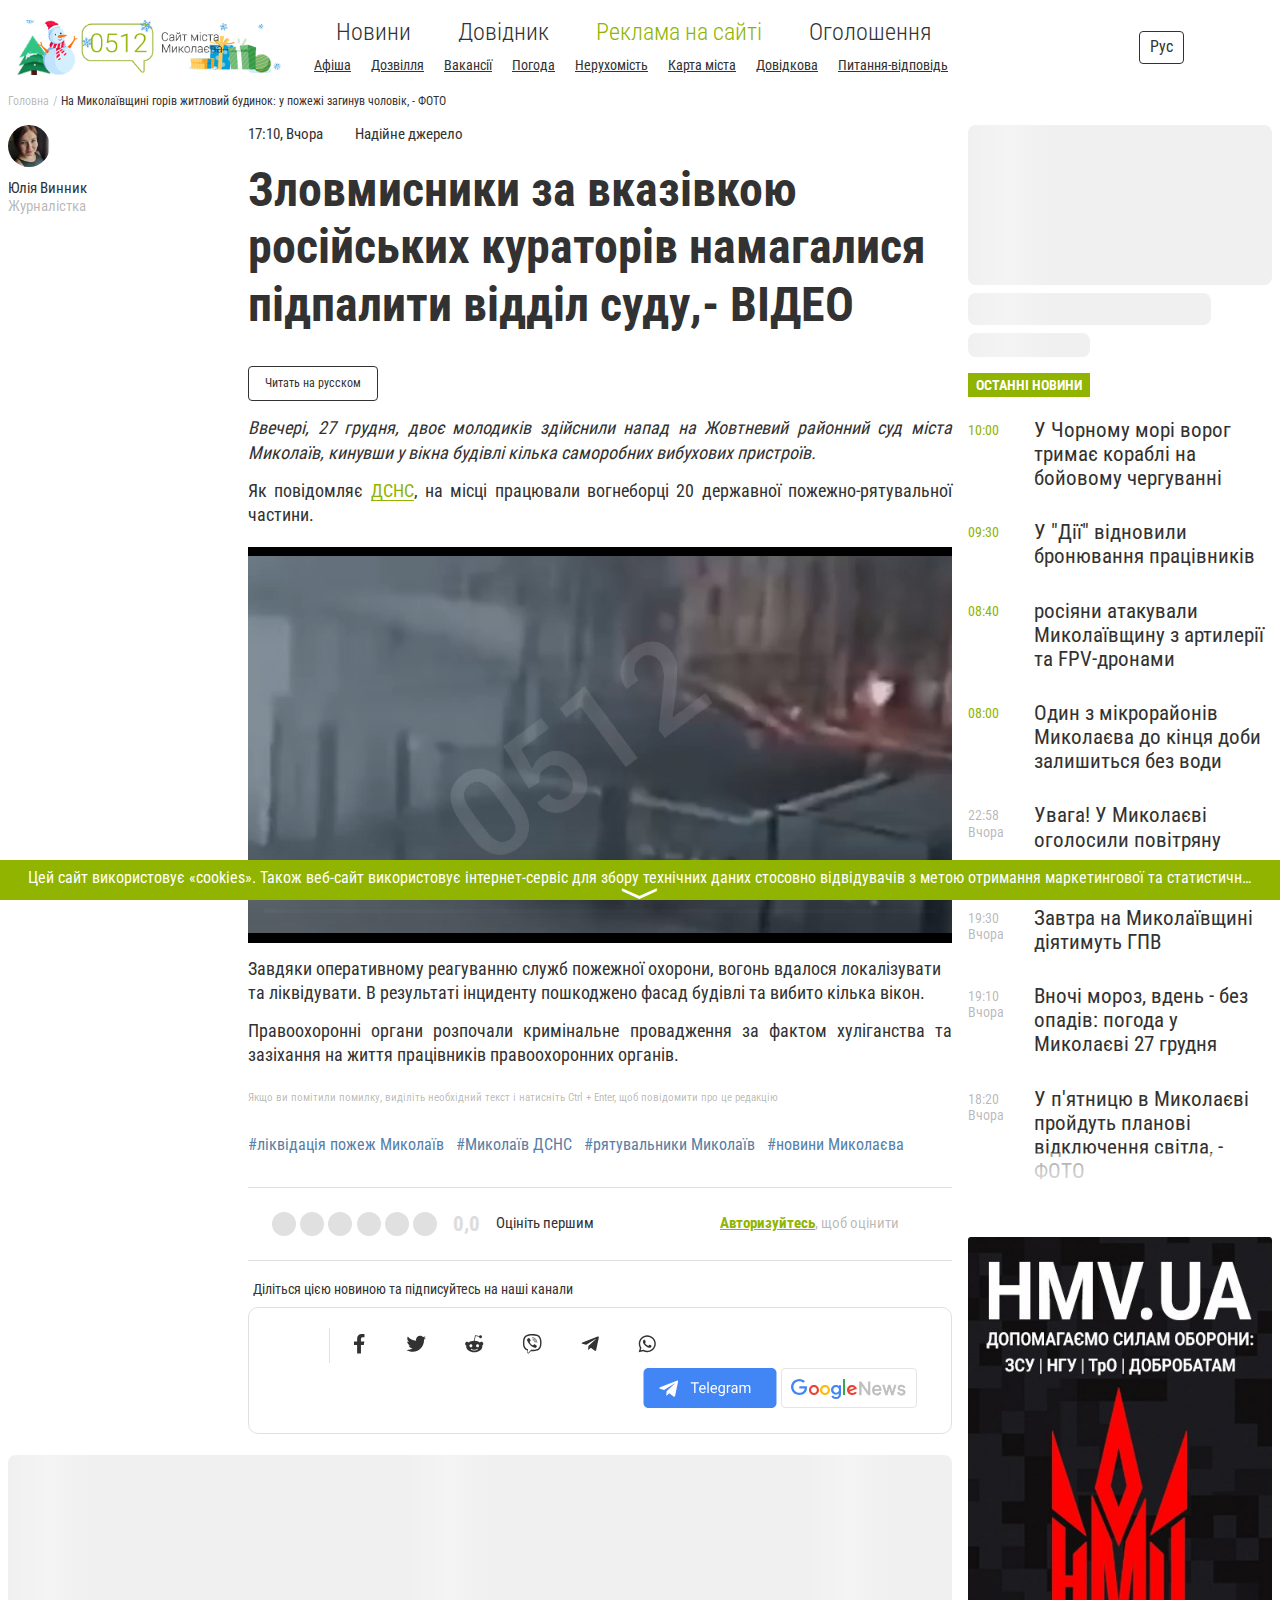
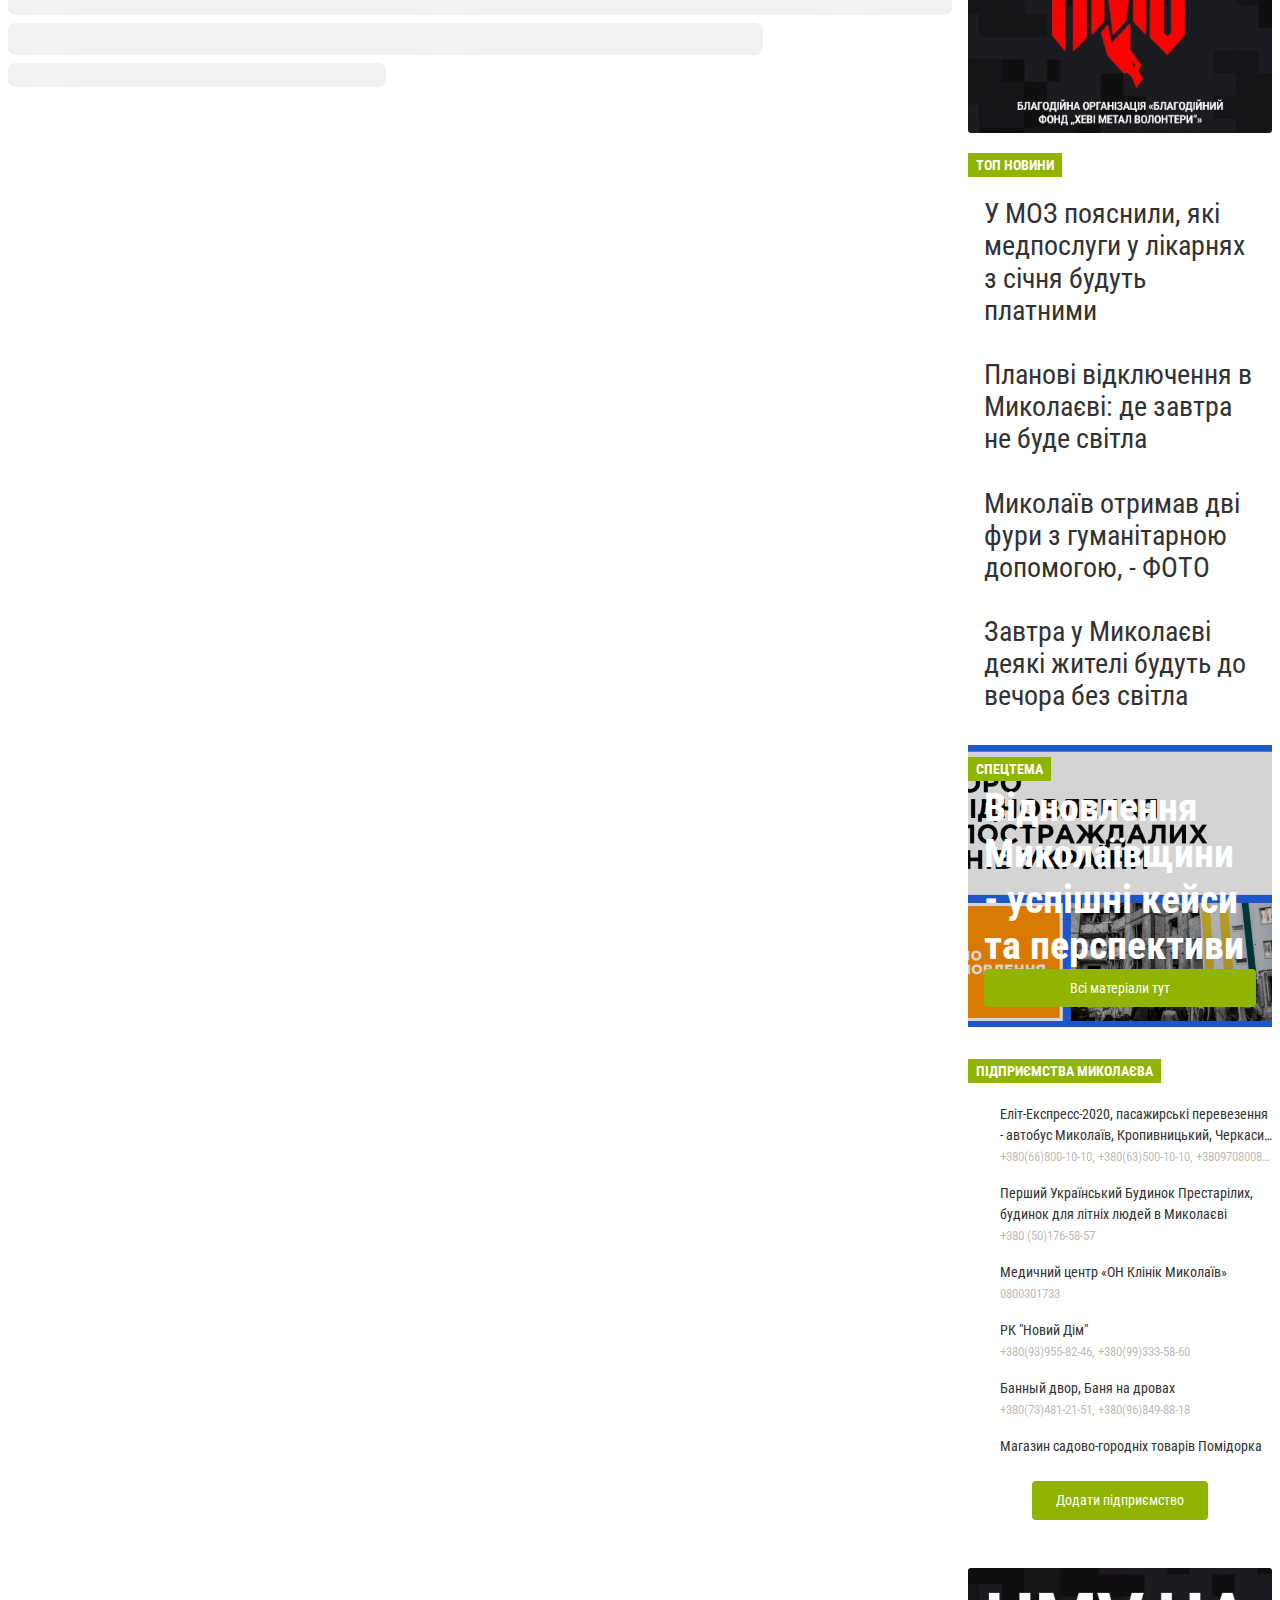
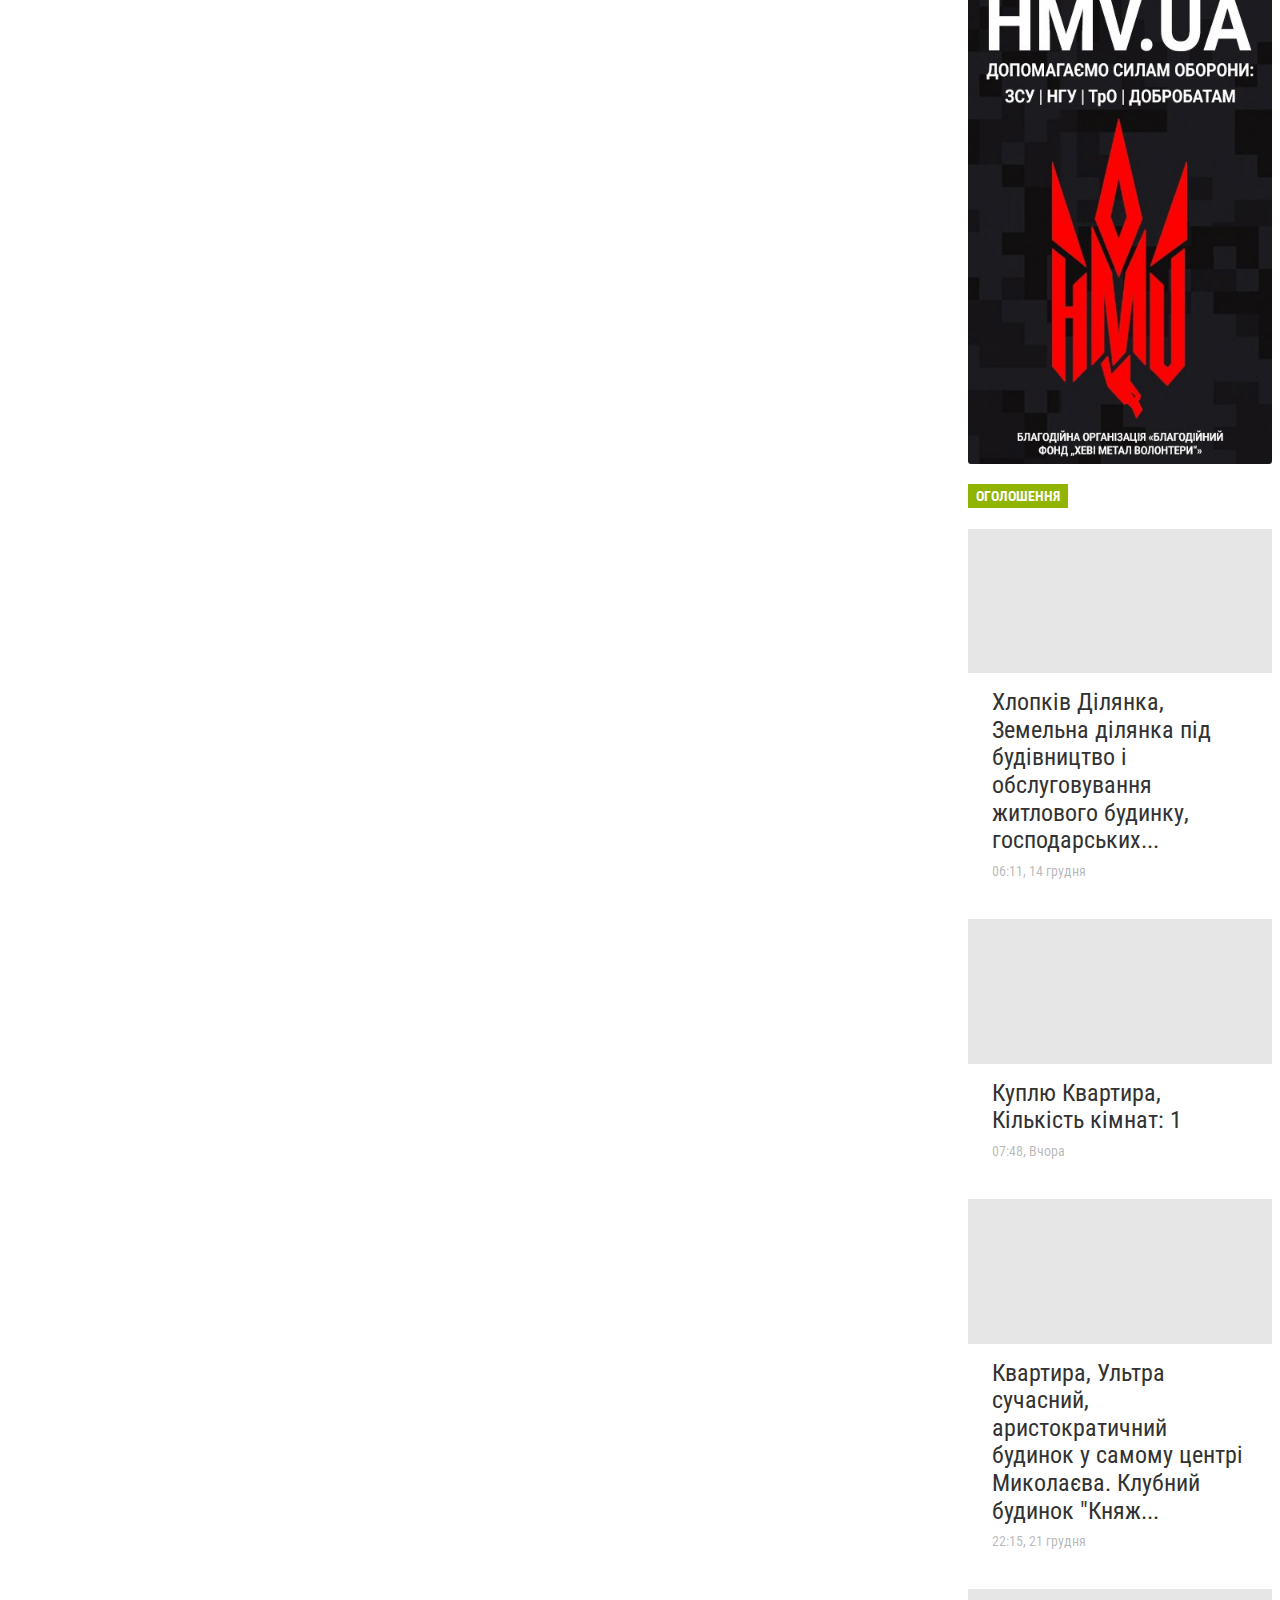
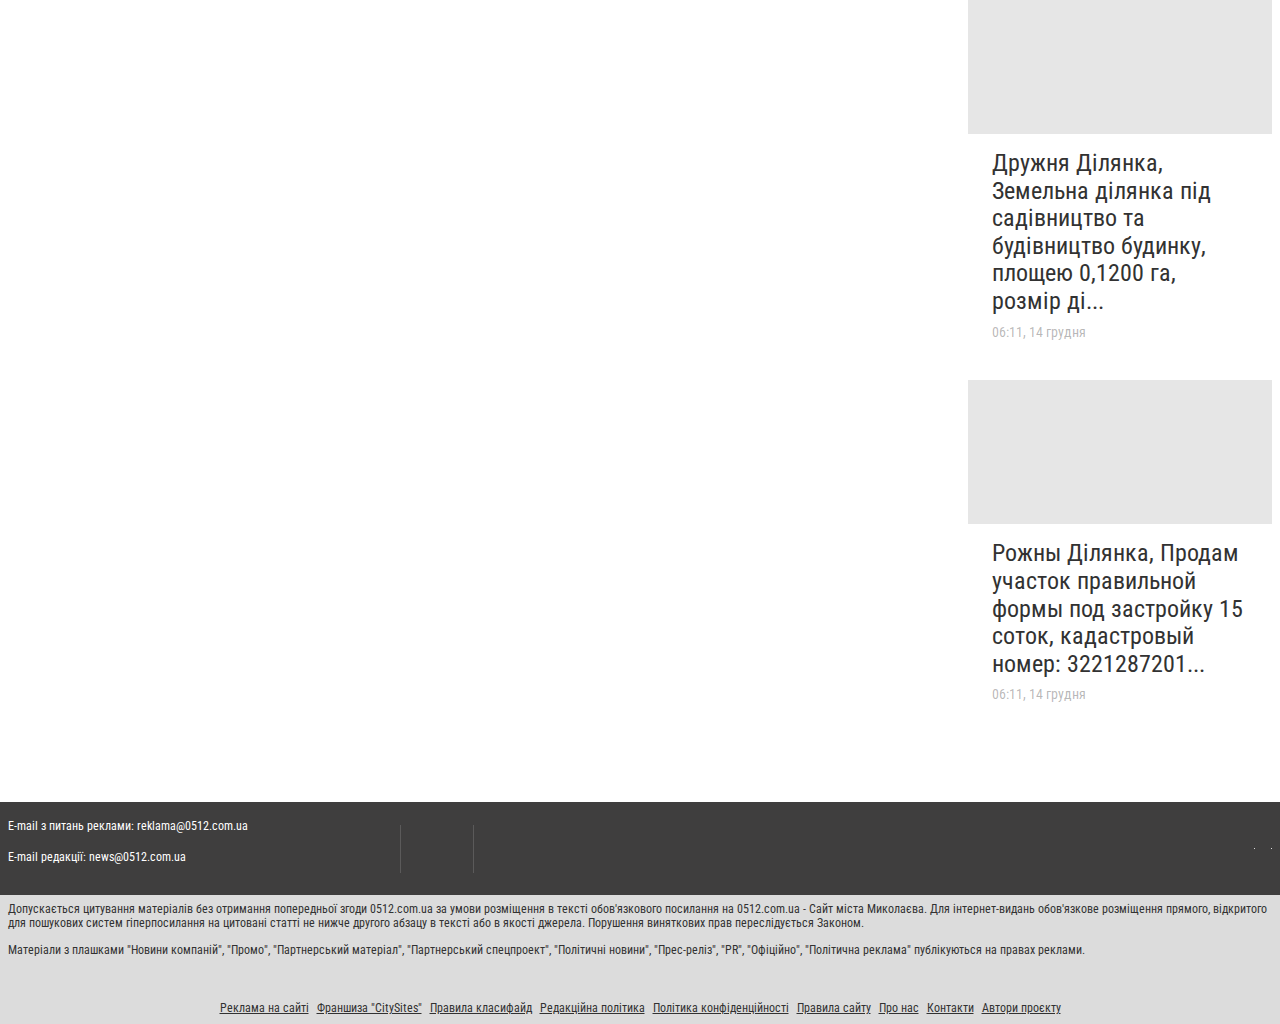
<file: 20241227082709045/index.html>
<!DOCTYPE html><html lang="uk" data-site-theme="classic" style="--green-primary-h: 72; --green-primary-s: 100%; --green-primary-l: 35.3%; --green-extra-h: 101; --green-extra-s: 37%; --green-extra-l: 44%;" data-scrapbook-source="https://www.0512.com.ua/news/3879394/na-mikolaivsini-goriv-zitlovij-budinok-u-pozezi-zaginuv-colovik-foto" data-scrapbook-create="20241227082709045"><div id="in-page-channel-node-id" data-channel-name="in_page_channel_4yVNOK" bis_skin_checked="1"></div><head>
  <meta charset="UTF-8">
  <title>Зловмисники за вказівкою російських кураторів намагалися підпалити відділ суду,- ВІДЕО | Новини</title>
  <base>
  <meta name="viewport" content="width=device-width, initial-scale=1">
  <style type="text/css">svg:not(:root).svg-inline--fa {
  overflow: visible;
}

.svg-inline--fa {
  display: inline-block;
  font-size: inherit;
  height: 1em;
  overflow: visible;
  vertical-align: -0.125em;
}
.svg-inline--fa.fa-lg {
  vertical-align: -0.225em;
}
.svg-inline--fa.fa-w-1 {
  width: 0.0625em;
}
.svg-inline--fa.fa-w-2 {
  width: 0.125em;
}
.svg-inline--fa.fa-w-3 {
  width: 0.1875em;
}
.svg-inline--fa.fa-w-4 {
  width: 0.25em;
}
.svg-inline--fa.fa-w-5 {
  width: 0.3125em;
}
.svg-inline--fa.fa-w-6 {
  width: 0.375em;
}
.svg-inline--fa.fa-w-7 {
  width: 0.4375em;
}
.svg-inline--fa.fa-w-8 {
  width: 0.5em;
}
.svg-inline--fa.fa-w-9 {
  width: 0.5625em;
}
.svg-inline--fa.fa-w-10 {
  width: 0.625em;
}
.svg-inline--fa.fa-w-11 {
  width: 0.6875em;
}
.svg-inline--fa.fa-w-12 {
  width: 0.75em;
}
.svg-inline--fa.fa-w-13 {
  width: 0.8125em;
}
.svg-inline--fa.fa-w-14 {
  width: 0.875em;
}
.svg-inline--fa.fa-w-15 {
  width: 0.9375em;
}
.svg-inline--fa.fa-w-16 {
  width: 1em;
}
.svg-inline--fa.fa-w-17 {
  width: 1.0625em;
}
.svg-inline--fa.fa-w-18 {
  width: 1.125em;
}
.svg-inline--fa.fa-w-19 {
  width: 1.1875em;
}
.svg-inline--fa.fa-w-20 {
  width: 1.25em;
}
.svg-inline--fa.fa-pull-left {
  margin-right: 0.3em;
  width: auto;
}
.svg-inline--fa.fa-pull-right {
  margin-left: 0.3em;
  width: auto;
}
.svg-inline--fa.fa-border {
  height: 1.5em;
}
.svg-inline--fa.fa-li {
  width: 2em;
}
.svg-inline--fa.fa-fw {
  width: 1.25em;
}

.fa-layers svg.svg-inline--fa {
  bottom: 0;
  left: 0;
  margin: auto;
  position: absolute;
  right: 0;
  top: 0;
}

.fa-layers {
  display: inline-block;
  height: 1em;
  position: relative;
  text-align: center;
  vertical-align: -0.125em;
  width: 1em;
}
.fa-layers svg.svg-inline--fa {
  -webkit-transform-origin: center center;
          transform-origin: center center;
}

.fa-layers-counter, .fa-layers-text {
  display: inline-block;
  position: absolute;
  text-align: center;
}

.fa-layers-text {
  left: 50%;
  top: 50%;
  -webkit-transform: translate(-50%, -50%);
          transform: translate(-50%, -50%);
  -webkit-transform-origin: center center;
          transform-origin: center center;
}

.fa-layers-counter {
  background-color: #ff253a;
  border-radius: 1em;
  -webkit-box-sizing: border-box;
          box-sizing: border-box;
  color: #fff;
  height: 1.5em;
  line-height: 1;
  max-width: 5em;
  min-width: 1.5em;
  overflow: hidden;
  padding: 0.25em;
  right: 0;
  text-overflow: ellipsis;
  top: 0;
  -webkit-transform: scale(0.25);
          transform: scale(0.25);
  -webkit-transform-origin: top right;
          transform-origin: top right;
}

.fa-layers-bottom-right {
  bottom: 0;
  right: 0;
  top: auto;
  -webkit-transform: scale(0.25);
          transform: scale(0.25);
  -webkit-transform-origin: bottom right;
          transform-origin: bottom right;
}

.fa-layers-bottom-left {
  bottom: 0;
  left: 0;
  right: auto;
  top: auto;
  -webkit-transform: scale(0.25);
          transform: scale(0.25);
  -webkit-transform-origin: bottom left;
          transform-origin: bottom left;
}

.fa-layers-top-right {
  right: 0;
  top: 0;
  -webkit-transform: scale(0.25);
          transform: scale(0.25);
  -webkit-transform-origin: top right;
          transform-origin: top right;
}

.fa-layers-top-left {
  left: 0;
  right: auto;
  top: 0;
  -webkit-transform: scale(0.25);
          transform: scale(0.25);
  -webkit-transform-origin: top left;
          transform-origin: top left;
}

.fa-lg {
  font-size: 1.3333333333em;
  line-height: 0.75em;
  vertical-align: -0.0667em;
}

.fa-xs {
  font-size: 0.75em;
}

.fa-sm {
  font-size: 0.875em;
}

.fa-1x {
  font-size: 1em;
}

.fa-2x {
  font-size: 2em;
}

.fa-3x {
  font-size: 3em;
}

.fa-4x {
  font-size: 4em;
}

.fa-5x {
  font-size: 5em;
}

.fa-6x {
  font-size: 6em;
}

.fa-7x {
  font-size: 7em;
}

.fa-8x {
  font-size: 8em;
}

.fa-9x {
  font-size: 9em;
}

.fa-10x {
  font-size: 10em;
}

.fa-fw {
  text-align: center;
  width: 1.25em;
}

.fa-ul {
  list-style-type: none;
  margin-left: 2.5em;
  padding-left: 0;
}
.fa-ul > li {
  position: relative;
}

.fa-li {
  left: -2em;
  position: absolute;
  text-align: center;
  width: 2em;
  line-height: inherit;
}

.fa-border {
  border: solid 0.08em #eee;
  border-radius: 0.1em;
  padding: 0.2em 0.25em 0.15em;
}

.fa-pull-left {
  float: left;
}

.fa-pull-right {
  float: right;
}

.fa.fa-pull-left,
.fas.fa-pull-left,
.far.fa-pull-left,
.fal.fa-pull-left,
.fab.fa-pull-left {
  margin-right: 0.3em;
}
.fa.fa-pull-right,
.fas.fa-pull-right,
.far.fa-pull-right,
.fal.fa-pull-right,
.fab.fa-pull-right {
  margin-left: 0.3em;
}

.fa-spin {
  -webkit-animation: fa-spin 2s infinite linear;
          animation: fa-spin 2s infinite linear;
}

.fa-pulse {
  -webkit-animation: fa-spin 1s infinite steps(8);
          animation: fa-spin 1s infinite steps(8);
}

@-webkit-keyframes fa-spin {
  0% {
    -webkit-transform: rotate(0deg);
            transform: rotate(0deg);
  }
  100% {
    -webkit-transform: rotate(360deg);
            transform: rotate(360deg);
  }
}

@keyframes fa-spin {
  0% {
    -webkit-transform: rotate(0deg);
            transform: rotate(0deg);
  }
  100% {
    -webkit-transform: rotate(360deg);
            transform: rotate(360deg);
  }
}
.fa-rotate-90 {
  -ms-filter: "progid:DXImageTransform.Microsoft.BasicImage(rotation=1)";
  -webkit-transform: rotate(90deg);
          transform: rotate(90deg);
}

.fa-rotate-180 {
  -ms-filter: "progid:DXImageTransform.Microsoft.BasicImage(rotation=2)";
  -webkit-transform: rotate(180deg);
          transform: rotate(180deg);
}

.fa-rotate-270 {
  -ms-filter: "progid:DXImageTransform.Microsoft.BasicImage(rotation=3)";
  -webkit-transform: rotate(270deg);
          transform: rotate(270deg);
}

.fa-flip-horizontal {
  -ms-filter: "progid:DXImageTransform.Microsoft.BasicImage(rotation=0, mirror=1)";
  -webkit-transform: scale(-1, 1);
          transform: scale(-1, 1);
}

.fa-flip-vertical {
  -ms-filter: "progid:DXImageTransform.Microsoft.BasicImage(rotation=2, mirror=1)";
  -webkit-transform: scale(1, -1);
          transform: scale(1, -1);
}

.fa-flip-both, .fa-flip-horizontal.fa-flip-vertical {
  -ms-filter: "progid:DXImageTransform.Microsoft.BasicImage(rotation=2, mirror=1)";
  -webkit-transform: scale(-1, -1);
          transform: scale(-1, -1);
}

:root .fa-rotate-90,
:root .fa-rotate-180,
:root .fa-rotate-270,
:root .fa-flip-horizontal,
:root .fa-flip-vertical,
:root .fa-flip-both {
  -webkit-filter: none;
          filter: none;
}

.fa-stack {
  display: inline-block;
  height: 2em;
  position: relative;
  width: 2.5em;
}

.fa-stack-1x,
.fa-stack-2x {
  bottom: 0;
  left: 0;
  margin: auto;
  position: absolute;
  right: 0;
  top: 0;
}

.svg-inline--fa.fa-stack-1x {
  height: 1em;
  width: 1.25em;
}
.svg-inline--fa.fa-stack-2x {
  height: 2em;
  width: 2.5em;
}

.fa-inverse {
  color: #fff;
}

.sr-only {
  border: 0;
  clip: rect(0, 0, 0, 0);
  height: 1px;
  margin: -1px;
  overflow: hidden;
  padding: 0;
  position: absolute;
  width: 1px;
}

.sr-only-focusable:active, .sr-only-focusable:focus {
  clip: auto;
  height: auto;
  margin: 0;
  overflow: visible;
  position: static;
  width: auto;
}

.svg-inline--fa .fa-primary {
  fill: var(--fa-primary-color, currentColor);
  opacity: 1;
  opacity: var(--fa-primary-opacity, 1);
}

.svg-inline--fa .fa-secondary {
  fill: var(--fa-secondary-color, currentColor);
  opacity: 0.4;
  opacity: var(--fa-secondary-opacity, 0.4);
}

.svg-inline--fa.fa-swap-opacity .fa-primary {
  opacity: 0.4;
  opacity: var(--fa-secondary-opacity, 0.4);
}

.svg-inline--fa.fa-swap-opacity .fa-secondary {
  opacity: 1;
  opacity: var(--fa-primary-opacity, 1);
}

.svg-inline--fa mask .fa-primary,
.svg-inline--fa mask .fa-secondary {
  fill: black;
}

.fad.fa-inverse {
  color: #fff;
}</style>
  <link href="css2.css" rel="stylesheet">
<link rel="stylesheet" href="styles.4c2f285affd913121cb3.css"><meta name="theme-color" content="hsl(72 100% 35.3%)"><link rel="shortcut icon" type="image/png" href="favicon.png"><meta name="interkassa-verification" content="7bb4523a60c020defbb3fcef6d53ba04"><meta name="google-site-verification" content="6n6FEHkMp-FTQHxxUn_U9JKeAeK30GKF70LPPmmRjAw"><meta name="yandex-verification" content="6072b77be67a50f7"><meta name="msvalidate.01" content="5F3BA68ECEF99E707DC9E51023C9A3C0"><meta name="verify-admitad" content="44ae9965b6"><meta property="fb:pages" content="106287522790714"><link rel="canonical" href="https://www.0512.com.ua/news/3879394/na-mikolaivsini-goriv-zitlovij-budinok-u-pozezi-zaginuv-colovik-foto"><link rel="amphtml" href="https://www.0512.com.ua/amp/news/3879394/na-mikolaivsini-goriv-zitlovij-budinok-u-pozezi-zaginuv-colovik-foto"><meta name="description" content="Ліквідація пожеж на Миколаївщині"><meta name="keywords" content="ліквідація пожеж Миколаїв, Миколаїв ДСНС, рятувальники Миколаїв, новини Миколаєва"><meta property="fb:app_id" content="199339136754328"><meta property="og:title" content="Зловмисники за вказівкою російських кураторів намагалися підпалити відділ суду,- ВІДЕО"><meta property="og:type" content="article"><meta property="og:description" content="Пожежу ліквідували на площі 15 кв. м, її причина встановлюється."><meta property="og:url" content="https://www.0512.com.ua/news/3879394/na-mikolaivsini-goriv-zitlovij-budinok-u-pozezi-zaginuv-colovik-foto"><meta property="og:site_name" content="0512.com.ua - Сайт міста Миколаєва"><meta property="og:image" content="https://s.0512.com.ua/img/section/newsIcon/is/2/photo2024-12-2614-51-30_676d6435e5b53.jpg"><style>
@keyframes slide-in-one-tap {
  from {
    transform: translateY(80px);
  }
  to {
    transform: translateY(0px);
  }
}

.trust-hide-gracefully {
  opacity: 0;
}

.trust-wallet-one-tap .hidden {
    display: none;
  }

.trust-wallet-one-tap .semibold {
    font-weight: 500;
  }

.trust-wallet-one-tap .binance-plex {
    font-family: 'Binance';
  }

.trust-wallet-one-tap .rounded-full {
    border-radius: 50%;
  }

.trust-wallet-one-tap .flex {
    display: flex;
  }

.trust-wallet-one-tap .flex-col {
    flex-direction: column;
  }

.trust-wallet-one-tap .items-center {
    align-items: center;
  }

.trust-wallet-one-tap .space-between {
    justify-content: space-between;
  }

.trust-wallet-one-tap .justify-center {
    justify-content: center;
  }

.trust-wallet-one-tap .w-full {
    width: 100%;
  }

.trust-wallet-one-tap .box {
    transition: all 0.5s cubic-bezier(0, 0, 0, 1.43);
    animation: slide-in-one-tap 0.5s cubic-bezier(0, 0, 0, 1.43);
    width: 384px;
    border-radius: 15px;
    background: #FFF;
    box-shadow: 0px 2px 4px 0px rgba(0, 0, 0, 0.25);
    position: fixed;
    right: 30px;
    bottom: 30px;
    z-index: 1020;
  }

.trust-wallet-one-tap .header {
    gap: 15px;
    border-bottom: 1px solid #E6E6E6;
    padding: 10px 18px;
  }

.trust-wallet-one-tap .header .left-items {
      gap: 15px
    }

.trust-wallet-one-tap .header .title {
      color: #1E2329;
      font-size: 18px;
      font-weight: 600;
      line-height: 28px;
    }

.trust-wallet-one-tap .header .subtitle {
      color: #474D57;
      font-size: 14px;
      line-height: 20px;
    }

.trust-wallet-one-tap .header .close {
      color: #1E2329;
      cursor: pointer;
    }

.trust-wallet-one-tap .body {
    padding: 9px 18px;
    gap: 10px;

  }

.trust-wallet-one-tap .body .right-items {
      gap: 10px;
      width: 100%;
    }

.trust-wallet-one-tap .body .right-items .wallet-title {
        color: #1E2329;
        font-size: 16px;
        font-weight: 600;
        line-height: 20px;
      }

.trust-wallet-one-tap .body .right-items .wallet-subtitle {
        color: #474D57;
        font-size: 14px;
        line-height: 20px;
      }

.trust-wallet-one-tap .connect-indicator {
    gap: 15px;
    padding: 8px 0;
  }

.trust-wallet-one-tap .connect-indicator .flow-icon {
      color: #474D57;
    }

.trust-wallet-one-tap .loading-color {
    color: #FFF;
  }

.trust-wallet-one-tap .button {
    border-radius: 50px;
    outline: 2px solid transparent;
    outline-offset: 2px;
    background-color: rgb(5, 0, 255);
    border-color: rgb(229, 231, 235);
    cursor: pointer;
    text-align: center;
    height: 45px;
  }

.trust-wallet-one-tap .button .button-text {
      color: #FFF;
      font-size: 16px;
      font-weight: 600;
      line-height: 20px;
    }

.trust-wallet-one-tap .footer {
    margin: 20px 30px;
  }

.trust-wallet-one-tap .check-icon {
    color: #FFF;
  }

@font-face {
  font-family: 'Binance';
  src: url("") format('opentype');
  font-weight: 400;
  font-style: normal;
}

@font-face {
  font-family: 'Binance';
  src: url("") format('opentype');
  font-weight: 500;
  font-style: normal;
}

@font-face {
  font-family: 'Binance';
  src: url("") format('opentype');
  font-weight: 600;
  font-style: normal;
}

</style><link rel="alternate" type="application/rss+xml" href="https://www.0512.com.ua/rss"><link rel="alternate" href="https://www.0512.com.ua/ru/news/3879394/v-nikolaevskoj-oblasti-gorel-ziloj-dom-v-pozare-pogib-muzcina-foto" hreflang="ru"><link rel="alternate" href="https://www.0512.com.ua/news/3879394/na-mikolaivsini-goriv-zitlovij-budinok-u-pozezi-zaginuv-colovik-foto" hreflang="uk"><style></style><style>.header[_ngcontent-cisServerApp-c228]{position:-webkit-sticky;position:sticky;top:0;z-index:2;background-color:#fff;box-shadow:0 4px 4px rgba(0,0,0,.1);transition:all .3s linear}.header.is-scroll-down[_ngcontent-cisServerApp-c228]{top:-150px;width:100%}.header__top[_ngcontent-cisServerApp-c228]{position:fixed;z-index:10;top:0;left:0;background-color:#fff;box-shadow:3px 0 6px rgba(50,50,50,.15);transform:translateX(-110%);transition:all .3s ease-out;height:100%}.header__top.is-open[_ngcontent-cisServerApp-c228]{width:240px;max-height:80%;transform:translateX(0);direction:rtl;overflow-y:auto}.header__top.is-open[_ngcontent-cisServerApp-c228]   .top-nav[_ngcontent-cisServerApp-c228]{direction:rtl}.header__main[_ngcontent-cisServerApp-c228]{padding:16px 0 12px}.header__main-content[_ngcontent-cisServerApp-c228]{display:flex;align-items:center;flex-wrap:wrap;justify-content:space-between}.header__main-content[_ngcontent-cisServerApp-c228]   .logo-above-header[_ngcontent-cisServerApp-c228]{display:block;margin:auto}@media (min-width:1024px) and (max-width:1200px){.header__main-content[_ngcontent-cisServerApp-c228]   app-switch-site-language[_ngcontent-cisServerApp-c228]{margin-left:auto}}.header__social-link[_ngcontent-cisServerApp-c228]{display:none}.header__not-auth-user[_ngcontent-cisServerApp-c228]{cursor:pointer;padding:11px}.header__not-auth-user[_ngcontent-cisServerApp-c228]   svg[_ngcontent-cisServerApp-c228]{stroke:var(--green-primary)}.header__auth-user[_ngcontent-cisServerApp-c228]{cursor:pointer}.header__auth-user--avatar[_ngcontent-cisServerApp-c228]{width:40px;height:40px;background-color:#dcdcdc}@media (min-width:1024px){.header[_ngcontent-cisServerApp-c228]{box-shadow:none}.header__main-content[_ngcontent-cisServerApp-c228]   .logo-above-header[_ngcontent-cisServerApp-c228]{display:var(--logo-above-header);margin:unset}.header__top[_ngcontent-cisServerApp-c228]{position:static;display:block;height:auto;transform:none;padding:8px 0;background-color:#f0f0f0;color:#000}.header__main[_ngcontent-cisServerApp-c228]{padding:20px 0}.header__main-content[_ngcontent-cisServerApp-c228]{flex-wrap:nowrap;justify-content:flex-start}}@media (min-width:1200px){.header__social-link[_ngcontent-cisServerApp-c228]{display:flex;align-items:center;margin-left:auto}.header__social-link[_ngcontent-cisServerApp-c228]     a{padding:12px 6px}.header__social-link[_ngcontent-cisServerApp-c228]     a.footer-social--oki-tv{padding:12px 0}}@media (min-width:1024px) and (max-width:1410px){.header__social-link[_ngcontent-cisServerApp-c228]     a{padding:6px}}.burger-btn[_ngcontent-cisServerApp-c228]{padding:8px}.burger-btn[_ngcontent-cisServerApp-c228]:hover{cursor:pointer}.top-nav[_ngcontent-cisServerApp-c228]{font-size:1.3rem}.top-nav__mobile-navigation[_ngcontent-cisServerApp-c228]{display:flex;flex-direction:row-reverse;align-items:center;padding:8px!important}.top-nav__navigation-button[_ngcontent-cisServerApp-c228]{flex-shrink:0;border:unset;color:#323232;background-color:unset;font-size:1.3rem;font-weight:300}.top-nav__navigation-close[_ngcontent-cisServerApp-c228]{align-self:flex-start;width:21px;height:21px;font-size:36px;line-height:0;padding:0;font-weight:100;color:rgba(50,50,50,.15);outline:none}.top-nav__link-span--special[_ngcontent-cisServerApp-c228]{margin-left:5px;padding:4px 8px;font-size:11px;background-color:#fc884e;color:#fff;border-radius:10px}.top-nav[_ngcontent-cisServerApp-c228]   ul[_ngcontent-cisServerApp-c228]{margin:0 -4px}.top-nav[_ngcontent-cisServerApp-c228]   ul[_ngcontent-cisServerApp-c228]   li[_ngcontent-cisServerApp-c228]{position:relative;padding:8px 8px 8px 24px;border-bottom:1px solid rgba(50,50,50,.15)}.top-nav[_ngcontent-cisServerApp-c228]   ul[_ngcontent-cisServerApp-c228]   li.active[_ngcontent-cisServerApp-c228]:before{content:"";position:absolute;left:12px;top:50%;transform:translateY(-50%);height:5px;width:5px;background-color:var(--green-primary);border-radius:50%;display:block}.top-nav[_ngcontent-cisServerApp-c228]   ul[_ngcontent-cisServerApp-c228]   li.active[_ngcontent-cisServerApp-c228]   span[_ngcontent-cisServerApp-c228]{color:var(--green-primary)}.top-nav[_ngcontent-cisServerApp-c228]     a{font-weight:400;line-height:30px;transition:all .3s ease-out}.top-nav[_ngcontent-cisServerApp-c228]     a:focus, .top-nav[_ngcontent-cisServerApp-c228]     a:hover{color:var(--green-primary)}.top-nav[_ngcontent-cisServerApp-c228]     a:focus{outline:none}@media (min-width:1024px){.top-nav[_ngcontent-cisServerApp-c228]{font-size:1rem}.top-nav[_ngcontent-cisServerApp-c228]   ul[_ngcontent-cisServerApp-c228]   li[_ngcontent-cisServerApp-c228]{display:inline-block;padding:0 4px;border-bottom:none}.top-nav[_ngcontent-cisServerApp-c228]     a{font-weight:300;line-height:unset}}.main-nav[_ngcontent-cisServerApp-c228]{order:1;width:100%;margin-top:16px;overflow-x:auto;margin-right:auto}.main-nav[_ngcontent-cisServerApp-c228]   ul[_ngcontent-cisServerApp-c228]{display:flex;justify-content:space-around}.main-nav[_ngcontent-cisServerApp-c228]   ul[_ngcontent-cisServerApp-c228]   li[_ngcontent-cisServerApp-c228]:not(:last-of-type){margin-right:24px}.main-nav[_ngcontent-cisServerApp-c228]   ul[_ngcontent-cisServerApp-c228]   li[_ngcontent-cisServerApp-c228]   svg[_ngcontent-cisServerApp-c228]{fill:#323232}.main-nav[_ngcontent-cisServerApp-c228]   ul[_ngcontent-cisServerApp-c228]   li.active[_ngcontent-cisServerApp-c228]   svg[_ngcontent-cisServerApp-c228]{fill:var(--green-primary)}.main-nav[_ngcontent-cisServerApp-c228]   ul[_ngcontent-cisServerApp-c228]   li.active[_ngcontent-cisServerApp-c228]   span[_ngcontent-cisServerApp-c228]{color:var(--green-primary)}.main-nav[_ngcontent-cisServerApp-c228]   ul[_ngcontent-cisServerApp-c228]   li.attention[_ngcontent-cisServerApp-c228]{position:relative}.main-nav[_ngcontent-cisServerApp-c228]   ul[_ngcontent-cisServerApp-c228]   li.attention[_ngcontent-cisServerApp-c228]:after{position:absolute;top:5px;right:-5px;width:5px;height:5px;border-radius:50%;background-color:#fb661c;content:""}.main-nav[_ngcontent-cisServerApp-c228]     a{display:flex;flex-direction:column;width:-webkit-min-content;width:-moz-min-content;width:min-content;overflow-y:hidden;align-items:center;text-align:center;font-size:16px;font-weight:300;transition:all .3s ease-out}.main-nav[_ngcontent-cisServerApp-c228]     a svg{display:inline-block;margin-bottom:4px;transition:all .3s ease-out}.main-nav[_ngcontent-cisServerApp-c228]     a span{display:block}.main-nav[_ngcontent-cisServerApp-c228]     a:focus, .main-nav[_ngcontent-cisServerApp-c228]     a:hover{color:var(--green-primary)}.main-nav[_ngcontent-cisServerApp-c228]     a:focus svg, .main-nav[_ngcontent-cisServerApp-c228]     a:hover svg{fill:var(--green-primary)}.main-nav[_ngcontent-cisServerApp-c228]     a:focus{outline:none}@media (min-width:530px){.main-nav[_ngcontent-cisServerApp-c228]     a{flex-direction:row;line-height:18px;width:auto}.main-nav[_ngcontent-cisServerApp-c228]     a svg{margin-bottom:0;margin-right:8px}}@media (min-width:1024px){.main-nav[_ngcontent-cisServerApp-c228]{order:0;width:auto;margin-top:0;overflow:visible}.main-nav[_ngcontent-cisServerApp-c228]   ul[_ngcontent-cisServerApp-c228]{align-items:center}.main-nav[_ngcontent-cisServerApp-c228]     a{font-size:24px;line-height:27px;text-align:left}.main-nav[_ngcontent-cisServerApp-c228]     a span{display:inline-block;vertical-align:middle}}.header-search-btn[_ngcontent-cisServerApp-c228]{margin-left:8px}@media (min-width:1350px){.header-search-btn[_ngcontent-cisServerApp-c228]{margin:0 16px}}.site-overlay[_ngcontent-cisServerApp-c228]{display:none;position:fixed;top:0;left:0;width:100%;height:100%;content:""}.site-overlay.is-open[_ngcontent-cisServerApp-c228]{display:block}</style><style>.pop-out__container[_ngcontent-cisServerApp-c209]{position:-webkit-sticky;position:sticky;bottom:0;display:flex;align-items:center;justify-content:space-between;background-color:var(--green-primary);color:#fff;font-size:16px;line-height:24px;padding:16px 28px;box-sizing:border-box;z-index:10}.pop-out__container[_ngcontent-cisServerApp-c209]   a[_ngcontent-cisServerApp-c209]{color:#fff;text-decoration:underline;white-space:nowrap}.pop-out__container[_ngcontent-cisServerApp-c209]   span[_ngcontent-cisServerApp-c209]{text-overflow:unset;overflow:unset;white-space:unset;width:calc(100% - 88px)}@media (min-width:768px){.pop-out__container[_ngcontent-cisServerApp-c209]{flex-direction:row;height:auto;align-items:center;-moz-column-gap:2em;column-gap:2em}}@media (min-width:1800px){.pop-out__container[_ngcontent-cisServerApp-c209]{padding:16px calc(50% - 892px)}}.pop-out__container.is-compact[_ngcontent-cisServerApp-c209]{padding-top:6px;height:40px;align-items:flex-start}.pop-out__container.is-compact[_ngcontent-cisServerApp-c209]   span[_ngcontent-cisServerApp-c209]{width:unset;max-width:1660px;text-overflow:ellipsis;overflow:hidden;white-space:nowrap}.pop-out__toggle[_ngcontent-cisServerApp-c209]{position:absolute;bottom:-5px;left:50%;background-color:unset;border:unset;outline:unset;color:#fff;font-size:40px;transform:translateX(-50%) rotate(90deg);padding:unset;margin-left:0!important;margin-top:0}.pop-out__accept[_ngcontent-cisServerApp-c209]{background-color:var(--green-primary);color:#fff;padding:.4em .8em;border-radius:5px;text-align:center;border:2px solid #fff;box-sizing:border-box}@media (min-width:768px){.pop-out__accept[_ngcontent-cisServerApp-c209]{margin-top:unset}}@media (min-width:768px){.pop-out__text[_ngcontent-cisServerApp-c209]{max-width:72%}}.privacy__container[_ngcontent-cisServerApp-c209]{position:fixed;min-height:calc(100% - 160px);background-color:#fff;padding:0 10px;top:160px;bottom:0;overflow-y:scroll;z-index:2}@media (min-width:992px){.privacy__container[_ngcontent-cisServerApp-c209]{top:320px;min-height:calc(100% - 320px)}}@media (min-width:1600px){.privacy__container[_ngcontent-cisServerApp-c209]{padding:0 calc(50% - 790px)}}.privacy__detail[_ngcontent-cisServerApp-c209]{padding:40px 32px;margin-bottom:10px;line-height:1.6;font-size:18px;box-shadow:0 4px 15px rgba(0,0,0,.5)}</style><style>.footer[_ngcontent-cisServerApp-c229]{font-size:12px}.footer__main[_ngcontent-cisServerApp-c229]{padding:0 0 16px;background-color:#3f3e3e;color:#fff}.footer__site-info[_ngcontent-cisServerApp-c229]{margin:16px 0;line-height:1.35}.footer__site-info[_ngcontent-cisServerApp-c229]   a[_ngcontent-cisServerApp-c229]{color:inherit;text-decoration:underline}.footer__site-info[_ngcontent-cisServerApp-c229]   a[_ngcontent-cisServerApp-c229]:hover{text-decoration:none}.footer__socials[_ngcontent-cisServerApp-c229]{display:flex;flex-wrap:wrap}.footer__information[_ngcontent-cisServerApp-c229]{padding:8px 0;background-color:#dcdcdc}.footer__info-links[_ngcontent-cisServerApp-c229]   a[_ngcontent-cisServerApp-c229]{display:inline-block;margin:4px 8px 4px 0;text-decoration:underline}@media (max-width:991px){.footer__main[_ngcontent-cisServerApp-c229] > .row[_ngcontent-cisServerApp-c229]{margin:0}.footer__col-socials[_ngcontent-cisServerApp-c229]{padding:0;background-color:#2f2e2e}.footer__socials[_ngcontent-cisServerApp-c229] > *[_ngcontent-cisServerApp-c229]{flex:1 0 50%;border-top:1px solid hsla(0,0%,100%,.15)}.footer__socials[_ngcontent-cisServerApp-c229] > [_ngcontent-cisServerApp-c229]:nth-of-type(odd){border-right:1px solid hsla(0,0%,100%,.15)}}@media (min-width:1024px){.footer__main[_ngcontent-cisServerApp-c229]{padding:16px 0}.footer__site-info[_ngcontent-cisServerApp-c229]{max-width:340px;margin:0}.footer__socials[_ngcontent-cisServerApp-c229] > [_ngcontent-cisServerApp-c229]:not(:last-of-type){border-right:1px solid hsla(0,0%,100%,.15)}.footer__info-links[_ngcontent-cisServerApp-c229]{text-align:center}.footer__info-links[_ngcontent-cisServerApp-c229]   a[_ngcontent-cisServerApp-c229]{margin:0 4px;text-decoration:underline}.footer__info-links[_ngcontent-cisServerApp-c229]   a[_ngcontent-cisServerApp-c229]:hover{text-decoration:none}}.app-install-links[_ngcontent-cisServerApp-c229]   a[_ngcontent-cisServerApp-c229]{display:inline-block}.app-install-links[_ngcontent-cisServerApp-c229]   a[_ngcontent-cisServerApp-c229]:not(:last-of-type){margin-right:16px}</style><style>.side-menu[_ngcontent-cisServerApp-c225]{position:fixed;z-index:10;top:0;left:0;background-color:#fff;box-shadow:3px 0 6px rgba(50,50,50,.15);transition:all .3s ease-out;height:100%;width:320px;max-height:80%;overflow-y:auto}.side-menu[_ngcontent-cisServerApp-c225]   .top-nav[_ngcontent-cisServerApp-c225]{font-size:1.3rem;padding:8px 0}.side-menu[_ngcontent-cisServerApp-c225]   .top-nav__mobile-navigation[_ngcontent-cisServerApp-c225]{display:flex;align-items:center;padding:8px!important;border-bottom:none!important}.side-menu[_ngcontent-cisServerApp-c225]   .top-nav__mobile-navigation[_ngcontent-cisServerApp-c225]   .logout-btn[_ngcontent-cisServerApp-c225]{margin-left:auto}.side-menu[_ngcontent-cisServerApp-c225]   .top-nav__mobile-navigation--auth-user[_ngcontent-cisServerApp-c225]{cursor:pointer;display:flex;align-items:center}.side-menu[_ngcontent-cisServerApp-c225]   .top-nav__mobile-navigation--auth-user[_ngcontent-cisServerApp-c225]   .avatar[_ngcontent-cisServerApp-c225]{width:40px;height:40px;background-color:#dcdcdc;margin-right:10px}.side-menu[_ngcontent-cisServerApp-c225]   .top-nav__navigation-button[_ngcontent-cisServerApp-c225]{flex-shrink:0;border:unset;color:#323232;background-color:unset;font-size:1.3rem;font-weight:300}.side-menu[_ngcontent-cisServerApp-c225]   .top-nav__navigation-button[_ngcontent-cisServerApp-c225]:first-of-type{margin-left:12px}.side-menu[_ngcontent-cisServerApp-c225]   .top-nav__link-span--special[_ngcontent-cisServerApp-c225]{margin-left:5px;padding:4px 8px;font-size:11px;background-color:#fc884e;color:#fff;border-radius:10px}.side-menu[_ngcontent-cisServerApp-c225]   .top-nav[_ngcontent-cisServerApp-c225]   ul[_ngcontent-cisServerApp-c225]{margin:0 -4px}.side-menu[_ngcontent-cisServerApp-c225]   .top-nav[_ngcontent-cisServerApp-c225]   ul[_ngcontent-cisServerApp-c225]   li[_ngcontent-cisServerApp-c225]{position:relative;padding:8px 8px 8px 52px;border-bottom:1px solid rgba(50,50,50,.15)}.side-menu[_ngcontent-cisServerApp-c225]   .top-nav[_ngcontent-cisServerApp-c225]   ul[_ngcontent-cisServerApp-c225]   li.active[_ngcontent-cisServerApp-c225]:before{content:"";position:absolute;left:12px;top:50%;transform:translateY(-50%);height:5px;width:5px;background-color:var(--green-primary);border-radius:50%;display:block}.side-menu[_ngcontent-cisServerApp-c225]   .top-nav[_ngcontent-cisServerApp-c225]   ul[_ngcontent-cisServerApp-c225]   li.active[_ngcontent-cisServerApp-c225]   span[_ngcontent-cisServerApp-c225]{color:var(--green-primary)}.side-menu[_ngcontent-cisServerApp-c225]   .top-nav__list--primary[_ngcontent-cisServerApp-c225]{padding-bottom:25px;border-bottom:1px solid var(--green-primary)}.side-menu[_ngcontent-cisServerApp-c225]   .top-nav__list--primary[_ngcontent-cisServerApp-c225]   li[_ngcontent-cisServerApp-c225]{padding:10px!important}.side-menu[_ngcontent-cisServerApp-c225]   .top-nav__list--primary[_ngcontent-cisServerApp-c225]   li[_ngcontent-cisServerApp-c225]     a{font-size:22px;font-weight:300;display:flex}.side-menu[_ngcontent-cisServerApp-c225]   .top-nav__list--primary[_ngcontent-cisServerApp-c225]   li[_ngcontent-cisServerApp-c225]     a svg{fill:var(--green-primary);width:24px;height:24px;margin-right:20px}.side-menu[_ngcontent-cisServerApp-c225]   .top-nav__list--primary[_ngcontent-cisServerApp-c225]   li[_ngcontent-cisServerApp-c225]:last-child{border-bottom:none!important}.side-menu[_ngcontent-cisServerApp-c225]   .top-nav__list--secondary[_ngcontent-cisServerApp-c225]{padding-bottom:25px}.side-menu[_ngcontent-cisServerApp-c225]   .top-nav__list--secondary[_ngcontent-cisServerApp-c225]   li[_ngcontent-cisServerApp-c225]:last-child{border-bottom:none!important}.side-menu[_ngcontent-cisServerApp-c225]   .top-nav[_ngcontent-cisServerApp-c225]     a{font-weight:400;line-height:30px;transition:all .3s ease-out}.side-menu[_ngcontent-cisServerApp-c225]   .top-nav[_ngcontent-cisServerApp-c225]     a:focus, .side-menu[_ngcontent-cisServerApp-c225]   .top-nav[_ngcontent-cisServerApp-c225]     a:hover{color:var(--green-primary)}.side-menu[_ngcontent-cisServerApp-c225]   .top-nav[_ngcontent-cisServerApp-c225]     a:focus{outline:none}.site-overlay[_ngcontent-cisServerApp-c225]{display:block;position:fixed;top:0;left:0;width:100%;height:100%;content:""}</style><style>.logo-cap[_ngcontent-cisServerApp-c214]{width:124px;height:55px;margin:auto;border-radius:8px;background-color:#f5f5f5}@media (min-width:1024px){.logo-cap[_ngcontent-cisServerApp-c214]{margin:0 40px 0 0}}.logo[_ngcontent-cisServerApp-c214]{height:55px;margin:auto;display:inline-block;width:275px;text-align:center}.logo[_ngcontent-cisServerApp-c214]   img[_ngcontent-cisServerApp-c214]{height:100%}@media (min-width:1024px){.logo[_ngcontent-cisServerApp-c214]{text-align:unset;margin:0 30px 0 0}}</style><style>.main-nav[_ngcontent-cisServerApp-c226]{width:100%;margin-top:16px;overflow-x:auto;margin-right:auto;flex-wrap:wrap}.main-nav[_ngcontent-cisServerApp-c226]   ul.navigation__list--primary[_ngcontent-cisServerApp-c226]{display:flex;justify-content:space-around}.main-nav[_ngcontent-cisServerApp-c226]   ul.navigation__list--primary[_ngcontent-cisServerApp-c226]   li[_ngcontent-cisServerApp-c226]:not(:last-of-type){margin-right:24px}.main-nav[_ngcontent-cisServerApp-c226]   ul.navigation__list--primary[_ngcontent-cisServerApp-c226]   li[_ngcontent-cisServerApp-c226]   app-navigation-item[_ngcontent-cisServerApp-c226]     a{display:flex;flex-direction:column;width:-webkit-min-content;width:-moz-min-content;width:min-content;overflow-y:hidden;align-items:center;text-align:center;font-size:24px;font-weight:300;transition:all .3s ease-out}.main-nav[_ngcontent-cisServerApp-c226]   ul.navigation__list--primary[_ngcontent-cisServerApp-c226]   li[_ngcontent-cisServerApp-c226]   app-navigation-item[_ngcontent-cisServerApp-c226]     a svg{display:inline-block;margin-bottom:4px;transition:all .3s ease-out}.main-nav[_ngcontent-cisServerApp-c226]   ul.navigation__list--primary[_ngcontent-cisServerApp-c226]   li[_ngcontent-cisServerApp-c226]   app-navigation-item[_ngcontent-cisServerApp-c226]     a span{display:block}.main-nav[_ngcontent-cisServerApp-c226]   ul.navigation__list--primary[_ngcontent-cisServerApp-c226]   li[_ngcontent-cisServerApp-c226]   app-navigation-item[_ngcontent-cisServerApp-c226]     a:focus, .main-nav[_ngcontent-cisServerApp-c226]   ul.navigation__list--primary[_ngcontent-cisServerApp-c226]   li[_ngcontent-cisServerApp-c226]   app-navigation-item[_ngcontent-cisServerApp-c226]     a:hover{color:var(--green-primary)}.main-nav[_ngcontent-cisServerApp-c226]   ul.navigation__list--primary[_ngcontent-cisServerApp-c226]   li[_ngcontent-cisServerApp-c226]   app-navigation-item[_ngcontent-cisServerApp-c226]     a:focus svg, .main-nav[_ngcontent-cisServerApp-c226]   ul.navigation__list--primary[_ngcontent-cisServerApp-c226]   li[_ngcontent-cisServerApp-c226]   app-navigation-item[_ngcontent-cisServerApp-c226]     a:hover svg{fill:var(--green-primary)}.main-nav[_ngcontent-cisServerApp-c226]   ul.navigation__list--primary[_ngcontent-cisServerApp-c226]   li[_ngcontent-cisServerApp-c226]   app-navigation-item[_ngcontent-cisServerApp-c226]     a:focus{outline:none}@media (min-width:530px){.main-nav[_ngcontent-cisServerApp-c226]   ul.navigation__list--primary[_ngcontent-cisServerApp-c226]   li[_ngcontent-cisServerApp-c226]   app-navigation-item[_ngcontent-cisServerApp-c226]     a{flex-direction:row;line-height:18px;width:auto}.main-nav[_ngcontent-cisServerApp-c226]   ul.navigation__list--primary[_ngcontent-cisServerApp-c226]   li[_ngcontent-cisServerApp-c226]   app-navigation-item[_ngcontent-cisServerApp-c226]     a svg{margin-bottom:0;margin-right:8px}}.main-nav[_ngcontent-cisServerApp-c226]   ul.navigation__list--primary[_ngcontent-cisServerApp-c226]   li[_ngcontent-cisServerApp-c226]   svg[_ngcontent-cisServerApp-c226]{fill:#323232}.main-nav[_ngcontent-cisServerApp-c226]   ul.navigation__list--primary[_ngcontent-cisServerApp-c226]   li.active[_ngcontent-cisServerApp-c226]   svg[_ngcontent-cisServerApp-c226]{fill:var(--green-primary)}.main-nav[_ngcontent-cisServerApp-c226]   ul.navigation__list--primary[_ngcontent-cisServerApp-c226]   li.active[_ngcontent-cisServerApp-c226]   span[_ngcontent-cisServerApp-c226]{color:var(--green-primary)}.main-nav[_ngcontent-cisServerApp-c226]   ul.navigation__list--primary[_ngcontent-cisServerApp-c226]   li.attention[_ngcontent-cisServerApp-c226]{position:relative}.main-nav[_ngcontent-cisServerApp-c226]   ul.navigation__list--primary[_ngcontent-cisServerApp-c226]   li.attention[_ngcontent-cisServerApp-c226]:after{position:absolute;top:5px;right:-5px;width:5px;height:5px;border-radius:50%;background-color:#fb661c;content:""}.main-nav[_ngcontent-cisServerApp-c226]   .burger-btn[_ngcontent-cisServerApp-c226]{padding:8px;margin:0 0 0 20px}.main-nav[_ngcontent-cisServerApp-c226]   .burger-btn[_ngcontent-cisServerApp-c226]:hover{cursor:pointer}@media (min-width:1024px) and (max-width:1320px){.main-nav[_ngcontent-cisServerApp-c226]   .burger-btn[_ngcontent-cisServerApp-c226]{margin:0 0 0 10px}.main-nav[_ngcontent-cisServerApp-c226]   ul.navigation__list--primary[_ngcontent-cisServerApp-c226]   app-navigation-item[_ngcontent-cisServerApp-c226]     a svg{margin-right:3px!important}}@media (min-width:1024px){.main-nav[_ngcontent-cisServerApp-c226]{width:auto;margin-top:0;overflow:visible}.main-nav[_ngcontent-cisServerApp-c226]   ul[_ngcontent-cisServerApp-c226]{align-items:center}}.main-nav[_ngcontent-cisServerApp-c226]   ul.navigation__list--secondary[_ngcontent-cisServerApp-c226]{margin:0 -4px;padding:0 5px;width:100%}.main-nav[_ngcontent-cisServerApp-c226]   ul.navigation__list--secondary[_ngcontent-cisServerApp-c226]   li[_ngcontent-cisServerApp-c226]{display:inline-block;position:relative;margin:15px 20px 0 0}.main-nav[_ngcontent-cisServerApp-c226]   ul.navigation__list--secondary[_ngcontent-cisServerApp-c226]   li[_ngcontent-cisServerApp-c226]   app-navigation-item[_ngcontent-cisServerApp-c226]     a{font-size:14px;text-decoration:underline;transition:.3s linear}.main-nav[_ngcontent-cisServerApp-c226]   ul.navigation__list--secondary[_ngcontent-cisServerApp-c226]   li[_ngcontent-cisServerApp-c226]   app-navigation-item[_ngcontent-cisServerApp-c226]     a:hover{color:var(--green-primary)}.main-nav[_ngcontent-cisServerApp-c226]   ul.navigation__list--secondary[_ngcontent-cisServerApp-c226]   li.active[_ngcontent-cisServerApp-c226]:before{content:"";position:absolute;left:12px;top:50%;transform:translateY(-50%);height:5px;width:5px;background-color:var(--green-primary);border-radius:50%;display:block}.main-nav[_ngcontent-cisServerApp-c226]   ul.navigation__list--secondary[_ngcontent-cisServerApp-c226]   li.active[_ngcontent-cisServerApp-c226]   span[_ngcontent-cisServerApp-c226]{color:var(--green-primary)}</style><style>.banner[_ngcontent-cisServerApp-c196]{display:block;position:relative;overflow:hidden}.banner[_ngcontent-cisServerApp-c196]     img{max-width:100%;max-height:100%}.banner[_ngcontent-cisServerApp-c196]     .wrapper-banner-link{position:absolute;z-index:5;top:0;left:0;width:100%;height:100%}.banner.bc-container[_ngcontent-cisServerApp-c196]{margin-bottom:20px;text-align:center}.banner.bc-container[_ngcontent-cisServerApp-c196]     iframe{width:100%;height:100%;aspect-ratio:2.1}.banner.bc-container_desktop[_ngcontent-cisServerApp-c196]{display:none;max-height:110px}.banner.bc-container_desktop[_ngcontent-cisServerApp-c196]     iframe{max-height:110px}.banner.bc-container_mobile[_ngcontent-cisServerApp-c196]{display:block}@media (min-width:768px){.banner.bc-container_desktop[_ngcontent-cisServerApp-c196]{display:block}.banner.bc-container_mobile[_ngcontent-cisServerApp-c196]{display:none}.banner.bc-container[_ngcontent-cisServerApp-c196]     iframe{max-height:110px;aspect-ratio:unset}}.banner[_ngcontent-cisServerApp-c196]   .token-value[_ngcontent-cisServerApp-c196]{position:absolute;top:0;right:0;z-index:10}.banner[_ngcontent-cisServerApp-c196]   .token-value[_ngcontent-cisServerApp-c196]   svg[_ngcontent-cisServerApp-c196]{box-shadow:0 5px 10px 0 rgba(0,0,0,.5);background:hsla(0,0%,100%,.6);border-radius:15px}.banner[_ngcontent-cisServerApp-c196]   .token-value[_ngcontent-cisServerApp-c196]:hover{cursor:pointer}</style><style>.push-panel[_ngcontent-cisServerApp-c212]{position:fixed;z-index:40;bottom:10px;left:10px;background-color:#fff;border-radius:8px;box-shadow:0 2px 3px rgba(0,0,0,.1);transition:transform .3s cubic-bezier(.2,0,.2,1)}.push-panel__content[_ngcontent-cisServerApp-c212]{display:flex;flex-wrap:wrap;max-width:290px;padding:5px}.push-panel__content[_ngcontent-cisServerApp-c212]   svg[_ngcontent-cisServerApp-c212]{width:24px;height:24px;margin-right:5px}.push-panel__title[_ngcontent-cisServerApp-c212]{width:calc(100% - 30px)}.push-panel__title[_ngcontent-cisServerApp-c212]   span[_ngcontent-cisServerApp-c212]{color:var(--green-primary);text-decoration:underline}.push-panel__btns[_ngcontent-cisServerApp-c212]{display:flex;justify-content:flex-end;width:100%;margin-top:5px}.push-panel__btn[_ngcontent-cisServerApp-c212]{padding:5px 10px;border-color:transparent}.push-panel__btn[_ngcontent-cisServerApp-c212]:last-of-type{margin-left:5px}.push-panel.is-shown[_ngcontent-cisServerApp-c212]{transform:translateX(0)}</style><style>.footer-social[_ngcontent-cisServerApp-c211]{display:flex;justify-content:center;align-items:center;padding:32px 24px;color:inherit}.footer-social__icon[_ngcontent-cisServerApp-c211]   svg[_ngcontent-cisServerApp-c211]{width:36px;height:36px;transition:all .3s ease-out}.footer-social--oki-tv[_ngcontent-cisServerApp-c211]   .footer-social__icon[_ngcontent-cisServerApp-c211]   svg[_ngcontent-cisServerApp-c211]{width:90px}.footer-social__views[_ngcontent-cisServerApp-c211]{margin-bottom:8px;font-size:14px}.footer-social__btn[_ngcontent-cisServerApp-c211]{padding:4px 12px;border:1px solid #fff}.footer-social[_ngcontent-cisServerApp-c211]:hover{color:inherit}.footer-social[_ngcontent-cisServerApp-c211]:focus{outline:none}.footer-social--facebook[_ngcontent-cisServerApp-c211]   svg[_ngcontent-cisServerApp-c211]{fill:#4678b2}.footer-social--facebook[_ngcontent-cisServerApp-c211]:focus   svg[_ngcontent-cisServerApp-c211], .footer-social--facebook[_ngcontent-cisServerApp-c211]:hover   svg[_ngcontent-cisServerApp-c211]{fill:#385f8d}.footer-social--telegram[_ngcontent-cisServerApp-c211]   svg[_ngcontent-cisServerApp-c211]{fill:#08c}.footer-social--telegram[_ngcontent-cisServerApp-c211]:focus   svg[_ngcontent-cisServerApp-c211], .footer-social--telegram[_ngcontent-cisServerApp-c211]:hover   svg[_ngcontent-cisServerApp-c211]{fill:#069}.footer-social--instagram[_ngcontent-cisServerApp-c211]   svg[_ngcontent-cisServerApp-c211]{fill:#d83190}.footer-social--instagram[_ngcontent-cisServerApp-c211]:focus   svg[_ngcontent-cisServerApp-c211], .footer-social--instagram[_ngcontent-cisServerApp-c211]:hover   svg[_ngcontent-cisServerApp-c211]{fill:#b42275}.footer-social--twitter[_ngcontent-cisServerApp-c211]   svg[_ngcontent-cisServerApp-c211]{fill:#00aced}.footer-social--twitter[_ngcontent-cisServerApp-c211]:focus   svg[_ngcontent-cisServerApp-c211], .footer-social--twitter[_ngcontent-cisServerApp-c211]:hover   svg[_ngcontent-cisServerApp-c211]{fill:#0087ba}.footer-social--odnoklassniki[_ngcontent-cisServerApp-c211]   svg[_ngcontent-cisServerApp-c211]{fill:#f68634}.footer-social--odnoklassniki[_ngcontent-cisServerApp-c211]:focus   svg[_ngcontent-cisServerApp-c211], .footer-social--odnoklassniki[_ngcontent-cisServerApp-c211]:hover   svg[_ngcontent-cisServerApp-c211]{fill:#ed6a0a}.footer-social--viber[_ngcontent-cisServerApp-c211]   svg[_ngcontent-cisServerApp-c211]{fill:#7c529e}.footer-social--viber[_ngcontent-cisServerApp-c211]:focus   svg[_ngcontent-cisServerApp-c211], .footer-social--viber[_ngcontent-cisServerApp-c211]:hover   svg[_ngcontent-cisServerApp-c211]{fill:#62417c}.footer-social--whatsapp[_ngcontent-cisServerApp-c211]   svg[_ngcontent-cisServerApp-c211]{fill:#075e54}.footer-social--whatsapp[_ngcontent-cisServerApp-c211]:focus   svg[_ngcontent-cisServerApp-c211], .footer-social--whatsapp[_ngcontent-cisServerApp-c211]:hover   svg[_ngcontent-cisServerApp-c211]{fill:#032f2a}.footer-social--vkontakte[_ngcontent-cisServerApp-c211]   svg[_ngcontent-cisServerApp-c211]{fill:#2787f5}.footer-social--vkontakte[_ngcontent-cisServerApp-c211]:focus   svg[_ngcontent-cisServerApp-c211], .footer-social--vkontakte[_ngcontent-cisServerApp-c211]:hover   svg[_ngcontent-cisServerApp-c211]{fill:#0a6ddf}.footer-social--youtube[_ngcontent-cisServerApp-c211]   svg[_ngcontent-cisServerApp-c211]{fill:#cd201f}.footer-social--youtube[_ngcontent-cisServerApp-c211]:focus   svg[_ngcontent-cisServerApp-c211], .footer-social--youtube[_ngcontent-cisServerApp-c211]:hover   svg[_ngcontent-cisServerApp-c211]{fill:#a11918}@media (min-width:1024px){.footer-social[_ngcontent-cisServerApp-c211]{width:auto;padding:12px 24px;border-top:0}.footer-social__icon[_ngcontent-cisServerApp-c211]   svg[_ngcontent-cisServerApp-c211]{width:24px;height:24px}.footer-social--oki-tv[_ngcontent-cisServerApp-c211]{padding:12px}.footer-social--oki-tv[_ngcontent-cisServerApp-c211]   .footer-social__icon[_ngcontent-cisServerApp-c211]   svg[_ngcontent-cisServerApp-c211]{width:60px}.footer-social__info[_ngcontent-cisServerApp-c211]{margin-left:16px}}</style><style>.switch-site-language[_ngcontent-cisServerApp-c213]{margin-left:40px}.switch-site-language[_ngcontent-cisServerApp-c213]   a[_ngcontent-cisServerApp-c213]{padding:6px 10px;font-size:16px}@media (min-width:1024px) and (max-width:1410px){.switch-site-language[_ngcontent-cisServerApp-c213]{margin-left:0}}</style><style>.header-search-form-wrapper[_ngcontent-cisServerApp-c227]{visibility:hidden;opacity:0;position:fixed;z-index:-1;top:0;left:0;bottom:0;width:100%;padding:60px 5% 0;background-color:rgba(0,0,0,.5);pointer-events:none;overflow:auto;transition:none}.header-search-form-wrapper[_ngcontent-cisServerApp-c227]   form[_ngcontent-cisServerApp-c227]{display:flex;padding:0 16px;justify-content:center;align-items:flex-start}.header-search-form-wrapper[_ngcontent-cisServerApp-c227]   form[_ngcontent-cisServerApp-c227]   input[_ngcontent-cisServerApp-c227]{display:block;width:100%;height:60px;line-height:56px;margin:0 auto;padding:0 15px;background-color:transparent;border:none;border-bottom:2px solid #fff;transition:none;outline:none;font-weight:700;font-size:24px;color:#fff}.header-search-form-wrapper[_ngcontent-cisServerApp-c227]   form[_ngcontent-cisServerApp-c227]   input[_ngcontent-cisServerApp-c227]::-moz-placeholder{color:#fff}.header-search-form-wrapper[_ngcontent-cisServerApp-c227]   form[_ngcontent-cisServerApp-c227]   input[_ngcontent-cisServerApp-c227]::placeholder{color:#fff}.header-search-form-wrapper[_ngcontent-cisServerApp-c227]   form[_ngcontent-cisServerApp-c227]   button[_ngcontent-cisServerApp-c227]{padding:9px}.header-search-form-wrapper[_ngcontent-cisServerApp-c227]   form[_ngcontent-cisServerApp-c227]   button[_ngcontent-cisServerApp-c227]   svg[_ngcontent-cisServerApp-c227]{fill:#fff;width:26px;height:26px}.header-search-form-wrapper__close[_ngcontent-cisServerApp-c227]{padding:8px}.header-search-form-wrapper__close[_ngcontent-cisServerApp-c227]   svg[_ngcontent-cisServerApp-c227]{fill:#fff;width:26px;height:26px}.header-search-form-wrapper.is-open[_ngcontent-cisServerApp-c227]{visibility:visible;z-index:100;pointer-events:auto;opacity:1}@media (min-width:1024px){.header-search-form-wrapper[_ngcontent-cisServerApp-c227]{padding:120px 20% 0}}[_nghost-cisServerApp-c227]     .search-line{display:flex;align-items:center;padding:10px 0}[_nghost-cisServerApp-c227]     .search-line:after{display:block;clear:both;content:""}[_nghost-cisServerApp-c227]     .search-line__image{flex-basis:10%;height:40px;padding:0 10px;text-align:center}[_nghost-cisServerApp-c227]     .search-line__image img{max-width:100%;max-height:100%}[_nghost-cisServerApp-c227]     .search-line__link{flex-basis:90%;padding:0 10px;font-size:14px;font-weight:700;text-decoration:underline}[_nghost-cisServerApp-c227]     .search-line__title{padding:0 10px;font-size:15px}[_nghost-cisServerApp-c227]     .search-line__keyword{flex-basis:50%;padding:0 10px;font-weight:700}[_nghost-cisServerApp-c227]     .search-line__info{flex-basis:50%;padding:0 10px;color:#dcdcdc;font-size:12px;text-align:right}[_nghost-cisServerApp-c227]     .search-line--tip{border-top:1px solid #f0f0f0;border-bottom:1px solid #f0f0f0}</style><style>.top-breadcrumbs[_ngcontent-cisServerApp-c221]{display:none}@media (min-width:1024px){.top-breadcrumbs[_ngcontent-cisServerApp-c221]{display:flex;margin-bottom:16px;font-size:12px}.top-breadcrumbs[_ngcontent-cisServerApp-c221]   li[_ngcontent-cisServerApp-c221]:not(:last-child){color:rgba(50,50,50,.35)}.top-breadcrumbs[_ngcontent-cisServerApp-c221]   li[_ngcontent-cisServerApp-c221]:not(:last-child):after{margin:0 4px;content:"/"}.top-breadcrumbs[_ngcontent-cisServerApp-c221]   li[_ngcontent-cisServerApp-c221]   a[_ngcontent-cisServerApp-c221]{color:inherit}.top-breadcrumbs[_ngcontent-cisServerApp-c221]   li[_ngcontent-cisServerApp-c221]   a[_ngcontent-cisServerApp-c221]:focus, .top-breadcrumbs[_ngcontent-cisServerApp-c221]   li[_ngcontent-cisServerApp-c221]   a[_ngcontent-cisServerApp-c221]:hover{text-decoration:underline}}</style><style>.popup-banner[_ngcontent-cisServerApp-c203]{position:fixed;z-index:70;top:0;left:0;width:100%;height:100%}.popup-banner__overlay[_ngcontent-cisServerApp-c203]{width:100%;height:100%;background-color:rgba(50,50,50,.35)}.popup-banner__close[_ngcontent-cisServerApp-c203]{padding:0;position:absolute;z-index:10;top:5px;right:5px;width:48px;height:48px;text-align:center;border:0;border-radius:50%;background-color:hsla(0,0%,100%,.95);color:rgba(50,50,50,.35);font-size:36px}.popup-banner__content[_ngcontent-cisServerApp-c203]{position:absolute;top:0;left:0;width:100%;height:100%;padding:16px}.popup-banner__slider-wrapper[_ngcontent-cisServerApp-c203]{text-align:center}@media (min-width:768px){.popup-banner[_ngcontent-cisServerApp-c203]{display:none}}.banner[_ngcontent-cisServerApp-c203]     img{max-width:100%;max-height:100%}.banner[_ngcontent-cisServerApp-c203]     .wrapper-banner-link{position:absolute;z-index:5;top:0;left:0;width:100%;height:100%}.banner[_ngcontent-cisServerApp-c203]   .token-value[_ngcontent-cisServerApp-c203]{position:absolute;bottom:0;right:0;padding-right:15px!important;z-index:10}.banner[_ngcontent-cisServerApp-c203]   .token-value[_ngcontent-cisServerApp-c203]   svg[_ngcontent-cisServerApp-c203]{box-shadow:0 5px 10px 0 rgba(0,0,0,.5);background:hsla(0,0%,100%,.6);border-radius:15px}.banner[_ngcontent-cisServerApp-c203]   .token-value[_ngcontent-cisServerApp-c203]:hover{cursor:pointer}</style><style>.article-details[_ngcontent-cisServerApp-c176]{margin-top:40px}.article-details__head-info[_ngcontent-cisServerApp-c176]{display:flex;flex-wrap:wrap;align-items:center;margin-bottom:16px;font-size:15px}.article-details__date[_ngcontent-cisServerApp-c176]{color:#323232}.article-details__comments[_ngcontent-cisServerApp-c176]{margin-left:6px}.article-details__comments[_ngcontent-cisServerApp-c176]   svg[_ngcontent-cisServerApp-c176]{width:20px;height:20px;margin-right:4px;fill:var(--green-primary)}.article-details__comments[_ngcontent-cisServerApp-c176]   span[_ngcontent-cisServerApp-c176]{color:var(--green-primary)}.article-details__status[_ngcontent-cisServerApp-c176]{margin-left:6px}.article-details__status[_ngcontent-cisServerApp-c176]   svg[_ngcontent-cisServerApp-c176]{width:20px;height:20px}.article-details__status[_ngcontent-cisServerApp-c176]   span[_ngcontent-cisServerApp-c176]{margin-left:6px;vertical-align:middle}.article-details__status--reliable[_ngcontent-cisServerApp-c176]   svg[_ngcontent-cisServerApp-c176]{fill:var(--green-primary)}.article-details__status--need-check[_ngcontent-cisServerApp-c176]   svg[_ngcontent-cisServerApp-c176]{fill:#00afe1}.article-details__status--adult[_ngcontent-cisServerApp-c176]   svg[_ngcontent-cisServerApp-c176], .article-details__status--cant-check[_ngcontent-cisServerApp-c176]   svg[_ngcontent-cisServerApp-c176]{fill:#e74c3c}.article-details__status--lie[_ngcontent-cisServerApp-c176]   svg[_ngcontent-cisServerApp-c176]{fill:#fb661c}.article-details__restriction[_ngcontent-cisServerApp-c176]{display:block;width:21px;height:21px;line-height:21px;text-align:center;border-radius:50%;background-color:#e74c3c;font-size:12px;font-weight:700;color:#fff}.article-details__title-container[_ngcontent-cisServerApp-c176]{margin-bottom:32px}.article-details__title-container[_ngcontent-cisServerApp-c176] > *[_ngcontent-cisServerApp-c176]{vertical-align:middle;margin-left:6px}.article-details__title-container[_ngcontent-cisServerApp-c176]   h1[_ngcontent-cisServerApp-c176]{display:inline;font-size:32px;font-weight:700}@media (min-width:1024px){.article-details__title-container[_ngcontent-cisServerApp-c176] > *[_ngcontent-cisServerApp-c176]{margin-left:0}}.article-details__text[_ngcontent-cisServerApp-c176]{font-size:24px;line-height:1.35;word-break:break-word}.article-details__text[_ngcontent-cisServerApp-c176]   p[_ngcontent-cisServerApp-c176]{margin-bottom:16px}.article-details__text[_ngcontent-cisServerApp-c176]     h4{font-size:26px;font-weight:600}.article-details__tags[_ngcontent-cisServerApp-c176]{margin-top:32px}.article-details__tags[_ngcontent-cisServerApp-c176]   a[_ngcontent-cisServerApp-c176]{display:inline-block;margin-right:12px;font-size:16px;color:#5680a6}.article-details__voting[_ngcontent-cisServerApp-c176]{max-width:100%;padding:0 10px}.article-details__poster-container[_ngcontent-cisServerApp-c176]{display:flex;flex-direction:column;align-items:center}.article-details__poster-container[_ngcontent-cisServerApp-c176]   img[_ngcontent-cisServerApp-c176]{display:block}.article-details__poster-description[_ngcontent-cisServerApp-c176]{font-size:14px;text-align:center}.article-details__report_error[_ngcontent-cisServerApp-c176]{padding-top:10px;font-size:11px;color:rgba(50,50,50,.35)}@media (min-width:1024px){.article-details__title-container[_ngcontent-cisServerApp-c176]   h1[_ngcontent-cisServerApp-c176]{font-size:48px}.article-details__text[_ngcontent-cisServerApp-c176]{font-size:18px}.article-details__text[_ngcontent-cisServerApp-c176]     h4{font-size:20px}.article-details__voting[_ngcontent-cisServerApp-c176]{margin:0 auto;max-width:520px}}.social-media-block[_ngcontent-cisServerApp-c176]{margin-top:20px}.social-media-block__title[_ngcontent-cisServerApp-c176]{padding:0 0 10px 5px}.social-media-block__share[_ngcontent-cisServerApp-c176]{width:100%;padding:20px 30px;border:1px solid rgba(50,50,50,.15);border-radius:10px;display:flex;align-items:center;justify-content:space-between;flex-wrap:wrap}.social-media-block__share--title[_ngcontent-cisServerApp-c176]{width:100%;padding-bottom:10px}.social-media-block__share--share-buttons[_ngcontent-cisServerApp-c176]{display:flex;margin-right:auto}.social-media-block__share--share-buttons[_ngcontent-cisServerApp-c176]   .icon[_ngcontent-cisServerApp-c176]{padding-right:20px;border-right:1px solid rgba(50,50,50,.15)}.social-media-block__share--share-buttons[_ngcontent-cisServerApp-c176]   .icon[_ngcontent-cisServerApp-c176]   svg[_ngcontent-cisServerApp-c176]{fill:var(--green-primary)}.social-media-block__share--subscribe-buttons[_ngcontent-cisServerApp-c176]{display:flex;justify-content:space-between;align-items:center;flex-wrap:wrap;margin-left:auto}.social-media-block__share--subscribe-buttons[_ngcontent-cisServerApp-c176]   a[_ngcontent-cisServerApp-c176]{margin:5px auto;padding:0!important}.social-media-block__share--subscribe-buttons[_ngcontent-cisServerApp-c176]   a[_ngcontent-cisServerApp-c176]   img[_ngcontent-cisServerApp-c176]:not(.telegram > img)[_ngcontent-cisServerApp-c176]{width:144px;height:40px}.social-media-block__share--subscribe-buttons[_ngcontent-cisServerApp-c176]   .telegram[_ngcontent-cisServerApp-c176]   img[_ngcontent-cisServerApp-c176]{width:134px}</style><style>.switch-news-language[_ngcontent-cisServerApp-c179]{margin-bottom:15px}.switch-news-language--btn[_ngcontent-cisServerApp-c179]{margin-right:10px}</style><style>.article-video[_ngcontent-cisServerApp-c170]{position:relative;height:auto;margin-bottom:20px}.image-description[_ngcontent-cisServerApp-c170]{font-size:14px;color:#000}</style><style>.model-rating-block[_ngcontent-cisServerApp-c138]{margin-top:32px;padding:24px 0;border-bottom:1px solid rgba(50,50,50,.15);font-size:15px;position:relative}.model-rating-block__mobile-overview[_ngcontent-cisServerApp-c138]{display:block;margin-top:9px}.model-rating-block__auth-block[_ngcontent-cisServerApp-c138], .model-rating-block__overview-block[_ngcontent-cisServerApp-c138]{display:flex;align-items:center;height:100%}[_nghost-cisServerApp-c138]     .model-rating-block__auth-action{color:rgba(50,50,50,.35)}[_nghost-cisServerApp-c138]     .model-rating-block__auth-action span{text-decoration:underline;font-weight:700;color:var(--green-primary)}[_nghost-cisServerApp-c138]     .model-rating-block__auth-action-mobile{margin-top:9px}.model-rating-block__user[_ngcontent-cisServerApp-c138]{display:flex;align-items:center}.model-rating-block__user-avatar[_ngcontent-cisServerApp-c138]{flex-shrink:0;width:24px;height:24px;margin-right:16px;background-color:#dcdcdc}.model-rating-block__error-action-container[_ngcontent-cisServerApp-c138]{width:100%;position:absolute;bottom:-20px;left:0;text-align:center}@media (min-width:1024px){.model-rating-block[_ngcontent-cisServerApp-c138]{padding:24px;border-top:1px solid rgba(50,50,50,.15)}}@media (max-width:1024px){.model-rating-block[_ngcontent-cisServerApp-c138]{margin-top:8px}}.dot-rating__value[_ngcontent-cisServerApp-c138]{margin-left:16px;font-size:21px;font-weight:700;color:#dcdcdc}</style><style>.article-author[_ngcontent-cisServerApp-c231]{display:flex;align-items:center;font-size:15px;line-height:18px}.article-author__avatar[_ngcontent-cisServerApp-c231]{width:42px;height:42px;margin-right:8px;background-position:50%;background-size:cover;background-color:#dcdcdc;border-radius:50%}.article-author__position[_ngcontent-cisServerApp-c231]{color:rgba(50,50,50,.35)}@media (min-width:1024px){.article-author[_ngcontent-cisServerApp-c231]{display:block}.article-author__avatar[_ngcontent-cisServerApp-c231]{margin-right:0;margin-bottom:12px}}@media (max-width:1024px){.article-author[_ngcontent-cisServerApp-c231]{margin-top:28px}}</style><style>.banner[_ngcontent-cisServerApp-c197]{display:block;position:relative;overflow:hidden}.banner[_ngcontent-cisServerApp-c197]     img{max-width:100%;max-height:100%}.banner[_ngcontent-cisServerApp-c197]     .wrapper-banner-link{position:absolute;z-index:5;top:0;left:0;width:100%;height:100%}.banner.bc-container[_ngcontent-cisServerApp-c197]{margin-bottom:20px;text-align:center}.banner.bc-container[_ngcontent-cisServerApp-c197]     iframe{width:100%;height:100%;aspect-ratio:2.1}.banner.bc-container_desktop[_ngcontent-cisServerApp-c197]{display:none;max-height:110px}.banner.bc-container_desktop[_ngcontent-cisServerApp-c197]     iframe{max-height:110px}.banner.bc-container_mobile[_ngcontent-cisServerApp-c197]{display:block}.banner.bc-container[_ngcontent-cisServerApp-c197]     .banner-background{display:block;background:no-repeat 50%}@media (min-width:768px){.banner.bc-container_desktop[_ngcontent-cisServerApp-c197]{display:block}.banner.bc-container_mobile[_ngcontent-cisServerApp-c197]{display:none}.banner.bc-container[_ngcontent-cisServerApp-c197]     iframe{max-height:110px;aspect-ratio:unset}}.banner[_ngcontent-cisServerApp-c197]   .token-value[_ngcontent-cisServerApp-c197]{position:absolute;top:0;right:0}.banner[_ngcontent-cisServerApp-c197]   .token-value[_ngcontent-cisServerApp-c197]   svg[_ngcontent-cisServerApp-c197]{box-shadow:0 5px 10px 0 rgba(0,0,0,.5);background:hsla(0,0%,100%,.6);border-radius:15px}.banner[_ngcontent-cisServerApp-c197]   .token-value[_ngcontent-cisServerApp-c197]:hover{cursor:pointer}</style><style>.card-placeholder[_ngcontent-cisServerApp-c116]{position:relative;max-width:100%;margin-bottom:16px}@-webkit-keyframes shine-lines{0%{background-position:-100px}40%,to{background-position:300px}}@keyframes shine-lines{0%{background-position:-100px}40%,to{background-position:300px}}.card-placeholder__item[_ngcontent-cisServerApp-c116]{background-color:#ccc;background-image:linear-gradient(90deg,#f0f0f0,#f4f4f4 40px,#f0f0f0 80px);background-size:400px;border-radius:8px;-webkit-animation:shine-lines 1.5s linear infinite;animation:shine-lines 1.5s linear infinite}.card-placeholder__image[_ngcontent-cisServerApp-c116]{height:160px}.card-placeholder__title[_ngcontent-cisServerApp-c116]{max-width:80%;margin-top:8px;height:32px}.card-placeholder__subtitle[_ngcontent-cisServerApp-c116]{max-width:40%;margin-top:8px;height:24px}</style><style>.dot-rating[_ngcontent-cisServerApp-c140]{display:flex;align-items:center}.dot-rating[_ngcontent-cisServerApp-c140]:hover{cursor:pointer}.dot-rating__items[_ngcontent-cisServerApp-c140]{display:flex;justify-content:space-between;flex:1 1 0;max-width:224px}.dot-rating__item[_ngcontent-cisServerApp-c140]{width:24px;height:24px;border-radius:50%;background-color:rgba(50,50,50,.15);z-index:10}.dot-rating__item.is-active[_ngcontent-cisServerApp-c140]{background-color:var(--green-primary)}[_nghost-cisServerApp-c140]     .dot-rating.is-activated .dot-rating__value{color:var(--green-primary)}</style><style>[_nghost-cisServerApp-c191]{--sb-margin:0.3125em;display:inherit}</style><style>[_nghost-cisServerApp-c190]{--sb-margin:0.3125em}</style><style>.banner[_ngcontent-cisServerApp-c199]{display:block;position:relative;overflow:hidden}.banner[_ngcontent-cisServerApp-c199]     .wrapper-banner-link{position:absolute;z-index:5;top:0;left:0;width:100%;height:100%}.banner.br-container[_ngcontent-cisServerApp-c199]{display:none;justify-content:center;align-items:center;flex-wrap:wrap;margin-bottom:20px;border-radius:3px}.banner.br-container[_ngcontent-cisServerApp-c199]     img{max-width:100%;max-height:100%;height:auto}.banner.br-container[_ngcontent-cisServerApp-c199]   [id*=adriver][_ngcontent-cisServerApp-c199]{width:100%!important;height:100%!important}.banner.br-container[_ngcontent-cisServerApp-c199]   .banner-content[_ngcontent-cisServerApp-c199]{position:absolute;width:100%;height:100%}.banner.br-container[_ngcontent-cisServerApp-c199]   .banner-content[_ngcontent-cisServerApp-c199]     div>iframe{position:absolute}.banner.br-container[_ngcontent-cisServerApp-c199]   .banner-content[_ngcontent-cisServerApp-c199]     table iframe{left:0;right:0}@media (min-width:1025px){.banner.br-container[_ngcontent-cisServerApp-c199]{display:flex}.banner.br-container[_ngcontent-cisServerApp-c199]   .b-carousel[_ngcontent-cisServerApp-c199]{width:100%;height:100%}.banner.br-container[_ngcontent-cisServerApp-c199]     iframe{position:absolute;width:100%;height:100%;max-height:620px}}@media (min-width:1025px) and (max-width:1584px){.banner.br-container[_ngcontent-cisServerApp-c199]     iframe{width:calc(100% + .6vw)!important;height:calc(100% + 2vw)!important;transform:scale(.96);transform-origin:0 0}}.banner[_ngcontent-cisServerApp-c199]   .token-value[_ngcontent-cisServerApp-c199]{position:absolute;top:0;right:0;z-index:10}.banner[_ngcontent-cisServerApp-c199]   .token-value[_ngcontent-cisServerApp-c199]   svg[_ngcontent-cisServerApp-c199]{box-shadow:0 5px 10px 0 rgba(0,0,0,.5);background:hsla(0,0%,100%,.6);border-radius:15px}.banner[_ngcontent-cisServerApp-c199]   .token-value[_ngcontent-cisServerApp-c199]:hover{cursor:pointer}.banner-info[_ngcontent-cisServerApp-c199]{margin-bottom:10px;text-align:center;font-size:11px}.banner-info__title[_ngcontent-cisServerApp-c199]{font-weight:700;margin-right:5px}.banner-info__link[_ngcontent-cisServerApp-c199]{margin:0 10px}.banner-info__separator[_ngcontent-cisServerApp-c199]{display:inline-block;vertical-align:text-bottom;width:1px;height:13px;margin-right:2px;background-color:#dcdcdc}.head-banner[_ngcontent-cisServerApp-c199]{background-color:#fff}.head-banner[_ngcontent-cisServerApp-c199]   .banner[_ngcontent-cisServerApp-c199]{margin-bottom:0}@media (min-width:768px){.br-wrapper[_ngcontent-cisServerApp-c199]{position:relative;max-width:380px;padding-bottom:163.15%;margin:0 auto 20px}.br-wrapper[_ngcontent-cisServerApp-c199]   .banner[_ngcontent-cisServerApp-c199], .br-wrapper[_ngcontent-cisServerApp-c199]   .bung-container[_ngcontent-cisServerApp-c199]{position:absolute;left:0;top:0;width:100%;height:100%;margin-bottom:0}}</style><style>.news-feed[_ngcontent-cisServerApp-c152]{overflow:hidden}@media (min-width:1024px){.news-feed[_ngcontent-cisServerApp-c152]{margin:0 0 24px;position:relative}}@media (min-width:1024px){.news-feed[_ngcontent-cisServerApp-c152]:after{position:absolute;bottom:0;left:0;width:100%;height:60px;background-color:hsla(0,0%,100%,.5);background-image:linear-gradient(0deg,#fff,hsla(0,0%,100%,.75),hsla(0,0%,100%,.5),hsla(0,0%,100%,0));content:"";pointer-events:none}}@media (min-width:1024px) and (max-width:1199px){.news-feed[_ngcontent-cisServerApp-c152]{max-height:800px}}@media (min-width:1200px) and (max-width:1500px){.news-feed[_ngcontent-cisServerApp-c152]{max-height:1000px}}@media (min-width:1500px){.news-feed[_ngcontent-cisServerApp-c152]{max-height:1100px}.news-feed[_ngcontent-cisServerApp-c152]:after{display:none}}.article-card[_ngcontent-cisServerApp-c152]{position:relative;margin:0 -8px;overflow:hidden;border-bottom:1px solid rgba(50,50,50,.15)}.article-card__subinfo[_ngcontent-cisServerApp-c152]   svg[_ngcontent-cisServerApp-c152]{width:20px;height:20px;margin-left:12px;fill:#fff}.article-card__title[_ngcontent-cisServerApp-c152]{font-size:24px}.article-card__title--info[_ngcontent-cisServerApp-c152]{display:flex;align-items:center;margin-top:6px}.article-card__title--info[_ngcontent-cisServerApp-c152]   div[_ngcontent-cisServerApp-c152]:not(:first-child){margin-left:10px}.article-card__title--toaster[_ngcontent-cisServerApp-c152]{width:-webkit-fit-content;width:fit-content;width:-moz-fit-content;border:1px solid var(--green-primary);padding:2px 6px;color:var(--green-primary);font-size:14px;line-height:14px;text-transform:uppercase}.article-card__info[_ngcontent-cisServerApp-c152]{display:flex;align-items:center;flex-wrap:wrap;margin-top:8px;font-size:15px;color:rgba(50,50,50,.35)}.article-card__date[_ngcontent-cisServerApp-c152]{display:flex;max-width:100%;color:var(--green-primary)}.article-card__date[_ngcontent-cisServerApp-c152] > div[_ngcontent-cisServerApp-c152]{overflow:hidden;white-space:nowrap;text-overflow:ellipsis}.article-card__date[_ngcontent-cisServerApp-c152] > div[_ngcontent-cisServerApp-c152]:not(:first-child):before{content:",";display:inline}.article-card__date--past[_ngcontent-cisServerApp-c152]{color:rgba(50,50,50,.35)}.article-card--in-feed[_ngcontent-cisServerApp-c152]{padding:16px 24px}.article-card--in-feed[_ngcontent-cisServerApp-c152]   .card-actions[_ngcontent-cisServerApp-c152]{display:flex}.article-card--in-feed[_ngcontent-cisServerApp-c152]   .card-actions__item[_ngcontent-cisServerApp-c152]{line-height:0}.article-card--in-feed[_ngcontent-cisServerApp-c152]   .card-actions__item[_ngcontent-cisServerApp-c152]   svg[_ngcontent-cisServerApp-c152]{width:20px;height:20px;fill:var(--green-primary)}.article-card--in-feed[_ngcontent-cisServerApp-c152]   .card-actions__item[_ngcontent-cisServerApp-c152]   span[_ngcontent-cisServerApp-c152]{margin-left:4px;vertical-align:middle;font-size:14px;line-height:29px;color:var(--green-primary)}@media (min-width:1024px){.article-card[_ngcontent-cisServerApp-c152]{margin:0 0 24px;border-bottom:0}.article-card__date[_ngcontent-cisServerApp-c152]{flex-direction:column}.article-card__date[_ngcontent-cisServerApp-c152] > div[_ngcontent-cisServerApp-c152]:not(:first-child):before{content:"";display:none}.article-card__subinfo[_ngcontent-cisServerApp-c152]{display:block;position:absolute;top:16px;left:0}.article-card__title[_ngcontent-cisServerApp-c152]{font-size:21px}.article-card__info[_ngcontent-cisServerApp-c152]{font-size:14px}.article-card--in-feed[_ngcontent-cisServerApp-c152]{padding:0}.article-card--in-feed[_ngcontent-cisServerApp-c152]   .article-card__content[_ngcontent-cisServerApp-c152]{display:flex;align-items:flex-start}.article-card--in-feed[_ngcontent-cisServerApp-c152]   .article-card__title[_ngcontent-cisServerApp-c152]{flex-grow:1}.article-card--in-feed[_ngcontent-cisServerApp-c152]   .article-card__info[_ngcontent-cisServerApp-c152]{order:-1;flex-shrink:0;width:56px;margin-top:4px;margin-right:10px}}@media (min-width:1500px){.showAfter[_ngcontent-cisServerApp-c152]:after{display:initial!important}}</style><style>.card-actions[_ngcontent-cisServerApp-c178]{display:flex;margin-left:20px}.card-actions__item[_ngcontent-cisServerApp-c178]{color:inherit}.card-actions__item[_ngcontent-cisServerApp-c178]   svg[_ngcontent-cisServerApp-c178]{width:20px;height:20px;fill:var(--green-primary)}.card-actions__item[_ngcontent-cisServerApp-c178]   span[_ngcontent-cisServerApp-c178]{margin-left:4px;vertical-align:middle;color:inherit}.side-top-article[_ngcontent-cisServerApp-c178]{margin-bottom:32px;padding:0 16px}.side-top-article--toaster[_ngcontent-cisServerApp-c178]{width:-webkit-fit-content;width:fit-content;width:-moz-fit-content;border:1px solid var(--green-primary);padding:2px 6px 1px;margin-right:4px;margin-top:6px;color:var(--green-primary);font-size:14px;position:relative;top:-2px;line-height:14px;text-transform:uppercase}.side-top-article__title[_ngcontent-cisServerApp-c178]{vertical-align:sub;font-size:28px}.side-top-article__title[_ngcontent-cisServerApp-c178]:hover{text-decoration:underline}.side-top-article[_ngcontent-cisServerApp-c178]   .card-actions[_ngcontent-cisServerApp-c178]{display:inline-flex;margin-left:0}.side-top-article[_ngcontent-cisServerApp-c178]   .card-actions__item[_ngcontent-cisServerApp-c178]   svg[_ngcontent-cisServerApp-c178]{fill:var(--green-primary)}.side-top-article[_ngcontent-cisServerApp-c178]   .card-actions__item[_ngcontent-cisServerApp-c178]   span[_ngcontent-cisServerApp-c178]{color:var(--green-primary)}</style><style>.mini-special-theme[_ngcontent-cisServerApp-c177]{position:relative;padding-bottom:93%;margin-bottom:32px;overflow:hidden}.mini-special-theme__poster[_ngcontent-cisServerApp-c177]{position:absolute;top:0;left:0;width:100%;height:100%;background-position:50%;background-size:cover}.mini-special-theme__poster[_ngcontent-cisServerApp-c177]:before{position:absolute;top:0;left:0;width:100%;height:100%;content:"";background-color:rgba(0,0,0,.15)}.mini-special-theme__subinfo[_ngcontent-cisServerApp-c177]{position:absolute;top:12px;left:0}.mini-special-theme__content[_ngcontent-cisServerApp-c177]{position:absolute;z-index:1;top:0;left:0;width:100%;height:100%;display:flex;flex-direction:column;padding:40px 16px 24px}.mini-special-theme__title[_ngcontent-cisServerApp-c177]{margin:auto 0;font-size:40px;font-weight:700;color:#fff}.mini-special-theme__title[_ngcontent-cisServerApp-c177]   a[_ngcontent-cisServerApp-c177]{color:inherit}</style><style>.teaser-block[_ngcontent-cisServerApp-c120]{margin-bottom:48px}.teaser-block__item[_ngcontent-cisServerApp-c120]{display:flex;align-items:flex-start;margin-bottom:16px;line-height:21px}.teaser-block__item--premium[_ngcontent-cisServerApp-c120]   .teaser-block__icon[_ngcontent-cisServerApp-c120]{fill:#c0f}.teaser-block__item--platinum[_ngcontent-cisServerApp-c120]   .teaser-block__icon[_ngcontent-cisServerApp-c120]{fill:#00afe1}.teaser-block__item--lux[_ngcontent-cisServerApp-c120]   .teaser-block__icon[_ngcontent-cisServerApp-c120]{fill:#fb661c}.teaser-block__item--standard[_ngcontent-cisServerApp-c120]   .teaser-block__icon[_ngcontent-cisServerApp-c120]{fill:var(--green-primary)}.teaser-block__icon[_ngcontent-cisServerApp-c120]{flex-shrink:0;width:24px;height:24px;margin-right:8px}.teaser-block__info[_ngcontent-cisServerApp-c120]{overflow:hidden}.teaser-block__title[_ngcontent-cisServerApp-c120]{display:-webkit-box;-webkit-line-clamp:2;-webkit-box-orient:vertical;max-height:42px;overflow:hidden}.teaser-block__subtitle[_ngcontent-cisServerApp-c120]{min-width:100%;white-space:nowrap;overflow:hidden;text-overflow:ellipsis;font-size:13px;color:rgba(50,50,50,.35)}</style><style>.article-card[_ngcontent-cisServerApp-c175]{position:relative;margin:0 0 24px;border-bottom:0;overflow:hidden}.article-card__poster[_ngcontent-cisServerApp-c175]{display:block;background-position:50%;background-size:cover;background-color:#e6e6e6}.article-card__title[_ngcontent-cisServerApp-c175]{font-size:24px}.article-card__info[_ngcontent-cisServerApp-c175]{display:flex;align-items:center;flex-wrap:wrap;margin-top:8px;font-size:14px;color:rgba(50,50,50,.35)}.article-card__content[_ngcontent-cisServerApp-c175]{padding:16px 24px}.article-card--half[_ngcontent-cisServerApp-c175]   .article-card__poster[_ngcontent-cisServerApp-c175]{padding-bottom:47.6%}.card-actions[_ngcontent-cisServerApp-c175]{display:inline-flex;margin-left:8px}.card-actions[_ngcontent-cisServerApp-c175]   svg[_ngcontent-cisServerApp-c175]{margin-right:4px;fill:rgba(50,50,50,.35)}</style><style>.card-label[_ngcontent-cisServerApp-c216]{padding:4px 8px;font-weight:700;text-transform:uppercase;background-color:var(--green-primary);color:#fff}.card-label--in-feed[_ngcontent-cisServerApp-c216]{display:none}@media (min-width:1024px){.card-label--in-feed[_ngcontent-cisServerApp-c216]{display:inline-block;margin-bottom:40px}}</style><style>.banner[_ngcontent-cisServerApp-c198]{display:block;position:relative;overflow:hidden}.banner[_ngcontent-cisServerApp-c198]     img{max-width:100%;max-height:100%}.banner[_ngcontent-cisServerApp-c198]     .wrapper-banner-link{position:absolute;z-index:5;top:0;left:0;width:100%;height:100%}.banner.bc-container[_ngcontent-cisServerApp-c198]{margin-bottom:20px;text-align:center}.banner.bc-container[_ngcontent-cisServerApp-c198]     iframe{width:100%;height:100%;aspect-ratio:2.1}.banner.bc-container_desktop[_ngcontent-cisServerApp-c198]{display:none;max-height:110px}.banner.bc-container_desktop[_ngcontent-cisServerApp-c198]     iframe{max-height:110px}.banner.bc-container_mobile[_ngcontent-cisServerApp-c198]{display:block}.banner.bc-container[_ngcontent-cisServerApp-c198]     .banner-background{display:block;background:no-repeat 50%}@media (min-width:768px){.banner.bc-container_desktop[_ngcontent-cisServerApp-c198]{display:block}.banner.bc-container_mobile[_ngcontent-cisServerApp-c198]{display:none}.banner.bc-container[_ngcontent-cisServerApp-c198]     iframe{max-height:110px;aspect-ratio:unset}}.banner[_ngcontent-cisServerApp-c198]   .token-value[_ngcontent-cisServerApp-c198]{position:absolute;top:0;right:0}.banner[_ngcontent-cisServerApp-c198]   .token-value[_ngcontent-cisServerApp-c198]   svg[_ngcontent-cisServerApp-c198]{box-shadow:0 5px 10px 0 rgba(0,0,0,.5);background:hsla(0,0%,100%,.6);border-radius:15px}.banner[_ngcontent-cisServerApp-c198]   .token-value[_ngcontent-cisServerApp-c198]:hover{cursor:pointer}</style><script data-scrapbook-elem="custom-elements-loader">(function (names) { if (!customElements) { return; } for (const name of names) { customElements.define(name, class CustomElement extends HTMLElement {}); } })(["app-root","app-svg-icons","app-standalone-banner","app-header","app-side-menu","app-site-logo","app-main-menu","app-navigation-item","app-social-link","app-switch-site-language","app-search-form","app-add-to-home-screen","router-outlet","app-news-detail-layout","app-breadcrumbs","app-news-popup-banner","app-section","app-block","app-widget-container","app-news-detail-view","app-article-author","app-switch-news-language","app-model-content","app-widget-banner","app-placeholder","app-json-ld","app-model-ratings","app-single-rate","app-share-content-widget","share-buttons","share-button","fa-icon","app-shift-widget-banner","app-block-widget-banner","app-shared-last-news-feed","app-card-label","app-week-top-news","app-single-special-theme","app-shared-top-companies","app-ads-teaser","app-cookie-consent-popup","app-footer"])</script></head>
<body __processed_578ff653-d5f3-4d4c-b481-fe5a74d2557c__="true" bis_register="[base64]">
  <app-root _nghost-sc231="" ng-version="9.1.12" _nghost-cisserverapp-c230=""><app-svg-icons _ngcontent-cisserverapp-c230=""><svg aria-hidden="true" xmlns="http://www.w3.org/2000/svg" style="display: none;"><symbol id="notification-bell" viewBox="-21 1 511 511.99998"><path d="m311.628906 435.773438c0 35.046874-23.644531 64.554687-55.839844 73.46875-6.488281 1.796874-13.320312 2.757812-20.375 2.757812-42.097656 0-76.226562-34.125-76.226562-76.226562l76.347656-39.234376zm0 0" fill="#e58e13"></path><path d="m307.941406 459.285156c-7.847656 24.21875-27.492187 43.132813-52.152344 49.957032-15.503906-4.289063-29.023437-13.351563-38.875-25.503907-7.941406-9.800781-.777343-24.453125 11.835938-24.453125zm0 0" fill="#f7d360"></path><path d="m432.210938 359.558594-163.761719 35.414062-229.84375-35.414062c18.035156 0 28.234375-9.433594 34.023437-25.078125 28.003906-75.523438-46.582031-295.632813 162.785156-295.632813 209.367188 0 134.769532 220.109375 162.773438 295.632813 5.800781 15.644531 15.996094 25.078125 34.023438 25.078125zm0 0" fill="#f7d360"></path><path d="m470.316406 397.667969c0 21.042969-17.0625 38.105469-38.105468 38.105469h-393.605469c-10.519531 0-20.050781-4.261719-26.945313-11.160157-6.898437-6.894531-11.160156-16.425781-11.160156-26.945312 0-21.046875 17.0625-38.109375 38.105469-38.109375h393.605469c10.519531 0 20.050781 4.265625 26.945312 11.160156 6.898438 6.898438 11.160156 16.425781 11.160156 26.949219zm0 0" fill="#e58e13"></path><path d="m398.1875 334.480469h-204.574219c-22.054687 0-39.691406-18.253907-39.007812-40.300781 2.882812-93.265626-11.992188-253.558594 79.277343-255.320313-250.535156 1.296875-90.382812 320.699219-195.269531 320.699219h393.597657c-18.027344 0-28.222657-9.433594-34.023438-25.078125zm0 0" fill="#e58e13"></path><path d="m470.316406 397.667969c0 21.042969-17.0625 38.105469-38.105468 38.105469h-283.480469c-10.523438 0-20.054688-4.261719-26.949219-11.160157-6.894531-6.894531-11.160156-16.425781-11.160156-26.945312 0-21.046875 17.0625-38.109375 38.109375-38.109375h283.480469c10.519531 0 20.050781 4.265625 26.945312 11.160156 6.898438 6.898438 11.160156 16.425781 11.160156 26.949219zm0 0" fill="#f7d360"></path><path d="m274.148438 41.765625c.082031-.960937.113281-1.933594.113281-2.917969 0-21.449218-17.394531-38.847656-38.847657-38.847656-21.460937 0-38.847656 17.398438-38.847656 38.847656 0 .984375.03125 1.957032.113282 2.917969" fill="#e58e13"></path><g fill="#e6e6e6"><path d="m424.613281 167.71875c-4.328125 0-7.835937-3.511719-7.835937-7.835938 0-36.269531-9.324219-67.222656-27.710938-92-13.726562-18.496093-27.683594-26.457031-27.820312-26.539062-3.765625-2.113281-5.121094-6.878906-3.019532-10.652344 2.101563-3.769531 6.84375-5.136718 10.621094-3.050781.667969.371094 16.535156 9.277344 32.25 30.160156 14.304688 19.007813 31.355469 52.148438 31.355469 102.082031 0 4.324219-3.511719 7.835938-7.839844 7.835938zm0 0"></path><path d="m459.09375 122.789062c-4.328125 0-7.835938-3.507812-7.835938-7.835937 0-50.023437-29.625-69.910156-30.886718-70.730469-3.613282-2.355468-4.660156-7.195312-2.328125-10.820312 2.335937-3.625 7.140625-4.695313 10.777343-2.378906 1.558594.988281 38.109376 24.929687 38.109376 83.929687 0 4.328125-3.507813 7.835937-7.835938 7.835937zm0 0"></path><path d="m46.203125 167.71875c-4.328125 0-7.835937-3.511719-7.835937-7.835938 0-49.933593 17.050781-83.074218 31.351562-102.082031 15.71875-20.882812 31.582031-29.792969 32.25-30.160156 3.789062-2.09375 8.558594-.71875 10.652344 3.070313 2.089844 3.78125.722656 8.539062-3.050782 10.636718-.308593.175782-14.171874 8.15625-27.816406 26.535156-18.390625 24.777344-27.710937 55.730469-27.710937 92-.003907 4.324219-3.511719 7.835938-7.839844 7.835938zm0 0"></path><path d="m11.722656 122.789062c-4.328125 0-7.835937-3.507812-7.835937-7.835937 0-59 36.554687-82.941406 38.109375-83.929687 3.652344-2.324219 8.496094-1.246094 10.820312 2.402343 2.316406 3.640625 1.253906 8.46875-2.375 10.796875-1.300781.851563-30.882812 20.746094-30.882812 70.730469 0 4.328125-3.507813 7.835937-7.835938 7.835937zm0 0"></path></g></symbol><symbol id="icon-facebook" viewBox="0 0 96.124 96.123"><path d="M72.089.02L59.624 0C45.62 0 36.57 9.285 36.57 23.656v10.907H24.037a1.96 1.96 0 0 0-1.96 1.961v15.803a1.96 1.96 0 0 0 1.96 1.96H36.57v39.876a1.96 1.96 0 0 0 1.96 1.96h16.352a1.96 1.96 0 0 0 1.96-1.96V54.287h14.654a1.96 1.96 0 0 0 1.96-1.96l.006-15.803a1.963 1.963 0 0 0-1.961-1.961H56.842v-9.246c0-4.444 1.059-6.7 6.848-6.7l8.397-.003a1.96 1.96 0 0 0 1.959-1.96V1.98A1.96 1.96 0 0 0 72.089.02z"></path></symbol><symbol id="icon-foursquare" viewBox="0 0 300 300"><path d="M253.428 8.709C248.11.773 237.729-.107 229.026.01c-52.447.236-104.914.1-157.385.059C68.63.162 65.624.32 62.657.9c-9.628 1.6-17.55 9.688-19.241 19.238-1.545 9.416-.655 19.025-.773 28.52-.02 77.041.059 154.084-.059 231.125.217 4.752.389 9.938 3.336 13.943 4.645 6.346 14.056 7.93 20.924 4.516 4.139-2.254 7.203-5.924 10.287-9.377 22.539-26.607 45.973-52.461 68.467-79.113 2.484-2.818 5.396-5.904 9.516-5.672 16.225-.832 32.49.545 48.736-.291 5.516-.289 11.262-1.865 15.262-5.879 5.451-5.357 7.144-13.141 8.871-20.305 9.219-44.688 17.568-89.563 26.822-134.25 2.175-11.277 5.398-24.301-1.377-34.646zm-40.471 72.382c-1.339 4.432-7.105 4.133-10.986 4.447-19.508.389-39.02-.469-58.508.094-5.959-.232-12.404 3.512-12.773 9.977-1.264 8.059-.752 20.496 9.358 22.268 19.099 2.135 38.454-.703 57.573 1.146 6.366.191 6.484 7.705 5.49 12.344-2.189 11.232-3.857 22.646-7.139 33.643-.836 3.641-4.295 5.551-7.842 5.58-16.113 1.348-32.324-.557-48.432.59-6.604.094-10.539 6.018-14.445 10.465-16.246 19.971-32.59 39.848-49.362 59.379-.659-62.832.06-125.689-.368-188.541.137-4.699-.1-9.609 1.627-14.076 2.471-5.201 8.971-5.068 13.865-5.34 38.258.041 76.535.139 114.797-.039 6.346.195 13.022-.859 14.676 4.793 2.19 7.481-4.557 33.423-7.531 43.27z" fill-rule="evenodd" clip-rule="evenodd"></path></symbol><symbol id="icon-instagram" viewBox="0 0 97.395 97.395"><path d="M12.501 0h72.393c6.875 0 12.5 5.09 12.5 12.5v72.395c0 7.41-5.625 12.5-12.5 12.5H12.501C5.624 97.395 0 92.305 0 84.895V12.5C0 5.09 5.624 0 12.501 0zm58.447 10.821a4.395 4.395 0 0 0-4.383 4.385v10.495a4.396 4.396 0 0 0 4.383 4.385h11.008a4.398 4.398 0 0 0 4.385-4.385V15.206a4.397 4.397 0 0 0-4.385-4.385H70.948zm15.439 30.367h-8.572a28.486 28.486 0 0 1 1.25 8.355c0 16.2-13.556 29.332-30.275 29.332-16.718 0-30.272-13.132-30.272-29.332 0-2.904.438-5.708 1.25-8.355h-8.945v41.141a3.884 3.884 0 0 0 3.872 3.872h67.822a3.883 3.883 0 0 0 3.872-3.872V41.188h-.002zM48.789 29.533c-10.802 0-19.56 8.485-19.56 18.953s8.758 18.953 19.56 18.953c10.803 0 19.562-8.485 19.562-18.953s-8.758-18.953-19.562-18.953z"></path></symbol><symbol id="icon-telegram" viewBox="0 0 300 300"><path d="M5.299 144.645l69.126 25.8 26.756 86.047c1.712 5.511 8.451 7.548 12.924 3.891l38.532-31.412a11.496 11.496 0 0 1 14.013-.391l69.498 50.457c4.785 3.478 11.564.856 12.764-4.926L299.823 29.22c1.31-6.316-4.896-11.585-10.91-9.259L5.218 129.402c-7.001 2.7-6.94 12.612.081 15.243zm91.57 12.066l135.098-83.207c2.428-1.491 4.926 1.792 2.841 3.726L123.313 180.87a23.112 23.112 0 0 0-7.163 13.829l-3.798 28.146c-.503 3.758-5.782 4.131-6.819.494l-14.607-51.325c-1.673-5.854.765-12.107 5.943-15.303z"></path></symbol><symbol id="icon-twitter" viewBox="0 0 449.956 449.956"><path d="M449.956 85.657c-17.702 7.614-35.408 12.369-53.102 14.279 19.985-11.991 33.503-28.931 40.546-50.819-18.281 10.847-37.787 18.268-58.532 22.267-18.274-19.414-40.73-29.125-67.383-29.125-25.502 0-47.246 8.992-65.24 26.98-17.984 17.987-26.977 39.731-26.977 65.235 0 6.851.76 13.896 2.284 21.128-37.688-1.903-73.042-11.372-106.068-28.407C82.46 110.158 54.433 87.46 31.403 59.101c-8.375 14.272-12.564 29.787-12.564 46.536 0 15.798 3.711 30.456 11.138 43.97 7.422 13.512 17.417 24.455 29.98 32.831-14.849-.572-28.743-4.475-41.684-11.708v1.142c0 22.271 6.995 41.824 20.983 58.674 13.99 16.848 31.645 27.453 52.961 31.833a95.543 95.543 0 0 1-24.269 3.138c-5.33 0-11.136-.475-17.416-1.42 5.9 18.459 16.75 33.633 32.546 45.535 15.799 11.896 33.691 18.028 53.677 18.418-33.498 26.262-71.66 39.393-114.486 39.393-8.186 0-15.607-.373-22.27-1.139 42.827 27.596 90.03 41.394 141.612 41.394 32.738 0 63.478-5.181 92.21-15.557 28.746-10.369 53.297-24.267 73.665-41.686 20.362-17.415 37.925-37.448 52.674-60.097 14.75-22.651 25.738-46.298 32.977-70.946 7.23-24.653 10.848-49.344 10.848-74.092 0-5.33-.096-9.325-.287-11.991 18.087-13.127 33.504-29.023 46.258-47.672z"></path></symbol><symbol id="icon-viber" viewBox="0 0 322 322"><path d="M275.445 135.123c.387-45.398-38.279-87.016-86.192-92.771-.953-.113-1.991-.285-3.09-.467-2.372-.393-4.825-.797-7.3-.797-9.82 0-12.445 6.898-13.136 11.012-.672 4-.031 7.359 1.902 9.988 3.252 4.422 8.974 5.207 13.57 5.836 1.347.186 2.618.359 3.682.598 43.048 9.619 57.543 24.742 64.627 67.424.173 1.043.251 2.328.334 3.691.309 5.102.953 15.717 12.365 15.717h.001c.95 0 1.971-.082 3.034-.244 10.627-1.615 10.294-11.318 10.134-15.98-.045-1.313-.088-2.555.023-3.381.03-.208.045-.417.046-.626z"></path><path d="M176.077 25.688c1.275.092 2.482.18 3.487.334 70.689 10.871 103.198 44.363 112.207 115.605.153 1.211.177 2.688.202 4.252.09 5.566.275 17.145 12.71 17.385l.386.004c3.9 0 7.002-1.176 9.221-3.498 3.871-4.049 3.601-10.064 3.383-14.898-.053-1.186-.104-2.303-.091-3.281.899-72.862-62.171-138.933-134.968-141.39-.302-.01-.59.006-.881.047a6.09 6.09 0 0 1-.862.047c-.726 0-1.619-.063-2.566-.127C177.16.09 175.862 0 174.546 0c-11.593 0-13.797 8.24-14.079 13.152-.65 11.352 10.332 12.151 15.61 12.536zM288.36 233.703a224.924 224.924 0 0 1-4.512-3.508c-7.718-6.211-15.929-11.936-23.87-17.473a1800.92 1800.92 0 0 1-4.938-3.449c-10.172-7.145-19.317-10.617-27.957-10.617-11.637 0-21.783 6.43-30.157 19.109-3.71 5.621-8.211 8.354-13.758 8.354-3.28 0-7.007-.936-11.076-2.783-32.833-14.889-56.278-37.717-69.685-67.85-6.481-14.564-4.38-24.084 7.026-31.832 6.477-4.396 18.533-12.58 17.679-28.252-.967-17.797-40.235-71.346-56.78-77.428-7.005-2.576-14.365-2.6-21.915-.06-19.02 6.394-32.669 17.623-39.475 32.471-6.577 14.347-6.28 31.193.859 48.717 20.638 50.666 49.654 94.84 86.245 131.293 35.816 35.684 79.837 64.914 130.839 86.875 4.597 1.978 9.419 3.057 12.94 3.844 1.2.27 2.236.5 2.991.707.415.113.843.174 1.272.178l.403.002h.002c23.988 0 52.791-21.92 61.637-46.91 7.75-21.882-6.4-32.698-17.77-41.388zM186.687 83.564c-4.107.104-12.654.316-15.653 9.021-1.403 4.068-1.235 7.6.5 10.498 2.546 4.252 7.424 5.555 11.861 6.27 16.091 2.582 24.355 11.48 26.008 28 .768 7.703 5.955 13.082 12.615 13.082h.001c.492 0 .995-.029 1.496-.09 8.01-.953 11.893-6.838 11.542-17.49.128-11.117-5.69-23.738-15.585-33.791-9.929-10.084-21.898-15.763-32.785-15.5z"></path></symbol><symbol id="icon-vkontakte" viewBox="0 0 24 24"><path d="M 8.710938 0.0195312 C 5.511719 0.0664062 4.015625 0.285156 2.832031 0.878906 C 2.382812 1.105469 2.054688 1.339844 1.695312 1.695312 C 1.136719 2.25 0.777344 2.882812 0.515625 3.753906 C 0.433594 4.035156 0.316406 4.542969 0.28125 4.78125 C 0.0507812 6.292969 0 7.636719 0 12.007812 C 0 16.75 0.0742188 18.253906 0.367188 19.648438 C 0.488281 20.234375 0.648438 20.707031 0.878906 21.164062 C 1.117188 21.640625 1.339844 21.949219 1.714844 22.320312 C 2.265625 22.867188 2.90625 23.230469 3.75 23.480469 C 4.726562 23.769531 5.835938 23.902344 7.820312 23.960938 C 9.457031 24.015625 15.453125 24 16.753906 23.945312 C 18.976562 23.84375 20.171875 23.621094 21.171875 23.117188 C 21.613281 22.898438 21.957031 22.648438 22.3125 22.292969 C 23.109375 21.496094 23.535156 20.492188 23.773438 18.851562 C 23.941406 17.683594 24 15.949219 24 11.992188 C 24 7.351562 23.925781 5.753906 23.652344 4.433594 C 23.511719 3.769531 23.363281 3.320312 23.121094 2.839844 C 22.886719 2.367188 22.664062 2.054688 22.292969 1.6875 C 21.742188 1.136719 21.101562 0.773438 20.25 0.519531 C 19.363281 0.257812 18.402344 0.132812 16.742188 0.0546875 C 15.621094 0.00390625 11.085938 -0.015625 8.710938 0.0195312 Z M 6.8125 7.636719 C 6.867188 9.171875 7.167969 10.523438 7.695312 11.621094 C 7.859375 11.957031 7.917969 12.054688 8.109375 12.355469 C 8.625 13.148438 9.324219 13.757812 10.070312 14.066406 C 10.160156 14.105469 10.28125 14.148438 10.34375 14.167969 C 10.402344 14.183594 10.464844 14.203125 10.476562 14.207031 C 10.496094 14.214844 10.5 13.515625 10.5 10.753906 L 10.5 7.292969 L 13.085938 7.292969 L 13.085938 11.246094 L 13.179688 11.230469 C 13.59375 11.164062 14.035156 10.984375 14.457031 10.710938 C 14.597656 10.617188 14.746094 10.507812 14.773438 10.480469 C 14.78125 10.476562 14.851562 10.414062 14.933594 10.347656 C 15.308594 10.039062 15.796875 9.472656 16.097656 9 C 16.398438 8.53125 16.695312 7.898438 16.828125 7.445312 L 16.871094 7.304688 L 18.167969 7.296875 L 19.46875 7.292969 L 19.453125 7.371094 C 19.4375 7.496094 19.335938 7.890625 19.277344 8.085938 C 18.867188 9.414062 17.992188 10.699219 16.832031 11.664062 C 16.597656 11.859375 16.265625 12.101562 16.066406 12.21875 L 15.96875 12.277344 L 16.121094 12.355469 C 16.871094 12.730469 17.679688 13.363281 18.285156 14.042969 C 18.621094 14.417969 18.699219 14.511719 18.960938 14.898438 C 19.289062 15.371094 19.578125 15.921875 19.804688 16.5 C 19.890625 16.726562 20.03125 17.140625 20.054688 17.246094 L 20.066406 17.304688 L 17.214844 17.304688 L 17.164062 17.152344 C 16.957031 16.523438 16.53125 15.789062 16.09375 15.300781 C 15.472656 14.609375 14.726562 14.128906 13.882812 13.882812 C 13.6875 13.828125 13.46875 13.78125 13.167969 13.734375 L 13.085938 13.726562 L 13.085938 17.3125 L 12.632812 17.296875 C 11.578125 17.269531 10.847656 17.164062 9.984375 16.921875 C 9.308594 16.734375 8.445312 16.335938 7.898438 15.960938 C 7.652344 15.792969 7.328125 15.550781 7.191406 15.429688 C 7.019531 15.285156 6.589844 14.859375 6.464844 14.710938 C 6.398438 14.636719 6.339844 14.578125 6.332031 14.582031 C 6.324219 14.585938 6.320312 14.582031 6.324219 14.574219 C 6.328125 14.566406 6.308594 14.53125 6.28125 14.492188 C 6.1875 14.386719 5.976562 14.105469 5.847656 13.914062 C 4.777344 12.347656 4.140625 10.128906 4.058594 7.671875 L 4.042969 7.292969 L 6.800781 7.292969 Z M 6.8125 7.636719 "></path></symbol><symbol id="icon-youtube" viewBox="0 0 310 310"><path d="M297.917 64.645c-11.19-13.302-31.85-18.728-71.306-18.728H83.386c-40.359 0-61.369 5.776-72.517 19.938C0 79.663 0 100.008 0 128.166v53.669c0 54.551 12.896 82.248 83.386 82.248h143.226c34.216 0 53.176-4.788 65.442-16.527C304.633 235.518 310 215.863 310 181.835v-53.669c0-29.695-.841-50.16-12.083-63.521zm-98.896 97.765l-65.038 33.991a9.997 9.997 0 0 1-14.632-8.863v-67.764a10 10 0 0 1 14.609-8.874l65.038 33.772a10 10 0 0 1 .023 17.738z"></path></symbol><symbol id="icon-reddit" viewBox="0 -16 512 512"><path d="M158.578 399.61C186.332 412.757 220.93 420 256 420s69.668-7.242 97.422-20.39l-12.844-27.114C316.754 383.786 286.718 390 256 390s-60.754-6.215-84.578-17.504zm0 0"></path><path d="M31.96 293.086A123.867 123.867 0 0 0 30 315c0 45.02 24.266 87.031 68.328 118.3C140.766 463.415 196.762 480 256 480s115.234-16.586 157.672-46.7C457.734 402.032 482 360.02 482 315c0-7.398-.668-14.71-1.96-21.914C499.397 282.922 512 262.766 512 240c0-33.086-26.914-60-60-60-15.082 0-29.293 5.59-40.176 15.422-39.355-27.317-90.023-43.176-144.023-45.195L296.465 39.05l65.578 22.691C362.973 94.023 389.5 120 422 120c33.086 0 60-26.914 60-60S455.086 0 422 0c-23.11 0-43.191 13.14-53.215 32.332L275.535.066l-38.812 150.536c-51.188 3.144-99.016 18.765-136.547 44.82C89.293 185.59 75.082 180 60 180c-33.086 0-60 26.914-60 60 0 22.766 12.602 42.922 31.96 53.086zM422 30c16.543 0 30 13.457 30 30s-13.457 30-30 30-30-13.457-30-30 13.457-30 30-30zm60 210c0 9.367-4.273 17.836-11.168 23.379-7.816-17.469-19.625-33.856-35.105-48.582A29.91 29.91 0 0 1 452 210c16.543 0 30 13.457 30 30zm-226-60c53.07 0 102.902 14.621 140.313 41.168C432.222 246.648 452 279.973 452 315s-19.777 68.352-55.688 93.832C358.903 435.379 309.07 450 256 450s-102.902-14.621-140.313-41.168C79.778 383.352 60 350.027 60 315s19.777-68.352 55.688-93.832C153.097 194.621 202.93 180 256 180zM60 210c5.887 0 11.5 1.71 16.273 4.797-15.48 14.726-27.289 31.113-35.105 48.582C34.273 257.836 30 249.367 30 240c0-16.543 13.457-30 30-30zm0 0"></path><path d="M165 330c24.813 0 45-20.188 45-45s-20.188-45-45-45-45 20.188-45 45 20.188 45 45 45zm0-60c8.27 0 15 6.73 15 15s-6.73 15-15 15-15-6.73-15-15 6.73-15 15-15zm0 0M347 330c24.813 0 45-20.188 45-45s-20.188-45-45-45-45 20.188-45 45 20.188 45 45 45zm0-60c8.27 0 15 6.73 15 15s-6.73 15-15 15-15-6.73-15-15 6.73-15 15-15zm0 0"></path></symbol><symbol id="icon-whatsapp" viewBox="0 0 308 308"><path d="M227.904 176.981c-.6-.288-23.054-11.345-27.044-12.781-1.629-.585-3.374-1.156-5.23-1.156-3.032 0-5.579 1.511-7.563 4.479-2.243 3.334-9.033 11.271-11.131 13.642-.274.313-.648.687-.872.687-.201 0-3.676-1.431-4.728-1.888-24.087-10.463-42.37-35.624-44.877-39.867-.358-.61-.373-.887-.376-.887.088-.323.898-1.135 1.316-1.554 1.223-1.21 2.548-2.805 3.83-4.348a140.77 140.77 0 0 1 1.812-2.153c1.86-2.164 2.688-3.844 3.648-5.79l.503-1.011c2.344-4.657.342-8.587-.305-9.856-.531-1.062-10.012-23.944-11.02-26.348-2.424-5.801-5.627-8.502-10.078-8.502-.413 0 0 0-1.732.073-2.109.089-13.594 1.601-18.672 4.802C90 87.918 80.89 98.74 80.89 117.772c0 17.129 10.87 33.302 15.537 39.453.116.155.329.47.638.922 17.873 26.102 40.154 45.446 62.741 54.469 21.745 8.686 32.042 9.69 37.896 9.69h.001c2.46 0 4.429-.193 6.166-.364l1.102-.105c7.512-.666 24.02-9.22 27.775-19.655 2.958-8.219 3.738-17.199 1.77-20.458-1.348-2.216-3.671-3.331-6.612-4.743z"></path><path d="M156.734 0C73.318 0 5.454 67.354 5.454 150.143c0 26.777 7.166 52.988 20.741 75.928L.212 302.716a3.998 3.998 0 0 0 4.999 5.096l79.92-25.396c21.87 11.685 46.588 17.853 71.604 17.853C240.143 300.27 308 232.923 308 150.143 308 67.354 240.143 0 156.734 0zm0 268.994c-23.539 0-46.338-6.797-65.936-19.657a3.996 3.996 0 0 0-3.406-.467l-40.035 12.726 12.924-38.129a4.002 4.002 0 0 0-.561-3.647c-14.924-20.392-22.813-44.485-22.813-69.677 0-65.543 53.754-118.867 119.826-118.867 66.064 0 119.812 53.324 119.812 118.867.001 65.535-53.746 118.851-119.811 118.851z"></path></symbol><symbol id="icon-odnoklassniki" viewBox="0 0 95.481 95.481"><path d="M43.041 67.254c-7.402-.772-14.076-2.595-19.79-7.064-.709-.556-1.441-1.092-2.088-1.713-2.501-2.402-2.753-5.153-.774-7.988 1.693-2.426 4.535-3.075 7.489-1.682.572.27 1.117.607 1.639.969 10.649 7.317 25.278 7.519 35.967.329 1.059-.812 2.191-1.474 3.503-1.812 2.551-.655 4.93.282 6.299 2.514 1.564 2.549 1.544 5.037-.383 7.016-2.956 3.034-6.511 5.229-10.461 6.761-3.735 1.448-7.826 2.177-11.875 2.661.611.665.899.992 1.281 1.376 5.498 5.524 11.02 11.025 16.5 16.566 1.867 1.888 2.257 4.229 1.229 6.425-1.124 2.4-3.64 3.979-6.107 3.81-1.563-.108-2.782-.886-3.865-1.977-4.149-4.175-8.376-8.273-12.441-12.527-1.183-1.237-1.752-1.003-2.796.071-4.174 4.297-8.416 8.528-12.683 12.735-1.916 1.889-4.196 2.229-6.418 1.15-2.362-1.145-3.865-3.556-3.749-5.979.08-1.639.886-2.891 2.011-4.014 5.441-5.433 10.867-10.88 16.295-16.322.359-.362.694-.746 1.217-1.305z"></path><path d="M47.55 48.329c-13.205-.045-24.033-10.992-23.956-24.218C23.67 10.739 34.505-.037 47.84 0c13.362.036 24.087 10.967 24.02 24.478-.068 13.199-10.971 23.897-24.31 23.851zm12.001-24.186c-.023-6.567-5.253-11.795-11.807-11.801-6.609-.007-11.886 5.316-11.835 11.943.049 6.542 5.324 11.733 11.896 11.709 6.552-.023 11.768-5.285 11.746-11.851z"></path></symbol><symbol id="icon-oki-tv" viewBox="0 0 54.8 24"><style type="text/css">.st0{fill-rule:evenodd;clip-rule:evenodd;fill:#F5BA8C;}.st1{fill:#F5BA8C;}</style><g><g><path d="M11.8,21.6c-0.3,0-0.6,0-0.9-0.1c-1.1-0.2-2.1-0.6-2.9-1.3c-0.8-0.7-1.5-1.6-1.8-2.6C5.9,17,5.5,16,5,14.6c-1.1-3-2.2-6.7-2.3-6.9c-0.2-0.6,0-1.4,0.8-1.7C3.7,6,3.8,6,4,6c0.8,0,1.1,0.7,1.3,1l0,0c0,0,0,0.1,0,0.1c0.1,0.2,1,2.7,1.4,3.9l0.4-7c0-0.5,0.4-1.4,1.4-1.4h0c0.5,0,1.4,0.2,1.4,1.5v0L9.5,9.3c0.8-2.4,1.8-5.8,1.9-6.1C11.6,2.6,12,2,12.8,2c0.2,0,0.4,0,0.6,0.1C13.8,2.3,14.3,3,14,3.9c-0.1,0.2-1.1,3.8-1.5,5.1l0,0c0,0,0,0,0,0l0,0h0l0,0l0,0c0,0,0,0,0.1,0c0,0,0.1,0,0.2,0h0c0.1,0,0.2,0,0.2,0h0h0h0h0c1.1,0,2.1,0.4,3,0.9c0,0,0,0,0,0c0.7,0,1.5-0.1,2.4-0.2c0,0,0,0,0.1,0c0.3,0,0.6,0.3,0.6,0.6v4.3c0,0.1,0.1,0.2,0.1,0.2c0.1,0.1,0.1,0.1,0.2,0.1c0.1,0,0.2,0,0.2-0.1l2.8-3.6c0.1-0.1,0.3-0.2,0.5-0.2h0.3c0.2,0,0.4,0.1,0.5,0.3c0.1,0.2,0.1,0.4-0.1,0.6l-1.3,1.7c-0.1,0.1-0.1,0.2,0,0.3l2.6,6.8c0.1,0.2,0,0.4-0.1,0.6c-0.1,0.2-0.3,0.3-0.5,0.3h-2.7c-0.3,0-0.5-0.2-0.6-0.4l-1.3-3.4c0-0.1-0.2-0.2-0.3-0.2c-0.1,0-0.2,0-0.3,0.1l0,0c0,0.1-0.1,0.1-0.1,0.2V21c0,0.3-0.2,0.6-0.5,0.6v0L11.8,21.6L11.8,21.6z M13.1,11.6c-1.3,0-2.5,0.8-3,2c-0.8,1.7-0.1,3.6,1.5,4.3c0.4,0.2,0.8,0.3,1.2,0.3c0.9,0,1.9-0.4,2.5-1.2c0.2-0.2,0.4-0.5,0.5-0.8c0.2-0.4,0.3-0.9,0.3-1.4v0v-0.1c0,0,0-0.1,0-0.1v0v0c0-0.8-0.3-1.5-0.8-2l0,0l0,0c0,0,0,0,0,0l0,0c-0.3-0.3-0.6-0.5-1-0.7C14,11.7,13.5,11.6,13.1,11.6z M31.3,17.4c-0.3,0-0.6-0.3-0.6-0.6v-1.9c0-0.3,0.3-0.6,0.6-0.6h4c0.3,0,0.6,0.3,0.6,0.6v1.9c0,0.3-0.3,0.6-0.6,0.6H31.3z M26.4,21.6c-0.3,0-0.6-0.3-0.6-0.6v-9.4c0-0.3,0.3-0.6,0.6-0.6c0.9,0,1.7-0.1,2.6-0.2c0,0,0.1,0,0.1,0c0.3,0,0.6,0.3,0.6,0.6V21c0,0.3-0.3,0.6-0.6,0.6L26.4,21.6L26.4,21.6L26.4,21.6z M27.8,10C26.3,10,26,9.2,26,8.5C26,7.8,26.3,7,27.8,7s1.8,0.8,1.8,1.5C29.5,9.2,29.2,10,27.8,10z" class="st0"></path></g><g><path d="M40.7,21.6h-2.8c0,0-0.8,0.1-0.8-1.1s0-10.4,0-10.4h-2.3c0,0-0.5,0-0.5-0.6s0.1-0.9,0.7-0.9s16.4,0,16.4,0s0.7,0,0.6,0.6c-0.2,0.6-4,12.1-4,12.1s-0.1,0.3-0.6,0.3s-1.4,0-1.4,0s-0.8,0-1.1-0.9c-0.3-0.9-2.3-7.5-2.3-7.5s-0.1-0.7,0.3-0.7c0.5,0,2.8,0,2.8,0s0.5,0,0.5,0.4c0.1,0.4,1.2,4.2,1.2,4.2l2.3-6.7c0,0,0.1-0.4-0.3-0.4c-0.4,0-7.3,0-7.3,0s-0.7-0.1-0.7,0.7c0,0.8,0,10.2,0,10.2S41.4,21.6,40.7,21.6z" class="st1"></path></g></g></symbol></svg><svg aria-hidden="true" xmlns="http://www.w3.org/2000/svg" style="display: none;"><symbol id="icon-more-vertical-dots" fill="#32323259" viewBox="0 0 512 512"><circle cx="256" cy="256" r="26"></circle><circle cx="256" cy="346" r="26"></circle><circle cx="256" cy="166" r="26"></circle><path d="M448 256c0-106-86-192-192-192S64 150 64 256s86 192 192 192 192-86 192-192z" fill="none" stroke="#32323259" stroke-miterlimit="10" stroke-width="32"></path></symbol><symbol id="icon-chevron-left" viewBox="0 0 18 33"><path d="M1.4 16.6952L0.774509 17.2606L15.7745 32.6882L18 30.6765L4.40625 16.6952L18 2.71385L15.7745 0.702087L0.774508 16.1297L1.4 16.6952Z"></path></symbol><symbol id="icon-chevron-right" viewBox="0 0 18 33"><path d="M16.6 16.6952L17.2255 17.2606L2.22549 32.6882L0 30.6765L13.5938 16.6952L0 2.71385L2.22549 0.702087L17.2255 16.1297L16.6 16.6952Z"></path></symbol><symbol id="icon-comment" viewBox="0 0 511.096 511.096"><path d="M74.414 480.548H38.2l25.607-25.607c13.807-13.807 22.429-31.765 24.747-51.246C29.427 364.893 0 308.681 0 249.751 0 141.032 99.923 30.548 256.414 30.548c165.785 0 254.682 101.666 254.682 209.678 0 108.724-89.836 210.322-254.682 210.322-28.877 0-59.01-3.855-85.913-10.928-25.467 26.121-59.973 40.928-96.087 40.928z"></path></symbol><symbol id="icon-photo" viewBox="0 0 23 21"><path d="M22.102 4.05c-.6-.612-1.322-.918-2.168-.918H17.25l-.61-1.664c-.152-.4-.43-.744-.833-1.034C15.403.144 14.99 0 14.567 0H8.433c-.423 0-.836.145-1.24.434-.403.29-.68.635-.832 1.034L5.75 3.132H3.067c-.847 0-1.57.306-2.169.918A3.05 3.05 0 000 6.264v10.963c0 .865.3 1.603.898 2.214.6.612 1.322.918 2.169.918h16.866c.847 0 1.57-.306 2.169-.918A3.05 3.05 0 0023 17.227V6.264c0-.864-.3-1.602-.898-2.214zm-6.81 11.568c-1.05 1.073-2.314 1.61-3.792 1.61-1.477 0-2.741-.537-3.791-1.61-1.05-1.072-1.576-2.363-1.576-3.872 0-1.51.526-2.8 1.576-3.872 1.05-1.073 2.314-1.61 3.791-1.61 1.478 0 2.741.537 3.791 1.61 1.05 1.072 1.576 2.363 1.576 3.872s-.525 2.8-1.576 3.872z"></path><path d="M11.5 8.222c-.95 0-1.763.344-2.438 1.034a3.43 3.43 0 00-1.012 2.49c0 .97.337 1.8 1.012 2.49.675.689 1.488 1.033 2.438 1.033.95 0 1.763-.344 2.438-1.034a3.43 3.43 0 001.012-2.49c0-.97-.337-1.8-1.012-2.49-.675-.689-1.488-1.033-2.438-1.033z"></path></symbol><symbol id="icon-search" viewBox="0 0 451 451"><path d="M447.05 428l-109.6-109.6c29.4-33.8 47.2-77.9 47.2-126.1C384.65 86.2 298.35 0 192.35 0 86.25 0 .05 86.3.05 192.3s86.3 192.3 192.3 192.3c48.2 0 92.3-17.8 126.1-47.2L428.05 447c2.6 2.6 6.1 4 9.5 4s6.9-1.3 9.5-4c5.2-5.2 5.2-13.8 0-19zM26.95 192.3c0-91.2 74.2-165.3 165.3-165.3 91.2 0 165.3 74.2 165.3 165.3s-74.1 165.4-165.3 165.4c-91.1 0-165.3-74.2-165.3-165.4z"></path></symbol><symbol id="icon-share" viewBox="0 0 424.96 424.96"><path d="M340.48 300.587c-16.213 0-30.827 6.293-41.92 16.427l-152-88.64c1.173-4.8 1.92-9.813 1.92-14.933s-.747-10.133-1.92-14.933l150.4-87.787c11.413 10.667 26.667 17.28 43.52 17.28 35.307 0 64-28.693 64-64s-28.693-64-64-64-64 28.693-64 64c0 5.12.747 10.133 1.92 14.933L128 166.72c-11.413-10.667-26.667-17.28-43.52-17.28-35.307 0-64 28.693-64 64s28.693 64 64 64c16.853 0 32.107-6.613 43.52-17.28l152 88.64c-1.067 4.48-1.707 9.173-1.707 13.973 0 34.347 27.84 62.187 62.187 62.187s62.187-27.84 62.187-62.187-27.84-62.186-62.187-62.186z"></path></symbol><symbol id="icon-video" viewBox="0 0 34 20"><path d="M32.584 1.262a2.255 2.255 0 00-2.502.51l-4.372 4.48V3.52c0-1.943-1.539-3.52-3.437-3.52H3.437C1.54 0 0 1.577 0 3.521v12.958C0 18.423 1.539 20 3.437 20h18.836c1.898 0 3.437-1.577 3.437-3.521v-2.73l4.372 4.48c.44.449 1.026.688 1.624.688.295 0 .594-.059.878-.18A2.352 2.352 0 0034 16.567V3.434c0-.95-.56-1.808-1.416-2.172zm-16.43 9.65L11.47 14.6a1.104 1.104 0 01-1.18.12 1.153 1.153 0 01-.627-1.032V6.313c0-.439.243-.838.627-1.032a1.1 1.1 0 011.18.12l4.685 3.687c.277.217.439.555.439.912s-.162.694-.439.912z"></path></symbol><symbol id="icon-diamond" viewBox="0 0 24 24"><g><path d="M12 22.935a.503.503 0 01-.383-.178L.117 9.137a.497.497 0 01-.056-.56l4.032-7.32a.501.501 0 01.438-.26h14.938c.183 0 .351.1.438.26l4.031 7.32c.1.18.077.403-.056.56l-11.5 13.62a.5.5 0 01-.382.178zM1.104 8.756L12 21.662 22.896 8.756l-3.723-6.762H4.827L1.104 8.756z"></path><path d="M23.25 9.473H.75a.5.5 0 110-.997h22.5a.5.5 0 110 .997z"></path><path d="M17.062 9.193a.498.498 0 01-.409-.212l-4.65-6.615-4.593 6.58a.5.5 0 01-.82-.57l5-7.165a.499.499 0 01.819-.001l5.062 7.198a.497.497 0 01-.409.785z"></path><path d="M12 22.935a.5.5 0 01-.471-.331L4.06 1.664a.5.5 0 01.942-.336L12 20.948l6.998-19.62a.5.5 0 01.942.335l-7.469 20.94a.5.5 0 01-.471.332z"></path></g></symbol><symbol id="icon-crown" viewBox="0 0 24 20"><path d="M23.6649 4.17555C23.5226 4.12421 23.3647 4.13904 23.2345 4.21618H23.2396L16.8705 7.92807L12.4284 1.06209C12.2765 0.826863 11.9626 0.759293 11.7273 0.911293C11.6669 0.950275 11.6155 1.00174 11.5765 1.06209L7.13441 7.92807L0.765367 4.21618C0.524373 4.0735 0.213337 4.15324 0.0707186 4.39423C-0.00635897 4.52449 -0.0212547 4.68232 0.0300881 4.82469L5.00463 18.8305C5.0755 19.0332 5.26648 19.1693 5.4813 19.1702H18.5236C18.7384 19.1694 18.9294 19.0332 19.0003 18.8305L23.9698 4.82469C24.0648 4.56119 23.9284 4.27057 23.6649 4.17555ZM18.1687 18.156H5.83626L4.90322 15.585H19.1017L18.1687 18.156ZM19.4364 14.5709H4.56854L1.44994 5.78809L7.02792 9.04867C7.2615 9.18413 7.56024 9.11275 7.70742 8.8864L11.9873 2.29425L16.2671 8.8864C16.4143 9.11275 16.713 9.18413 16.9466 9.04867L22.5246 5.78809L19.4364 14.5709Z"></path></symbol><symbol id="icon-standard" viewBox="0 0 24 24"><g><path d="M20.4853 3.51469C18.2188 1.24823 15.2053 0 12 0C8.79469 0 5.78123 1.24823 3.51469 3.51469C1.24823 5.78123 0 8.79469 0 12C0 15.2053 1.24823 18.2188 3.51469 20.4853C5.78123 22.7518 8.79469 24 12 24C15.2053 24 18.2188 22.7518 20.4853 20.4853C22.7518 18.2188 24 15.2053 24 12C24 8.79469 22.7518 5.78123 20.4853 3.51469ZM12 22.5938C6.15858 22.5938 1.40625 17.8414 1.40625 12C1.40625 6.15858 6.15858 1.40625 12 1.40625C17.8414 1.40625 22.5938 6.15858 22.5938 12C22.5938 17.8414 17.8414 22.5938 12 22.5938Z"></path><path d="M19.7 9.41215C19.6173 9.15762 19.3973 8.97209 19.1324 8.93361L14.6397 8.28078L12.6306 4.20973C12.5121 3.96973 12.2677 3.81781 12.0001 3.81781C11.7324 3.81781 11.488 3.96978 11.3695 4.20973L9.36038 8.28078L4.8677 8.93361C4.60285 8.97209 4.38282 9.15762 4.30013 9.41215C4.2174 9.66669 4.2864 9.94611 4.47802 10.1329L7.72895 13.3018L6.96151 17.7763C6.91627 18.0401 7.0247 18.3067 7.24121 18.464C7.45777 18.6213 7.74479 18.6421 7.9817 18.5175L12 16.405L16.0184 18.5175C16.1212 18.5716 16.2336 18.5983 16.3455 18.5983C16.4913 18.5983 16.6364 18.553 16.7589 18.464C16.9754 18.3067 17.0838 18.0401 17.0386 17.7763L16.2711 13.3018L19.522 10.1329C19.7137 9.94615 19.7827 9.66673 19.7 9.41215ZM15.0249 12.5528C14.8591 12.7144 14.7835 12.9471 14.8226 13.1752L15.4117 16.6098L12.3272 14.9883C12.2248 14.9344 12.1124 14.9075 12 14.9075C11.8876 14.9075 11.7752 14.9344 11.6728 14.9883L8.58831 16.6099L9.17738 13.1752C9.21648 12.9471 9.14087 12.7144 8.97516 12.5529L6.47973 10.1204L9.92832 9.61934C10.1573 9.58606 10.3553 9.4422 10.4577 9.23469L12 6.10967L13.5422 9.23464C13.6447 9.44215 13.8427 9.58601 14.0716 9.61929L17.5202 10.1204L15.0249 12.5528Z"></path></g></symbol><symbol id="icon-queen" viewBox="0 0 17 24"><g><path d="M14.9434 20.8302H1.35848C0.609516 20.8302 0 21.4397 0 22.1887V22.6415C0 23.3905 0.609516 24 1.35848 24H14.9434C15.6923 24 16.3019 23.3905 16.3019 22.6415V22.1887C16.3019 21.4397 15.6924 20.8302 14.9434 20.8302ZM15.3962 22.6415C15.3962 22.8911 15.1934 23.0943 14.9434 23.0943H1.35848C1.10897 23.0943 0.905672 22.891 0.905672 22.6415V22.1887C0.905672 21.9392 1.10902 21.7359 1.35848 21.7359H14.9434C15.1934 21.7359 15.3962 21.9393 15.3962 22.1887V22.6415H15.3962Z"></path><path d="M12.6793 19.0189H3.62264C2.87368 19.0189 2.26416 19.6284 2.26416 20.3774C2.26416 21.1264 2.87368 21.7359 3.62264 21.7359H12.6793C13.4282 21.7359 14.0378 21.1264 14.0378 20.3774C14.0378 19.6284 13.4282 19.0189 12.6793 19.0189ZM12.6793 20.8302H3.62264C3.37313 20.8302 3.16983 20.6269 3.16983 20.3774C3.16983 20.1279 3.37318 19.9246 3.62264 19.9246H12.6793C12.9293 19.9246 13.1321 20.1279 13.1321 20.3774C13.1321 20.6269 12.9292 20.8302 12.6793 20.8302Z"></path><path d="M12.6793 7.698H3.62264C2.87368 7.698 2.26416 8.30751 2.26416 9.05648C2.26416 9.80545 2.87368 10.415 3.62264 10.415H12.6793C13.4282 10.415 14.0378 9.80545 14.0378 9.05648C14.0378 8.30751 13.4282 7.698 12.6793 7.698ZM12.6793 9.50934H3.62264C3.37313 9.50934 3.16983 9.30599 3.16983 9.05653C3.16983 8.80701 3.37318 8.60371 3.62264 8.60371H12.6793C12.9293 8.60371 13.1321 8.80706 13.1321 9.05653C13.1321 9.30599 12.9292 9.50934 12.6793 9.50934Z"></path><path d="M10.8679 5.88684H5.43401C5.18403 5.88684 4.9812 6.08972 4.9812 6.33965V8.15095C4.9812 8.40094 5.18408 8.60376 5.43401 8.60376H10.8679C11.1179 8.60376 11.3208 8.40089 11.3208 8.15095V6.33965C11.3208 6.08972 11.1179 5.88684 10.8679 5.88684ZM10.4151 7.69814H5.88682V6.79247H10.4151V7.69814Z"></path><path d="M12.1413 13.426C11.9008 12.7848 11.7736 11.7184 11.7736 10.3418V9.96233C11.7736 9.71235 11.5708 9.50952 11.3208 9.50952H4.98116C4.73118 9.50952 4.52835 9.7124 4.52835 9.96233V10.3418C4.52835 11.7184 4.40156 12.7848 4.16109 13.426C3.80381 14.3788 3.62268 15.3709 3.62268 16.3753V19.4718C3.62268 19.7218 3.82556 19.9246 4.07549 19.9246H12.2264C12.4764 19.9246 12.6793 19.7217 12.6793 19.4718V16.3753C12.6793 15.3709 12.4986 14.3788 12.1413 13.426ZM11.7736 19.0189H4.52835L4.52882 16.3753C4.52882 15.4796 4.69091 14.5943 5.00971 13.7439C5.28684 13.004 5.42994 11.8842 5.43445 10.4152H10.8684C10.8725 11.8842 11.0156 13.004 11.2931 13.7439C11.6119 14.5943 11.7736 15.4796 11.7736 16.3753V19.0189H11.7736Z"></path><path d="M13.1321 0H11.3208C11.0708 0 10.8679 0.202875 10.8679 0.452812V1.8113H9.50946V0.452812C9.50946 0.202828 9.30659 0 9.05665 0H7.24531C6.99532 0 6.79249 0.202875 6.79249 0.452812V1.8113H5.43401V0.452812C5.43401 0.202828 5.23113 0 4.9812 0H3.16985C2.91987 0 2.71704 0.202875 2.71704 0.452812V4.07545C2.71704 4.19545 2.76457 4.31048 2.84974 4.39561L5.1139 6.65977C5.19856 6.74489 5.31406 6.79242 5.43406 6.79242H10.868C10.988 6.79242 11.103 6.74489 11.1882 6.65977L13.4523 4.39561C13.5374 4.31095 13.585 4.19545 13.585 4.07545V0.452812C13.5849 0.202875 13.382 0 13.1321 0ZM12.6788 3.888L10.68 5.8868H5.62142L3.62215 3.888V0.905672H4.52782V2.26416C4.52782 2.51414 4.7307 2.71697 4.98063 2.71697H7.24479C7.49478 2.71697 7.6976 2.51409 7.6976 2.26416V0.905672H8.60327V2.26416C8.60327 2.51414 8.80615 2.71697 9.05609 2.71697H11.3202C11.5702 2.71697 11.7731 2.51409 11.7731 2.26416V0.905672H12.6787V3.888H12.6788Z"></path></g></symbol><symbol id="icon-like" viewBox="0 0 456.814 456.814"><path d="M441.11 252.677c10.468-11.99 15.704-26.169 15.704-42.54 0-14.846-5.432-27.692-16.259-38.547-10.849-10.854-23.695-16.278-38.541-16.278h-79.082c.76-2.664 1.522-4.948 2.282-6.851.753-1.903 1.811-3.999 3.138-6.283 1.328-2.285 2.283-3.999 2.852-5.139 3.425-6.468 6.047-11.801 7.857-15.985 1.807-4.192 3.606-9.9 5.42-17.133 1.811-7.229 2.711-14.465 2.711-21.698 0-4.566-.055-8.281-.145-11.134-.089-2.855-.574-7.139-1.423-12.85-.862-5.708-2.006-10.467-3.43-14.272-1.43-3.806-3.716-8.092-6.851-12.847-3.142-4.764-6.947-8.613-11.424-11.565-4.476-2.95-10.184-5.424-17.131-7.421-6.954-1.999-14.801-2.998-23.562-2.998-4.948 0-9.227 1.809-12.847 5.426-3.806 3.806-7.047 8.564-9.709 14.272-2.666 5.711-4.523 10.66-5.571 14.849-1.047 4.187-2.238 9.994-3.565 17.415-1.719 7.998-2.998 13.752-3.86 17.273-.855 3.521-2.525 8.136-4.997 13.845-2.477 5.713-5.424 10.278-8.851 13.706-6.28 6.28-15.891 17.701-28.837 34.259-9.329 12.18-18.94 23.695-28.837 34.545-9.899 10.852-17.131 16.466-21.698 16.847-4.755.38-8.848 2.331-12.275 5.854-3.427 3.521-5.14 7.662-5.14 12.419v183.01c0 4.949 1.807 9.182 5.424 12.703 3.615 3.525 7.898 5.38 12.847 5.571 6.661.191 21.698 4.374 45.111 12.566 14.654 4.941 26.12 8.706 34.4 11.272 8.278 2.566 19.849 5.328 34.684 8.282 14.849 2.949 28.551 4.428 41.11 4.428h36.831c25.321-.38 44.061-7.806 56.247-22.268 11.036-13.135 15.697-30.361 13.99-51.679 7.422-7.042 12.565-15.984 15.416-26.836 3.231-11.604 3.231-22.74 0-33.397 8.754-11.611 12.847-24.649 12.272-39.115.024-6.097-1.4-13.328-4.261-21.706zM100.5 191.864H18.276c-4.952 0-9.235 1.809-12.851 5.426C1.809 200.905 0 205.188 0 210.137v182.732c0 4.942 1.809 9.227 5.426 12.847 3.619 3.611 7.902 5.421 12.851 5.421H100.5c4.948 0 9.229-1.81 12.847-5.421 3.616-3.62 5.424-7.904 5.424-12.847V210.137c0-4.949-1.809-9.231-5.424-12.847-3.617-3.618-7.898-5.426-12.847-5.426zM67.665 369.308c-3.616 3.521-7.898 5.281-12.847 5.281-5.14 0-9.471-1.76-12.99-5.281-3.521-3.521-5.281-7.85-5.281-12.99 0-4.948 1.759-9.232 5.281-12.847 3.52-3.617 7.85-5.428 12.99-5.428 4.949 0 9.231 1.811 12.847 5.428 3.617 3.614 5.426 7.898 5.426 12.847 0 5.14-1.805 9.468-5.426 12.99z"></path></symbol><symbol id="icon-dislike" viewBox="0 0 456.824 456.824"><path d="M100.5 45.683H18.276c-4.949 0-9.231 1.809-12.851 5.426C1.809 54.724 0 59.007 0 63.954v182.729c0 4.948 1.809 9.233 5.426 12.847 3.616 3.614 7.898 5.425 12.851 5.425H100.5c4.948 0 9.229-1.811 12.847-5.425 3.616-3.613 5.424-7.898 5.424-12.847V63.954c0-4.947-1.809-9.229-5.424-12.845-3.617-3.618-7.898-5.426-12.847-5.426zm-32.835 67.668c-3.616 3.617-7.898 5.424-12.847 5.424-5.14 0-9.471-1.807-12.99-5.424-3.521-3.617-5.281-7.898-5.281-12.85 0-5.137 1.759-9.469 5.281-12.991 3.52-3.521 7.85-5.28 12.99-5.28 4.949 0 9.231 1.759 12.847 5.28 3.621 3.521 5.426 7.854 5.426 12.991 0 4.948-1.809 9.229-5.426 12.85zM441.106 204.141c2.861-8.376 4.281-15.608 4.261-21.693.575-14.466-3.519-27.504-12.279-39.114 3.237-10.66 3.237-21.797 0-33.407-2.847-10.85-7.994-19.792-15.413-26.835 1.711-21.32-2.95-38.543-13.99-51.678-12.183-14.465-30.929-21.892-56.246-22.27H310.61c-12.56 0-26.269 1.475-41.114 4.425-14.838 2.952-26.405 5.713-34.68 8.282-8.28 2.568-19.75 6.328-34.403 11.276-23.413 8.183-38.45 12.371-45.111 12.56-4.949.193-9.231 2.046-12.847 5.569-3.617 3.518-5.426 7.755-5.426 12.703V246.97c0 4.757 1.718 8.898 5.142 12.416 3.424 3.524 7.517 5.476 12.275 5.858 4.565.384 11.799 5.996 21.698 16.844 9.9 10.849 19.511 22.368 28.836 34.551 12.944 16.553 22.558 27.973 28.837 34.256 3.424 3.422 6.37 7.99 8.848 13.702 2.472 5.708 4.142 10.324 5.004 13.846.855 3.519 2.135 9.274 3.856 17.275 1.328 7.419 2.519 13.227 3.569 17.412 1.047 4.188 2.898 9.137 5.564 14.845 2.67 5.716 5.903 10.469 9.712 14.274 3.614 3.62 7.898 5.431 12.847 5.431 8.761 0 16.604-.999 23.559-2.998 6.947-1.998 12.655-4.469 17.131-7.419 4.477-2.957 8.282-6.803 11.424-11.566 3.142-4.757 5.424-9.042 6.851-12.848 1.431-3.812 2.574-8.562 3.426-14.27.855-5.716 1.338-10 1.431-12.854.093-2.854.144-6.563.144-11.136 0-7.228-.948-14.51-2.851-21.84-1.909-7.323-3.72-12.895-5.428-16.707-1.711-3.806-4.281-9.227-7.706-16.269-.575-1.144-1.523-2.861-2.854-5.144-1.328-2.283-2.382-4.381-3.142-6.283-.763-1.902-1.522-4.186-2.279-6.852h79.086c14.843 0 27.645-5.428 38.397-16.279 10.756-10.848 16.228-23.694 16.419-38.54-.014-16.744-5.25-30.925-15.719-42.534z"></path></symbol><symbol id="icon-close" viewBox="0 0 16 16"><path d="M8.938 7.995l6.858 6.859a.666.666 0 11-.942.942L7.996 8.938l-6.859 6.858a.666.666 0 01-.942-.942l6.858-6.859L.195 1.137a.666.666 0 01.942-.942l6.859 6.858L14.854.195a.666.666 0 01.942.942L8.938 7.995z"></path></symbol><symbol id="icon-check-mark" viewBox="0 0 490.05 490.05"><path d="M418.275 418.275c95.7-95.7 95.7-250.8 0-346.5s-250.8-95.7-346.5 0-95.7 250.8 0 346.5 250.9 95.7 346.5 0zm-261.1-210.7l55.1 55.1 120.7-120.6 42.7 42.7-120.6 120.6-42.8 42.7-42.7-42.7-55.1-55.1 42.7-42.7z"></path></symbol><symbol id="icon-error-triangle" viewBox="0 0 483.537 483.537"><path d="M479.963 425.047L269.051 29.854a30.358 30.358 0 0 0-26.782-16.081h-.03a30.366 30.366 0 0 0-26.782 16.051L3.603 425.016c-5.046 9.485-4.773 20.854.699 29.974 5.502 9.15 15.413 14.774 26.083 14.774H453.12a30.371 30.371 0 0 0 26.083-14.774c5.502-9.15 5.776-20.519.76-29.943zm-237.724-16.082c-16.781 0-30.399-13.619-30.399-30.399s13.619-30.399 30.399-30.399c16.75 0 30.399 13.619 30.399 30.399s-13.618 30.399-30.399 30.399zm30.43-121.111c0 16.811-13.649 30.399-30.399 30.399-16.781 0-30.399-13.589-30.399-30.399V166.256c0-16.781 13.619-30.399 30.399-30.399 16.75 0 30.399 13.619 30.399 30.399v121.598z"></path></symbol><symbol id="icon-lock" viewBox="0 0 530.91 530.91"><path d="M73.762 530.91h383.381c19.076 0 34.541-15.465 34.541-34.541V216.611c0-19.076-15.465-34.542-34.541-34.542h-6.634C448.856 81.402 366.506 0 265.452 0 164.399 0 82.048 81.402 80.402 182.07h-6.634c-19.076 0-34.541 15.465-34.541 34.542v279.764c0 19.069 15.459 34.534 34.535 34.534zm225.246-172.59v83.85c0 16.896-13.702 30.6-30.6 30.6h-5.918c-16.897 0-30.6-13.703-30.6-30.6v-83.85c-17.962-11.219-29.958-31.107-29.958-53.85 0-35.074 28.434-63.514 63.513-63.514s63.513 28.434 63.513 63.514c.008 22.743-11.987 42.632-29.95 53.85zM265.452 73.44c60.551 0 109.891 48.464 111.537 108.63H153.915c1.647-60.159 50.986-108.63 111.537-108.63z"></path></symbol><symbol id="icon-hat" viewBox="0 0 512 512"><path d="M422.675 326.069c3.463-92.091 12.706-185.587 28.12-278.094.145-1.148.189-2.269.137-3.362C448.881 2.222 301.101.5 256 .5c-72.832 0-195 5.845-195 45 0 1.161.526 4.374.615 4.907 15.095 90.612 24.269 183.675 27.715 275.66C32.459 345.573 0 373.823 0 406.5c0 68.203 132.382 105 256 105s256-36.797 256-105c0-32.675-32.458-60.925-89.325-80.431zM391 403.984c-10.43 6.914-57.539 18.516-135 18.516s-124.57-11.602-135-18.516c-.015-9.326-.485-18.677-.621-28.011C160.115 390.901 229.131 392.5 256 392.5s95.885-1.599 135.621-16.527c-.136 9.335-.606 18.686-.621 28.011zM256 60.5c-79.028 0-130.972-8.027-154.072-15 23.101-6.973 75.044-15 154.072-15s130.972 8.027 154.072 15c-23.1 6.973-75.044 15-154.072 15z"></path></symbol><symbol id="icon-adult" viewBox="0 0 328.863 328.863"><path d="M104.032 220.434V131.15h-20.64v-22.88h49.121v112.164h-28.481zM239.552 137.23c0 9.76-5.28 18.4-14.08 23.201 12.319 5.119 20 15.84 20 28.32 0 20.16-17.921 32.961-45.921 32.961-28.001 0-45.921-12.641-45.921-32.48 0-12.801 8.32-23.682 21.28-28.801-9.44-5.281-15.52-14.24-15.52-24 0-17.922 15.681-29.281 40.001-29.281 24.64 0 40.161 11.68 40.161 30.08zm-59.042 49.122c0 9.441 6.721 14.721 19.041 14.721s19.2-5.119 19.2-14.721c0-9.279-6.88-14.561-19.2-14.561-12.321 0-19.041 5.281-19.041 14.561zm2.881-47.522c0 8.002 5.76 12.48 16.16 12.48s16.16-4.479 16.16-12.48c0-8.318-5.76-12.959-16.16-12.959-10.401 0-16.16 4.641-16.16 12.959z"></path><path d="M292.864 120.932c4.735 13.975 7.137 28.592 7.137 43.5 0 74.752-60.816 135.568-135.569 135.568s-135.57-60.816-135.57-135.568c0-74.754 60.816-135.568 135.569-135.568 14.91 0 29.527 2.4 43.5 7.137V5.832C193.817 1.963 179.24 0 164.432 0 73.765 0 .001 73.764.001 164.432s73.764 164.432 164.431 164.432 164.43-73.764 164.43-164.432c0-14.807-1.962-29.385-5.831-43.5h-30.167z"></path><path d="M284.659 44.111V12.582h-22.672v31.529h-31.34v22.67h31.34v31.528h22.672V66.781h31.527v-22.67z"></path></symbol><symbol id="icon-eye" viewBox="0 0 20 13"><path d="M10.0001 3.21875C8.22433 3.21875 6.78149 4.66159 6.78149 6.43739C6.78149 8.2132 8.22433 9.65604 10.0001 9.65604C11.7759 9.65604 13.2188 8.2132 13.2188 6.43739C13.2188 4.66159 11.7759 3.21875 10.0001 3.21875ZM9.75596 5.4829C9.35641 5.4829 9.02345 5.81586 9.02345 6.21542H7.95796C7.98016 5.21653 8.77927 4.41742 9.75596 4.41742V5.4829Z"></path><path d="M19.7669 5.77136C18.6792 4.41731 14.7947 0 10 0C5.20533 0 1.32075 4.41731 0.233074 5.77136C-0.0776914 6.14872 -0.0776914 6.70366 0.233074 7.10322C1.32075 8.45727 5.20533 12.8746 10 12.8746C14.7947 12.8746 18.6792 8.45727 19.7669 7.10322C20.0777 6.72586 20.0777 6.17092 19.7669 5.77136ZM10 11.0988C7.42508 11.0988 5.33851 9.01221 5.33851 6.43729C5.33851 3.86238 7.42508 1.7758 10 1.7758C12.5749 1.7758 14.6615 3.86238 14.6615 6.43729C14.6615 9.01221 12.5749 11.0988 10 11.0988Z"></path></symbol><symbol id="icon-menu_main" viewBox="0 0 21 20"><path d="M20.105 8.128l-9.294-6.942a.501.501 0 0 0-.602 0L.914 8.128a.526.526 0 0 0-.11.726.503.503 0 0 0 .712.112L10.51 2.25l8.993 6.716a.5.5 0 0 0 .712-.112.526.526 0 0 0-.11-.726z"></path><path d="M17.642 9.084a.515.515 0 0 0-.51.52v8.27h-4.075V13.36c0-1.433-1.143-2.599-2.547-2.599-1.405 0-2.548 1.166-2.548 2.599v4.515H3.887V9.603a.515.515 0 0 0-.51-.52.515.515 0 0 0-.51.52v8.792c0 .287.229.52.51.52h5.095a.513.513 0 0 0 .51-.52V13.36c0-.86.685-1.56 1.528-1.56s1.528.7 1.528 1.56v5.035l.002.04c.02.268.24.48.508.48h5.094c.282 0 .51-.233.51-.52V9.603a.515.515 0 0 0-.51-.52z"></path></symbol><symbol id="icon-menu_vacancy" viewBox="0 0 18 20" fill="none"><g clip-path="url(#clip0_504_539)"><path d="M13.6508 2.7998H16.1905C16.8889 2.7998 17.4604 3.35365 17.4604 4.03057V18.1844C17.4604 18.8613 16.8889 19.4152 16.1905 19.4152H1.58735C0.888933 19.4152 0.317505 18.8613 0.317505 18.1844V4.03057C0.317505 3.35365 0.888933 2.7998 1.58735 2.7998H4.12703" stroke="#323232" stroke-width="0.5"></path><path d="M7.61915 5.87695L5.07947 13.9077L6.66677 14.4616" stroke="#323232" stroke-width="0.5"></path><path d="M7.87311 4.55373C7.5874 4.55373 7.36517 4.33835 7.36517 4.0922L7.11121 2.92296C7.11121 2.67681 7.33343 2.46143 7.61914 2.46143H10.1588C10.4445 2.46143 10.6668 2.67681 10.6668 2.92296L10.4128 4.0922C10.4128 4.33835 10.1906 4.55373 9.90486 4.55373" stroke="#323232" stroke-width="0.5"></path><path d="M9.65083 5.47681C9.93655 5.47681 10.1588 5.69219 10.1588 5.93835L11.4286 16.923C11.4286 17.1691 8.88893 18.646 8.88893 18.646C8.88893 18.646 6.34924 17.1999 6.34924 16.923L7.61908 5.93835C7.61908 5.69219 7.84131 5.47681 8.12702 5.47681" stroke="#323232" stroke-width="0.5"></path><path fill-rule="evenodd" clip-rule="evenodd" d="M8.44445 5.87685C8.09525 5.87685 7.96826 5.69223 7.96826 5.47685V4.70762C7.96826 4.49223 8.09525 4.30762 8.44445 4.30762H9.36509C9.71429 4.30762 9.84128 4.49223 9.84128 4.70762V5.47685C9.84128 5.69223 9.71429 5.87685 9.36509 5.87685H8.44445Z" stroke="#323232" stroke-width="0.5"></path><path d="M12.0636 0.646071L10.7937 2.49223L12.6985 4.95376C13.1112 4.95376 13.6509 2.43069 13.6509 2.43069C13.6509 2.43069 12.6033 0.646071 12.1906 0.646071C12.1906 0.646071 10.7937 0.338379 8.88898 0.338379C6.98422 0.338379 5.58739 0.646071 5.58739 0.646071C5.17469 0.646071 4.12708 2.43069 4.12708 2.43069C4.12708 2.43069 4.66676 4.95376 5.07946 4.95376L7.30168 2.49223L5.71438 0.646071" stroke="#323232" stroke-width="0.5"></path></g><defs><clipPath id="clip0_504_539"><rect width="17.7778" height="20" fill="white"></rect></clipPath></defs></symbol><symbol id="icon-burger-menu" viewBox="0 0 20 20" fill="none"><line y1="16.4412" x2="20" y2="16.4412" stroke="black"></line><line y1="9.9707" x2="20" y2="9.9707" stroke="black"></line><line y1="3.5" x2="20" y2="3.5" stroke="black"></line></symbol><symbol id="icon-menu_news" viewBox="0 0 22 21" fill="none"><path fill-rule="evenodd" clip-rule="evenodd" d="M4.19703 1H18.1004C19.6617 1 21 2.64917 21 4.57319V11.5363C21 13.4604 19.6617 15.0179 18.1004 15.1095V19.0492C18.1004 19.4157 17.6543 19.9654 17.0595 19.1408L14.1599 15.1095H3.89963C2.33829 15.1095 1 13.4604 1 11.5363V4.57319C1 2.64917 2.56134 1 4.19703 1Z" stroke="#323232"></path></symbol><symbol id="icon-menu_handbook" viewBox="0 0 17 20"><path d="M2.552 5.848c-.072 0-.141.03-.192.085a.298.298 0 0 0-.08.204v.816h-.463c-.275 0-.538.116-.732.323a1.14 1.14 0 0 0-.304.78c0 .292.11.572.303.779.195.206.458.322.733.322h1.47c.274 0 .537-.116.732-.322a1.14 1.14 0 0 0 .303-.78c0-.292-.11-.572-.303-.78a1.005 1.005 0 0 0-.733-.322h-.463v-.816a.298.298 0 0 0-.08-.204.263.263 0 0 0-.191-.085zM3.78 8.055c0 .14-.052.273-.145.372a.48.48 0 0 1-.348.154h-1.47a.48.48 0 0 1-.35-.154.543.543 0 0 1-.144-.372c0-.14.052-.273.145-.372a.48.48 0 0 1 .349-.153h1.47a.48.48 0 0 1 .348.154.544.544 0 0 1 .145.371z"></path><path d="M15.58.6H3.346c-.283.001-.553.12-.753.333-.2.213-.312.501-.312.801v1.33h-.464c-.275 0-.538.116-.732.322a1.14 1.14 0 0 0-.304.78c0 .292.11.572.303.78.195.206.458.322.733.322h1.47c.274 0 .537-.116.732-.323a1.14 1.14 0 0 0 .303-.78c0-.292-.11-.572-.303-.779a1.005 1.005 0 0 0-.733-.322h-.463v-1.33c0-.147.055-.289.153-.393a.508.508 0 0 1 .37-.164H15.58c.138 0 .271.06.37.164a.576.576 0 0 1 .153.393v16.531c0 .148-.055.29-.154.394a.509.509 0 0 1-.37.164H3.347a.508.508 0 0 1-.37-.164.576.576 0 0 1-.153-.393v-1.33h.464c.274 0 .538-.116.732-.322a1.14 1.14 0 0 0 .303-.78c0-.292-.11-.572-.303-.78a1.005 1.005 0 0 0-.732-.322h-.464v-.84a.298.298 0 0 0-.08-.204.263.263 0 0 0-.191-.084c-.072 0-.141.03-.192.084a.298.298 0 0 0-.08.204v.84h-.463c-.275 0-.538.117-.732.323a1.14 1.14 0 0 0-.304.78c0 .292.11.572.303.779.195.207.458.323.733.323h.464v1.329c0 .3.112.588.312.801.2.212.47.332.753.332H15.58c.282 0 .553-.12.752-.332.2-.213.312-.5.313-.801V1.735c0-.301-.113-.59-.313-.802-.2-.212-.47-.332-.752-.332zM3.78 4.167c0 .139-.052.272-.145.37a.48.48 0 0 1-.348.155h-1.47a.479.479 0 0 1-.35-.154.543.543 0 0 1-.144-.372c0-.139.052-.273.145-.371a.479.479 0 0 1 .349-.154h1.47a.48.48 0 0 1 .348.154.544.544 0 0 1 .145.372zM1.323 15.834c0-.139.052-.272.145-.37a.48.48 0 0 1 .349-.155h1.47a.48.48 0 0 1 .348.154.543.543 0 0 1 .145.372c0 .139-.052.273-.145.371a.48.48 0 0 1-.349.154h-1.47a.48.48 0 0 1-.348-.154.544.544 0 0 1-.145-.372z"></path><path d="M1.817 13.047h1.47c.274 0 .537-.116.732-.323a1.14 1.14 0 0 0 .303-.78c0-.292-.11-.572-.303-.779a1.005 1.005 0 0 0-.733-.322h-.463V10a.298.298 0 0 0-.08-.204.263.263 0 0 0-.191-.084c-.072 0-.141.03-.192.084a.298.298 0 0 0-.08.204v.843h-.463c-.275 0-.538.116-.732.322a1.14 1.14 0 0 0-.304.78c0 .292.11.572.303.78.195.206.458.322.733.322zm0-1.628h1.47a.48.48 0 0 1 .348.154.543.543 0 0 1 .145.372c0 .14-.052.273-.145.371a.48.48 0 0 1-.349.154h-1.47a.48.48 0 0 1-.348-.154.543.543 0 0 1-.145-.371c0-.14.052-.273.145-.372a.48.48 0 0 1 .349-.154z"></path></symbol><symbol id="icon-menu_dosug" viewBox="0 0 25 22"><path d="M18.784 8.553H5.058c-.81 0-1.47.601-1.47 1.34v.892c0 3.186 1.932 6.076 5.042 7.54.24.113.536.028.66-.191s.031-.489-.21-.602c-2.782-1.31-4.512-3.896-4.512-6.747v-.893c0-.246.22-.446.49-.446h13.726c.27 0 .49.2.49.447v.892c0 2.851-1.729 5.436-4.512 6.746-.242.113-.335.383-.211.602a.522.522 0 0 0 .66.192c3.111-1.465 5.044-4.353 5.044-7.54v-.893c0-.738-.66-1.339-1.47-1.339z"></path><path d="M23.16 17.757a.494.494 0 0 0-.453-.276H1.137a.494.494 0 0 0-.452.276.417.417 0 0 0 .106.487l1.099 1.002c.649.59 1.51.915 2.426.915h15.21c.917 0 1.779-.325 2.429-.916l1.099-1.001a.417.417 0 0 0 .106-.487zm-1.9.857a2.563 2.563 0 0 1-1.733.654H4.317c-.655 0-1.271-.232-1.734-.654l-.263-.239h19.203l-.262.24zM23.228 10.661c-1.32-.773-3.43.066-3.666.164-.247.102-.356.367-.244.592.113.225.402.324.65.221.473-.195 1.989-.659 2.73-.224.334.196.498.575.498 1.157 0 1.788-3.959 2.868-5.487 3.134l-.348.063c-.265.047-.438.282-.386.524.046.212.251.36.48.36a.493.493 0 0 0 .096-.01l.344-.061c.257-.045 6.281-1.12 6.281-4.01 0-.898-.32-1.54-.948-1.91zM15.738 4.814c.797-.907.797-2.328 0-3.235a.522.522 0 0 0-.69-.07.42.42 0 0 0-.076.628c.505.574.505 1.545 0 2.12-.799.908-.799 2.328 0 3.236.096.11.239.167.383.167a.519.519 0 0 0 .306-.098.42.42 0 0 0 .076-.627c-.506-.575-.506-1.545.001-2.121zM12.793 4.814c.798-.907.798-2.328 0-3.235a.523.523 0 0 0-.69-.07.42.42 0 0 0-.076.628c.506.574.506 1.545 0 2.12-.798.908-.798 2.329 0 3.236a.52.52 0 0 0 .69.07.42.42 0 0 0 .075-.628c-.505-.574-.505-1.545 0-2.12zM9.856 4.815c.797-.907.797-2.328 0-3.235a.522.522 0 0 0-.69-.07.42.42 0 0 0-.076.627c.505.574.505 1.545-.001 2.12-.798.908-.798 2.329 0 3.236a.524.524 0 0 0 .69.07.42.42 0 0 0 .076-.627c-.506-.575-.506-1.545 0-2.121z"></path></symbol><symbol id="icon-menu_adv" viewBox="0 0 20 20"><g clip-path="url(#clip0_506_665)"><path d="M13.6107 13.8595C14.0251 14.1059 14.4548 14.2308 14.8877 14.2308C16.918 14.2308 18.5084 11.6816 18.5084 8.42703C18.5084 5.17245 16.918 2.62329 14.8877 2.62329C14.32 2.62329 13.7736 2.82968 13.2634 3.23606C12.0325 4.21879 11.267 6.2079 11.267 8.42735C11.267 10.8781 12.1871 13.0107 13.6107 13.8595ZM14.8877 3.26226C16.5317 3.26226 17.8694 5.57915 17.8694 8.42735C17.8694 11.2752 16.5317 13.5921 14.8877 13.5921C14.7829 13.5921 14.6778 13.5816 14.5723 13.5611C14.595 13.5455 14.6174 13.5266 14.6401 13.5103C14.6704 13.488 14.7005 13.465 14.7308 13.4416C14.7829 13.4004 14.8337 13.356 14.8842 13.3107C14.911 13.2857 14.9385 13.2621 14.965 13.2369C15.0228 13.181 15.0784 13.1215 15.1334 13.0599C15.1509 13.0404 15.1688 13.0231 15.1861 13.003C15.2573 12.9203 15.326 12.8334 15.3925 12.7417C15.4094 12.719 15.4247 12.6941 15.4404 12.6704C15.4896 12.5995 15.5385 12.527 15.5851 12.4512C15.6068 12.4151 15.6286 12.3778 15.65 12.3401C15.6889 12.2733 15.7273 12.2046 15.7637 12.1343C15.7854 12.0928 15.8065 12.0503 15.8273 12.0078C15.8624 11.9362 15.8963 11.8631 15.9292 11.7883C15.948 11.7455 15.9672 11.703 15.9854 11.6596C16.0202 11.5752 16.0528 11.4893 16.0848 11.4014C16.0982 11.365 16.1126 11.3292 16.1254 11.2922C16.1691 11.1669 16.2097 11.0391 16.2471 10.9078C16.2535 10.8858 16.2583 10.8618 16.2647 10.8398C16.295 10.7296 16.3234 10.6177 16.3493 10.5037C16.3599 10.457 16.3691 10.4088 16.379 10.3609C16.3985 10.2689 16.4164 10.1762 16.4324 10.082C16.4416 10.028 16.4503 9.97333 16.4583 9.91902C16.4723 9.82669 16.4848 9.73372 16.496 9.63979C16.5027 9.58484 16.5094 9.52989 16.5151 9.4743C16.525 9.37302 16.533 9.27015 16.5397 9.16696C16.5429 9.1184 16.5468 9.07047 16.5493 9.02159C16.5567 8.8692 16.5615 8.71585 16.5615 8.56026C16.5615 8.39157 16.5557 8.22544 16.5471 8.06058C16.5442 8.00723 16.5391 7.95484 16.5353 7.9018C16.5276 7.79062 16.518 7.6804 16.5062 7.57177C16.4995 7.51171 16.4918 7.45197 16.4838 7.39254C16.4707 7.29191 16.456 7.19255 16.4397 7.09383C16.4298 7.0344 16.4199 6.97562 16.4087 6.91715C16.3896 6.81811 16.3688 6.72067 16.3471 6.62419C16.3349 6.57115 16.3238 6.5178 16.3107 6.46572C16.2825 6.35262 16.2512 6.24304 16.2186 6.1341C16.2094 6.10183 16.2008 6.06828 16.1905 6.03634C16.1471 5.89736 16.0998 5.76222 16.0496 5.63091C16.0362 5.59545 16.0209 5.56222 16.0065 5.5274C15.9685 5.43251 15.9292 5.33858 15.8867 5.24817C15.8663 5.2028 15.8436 5.15935 15.8218 5.11494C15.7838 5.03795 15.7452 4.96223 15.7046 4.88875C15.68 4.84402 15.6551 4.80089 15.6295 4.75776C15.588 4.68748 15.5455 4.61974 15.502 4.55361C15.4758 4.51368 15.45 4.47374 15.4231 4.43572C15.3743 4.36639 15.3235 4.3009 15.2717 4.23604C15.2481 4.20633 15.2254 4.17534 15.2014 4.14659C15.1254 4.05649 15.0474 3.97119 14.9666 3.89228C14.9564 3.88174 14.9449 3.87311 14.9337 3.86321C14.8628 3.7958 14.7902 3.73222 14.7161 3.67375C14.6864 3.65075 14.6561 3.63062 14.6267 3.6089C14.5688 3.56705 14.5113 3.52711 14.4519 3.49069C14.4177 3.4696 14.3826 3.45075 14.3477 3.43158C14.3184 3.41529 14.2893 3.39612 14.2596 3.38143C14.4663 3.30283 14.6765 3.26226 14.8877 3.26226ZM13.5564 3.82455C13.581 3.8287 13.6053 3.83158 13.6296 3.83701C13.6688 3.84532 13.7078 3.8549 13.7468 3.86672C13.7896 3.87982 13.8321 3.89516 13.874 3.91209C13.912 3.92742 13.9497 3.9434 13.9871 3.96193C14.0286 3.98237 14.0698 4.00538 14.1107 4.02966C14.1474 4.05138 14.1839 4.07343 14.2196 4.09803C14.2596 4.1255 14.2992 4.15585 14.3385 4.18684C14.3733 4.21464 14.4085 4.24243 14.4426 4.2731C14.481 4.30697 14.518 4.34403 14.5554 4.38141C14.5886 4.41496 14.6225 4.44818 14.6551 4.4846C14.6912 4.52486 14.7263 4.56799 14.7615 4.61144C14.7931 4.65042 14.8247 4.68907 14.8551 4.73061C14.889 4.77693 14.9215 4.82581 14.9544 4.87469C14.9842 4.91878 15.0136 4.96191 15.0417 5.00824C15.0733 5.05999 15.1033 5.11462 15.1334 5.16862C15.1602 5.21718 15.1877 5.26478 15.2136 5.31526C15.2426 5.37213 15.2698 5.43219 15.2976 5.49162C15.3219 5.54401 15.3468 5.59545 15.3701 5.64976C15.3966 5.71174 15.4206 5.7766 15.4452 5.84113C15.4666 5.89704 15.4893 5.95199 15.5091 6.0095C15.5324 6.07627 15.5535 6.14592 15.5752 6.21493C15.5937 6.27371 15.6132 6.33154 15.6302 6.39192C15.6506 6.4638 15.6682 6.53856 15.6867 6.61236C15.702 6.67307 15.7183 6.73249 15.7324 6.79415C15.7496 6.87211 15.764 6.95261 15.779 7.03217C15.7905 7.09287 15.8036 7.15261 15.8135 7.21459C15.8276 7.29989 15.8381 7.38743 15.8496 7.47465C15.857 7.53376 15.8669 7.59158 15.873 7.65133C15.8838 7.74973 15.8909 7.85036 15.8979 7.95068C15.9017 8.00116 15.9071 8.05036 15.91 8.10116C15.9183 8.25323 15.9228 8.40722 15.9228 8.56249C15.9228 8.70722 15.919 8.85035 15.9119 8.9922C15.9097 9.03852 15.9052 9.08357 15.902 9.12926C15.8953 9.22414 15.8899 9.31935 15.8806 9.41264C15.8752 9.46727 15.8672 9.52062 15.8605 9.57462C15.8509 9.65736 15.8413 9.74043 15.8289 9.82126C15.8202 9.87877 15.8091 9.93404 15.7992 9.9909C15.7857 10.0669 15.7733 10.1433 15.7583 10.2174C15.7464 10.2743 15.7327 10.3299 15.7199 10.3851C15.7033 10.4567 15.6873 10.5286 15.6695 10.5979C15.6551 10.6538 15.6385 10.7075 15.6228 10.7618C15.603 10.8292 15.5842 10.8973 15.5627 10.9628C15.5455 11.0161 15.5266 11.0676 15.5084 11.1196C15.4864 11.1826 15.4643 11.2462 15.4404 11.3081C15.4206 11.3586 15.3995 11.4078 15.3787 11.4573C15.3538 11.5168 15.3295 11.5759 15.303 11.6327C15.281 11.6807 15.257 11.727 15.234 11.773C15.2068 11.8276 15.1794 11.8822 15.1506 11.9343C15.126 11.9791 15.1005 12.0212 15.0755 12.0647C15.0455 12.1148 15.0155 12.1647 14.9851 12.2123C14.9586 12.2528 14.9311 12.2915 14.904 12.3302C14.8717 12.3759 14.8398 12.4206 14.8062 12.4631C14.7778 12.4998 14.7484 12.5346 14.7196 12.5691C14.6858 12.6091 14.6516 12.6484 14.6164 12.6858C14.5861 12.7183 14.5551 12.7487 14.5238 12.7787C14.488 12.8132 14.4519 12.8468 14.4155 12.8784C14.3832 12.9059 14.3506 12.9321 14.3174 12.9573C14.28 12.9857 14.2423 13.0132 14.204 13.0385C14.1704 13.0608 14.1359 13.0822 14.1014 13.102C14.0628 13.1244 14.0235 13.1455 13.9842 13.1643C13.9487 13.1819 13.9126 13.1976 13.8768 13.2119C13.857 13.2196 13.8369 13.2257 13.8171 13.2327C12.6692 12.4532 11.9066 10.5497 11.9066 8.42703C11.9059 6.49511 12.55 4.71016 13.5564 3.82455Z" fill="black"></path><path d="M5.02677 12.4865C5.07022 12.5408 5.12996 12.5801 5.19769 12.597C7.46666 13.1772 11.0529 14.2618 13.018 14.8657C13.6643 15.2752 14.3493 15.4826 15.0544 15.4826C17.7815 15.4826 19.9997 12.367 19.9997 8.53638C19.9997 4.70609 17.7815 1.58984 15.0544 1.58984C14.4244 1.58984 13.8068 1.75693 13.218 2.08728L5.19162 4.31216C5.13954 4.32654 5.09226 4.35402 5.0536 4.39172C1.45398 7.907 4.99035 12.4411 5.02677 12.4865ZM5.4421 4.90545L13.426 2.69206C13.4519 2.68503 13.4762 2.67449 13.4992 2.66139C14.0007 2.37418 14.5237 2.22849 15.0534 2.22849C17.4282 2.22849 19.3598 5.05816 19.3598 8.53606C19.3598 12.014 17.4278 14.8433 15.0534 14.8433C14.4598 14.8433 13.8787 14.6625 13.3263 14.3047C13.3014 14.2887 13.2746 14.2762 13.2464 14.2673C11.3158 13.674 7.76474 12.5993 5.46254 12.0053C5.01335 11.3993 2.56067 7.79837 5.4421 4.90545Z" fill="black"></path><path d="M3.7501 11.8319C3.86512 11.8319 3.97151 11.7697 4.02838 11.6693C4.08492 11.5693 4.08333 11.4463 4.0239 11.3473C1.72394 7.52786 3.88429 5.25889 3.97662 5.16496C4.07438 5.06656 4.0977 4.91672 4.03445 4.7934C3.97087 4.67008 3.83381 4.60171 3.69867 4.62408C3.65809 4.63079 3.58845 4.63111 3.49675 4.63366C2.93414 4.65059 1.61691 4.68957 0.765169 5.60393C0.216935 6.1921 -0.0389718 7.03235 0.00479742 8.10102C0.155274 11.7891 3.71432 11.8319 3.7501 11.8319ZM1.23289 6.03939C1.75429 5.47997 2.53 5.33621 3.09516 5.29276C2.51402 6.23843 1.70669 8.2975 3.16801 11.1256C2.29198 10.9511 0.734818 10.3243 0.643126 8.07514C0.606705 7.18314 0.805424 6.49817 1.23289 6.03939Z" fill="black"></path><path d="M6.36801 13.4404C6.33191 13.3695 6.27057 13.3142 6.19581 13.2864L2.5406 11.9085C2.41536 11.8612 2.27287 11.8973 2.18533 11.9995C2.09811 12.1017 2.08374 12.2478 2.15019 12.3647L4.99871 17.3966C5.01596 17.4272 5.03832 17.4547 5.06452 17.4783C5.76067 18.0972 6.38718 18.4106 6.92647 18.4106C7.74531 18.4106 8.15105 17.6985 8.25137 17.3212C8.2715 17.2454 8.26319 17.1646 8.22741 17.0946L6.36801 13.4404ZM6.92615 17.7713C6.6712 17.7713 6.22297 17.6429 5.52841 17.0349L3.14059 12.8177L5.85492 13.8404L7.59547 17.2617C7.52039 17.4378 7.32487 17.7713 6.92615 17.7713Z" fill="black"></path></g><defs><clipPath id="clip0_506_665"><rect width="20" height="20" fill="white"></rect></clipPath></defs></symbol><symbol id="icon-menu_weather" viewBox="0 0 22 22"><path d="M10.882 17.188c-3.144 0-5.702-2.776-5.702-6.188s2.558-6.188 5.702-6.188c3.145 0 5.703 2.776 5.703 6.188s-2.558 6.188-5.703 6.188zm0-11c-2.445 0-4.435 2.158-4.435 4.812 0 2.654 1.99 4.813 4.435 4.813 2.446 0 4.435-2.16 4.435-4.813 0-2.654-1.99-4.813-4.435-4.813zM10.882 3.438c-.35 0-.633-.308-.633-.688V.687c0-.38.283-.687.633-.687.35 0 .634.308.634.688V2.75c0 .38-.284.688-.634.688zM10.882 22c-.35 0-.633-.308-.633-.688V19.25c0-.38.283-.688.633-.688.35 0 .634.308.634.688v2.063c0 .38-.284.687-.634.687zM20.386 11.688h-1.9c-.35 0-.634-.308-.634-.688 0-.38.283-.688.633-.688h1.901c.35 0 .634.308.634.688 0 .38-.284.688-.634.688zM3.28 11.688H1.378c-.35 0-.634-.308-.634-.688 0-.38.284-.688.634-.688h1.9c.35 0 .634.308.634.688 0 .38-.284.688-.634.688zM16.259 5.854c-.56 0-.849-.74-.448-1.174l1.344-1.458a.599.599 0 0 1 .896 0 .73.73 0 0 1 0 .972l-1.344 1.458a.607.607 0 0 1-.448.202zM4.162 18.98c-.56 0-.848-.74-.448-1.174l1.344-1.458a.599.599 0 0 1 .896 0 .73.73 0 0 1 0 .972L4.61 18.778a.607.607 0 0 1-.448.202zM17.602 18.98a.607.607 0 0 1-.448-.202L15.81 17.32a.73.73 0 0 1 0-.972.599.599 0 0 1 .896 0l1.345 1.458c.4.434.11 1.174-.448 1.174zM5.506 5.854a.607.607 0 0 1-.448-.201L3.714 4.194a.73.73 0 0 1 0-.972.599.599 0 0 1 .896 0L5.954 4.68c.4.435.112 1.174-.448 1.174z"></path></symbol><symbol id="icon-menu_photo" viewBox="0 0 22 22"><path d="M18.22 5.042h-2.534a.426.426 0 0 1-.401-.314l-.267-.869c-.288-.938-1.093-1.567-2.004-1.567h-3.95c-.91 0-1.716.63-2.003 1.566l-.267.87a.428.428 0 0 1-.401.314H3.859C2.229 5.042.902 6.48.902 8.25v8.25c0 1.77 1.326 3.208 2.957 3.208h14.36c1.631 0 2.957-1.439 2.957-3.208V8.25c0-1.77-1.326-3.208-2.956-3.208zM20.332 16.5c0 1.263-.948 2.292-2.112 2.292H3.859c-1.164 0-2.112-1.029-2.112-2.292V8.25c0-1.263.948-2.292 2.112-2.292h2.534c.546 0 1.029-.377 1.202-.94l.268-.87c.172-.562.655-.94 1.201-.94h3.95c.546 0 1.03.378 1.202.94l.267.87c.173.563.657.94 1.202.94h2.535c1.164 0 2.112 1.029 2.112 2.292v8.25z"></path><path d="M11.04 6.875c-2.796 0-5.07 2.467-5.07 5.5s2.274 5.5 5.07 5.5c2.795 0 5.068-2.467 5.068-5.5s-2.273-5.5-5.069-5.5zm0 10.083c-2.33 0-4.225-2.056-4.225-4.583S8.71 7.792 11.04 7.792c2.33 0 4.224 2.056 4.224 4.583s-1.895 4.583-4.224 4.583z"></path><path d="M11.04 8.708c-1.864 0-3.38 1.645-3.38 3.667 0 .253.19.458.423.458.233 0 .422-.205.422-.458 0-1.516 1.137-2.75 2.534-2.75.233 0 .423-.205.423-.458s-.19-.459-.423-.459z"></path></symbol><symbol id="icon-menu_afisha" viewBox="0 0 19 19"><path d="M9.5 0c-.453 0-.836.291-.976.741l-1.756 5.65a.062.062 0 0 1-.058.045H1.028c-.453 0-.836.291-.976.742-.14.45.007.921.373 1.2l4.597 3.492c.021.016.03.045.022.071l-1.756 5.65c-.14.45.007.922.373 1.2a.976.976 0 0 0 1.206 0L9.464 15.3a.06.06 0 0 1 .072 0l4.597 3.492c.183.14.393.209.603.209.21 0 .42-.07.603-.209.366-.278.513-.75.373-1.2l-1.756-5.65a.066.066 0 0 1 .022-.072l4.597-3.492c.366-.278.513-.749.373-1.2-.14-.45-.523-.74-.976-.74H12.29a.062.062 0 0 1-.058-.045L10.476.742C10.336.29 9.953 0 9.5 0zm1.814 6.704c.138.443.53.741.976.741h5.682c.016 0 .044 0 .058.044.014.045-.009.062-.022.072l-4.597 3.492c-.36.274-.51.756-.373 1.2l1.756 5.65c.005.017.014.045-.022.072-.037.027-.059.01-.072 0l-4.597-3.492a.995.995 0 0 0-.603-.206.995.995 0 0 0-.603.206L4.3 17.975c-.013.01-.036.028-.072 0-.036-.027-.027-.055-.022-.072l1.755-5.65a1.098 1.098 0 0 0-.372-1.2L.992 7.561C.98 7.551.956 7.534.97 7.49c.014-.044.042-.044.058-.044H6.71c.446 0 .838-.298.976-.741l1.755-5.65c.006-.017.014-.045.059-.045.044 0 .053.028.058.044l1.756 5.65z"></path></symbol><symbol id="icon-menu_estate" viewBox="0 0 20 20"><path d="M4.97616 4.49717C4.90389 4.49717 4.83358 4.46787 4.7828 4.41709C4.73163 4.36592 4.70233 4.29561 4.70233 4.22373C4.70233 4.20576 4.70428 4.18779 4.7078 4.17022C4.71132 4.15264 4.71678 4.13545 4.72343 4.11904C4.73046 4.10264 4.73866 4.08662 4.74882 4.07178C4.75858 4.05693 4.76991 4.04287 4.7828 4.03037C4.7953 4.01787 4.80936 4.00615 4.82421 3.99639C4.83905 3.98662 4.85507 3.97803 4.87147 3.971C4.88788 3.96436 4.90507 3.95928 4.92264 3.95576C4.9578 3.94834 4.99413 3.94834 5.02928 3.95576C5.04686 3.95928 5.06405 3.96436 5.08046 3.971C5.09686 3.97803 5.11288 3.98662 5.12772 3.99639C5.14257 4.00615 5.15663 4.01787 5.16913 4.03037C5.18202 4.04287 5.19335 4.05693 5.20311 4.07178C5.21327 4.08662 5.22147 4.10264 5.2285 4.11904C5.23514 4.13545 5.24061 4.15264 5.24413 4.17022C5.24764 4.18779 5.24921 4.20576 5.24921 4.22373C5.24921 4.29561 5.2203 4.36592 5.16913 4.41709C5.15663 4.42959 5.14257 4.44092 5.12772 4.45107C5.11288 4.46084 5.09686 4.46943 5.08046 4.47607C5.06405 4.48311 5.04686 4.48818 5.02928 4.4917C5.01171 4.49521 4.99374 4.49717 4.97616 4.49717Z" fill="#323232"></path><path d="M17.3957 19.4727H9.09491C8.94374 19.4727 8.82147 19.3504 8.82147 19.1993V6.9895H4.97577C4.8246 6.9895 4.70233 6.86724 4.70233 6.71606V5.46216C4.70233 5.31099 4.8246 5.18872 4.97577 5.18872C5.12694 5.18872 5.24921 5.31099 5.24921 5.46216V6.44263H9.09491C9.24608 6.44263 9.36835 6.56489 9.36835 6.71606V18.9258H17.1219V15.704C17.1219 15.5528 17.2441 15.4305 17.3953 15.4305C17.5465 15.4305 17.6687 15.5528 17.6687 15.704V19.1993C17.6691 19.3504 17.5465 19.4727 17.3957 19.4727Z" fill="#323232"></path><path d="M17.3957 15.1164C17.3777 15.1164 17.3598 15.1145 17.3422 15.1109C17.3246 15.1074 17.3074 15.1023 17.291 15.0953C17.2746 15.0887 17.2586 15.0801 17.2437 15.0703C17.2289 15.0602 17.2148 15.0488 17.2023 15.0363C17.1894 15.0238 17.1781 15.0098 17.1683 14.9945C17.1582 14.9797 17.15 14.9641 17.143 14.9477C17.1363 14.9309 17.1308 14.9137 17.1273 14.8965C17.1238 14.8789 17.1223 14.8609 17.1223 14.843C17.1223 14.825 17.1238 14.807 17.1273 14.7895C17.1308 14.7719 17.1363 14.7547 17.143 14.7383C17.15 14.7219 17.1582 14.7059 17.1683 14.691C17.1781 14.6762 17.1894 14.6621 17.2023 14.6496C17.2148 14.6367 17.2289 14.6254 17.2437 14.6156C17.2586 14.6059 17.2746 14.5973 17.291 14.5902C17.3074 14.5836 17.3246 14.5781 17.3422 14.5746C17.3773 14.5676 17.4137 14.5676 17.4488 14.5746C17.4664 14.5781 17.4836 14.5836 17.5 14.5902C17.5164 14.5973 17.5324 14.6059 17.5473 14.6156C17.5621 14.6254 17.5762 14.6367 17.5887 14.6496C17.6016 14.6621 17.6129 14.6762 17.6226 14.691C17.6328 14.7059 17.641 14.7219 17.648 14.7383C17.6547 14.7547 17.6601 14.7719 17.6637 14.7895C17.6672 14.807 17.6687 14.825 17.6687 14.843C17.6687 14.8609 17.6672 14.8789 17.6637 14.8965C17.6601 14.9137 17.6547 14.9309 17.648 14.9477C17.641 14.9641 17.6328 14.9797 17.6226 14.9945C17.6129 15.0098 17.6016 15.0238 17.5887 15.0363C17.5762 15.0488 17.5621 15.0602 17.5473 15.0703C17.5324 15.0801 17.5164 15.0887 17.5 15.0953C17.4836 15.1023 17.4664 15.1074 17.4488 15.1109C17.4312 15.1145 17.4133 15.1164 17.3957 15.1164Z" fill="#323232"></path><path d="M17.3957 14.0691C17.2445 14.0691 17.1223 13.9469 17.1223 13.7957V1.07422H5.24921V3.37031C5.24921 3.52148 5.12694 3.64375 4.97577 3.64375C4.8246 3.64375 4.70233 3.52148 4.70233 3.37031V0.800781C4.70233 0.649609 4.8246 0.527344 4.97577 0.527344H17.3953C17.5465 0.527344 17.6687 0.649609 17.6687 0.800781V13.7957C17.6691 13.9469 17.5465 14.0691 17.3957 14.0691Z" fill="#323232"></path><path d="M5.15666 10.2789H3.99963C3.84846 10.2789 3.7262 10.1566 3.7262 10.0054V8.84839C3.7262 8.69722 3.84846 8.57495 3.99963 8.57495H5.15666C5.30784 8.57495 5.4301 8.69722 5.4301 8.84839V10.0054C5.4301 10.1566 5.30784 10.2789 5.15666 10.2789ZM4.27307 9.73198H4.88323V9.12183H4.27307V9.73198Z" fill="#323232"></path><path d="M7.7 10.2789H6.54297C6.3918 10.2789 6.26953 10.1566 6.26953 10.0054V8.84839C6.26953 8.69722 6.3918 8.57495 6.54297 8.57495H7.7C7.85117 8.57495 7.97344 8.69722 7.97344 8.84839V10.0054C7.97344 10.1566 7.85078 10.2789 7.7 10.2789ZM6.81641 9.73198H7.42656V9.12183H6.81641V9.73198Z" fill="#323232"></path><path d="M5.15666 12.6329H3.99963C3.84846 12.6329 3.7262 12.5106 3.7262 12.3594V11.2024C3.7262 11.0512 3.84846 10.929 3.99963 10.929H5.15666C5.30784 10.929 5.4301 11.0512 5.4301 11.2024V12.3594C5.4301 12.5102 5.30784 12.6329 5.15666 12.6329ZM4.27307 12.086H4.88323V11.4758H4.27307V12.086Z" fill="#323232"></path><path d="M7.7 12.6329H6.54297C6.3918 12.6329 6.26953 12.5106 6.26953 12.3594V11.2024C6.26953 11.0512 6.3918 10.929 6.54297 10.929H7.7C7.85117 10.929 7.97344 11.0512 7.97344 11.2024V12.3594C7.97344 12.5102 7.85078 12.6329 7.7 12.6329ZM6.81641 12.086H7.42656V11.4758H6.81641V12.086Z" fill="#323232"></path><path d="M5.15666 14.9864H3.99963C3.84846 14.9864 3.7262 14.8641 3.7262 14.7129V13.5559C3.7262 13.4047 3.84846 13.2825 3.99963 13.2825H5.15666C5.30784 13.2825 5.4301 13.4047 5.4301 13.5559V14.7129C5.4301 14.8641 5.30784 14.9864 5.15666 14.9864ZM4.27307 14.4395H4.88323V13.8293H4.27307V14.4395Z" fill="#323232"></path><path d="M7.7 14.9864H6.54297C6.3918 14.9864 6.26953 14.8641 6.26953 14.7129V13.5559C6.26953 13.4047 6.3918 13.2825 6.54297 13.2825H7.7C7.85117 13.2825 7.97344 13.4047 7.97344 13.5559V14.7129C7.97344 14.8641 7.85078 14.9864 7.7 14.9864ZM6.81641 14.4395H7.42656V13.8293H6.81641V14.4395Z" fill="#323232"></path><path d="M5.15666 17.3401H3.99963C3.84846 17.3401 3.7262 17.2179 3.7262 17.0667V15.9097C3.7262 15.7585 3.84846 15.6362 3.99963 15.6362H5.15666C5.30784 15.6362 5.4301 15.7585 5.4301 15.9097V17.0667C5.4301 17.2175 5.30784 17.3401 5.15666 17.3401ZM4.27307 16.7933H4.88323V16.1831H4.27307V16.7933Z" fill="#323232"></path><path d="M7.7 17.3401H6.54297C6.3918 17.3401 6.26953 17.2179 6.26953 17.0667V15.9097C6.26953 15.7585 6.3918 15.6362 6.54297 15.6362H7.7C7.85117 15.6362 7.97344 15.7585 7.97344 15.9097V17.0667C7.97344 17.2175 7.85078 17.3401 7.7 17.3401ZM6.81641 16.7933H7.42656V16.1831H6.81641V16.7933Z" fill="#323232"></path><path d="M12.0356 12.8164H10.9184C10.7672 12.8164 10.645 12.6941 10.645 12.543V11.4258C10.645 11.2746 10.7672 11.1523 10.9184 11.1523H12.0356C12.1868 11.1523 12.309 11.2746 12.309 11.4258V12.543C12.309 12.6941 12.1864 12.8164 12.0356 12.8164ZM11.1918 12.2695H11.7621V11.6992H11.1918V12.2695Z" fill="#323232"></path><path d="M12.0356 15.3828H10.9184C10.7672 15.3828 10.645 15.2605 10.645 15.1094V13.9922C10.645 13.841 10.7672 13.7188 10.9184 13.7188H12.0356C12.1868 13.7188 12.309 13.841 12.309 13.9922V15.1094C12.309 15.2605 12.1864 15.3828 12.0356 15.3828ZM11.1918 14.8359H11.7621V14.2656H11.1918V14.8359Z" fill="#323232"></path><path d="M12.0356 17.9492H10.9184C10.7672 17.9492 10.645 17.827 10.645 17.6758V16.5586C10.645 16.4074 10.7672 16.2852 10.9184 16.2852H12.0356C12.1868 16.2852 12.309 16.4074 12.309 16.5586V17.6758C12.309 17.8266 12.1864 17.9492 12.0356 17.9492ZM11.1918 17.4023H11.7621V16.832H11.1918V17.4023Z" fill="#323232"></path><path d="M7.72853 3.32783H6.57501C6.42384 3.32783 6.30157 3.20557 6.30157 3.05439V1.90088C6.30157 1.74971 6.42384 1.62744 6.57501 1.62744H7.72853C7.8797 1.62744 8.00197 1.74971 8.00197 1.90088V3.05439C8.00197 3.20557 7.8797 3.32783 7.72853 3.32783ZM6.84845 2.78096H7.45509V2.17432H6.84845V2.78096Z" fill="#323232"></path><path d="M10.4735 3.32783H9.31995C9.16877 3.32783 9.04651 3.20557 9.04651 3.05439V1.90088C9.04651 1.74971 9.16877 1.62744 9.31995 1.62744H10.4735C10.6246 1.62744 10.7469 1.74971 10.7469 1.90088V3.05439C10.7469 3.20557 10.6246 3.32783 10.4735 3.32783ZM9.59338 2.78096H10.2V2.17432H9.59338V2.78096Z" fill="#323232"></path><path d="M13.218 3.32783H12.0645C11.9133 3.32783 11.791 3.20557 11.791 3.05439V1.90088C11.791 1.74971 11.9133 1.62744 12.0645 1.62744H13.218C13.3691 1.62744 13.4914 1.74971 13.4914 1.90088V3.05439C13.4914 3.20557 13.3691 3.32783 13.218 3.32783ZM12.3379 2.78096H12.9445V2.17432H12.3379V2.78096Z" fill="#323232"></path><path d="M16.1437 3.32783H14.9902C14.8391 3.32783 14.7168 3.20557 14.7168 3.05439V1.90088C14.7168 1.74971 14.8391 1.62744 14.9902 1.62744H16.1437C16.2949 1.62744 16.4172 1.74971 16.4172 1.90088V3.05439C16.4172 3.20557 16.2945 3.32783 16.1437 3.32783ZM15.2637 2.78096H15.8703V2.17432H15.2637V2.78096Z" fill="#323232"></path><path d="M7.72853 5.73555H6.57501C6.42384 5.73555 6.30157 5.61328 6.30157 5.46211V4.30859C6.30157 4.15742 6.42384 4.03516 6.57501 4.03516H7.72853C7.8797 4.03516 8.00197 4.15742 8.00197 4.30859V5.46211C8.00197 5.61328 7.8797 5.73555 7.72853 5.73555ZM6.84845 5.18867H7.45509V4.58203H6.84845V5.18867Z" fill="#323232"></path><path d="M10.4735 5.73555H9.31995C9.16877 5.73555 9.04651 5.61328 9.04651 5.46211V4.30859C9.04651 4.15742 9.16877 4.03516 9.31995 4.03516H10.4735C10.6246 4.03516 10.7469 4.15742 10.7469 4.30859V5.46211C10.7469 5.61328 10.6246 5.73555 10.4735 5.73555ZM9.59338 5.18867H10.2V4.58203H9.59338V5.18867Z" fill="#323232"></path><path d="M13.218 5.73555H12.0645C11.9133 5.73555 11.791 5.61328 11.791 5.46211V4.30859C11.791 4.15742 11.9133 4.03516 12.0645 4.03516H13.218C13.3691 4.03516 13.4914 4.15742 13.4914 4.30859V5.46211C13.4914 5.61328 13.3691 5.73555 13.218 5.73555ZM12.3379 5.18867H12.9445V4.58203H12.3379V5.18867Z" fill="#323232"></path><path d="M16.1437 5.73555H14.9902C14.8391 5.73555 14.7168 5.61328 14.7168 5.46211V4.30859C14.7168 4.15742 14.8391 4.03516 14.9902 4.03516H16.1437C16.2949 4.03516 16.4172 4.15742 16.4172 4.30859V5.46211C16.4172 5.61328 16.2945 5.73555 16.1437 5.73555ZM15.2637 5.18867H15.8703V4.58203H15.2637V5.18867Z" fill="#323232"></path><path d="M10.473 8.14341H10.0457C9.89453 8.14341 9.77227 8.02114 9.77227 7.86997C9.77227 7.7188 9.89453 7.59653 10.0457 7.59653H10.1996V6.9895H10.0156C9.86445 6.9895 9.74219 6.86724 9.74219 6.71606C9.74219 6.56489 9.86445 6.44263 10.0156 6.44263H10.473C10.6242 6.44263 10.7465 6.56489 10.7465 6.71606V7.86997C10.7465 8.02114 10.6242 8.14341 10.473 8.14341Z" fill="#323232"></path><path d="M13.218 8.14326H12.0645C11.9133 8.14326 11.791 8.021 11.791 7.86982V6.71631C11.791 6.56514 11.9133 6.44287 12.0645 6.44287H13.218C13.3691 6.44287 13.4914 6.56514 13.4914 6.71631V7.86982C13.4914 8.02061 13.3691 8.14326 13.218 8.14326ZM12.3379 7.59639H12.9445V6.98975H12.3379V7.59639Z" fill="#323232"></path><path d="M16.1437 8.14326H14.9902C14.8391 8.14326 14.7168 8.021 14.7168 7.86982V6.71631C14.7168 6.56514 14.8391 6.44287 14.9902 6.44287H16.1437C16.2949 6.44287 16.4172 6.56514 16.4172 6.71631V7.86982C16.4172 8.02061 16.2945 8.14326 16.1437 8.14326ZM15.2637 7.59639H15.8703V6.98975H15.2637V7.59639Z" fill="#323232"></path><path d="M16.1437 10.5507H14.9902C14.8391 10.5507 14.7168 10.4285 14.7168 10.2773V9.12378C14.7168 8.97261 14.8391 8.85034 14.9902 8.85034H16.1437C16.2949 8.85034 16.4172 8.97261 16.4172 9.12378V10.2773C16.4172 10.4285 16.2945 10.5507 16.1437 10.5507ZM15.2637 10.0039H15.8703V9.39722H15.2637V10.0039Z" fill="#323232"></path><path d="M16.1437 12.9587H14.9902C14.8391 12.9587 14.7168 12.8364 14.7168 12.6853V11.5317C14.7168 11.3806 14.8391 11.2583 14.9902 11.2583H16.1437C16.2949 11.2583 16.4172 11.3806 16.4172 11.5317V12.6853C16.4172 12.8364 16.2945 12.9587 16.1437 12.9587ZM15.2637 12.4118H15.8703V11.8052H15.2637V12.4118Z" fill="#323232"></path><path d="M16.1437 15.3664H14.9902C14.8391 15.3664 14.7168 15.2441 14.7168 15.093V13.9395C14.7168 13.7883 14.8391 13.666 14.9902 13.666H16.1437C16.2949 13.666 16.4172 13.7883 16.4172 13.9395V15.093C16.4172 15.2437 16.2945 15.3664 16.1437 15.3664ZM15.2637 14.8195H15.8703V14.2129H15.2637V14.8195Z" fill="#323232"></path><path d="M16.1437 17.7739H14.9902C14.8391 17.7739 14.7168 17.6516 14.7168 17.5004V16.3469C14.7168 16.1958 14.8391 16.0735 14.9902 16.0735H16.1437C16.2949 16.0735 16.4172 16.1958 16.4172 16.3469V17.5004C16.4172 17.6516 16.2945 17.7739 16.1437 17.7739ZM15.2637 17.227H15.8703V16.6204H15.2637V17.227Z" fill="#323232"></path><path d="M13.859 19.4727H9.09491C8.94374 19.4727 8.82147 19.3504 8.82147 19.1992V9.90234C8.82147 9.75117 8.94374 9.62891 9.09491 9.62891H13.8586C14.0098 9.62891 14.132 9.75117 14.132 9.90234C14.132 10.0535 14.0098 10.1758 13.8586 10.1758H9.36835V18.9258H13.5851V11.0629C13.5851 10.9117 13.7074 10.7895 13.8586 10.7895C14.0098 10.7895 14.132 10.9117 14.132 11.0629V19.1992C14.1324 19.3504 14.0098 19.4727 13.859 19.4727Z" fill="#323232"></path><path d="M9.09493 19.4727H2.60431C2.45314 19.4727 2.33087 19.3504 2.33087 19.1993V6.71606C2.33087 6.56489 2.45314 6.44263 2.60431 6.44263H9.09493C9.24611 6.44263 9.36837 6.56489 9.36837 6.71606V19.1993C9.36837 19.3504 9.24611 19.4727 9.09493 19.4727ZM2.87775 18.9258H8.8215V6.9895H2.87775V18.9258Z" fill="#323232"></path></symbol><symbol id="icon-menu_auto" viewBox="0 0 20 20" fill="none"><path d="M18.4319 10.0275C18.4328 10.0178 18.4375 10.0097 18.4375 10C18.4375 9.10438 18.2534 1.25 11.875 1.25H8.125C3.95438 1.25 1.5625 4.43937 1.5625 10C1.5625 10.0097 1.56719 10.0178 1.56813 10.0275C0.68 10.1747 0 10.9459 0 11.875V15C0 16.0341 0.840937 16.875 1.875 16.875V18.4375C1.875 18.6103 2.01469 18.75 2.1875 18.75H4.6875C4.86031 18.75 5 18.6103 5 18.4375V16.875H15V18.4375C15 18.6103 15.1397 18.75 15.3125 18.75H17.8125C17.9853 18.75 18.125 18.6103 18.125 18.4375V16.875C19.1591 16.875 20 16.0341 20 15V11.875C20 10.9459 19.32 10.1747 18.4319 10.0275ZM8.125 1.875H11.875C17.6459 1.875 17.8125 9.16844 17.8125 10H17.1875C17.1875 9.2325 17.0297 2.5 11.5625 2.5H8.4375C4.81031 2.5 2.8125 5.16344 2.8125 10H2.1875C2.1875 2.93063 5.9075 1.875 8.125 1.875ZM7.5 7.5C6.11937 7.5 5 8.61937 5 10H3.4375C3.4375 4.3175 6.15656 3.125 8.4375 3.125H11.5625C13.5438 3.125 14.9716 4.1125 15.8066 6.06062C16.5078 7.6975 16.5625 9.48969 16.5625 10H10C10 8.61937 8.88063 7.5 7.5 7.5ZM9.375 10H5.625C5.625 8.96469 6.46469 8.125 7.5 8.125C8.53531 8.125 9.375 8.96469 9.375 10ZM4.375 18.125H2.5V16.875H4.375V18.125ZM17.5 18.125H15.625V16.875H17.5V18.125ZM19.375 15C19.375 15.6894 18.8144 16.25 18.125 16.25H1.875C1.18562 16.25 0.625 15.6894 0.625 15V11.875C0.625 11.1856 1.18562 10.625 1.875 10.625H18.125C18.8144 10.625 19.375 11.1856 19.375 11.875V15Z" fill="#323232"></path><path d="M3.4375 12.1875C2.74812 12.1875 2.1875 12.7481 2.1875 13.4375C2.1875 14.1269 2.74812 14.6875 3.4375 14.6875C4.12688 14.6875 4.6875 14.1269 4.6875 13.4375C4.6875 12.7481 4.12688 12.1875 3.4375 12.1875ZM3.4375 14.0625C3.09281 14.0625 2.8125 13.7822 2.8125 13.4375C2.8125 13.0928 3.09281 12.8125 3.4375 12.8125C3.78219 12.8125 4.0625 13.0928 4.0625 13.4375C4.0625 13.7822 3.78219 14.0625 3.4375 14.0625Z" fill="#323232"></path><path d="M16.5625 12.1875C15.8731 12.1875 15.3125 12.7481 15.3125 13.4375C15.3125 14.1269 15.8731 14.6875 16.5625 14.6875C17.2519 14.6875 17.8125 14.1269 17.8125 13.4375C17.8125 12.7481 17.2519 12.1875 16.5625 12.1875ZM16.5625 14.0625C16.2178 14.0625 15.9375 13.7822 15.9375 13.4375C15.9375 13.0928 16.2178 12.8125 16.5625 12.8125C16.9072 12.8125 17.1875 13.0928 17.1875 13.4375C17.1875 13.7822 16.9072 14.0625 16.5625 14.0625Z" fill="#323232"></path><path d="M13.4375 12.5H6.5625C6.38969 12.5 6.25 12.6397 6.25 12.8125C6.25 12.9853 6.38969 13.125 6.5625 13.125H13.4375C13.6103 13.125 13.75 12.9853 13.75 12.8125C13.75 12.6397 13.6103 12.5 13.4375 12.5Z" fill="#323232"></path><path d="M13.4375 13.75H6.5625C6.38969 13.75 6.25 13.8897 6.25 14.0625C6.25 14.2353 6.38969 14.375 6.5625 14.375H13.4375C13.6103 14.375 13.75 14.2353 13.75 14.0625C13.75 13.8897 13.6103 13.75 13.4375 13.75Z" fill="#323232"></path><path d="M13.346 4.77938C13.2238 4.6572 13.0263 4.6572 12.9041 4.77938C12.7819 4.90157 12.7819 5.09907 12.9041 5.22126L13.5291 5.84626C13.59 5.9072 13.67 5.93782 13.75 5.93782C13.83 5.93782 13.91 5.9072 13.971 5.84626C14.0931 5.72407 14.0931 5.52657 13.971 5.40439L13.346 4.77938Z" fill="#323232"></path><path d="M11.7835 4.77914C11.6613 4.65695 11.4638 4.65695 11.3416 4.77914C11.2194 4.90133 11.2194 5.09883 11.3416 5.22102L13.5291 7.40852C13.59 7.46945 13.67 7.50008 13.75 7.50008C13.83 7.50008 13.91 7.46945 13.971 7.40852C14.0931 7.28633 14.0931 7.08883 13.971 6.96664L11.7835 4.77914Z" fill="#323232"></path></symbol><symbol id="icon-menu_offers" viewBox="0 0 20 20" fill="none"><g clip-path="url(#clip0_505_590)"><path d="M12.0002 14.3333C12.1843 14.3333 12.3335 14.184 12.3335 13.9999V12.9999H12.6668C12.8509 12.9999 13.0002 12.8507 13.0002 12.6666V11.6667H19.6668C19.8509 11.6667 20.0001 11.5175 20.0001 11.3334V1.33343C20.0001 1.14933 19.8509 1.00011 19.6668 1.00011H18.3335V0.333319C18.3335 0.149218 18.1843 0 18.0002 0H15.3335C15.1494 0 15.0002 0.149257 15.0002 0.333319V1.00004H11.6669V0.333319C11.6669 0.149218 11.5177 0 11.3336 0H8.66689C8.48279 0 8.33357 0.149257 8.33357 0.333319V1.00004H5.00026V0.333319C5.00026 0.149218 4.85105 0 4.66694 0H2.00024C1.81614 0 1.66692 0.149257 1.66692 0.333319V1.00004H0.333563C0.149462 1.00004 0.000244141 1.14925 0.000244141 1.33335V11.3333C0.000244141 11.5174 0.149462 11.6666 0.333563 11.6666H7.00022V12.6666C7.00022 12.8507 7.14943 12.9999 7.33354 12.9999H7.66685V13.9999C7.66685 14.184 7.81607 14.3332 8.00017 14.3332H9.00017V19.3332H0.333563C0.149462 19.3332 0.000244141 19.4825 0.000244141 19.6666C0.000244141 19.8506 0.149462 19.9999 0.333563 19.9999H19.6668C19.8509 19.9999 20.0001 19.8506 20.0001 19.6666C20.0001 19.4825 19.8509 19.3332 19.6668 19.3332H11.0002V14.3333H12.0002ZM15.6669 0.666677H17.6669V1.33339V1.99999H15.6669V1.33339V0.666677ZM9.00021 0.666677H11.0002V1.33339V1.99999H9.00021V1.33339V0.666677ZM2.33356 0.666677H4.33355V1.33339V1.99999H2.33356V1.33339V0.666677ZM0.666921 1.66671H1.66692V2.33331V2.33339C1.66692 2.51749 1.81614 2.66671 2.00024 2.66671H4.66691C4.85101 2.66671 5.00022 2.51745 5.00022 2.33339V2.33331V1.66671H8.33353V2.33331V2.33339C8.33353 2.51749 8.48275 2.66671 8.66685 2.66671H11.3335C11.5176 2.66671 11.6668 2.51745 11.6668 2.33339V2.33331V1.66671H15.0001V2.33331V2.33339C15.0001 2.51749 15.1494 2.66671 15.3335 2.66671H18.0001C18.1842 2.66671 18.3335 2.51745 18.3335 2.33339V2.33331V1.66671H19.3335V11H12.6682C12.6677 11 12.6673 10.9999 12.6668 10.9999H7.33354C7.33311 10.9999 7.33268 11 7.33221 11H0.666921V1.66671ZM12.3335 11.6667V12.3333H12.0002H8.00021H7.66689V11.6667H12.3335ZM8.33353 12.9999H11.6668V13.6666H10.6668H9.33353H8.33353V12.9999ZM10.3335 19.3332H9.66685V14.3333H10.3335V19.3332Z" fill="#323232"></path></g><defs><clipPath id="clip0_505_590"><rect width="20" height="20" fill="white"></rect></clipPath></defs></symbol><symbol id="icon-menu-custom-about-us" viewBox="0 0 20 20"><defs><style>.cls-1 { fill: none; stroke: #231f20; stroke-linejoin: round; stroke-width: 2px; }</style></defs><path d="m16.6,1.79C-.53-4.04-1.46,22.73,16.6,18.5v-7.94h-4.96" class="cls-1"></path></symbol><symbol id="icon-menu_default" viewBox="0 0 17 17"><path d="M7.67 17c-.54 0-1.026-.17-1.405-.489-.928-.781-.663-2.08-.155-2.955 1.055-1.814 2.84-3.247 4.619-4.524-.543-2.287-1.764-3.092-2.617-3.372.338 1.796-.128 3.717-1.232 5.044-.54.65-1.269.989-2.012.989a2.602 2.602 0 0 1-1.477-.473 3.579 3.579 0 0 1-1.565-2.573 3.813 3.813 0 0 1 .999-3.005c1.12-1.223 2.573-1.381 3.791-1.27-.798-1.559-2.047-2.212-2.98-2.143-.73.054-1.535.54-2.392 1.446a.498.498 0 1 1-.724-.684C1.568 1.883 2.563 1.31 3.562 1.235c.991-.073 1.955.315 2.785 1.12.6.58 1.105 1.353 1.441 2.198l.252.054c1.724.388 2.971 1.738 3.564 3.832.214-.138.43-.273.64-.406.48-.3.974-.611 1.435-.942-1.098-1.287-2.749-3.738-1.666-5.875C12.404.443 13.12 0 13.973 0c1.084 0 2.2.718 2.655 1.706.814 1.77-.099 3.98-1.498 5.436.588.5 1.197.79 1.814.861a.498.498 0 1 1-.115.99c-.855-.1-1.677-.497-2.448-1.182l-.083.061c-.498.36-1.02.688-1.524 1.004-.31.196-.63.397-.94.603.14.865.173 1.775.093 2.654-.155 1.702-.873 3.135-2.021 4.034-.666.521-1.502.833-2.236.833zm3.245-6.873c-1.552 1.139-3.058 2.406-3.944 3.93-.188.323-.306.68-.325.98-.02.314.065.547.26.712.201.17.458.255.764.255.503 0 1.14-.244 1.622-.622.93-.728 1.513-1.914 1.643-3.34a9.813 9.813 0 0 0-.02-1.915zM5.993 5.34c-1.056 0-1.832.316-2.434.974a2.818 2.818 0 0 0-.743 2.218 2.597 2.597 0 0 0 1.138 1.865c.718.493 1.586.36 2.16-.33.929-1.118 1.32-2.823.995-4.346a4.512 4.512 0 0 0-.073-.294 6.873 6.873 0 0 0-1.043-.087zm7.98-4.345c-.334 0-.791.116-1.071.67-.342.674-.325 1.493.05 2.436.366.922 1 1.772 1.476 2.332 1.126-1.182 1.91-2.973 1.295-4.312-.295-.642-1.048-1.126-1.75-1.126z"></path></symbol></svg><svg aria-hidden="true" xmlns="http://www.w3.org/2000/svg" style="display: none;"><symbol id="icon-cosmetics" viewBox="0 0 43 43"><path d="M12.4793 19.8439H12.0082V16.0242C12.0082 15.5715 11.6413 15.2045 11.1885 15.2045H11.1181V7.38995C11.1181 7.07955 10.9428 6.79571 10.665 6.6568L4.32151 3.4842C4.06751 3.3572 3.76575 3.37064 3.52399 3.52004C3.28223 3.66934 3.13512 3.93318 3.13512 4.21734V15.2045H3.06474C2.61193 15.2045 2.24503 15.5715 2.24503 16.0242V19.8439H1.7732C1.32039 19.8439 0.953491 20.2109 0.953491 20.6636V42.1803C0.953491 42.633 1.32039 43 1.7732 43H12.479C12.9319 43 13.2988 42.633 13.2988 42.1803V20.6636C13.299 20.2109 12.9321 19.8439 12.4793 19.8439ZM4.77476 5.54385L9.4788 7.89653V15.2045H4.77476V5.54385ZM3.88477 16.8439H10.3689V19.8439H3.88477V16.8439ZM11.6596 41.3606H2.59313V21.4833H11.6596V41.3606Z" fill="white"></path><path d="M41.2264 33.2557H14.6018C14.149 33.2557 13.7821 33.6227 13.7821 34.0754C13.7821 34.5281 14.149 34.8952 14.6018 34.8952H39.9222L39.7348 35.2848C38.7051 37.4243 36.5056 38.8069 34.1311 38.8069H14.6018C14.149 38.8069 13.7821 39.1739 13.7821 39.6266C13.7821 40.0793 14.149 40.4463 14.6018 40.4463H34.1311C37.1316 40.4463 39.9111 38.6994 41.212 35.9956L41.965 34.4309C42.0873 34.1769 42.0705 33.8778 41.9204 33.6393C41.7704 33.4007 41.5083 33.2557 41.2264 33.2557Z" fill="white"></path><path d="M12.7093 6.02749C15.7657 3.19785 19.7444 1.63942 23.9128 1.63942C33.0077 1.63942 40.4069 9.03866 40.4069 18.1335C40.4069 23.0368 38.2463 27.6537 34.4792 30.8004C34.1317 31.0907 34.0853 31.6076 34.3756 31.955C34.5377 32.1491 34.7705 32.2492 35.0051 32.2492C35.1904 32.2492 35.3769 32.1867 35.5302 32.0586C39.6715 28.5996 42.0465 23.524 42.0465 18.1334C42.0463 8.13469 33.9117 0 23.9128 0C19.3302 0 14.9559 1.71341 11.5954 4.82459C11.2633 5.13215 11.2433 5.65075 11.5508 5.98301C11.8583 6.31504 12.3769 6.33504 12.7093 6.02749Z" fill="white"></path><path d="M23.9124 5.04878C31.1276 5.04878 36.9976 10.9188 36.9976 18.134C36.9976 25.3492 31.1276 31.2192 23.9124 31.2192C20.6687 31.2192 17.5573 30.0237 15.151 27.8532C14.8151 27.55 14.2967 27.5766 13.9933 27.9128C13.6901 28.2489 13.7168 28.7672 14.0529 29.0704C16.7608 31.5133 20.2623 32.8586 23.9124 32.8586C32.0316 32.8586 38.637 26.2531 38.637 18.134C38.637 10.0148 32.0316 3.40936 23.9124 3.40936C19.2494 3.40936 14.8133 5.65427 12.0461 9.41456C11.7777 9.77916 11.8558 10.2923 12.2204 10.5606C12.585 10.8288 13.0979 10.7509 13.3665 10.3863C15.826 7.04417 19.7685 5.04878 23.9124 5.04878Z" fill="white"></path><path d="M32.9301 11.6763L17.9712 26.6353C17.651 26.9554 17.651 27.4744 17.9712 27.7945C18.1313 27.9545 18.3411 28.0346 18.5509 28.0346C18.7606 28.0346 18.9705 27.9546 19.1306 27.7945L34.0894 12.8355C34.4095 12.5154 34.4095 11.9963 34.0894 11.6763C33.7691 11.3562 33.2502 11.3562 32.9301 11.6763Z" fill="white"></path><path d="M22.5263 26.7365C22.2062 27.0566 22.2062 27.5757 22.5263 27.8957C22.6865 28.0557 22.8963 28.1358 23.106 28.1358C23.3158 28.1358 23.5256 28.0558 23.6857 27.8957L34.9168 16.6646C35.237 16.3445 35.237 15.8254 34.9168 15.5054C34.5966 15.1853 34.0777 15.1853 33.7576 15.5054L22.5263 26.7365Z" fill="white"></path></symbol><symbol id="icon-restaurant_dish" viewBox="0 0 49 48"><path d="M40.2041 36.8491V38.5234C40.2041 38.9118 40.5188 39.2266 40.9072 39.2266C41.2956 39.2266 41.6104 38.9118 41.6104 38.5234V36.8491C41.6104 36.4607 41.2956 36.1459 40.9072 36.1459C40.5188 36.1459 40.2041 36.4607 40.2041 36.8491Z" fill="white"></path><path d="M48.0896 30.9573H38.1268C37.5352 30.9573 37.0541 31.4386 37.0541 32.03V32.7004H34.0569C33.2877 32.7004 32.6408 33.2264 32.4521 33.9369L29.1596 33.0143C28.9118 32.9449 28.7534 32.7005 28.7909 32.4461L29.4612 27.9007C29.5162 27.528 29.4726 27.1527 29.3418 26.8086H34.9863C36.4598 26.8086 37.6586 25.6099 37.6586 24.1363V22.0807C37.6586 21.6923 37.3439 21.3776 36.9555 21.3776H34.9676V20.3328C34.9676 12.7401 28.9502 6.52741 21.434 6.21072V5.79279C21.434 4.57516 20.4434 3.58441 19.2257 3.58441C18.0079 3.58441 17.0173 4.57507 17.0173 5.79279V6.21072C15.091 6.29032 13.238 6.75119 11.501 7.58641C11.1511 7.75469 11.0038 8.17479 11.1721 8.52476C11.3403 8.87472 11.7603 9.02182 12.1104 8.85372C13.8361 8.02394 15.6896 7.60319 17.6194 7.60319H20.8319C27.8509 7.60319 33.5614 13.3136 33.5614 20.3327V21.3775H4.88997V20.3327C4.88997 16.3608 6.69532 12.6875 9.84307 10.2548C10.1503 10.0173 10.2069 9.57579 9.96954 9.26847C9.73207 8.96126 9.29051 8.90472 8.98319 9.14201C5.48819 11.8431 3.48372 15.9218 3.48372 20.3326V21.3774H1.49585C1.10744 21.3774 0.792725 21.6921 0.792725 22.0805V24.1361C0.792725 25.6097 1.99151 26.8084 3.46507 26.8084H8.43391C8.21604 27.508 8.39238 28.2493 8.9171 28.7827L12.3599 32.2828C14.5829 34.5427 17.1392 36.4243 19.9579 37.8749C22.7767 39.3255 25.7934 40.3123 28.9247 40.8078L32.4337 41.3631C32.5964 42.1102 33.262 42.6717 34.0571 42.6717H37.0543V43.3422C37.0543 43.9338 37.5355 44.415 38.127 44.415H41.5186C41.907 44.415 42.2217 44.1003 42.2217 43.7119C42.2217 43.3234 41.907 43.0087 41.5186 43.0087H38.4605V32.3635H47.3865V43.0091H44.3297C43.9413 43.0091 43.6265 43.3238 43.6265 43.7122C43.6265 44.1006 43.9413 44.4154 44.3297 44.4154H48.0896C48.478 44.4154 48.7927 44.1006 48.7927 43.7122V31.6604C48.7927 31.272 48.478 30.9573 48.0896 30.9573ZM19.2257 4.99085C19.668 4.99085 20.0278 5.35066 20.0278 5.79297V6.19722H18.4236V5.79297C18.4235 5.35066 18.7833 4.99085 19.2257 4.99085ZM2.19897 24.1364V22.7839H36.2523V24.1364C36.2523 24.8344 35.6843 25.4025 34.9863 25.4025H22.4781C22.0897 25.4025 21.775 25.7172 21.775 26.1056C21.775 26.494 22.0897 26.8087 22.4781 26.8087H25.2124L22.7919 30.6134C22.4499 31.151 21.7433 31.3337 21.1838 31.0292L13.4244 26.8087H19.6668C20.0552 26.8087 20.3699 26.494 20.3699 26.1056C20.3699 25.7172 20.0552 25.4025 19.6668 25.4025H3.46507C2.76701 25.4025 2.19897 24.8344 2.19897 24.1364ZM20.6014 36.6247C17.9158 35.2427 15.4803 33.4501 13.3623 31.2968L9.91947 27.7968C9.45504 27.3245 10.0218 26.5587 10.611 26.8793L20.5119 32.2645C21.7183 32.9206 23.2412 32.527 23.9785 31.3681L26.6511 27.1672C27.0976 26.4656 28.1912 26.8739 28.07 27.6955L27.3997 32.241C27.2592 33.1938 27.8526 34.1084 28.7802 34.3684L32.3949 35.3812V39.9334L29.1443 39.419C26.1611 38.9471 23.2869 38.0068 20.6014 36.6247ZM34.0569 41.2657C33.9158 41.2657 33.8011 41.1509 33.8011 41.0099V34.3627C33.8011 34.2216 33.9159 34.1069 34.0569 34.1069H37.0541V41.2658H34.0569V41.2657Z" fill="white"></path></symbol><symbol id="icon-restaurant_plate" viewBox="0 0 48 48"><path d="M24 12.0609C21.6519 12.0609 19.3754 12.736 17.4168 14.0133C17.0915 14.2253 16.9998 14.661 17.2119 14.9863C17.4239 15.3115 17.8597 15.4034 18.1849 15.1912C19.9145 14.0634 21.9253 13.4673 24 13.4673C29.8786 13.4673 34.6613 18.2499 34.6613 24.1285C34.6613 30.0071 29.8786 34.7897 24 34.7897C18.1214 34.7897 13.3388 30.007 13.3388 24.1284C13.3388 21.6086 14.234 19.1635 15.8597 17.2435C16.1106 16.9472 16.0737 16.5034 15.7774 16.2526C15.4811 16.0017 15.0373 16.0385 14.7865 16.3349C12.9461 18.5085 11.9326 21.2763 11.9326 24.1284C11.9326 30.7824 17.3461 36.1959 24.0001 36.1959C30.6541 36.1959 36.0675 30.7824 36.0675 24.1284C36.0675 17.4744 30.654 12.0609 24 12.0609Z" fill="white"></path><path d="M24 7.32581C14.7351 7.32581 7.19739 14.8634 7.19739 24.1284C7.19739 33.3935 14.7351 40.931 24 40.931C33.265 40.931 40.8026 33.3934 40.8026 24.1284C40.8026 14.8635 33.265 7.32581 24 7.32581ZM24 39.5248C15.5105 39.5248 8.60364 32.618 8.60364 24.1284C8.60364 15.6388 15.5105 8.73206 24 8.73206C32.4895 8.73206 39.3964 15.6389 39.3964 24.1284C39.3964 32.618 32.4895 39.5248 24 39.5248Z" fill="white"></path><path d="M43.7928 6C41.473 6 39.5857 7.88728 39.5857 10.2071V13.0482C39.5857 15.1283 41.1036 16.8597 43.0897 17.1954V29.6757H42.8458C41.9358 29.6757 41.1956 30.416 41.1956 31.3259V40.6068C41.1956 41.5167 41.9358 42.257 42.8458 42.257H44.7398C45.6497 42.257 46.39 41.5167 46.39 40.6068V35.9839C46.39 35.5956 46.0752 35.2808 45.6869 35.2808C45.2985 35.2808 44.9837 35.5956 44.9837 35.9839V40.6068C44.9837 40.7413 44.8743 40.8507 44.7398 40.8507H42.8458C42.7112 40.8507 42.6018 40.7413 42.6018 40.6068V31.3259C42.6018 31.1914 42.7112 31.082 42.8458 31.082H44.7398C44.8743 31.082 44.9837 31.1914 44.9837 31.3259V32.6999C44.9837 33.0882 45.2985 33.403 45.6869 33.403C46.0752 33.403 46.39 33.0882 46.39 32.6999V31.3259C46.39 30.416 45.6497 29.6757 44.7398 29.6757H44.4959V17.1954C46.482 16.8597 48 15.1283 48 13.0482V10.2071C48 7.88728 46.1127 6 43.7928 6ZM46.5937 13.0482C46.5937 14.5927 45.3373 15.8491 43.7928 15.8491C42.2484 15.8491 40.9919 14.5927 40.9919 13.0482V10.2071C40.9919 8.66269 42.2484 7.40625 43.7928 7.40625C45.3373 7.40625 46.5937 8.66269 46.5937 10.2071V13.0482Z" fill="white"></path><path d="M8.41425 13.0482V6.70312C8.41425 6.31481 8.09944 6 7.71112 6C7.32281 6 7.008 6.31481 7.008 6.70312V12.3451H4.91025V6.70312C4.91025 6.31481 4.59544 6 4.20712 6C3.81881 6 3.504 6.31481 3.504 6.70312V12.3451H1.40625V6.70312C1.40625 6.31481 1.09144 6 0.703125 6C0.314812 6 0 6.31481 0 6.70312V13.0482C0 15.1283 1.51791 16.8597 3.504 17.1954V29.6757H3.26006C2.35012 29.6757 1.60987 30.416 1.60987 31.3259V32.6999C1.60987 33.0882 1.92469 33.403 2.313 33.403C2.70131 33.403 3.01612 33.0882 3.01612 32.6999V31.3259C3.01612 31.1914 3.12553 31.082 3.26006 31.082H5.15409C5.28862 31.082 5.39803 31.1914 5.39803 31.3259V40.6068C5.39803 40.7413 5.28862 40.8507 5.15409 40.8507H3.26006C3.12553 40.8507 3.01612 40.7413 3.01612 40.6068V35.9839C3.01612 35.5956 2.70131 35.2808 2.313 35.2808C1.92469 35.2808 1.60987 35.5956 1.60987 35.9839V40.6068C1.60987 41.5167 2.35012 42.257 3.26006 42.257H5.15409C6.06403 42.257 6.80428 41.5167 6.80428 40.6068V31.3259C6.80428 30.416 6.06403 29.6757 5.15409 29.6757H4.91016V17.1954C6.89634 16.8597 8.41425 15.1283 8.41425 13.0482ZM1.49569 13.7513H6.91847C6.60572 14.9565 5.50875 15.8491 4.20703 15.8491C2.90531 15.8491 1.80844 14.9565 1.49569 13.7513Z" fill="white"></path></symbol><symbol id="icon-new-delivery" viewBox="0 0 512 512"><path d="M504.485 136.266c-13.536 0-24.548-11.011-24.548-24.548a7.514 7.514 0 0 0-7.515-7.515 7.514 7.514 0 0 0-7.515 7.515c0 13.536-11.011 24.548-24.548 24.548-4.151 0-7.515 3.364-7.515 7.515s3.364 7.515 7.515 7.515c13.536 0 24.548 11.012 24.548 24.548a7.514 7.514 0 0 0 7.515 7.515 7.514 7.514 0 0 0 7.515-7.515c0-13.536 11.011-24.548 24.548-24.548 4.151 0 7.515-3.364 7.515-7.515s-3.364-7.515-7.515-7.515zm-32.062 16.399a39.977 39.977 0 0 0-8.884-8.884 39.956 39.956 0 0 0 8.884-8.884 39.977 39.977 0 0 0 8.884 8.884 39.977 39.977 0 0 0-8.884 8.884zM71.64 136.266c-13.535 0-24.548-11.011-24.548-24.548a7.515 7.515 0 1 0-15.03 0c0 13.536-11.013 24.548-24.548 24.548a7.515 7.515 0 1 0 0 15.03c13.535 0 24.548 11.012 24.548 24.548a7.515 7.515 0 1 0 15.03 0c0-13.536 11.013-24.548 24.548-24.548a7.515 7.515 0 1 0 0-15.03zm-32.063 16.399a39.956 39.956 0 0 0-8.884-8.884 39.935 39.935 0 0 0 8.884-8.884 39.956 39.956 0 0 0 8.884 8.884 39.998 39.998 0 0 0-8.884 8.884zM296.078 40.078c-17.956 0-32.564-14.607-32.564-32.564a7.515 7.515 0 0 0-15.029.001c0 17.956-14.609 32.564-32.564 32.564a7.515 7.515 0 1 0 0 15.03c17.955 0 32.564 14.608 32.564 32.564a7.515 7.515 0 1 0 15.03 0c0-17.956 14.608-32.564 32.564-32.564a7.516 7.516 0 0 0-.001-15.031zM256 62.027a48.01 48.01 0 0 0-14.435-14.434A48.01 48.01 0 0 0 256 33.159a48.017 48.017 0 0 0 14.434 14.434A48.017 48.017 0 0 0 256 62.027zM412.456 253.499l-29.232-82.824a15.554 15.554 0 0 0-14.645-10.362H141.417a15.553 15.553 0 0 0-14.645 10.361L97.54 253.499c-1.698 4.811 1.992 10.016 7.086 10.016H405.37a7.514 7.514 0 0 0 7.086-10.016zm-297.209-5.014l25.697-72.809a.515.515 0 0 1 .472-.334h227.163c.205 0 .404.141.473.335l25.697 72.808H115.247zM399.28 352.689c-26.688 0-47.593 13.864-47.593 31.562s20.905 31.562 47.593 31.562 47.593-13.864 47.593-31.562-20.905-31.562-47.593-31.562zm0 48.094c-18.638 0-32.564-8.728-32.564-16.532s13.925-16.532 32.564-16.532c18.638 0 32.564 8.728 32.564 16.532s-13.926 16.532-32.564 16.532zM110.716 352.689c-26.688 0-47.593 13.864-47.593 31.562s20.905 31.562 47.593 31.562 47.593-13.864 47.593-31.562-20.905-31.562-47.593-31.562zm0 48.094c-18.637 0-32.564-8.728-32.564-16.532s13.926-16.532 32.564-16.532 32.564 8.728 32.564 16.532-13.926 16.532-32.564 16.532z"></path><path d="M495.468 240.47H455.39a7.514 7.514 0 0 0-7.29 5.692l-5.279 21.115L405.9 162.671c-5.574-15.793-20.572-26.405-37.321-26.405H141.417c-16.749 0-31.747 10.612-37.321 26.406l-36.92 104.606-5.279-21.116a7.515 7.515 0 0 0-7.29-5.692H14.528a7.515 7.515 0 0 0-7.515 7.515v32.063a7.515 7.515 0 0 0 7.515 7.515h41.507l-25.619 35.866a39.36 39.36 0 0 0-7.371 23.004v93.928c0 13.015 6.317 24.581 16.044 31.798-.003.088-.013.175-.013.264v24.047c0 8.564 6.967 15.53 15.53 15.53H102.7c8.564 0 15.53-6.967 15.53-15.53v-16.532h273.534v16.532c0 8.564 6.967 15.53 15.53 15.53h48.094c8.564 0 15.53-6.967 15.53-15.53v-24.047c0-.089-.01-.176-.013-.264 9.727-7.217 16.044-18.783 16.044-31.798v-93.928c0-8.298-2.55-16.254-7.372-23.004l-25.619-35.866h41.508a7.514 7.514 0 0 0 7.515-7.515v-32.063a7.511 7.511 0 0 0-7.513-7.515zM22.043 272.532v-17.033h26.696l4.258 17.033H22.043zm81.159 223.938a.501.501 0 0 1-.501.501H54.607a.502.502 0 0 1-.501-.501v-16.532H103.202v16.532zm352.688 0a.502.502 0 0 1-.501.501h-48.094a.502.502 0 0 1-.501-.501v-16.532H455.89v16.532zm-8.516-31.562H62.622c-10.915 0-20.185-7.162-23.367-17.033H470.74c-3.182 9.871-12.451 17.033-23.366 17.033zm-127.75-81.158v17.033H190.372V383.75h129.252zm-128.071-15.03c3.182-9.871 12.451-17.033 23.367-17.033h80.157c10.915 0 20.185 7.162 23.367 17.033H191.553zm128.071 47.092v17.033H190.372v-17.033h129.252zm147.726-83.648a24.41 24.41 0 0 1 4.572 14.268v86.414H334.654v-56.611c0-21.823-17.755-39.577-39.577-39.577H214.92c-21.823 0-39.577 17.755-39.577 39.577v56.611H38.074v-86.414a24.41 24.41 0 0 1 4.572-14.268l31.859-44.602h276.68a7.514 7.514 0 0 0 7.515-7.515 7.514 7.514 0 0 0-7.515-7.515H81.259l37.009-104.859c3.458-9.795 12.76-16.378 23.149-16.378H368.58c10.388 0 19.69 6.582 23.149 16.378l37.008 104.859h-45.489a7.514 7.514 0 0 0-7.515 7.515 7.514 7.514 0 0 0 7.515 7.515h52.243l31.859 44.602zm20.603-59.632h-30.955l4.258-17.033h26.697v17.033z"></path><path d="M134.763 328.642H86.669a7.515 7.515 0 1 0 0 15.03h48.094a7.515 7.515 0 1 0 0-15.03zM423.327 328.642h-48.094c-4.151 0-7.515 3.364-7.515 7.515s3.364 7.515 7.515 7.515h48.094c4.151 0 7.515-3.364 7.515-7.515s-3.364-7.515-7.515-7.515z"></path></symbol><symbol id="icon-white-track" viewBox="0 0 27 27"><path d="M9.40789 21.0011C7.82196 21.0011 6.53638 22.2631 6.53638 23.8198C6.53638 25.3766 7.82202 26.6386 9.40789 26.6386C10.9938 26.6386 12.2794 25.3765 12.2794 23.8198C12.2795 22.2631 10.9938 21.0011 9.40789 21.0011ZM9.40789 25.3858C8.52683 25.3858 7.81262 24.6847 7.81262 23.8199C7.81262 22.955 8.52683 22.2539 9.40789 22.2539C10.2889 22.2539 11.0032 22.955 11.0032 23.8199C11.0032 24.6847 10.2889 25.3858 9.40789 25.3858Z" fill="white"></path><path d="M21.5322 21.0011C19.9462 21.0011 18.6606 22.2631 18.6606 23.8198C18.6606 25.3766 19.9463 26.6386 21.5322 26.6386C23.118 26.6386 24.4037 25.3765 24.4037 23.8198C24.4037 22.2631 23.1181 21.0011 21.5322 21.0011ZM21.5322 25.3858C20.6511 25.3858 19.9369 24.6847 19.9369 23.8199C19.9369 22.955 20.6511 22.2539 21.5322 22.2539C22.4132 22.2539 23.1274 22.955 23.1274 23.8199C23.1275 24.6847 22.4132 25.3858 21.5322 25.3858Z" fill="white"></path><path d="M28.0091 4.55826C27.8762 4.41576 27.6944 4.32656 27.4986 4.30767L6.72784 4.0258L6.15354 2.3032C5.74895 1.15166 4.65042 0.374253 3.4096 0.361364H1.27191C0.919474 0.361364 0.633789 0.641801 0.633789 0.98776C0.633789 1.33372 0.919474 1.61416 1.27191 1.61416H3.4096C4.10342 1.6292 4.71436 2.06652 4.94111 2.71036L8.99317 14.7058L8.67414 15.4261C8.31828 16.3269 8.42516 17.3408 8.96129 18.151C9.49229 18.9467 10.3856 19.4378 11.3543 19.4664H23.7657C24.1181 19.4664 24.4038 19.186 24.4038 18.84C24.4038 18.494 24.1181 18.2136 23.7657 18.2136H11.3542C10.8072 18.2002 10.3037 17.9177 10.0141 17.4619C9.72784 17.0117 9.66903 16.4571 9.85462 15.9585L10.1099 15.3948L23.5423 14.0167C25.0177 13.8572 26.2314 12.8038 26.5734 11.3858L28.1049 5.09059C28.1739 4.90931 28.1373 4.70543 28.0091 4.55826ZM25.329 11.104C25.1219 12.0168 24.3324 12.6901 23.3828 12.764L10.1099 14.1107L7.14263 5.27859L26.701 5.56047L25.329 11.104Z" fill="white"></path></symbol><symbol id="icon-track" viewBox="0 0 27 27"><path d="M9.40789 21.0011C7.82196 21.0011 6.53638 22.2631 6.53638 23.8198C6.53638 25.3766 7.82202 26.6386 9.40789 26.6386C10.9938 26.6386 12.2794 25.3765 12.2794 23.8198C12.2795 22.2631 10.9938 21.0011 9.40789 21.0011ZM9.40789 25.3858C8.52683 25.3858 7.81262 24.6847 7.81262 23.8199C7.81262 22.955 8.52683 22.2539 9.40789 22.2539C10.2889 22.2539 11.0032 22.955 11.0032 23.8199C11.0032 24.6847 10.2889 25.3858 9.40789 25.3858Z"></path><path d="M21.5322 21.0011C19.9462 21.0011 18.6606 22.2631 18.6606 23.8198C18.6606 25.3766 19.9463 26.6386 21.5322 26.6386C23.118 26.6386 24.4037 25.3765 24.4037 23.8198C24.4037 22.2631 23.1181 21.0011 21.5322 21.0011ZM21.5322 25.3858C20.6511 25.3858 19.9369 24.6847 19.9369 23.8199C19.9369 22.955 20.6511 22.2539 21.5322 22.2539C22.4132 22.2539 23.1274 22.955 23.1274 23.8199C23.1275 24.6847 22.4132 25.3858 21.5322 25.3858Z"></path><path d="M28.0091 4.55826C27.8762 4.41576 27.6944 4.32656 27.4986 4.30767L6.72784 4.0258L6.15354 2.3032C5.74895 1.15166 4.65042 0.374253 3.4096 0.361364H1.27191C0.919474 0.361364 0.633789 0.641801 0.633789 0.98776C0.633789 1.33372 0.919474 1.61416 1.27191 1.61416H3.4096C4.10342 1.6292 4.71436 2.06652 4.94111 2.71036L8.99317 14.7058L8.67414 15.4261C8.31828 16.3269 8.42516 17.3408 8.96129 18.151C9.49229 18.9467 10.3856 19.4378 11.3543 19.4664H23.7657C24.1181 19.4664 24.4038 19.186 24.4038 18.84C24.4038 18.494 24.1181 18.2136 23.7657 18.2136H11.3542C10.8072 18.2002 10.3037 17.9177 10.0141 17.4619C9.72784 17.0117 9.66903 16.4571 9.85462 15.9585L10.1099 15.3948L23.5423 14.0167C25.0177 13.8572 26.2314 12.8038 26.5734 11.3858L28.1049 5.09059C28.1739 4.90931 28.1373 4.70543 28.0091 4.55826ZM25.329 11.104C25.1219 12.0168 24.3324 12.6901 23.3828 12.764L10.1099 14.1107L7.14263 5.27859L26.701 5.56047L25.329 11.104Z"></path></symbol><symbol id="icon-new-clock" viewBox="0 0 15 15"><path d="M7.5 0C3.36457 0 0 3.36457 0 7.5C0 11.6354 3.36457 15 7.5 15C11.6354 15 15 11.6354 15 7.5C15 3.36457 11.6354 0 7.5 0ZM7.5 14.0625C3.88137 14.0625 0.937504 11.1186 0.937504 7.5C0.937504 3.88137 3.88137 0.937504 7.5 0.937504C11.1186 0.937504 14.0625 3.88137 14.0625 7.5C14.0625 11.1186 11.1186 14.0625 7.5 14.0625Z" fill="#323232" fill-opacity="0.35"></path><path d="M7.96875 2.8125H7.03125V7.69408L9.98107 10.6439L10.6439 9.98106L7.96875 7.3059V2.8125Z" fill="#323232" fill-opacity="0.35"></path></symbol><symbol id="icon-new-eye" viewBox="0 0 20 15"><path fill-rule="evenodd" clip-rule="evenodd" d="M0.0334228 7.29811C1.52515 2.93279 5.53033 0 10 0C14.4697 0 18.4749 2.93279 19.9666 7.29811C20.0112 7.42933 20.0112 7.57093 19.9666 7.70216C18.4749 12.0675 14.4697 15.0003 10 15.0003C5.53033 15.0003 1.52515 12.0675 0.0334228 7.70216C-0.0111409 7.57093 -0.0111409 7.42933 0.0334228 7.29811ZM1.2877 7.50013C2.6592 11.2471 6.13401 13.7502 10 13.7502C13.866 13.7502 17.3408 11.2471 18.7123 7.50013C17.3408 3.75311 13.866 1.25003 10 1.25003C6.13397 1.25003 2.6592 3.75311 1.2877 7.50013ZM6.24994 7.5002C6.24994 5.4323 7.93211 3.75012 10 3.75012C12.0679 3.75012 13.7501 5.43226 13.7501 7.5002C13.7501 9.56813 12.0679 11.2503 10 11.2503C7.93211 11.2503 6.24994 9.56809 6.24994 7.5002ZM7.49998 7.5002C7.49998 8.87899 8.62118 10.0002 10 10.0002C11.3788 10.0002 12.5 8.87899 12.5 7.5002C12.5 6.1214 11.3788 5.00016 10 5.00016C8.62122 5.00016 7.49998 6.12137 7.49998 7.5002Z" fill="#323232" fill-opacity="0.35"></path></symbol><symbol id="icon-comments" viewBox="0 0 37 37"><path d="M5.00024 18.8074C5.00024 19.9741 5.94938 20.9231 7.11589 20.9231C8.28255 20.9231 9.23162 19.9741 9.23162 18.8074C9.23162 17.6408 8.28248 16.6918 7.11589 16.6918C5.94938 16.6918 5.00024 17.6408 5.00024 18.8074ZM8.1477 18.8074C8.1477 19.3763 7.68484 19.8392 7.11597 19.8392C6.54709 19.8392 6.0843 19.3763 6.0843 18.8074C6.0843 18.2385 6.54709 17.7758 7.11597 17.7758C7.68484 17.7758 8.1477 18.2385 8.1477 18.8074Z" fill="var(--green-primary)"></path><path d="M14.3146 18.8074C14.3146 17.6408 13.3655 16.6918 12.1989 16.6918C11.0323 16.6918 10.0833 17.6408 10.0833 18.8074C10.0833 19.9741 11.0324 20.9231 12.1989 20.9231C13.3655 20.9231 14.3146 19.9741 14.3146 18.8074ZM11.1672 18.8074C11.1672 18.2385 11.63 17.7758 12.1988 17.7758C12.7677 17.7758 13.2306 18.2385 13.2306 18.8074C13.2306 19.3763 12.7677 19.8392 12.1988 19.8392C11.63 19.8392 11.1672 19.3763 11.1672 18.8074Z" fill="var(--green-primary)"></path><path d="M19.3974 18.8074C19.3974 17.6408 18.4482 16.6918 17.2817 16.6918C16.1151 16.6918 15.166 17.6408 15.166 18.8074C15.166 19.9741 16.1152 20.9231 17.2817 20.9231C18.4482 20.9231 19.3974 19.9741 19.3974 18.8074ZM16.2499 18.8074C16.2499 18.2385 16.7127 17.7758 17.2816 17.7758C17.8505 17.7758 18.3133 18.2385 18.3133 18.8074C18.3133 19.3763 17.8505 19.8392 17.2816 19.8392C16.7127 19.8392 16.2499 19.3763 16.2499 18.8074Z" fill="var(--green-primary)"></path><path d="M24.4804 18.8074C24.4804 17.6408 23.5313 16.6918 22.3647 16.6918C21.1981 16.6918 20.249 17.6408 20.249 18.8074C20.249 19.9741 21.1982 20.9231 22.3647 20.9231C23.5313 20.9231 24.4804 19.9741 24.4804 18.8074ZM21.3329 18.8074C21.3329 18.2385 21.7957 17.7758 22.3646 17.7758C22.9335 17.7758 23.3963 18.2385 23.3963 18.8074C23.3963 19.3763 22.9335 19.8392 22.3646 19.8392C21.7957 19.8392 21.3329 19.3763 21.3329 18.8074Z" fill="var(--green-primary)"></path><path d="M31.7155 0.279175H11.7182C8.80434 0.279175 6.43366 2.64978 6.43366 5.5636V6.4185H5.28442C2.3706 6.41857 0 8.78917 0 11.703V25.1399C0 28.0538 2.3706 30.4243 5.28442 30.4243H10.9341C11.2335 30.4243 11.4761 30.1817 11.4761 29.8824C11.4761 29.583 11.2335 29.3404 10.9341 29.3404H5.28442C2.96831 29.3404 1.08398 27.456 1.08398 25.1399V11.703C1.08398 9.38688 2.96831 7.50256 5.28442 7.50256H25.2818C27.598 7.50256 29.4823 9.38688 29.4823 11.703V25.1399C29.4823 27.456 27.598 29.3404 25.2818 29.3404C24.6645 29.3404 24.0882 29.6119 23.7006 30.0856C21.5748 32.6835 19.0433 34.5194 17.294 35.602C17.1309 35.7027 16.9432 35.5327 17.0289 35.3576C17.7163 33.9551 18.2433 32.4843 18.5952 30.986C18.7924 30.1464 18.1523 29.3404 17.2866 29.3404H13.4635C13.1641 29.3404 12.9215 29.583 12.9215 29.8824C12.9215 30.1817 13.1641 30.4243 13.4635 30.4243H17.2866C17.4529 30.4243 17.5776 30.5781 17.54 30.7381C17.2067 32.1573 16.7072 33.551 16.0555 34.8806C15.4936 36.0276 16.78 37.1949 17.8645 36.5238C19.684 35.3977 22.3191 33.4857 24.5395 30.7721C24.7204 30.5511 24.991 30.4243 25.2818 30.4243C28.1957 30.4243 30.5663 28.0537 30.5663 25.1399V24.285H31.7155C34.6294 24.285 37 21.9144 37 19.0006V13.5468C37 13.2475 36.7574 13.0048 36.458 13.0048C36.1586 13.0048 35.916 13.2475 35.916 13.5468V19.0006C35.916 21.3167 34.0317 23.201 31.7155 23.201H30.5663V11.703C30.5663 8.78917 28.1957 6.41857 25.2818 6.41857H7.51765V5.56367C7.51765 3.24756 9.40198 1.36323 11.7182 1.36323H31.7155C34.0317 1.36323 35.916 3.24756 35.916 5.56367V11.0175C35.916 11.3168 36.1586 11.5595 36.458 11.5595C36.7574 11.5595 37 11.3168 37 11.0175V5.56367C37 2.64978 34.6294 0.279175 31.7155 0.279175Z" fill="var(--green-primary)"></path></symbol><symbol id="icon-new-location" viewBox="0 0 12 16"><path d="M10.7619 3.98225C10.705 3.7688 10.5893 3.54136 10.5038 3.34223C9.47997 0.881778 7.24297 0 5.43671 0C3.0187 0 0.355553 1.62138 0 4.96342V5.64622C0 5.67471 0.00982067 5.93068 0.0237705 6.05872C0.223086 7.65146 1.47987 9.34419 2.41849 10.9369C3.42831 12.6434 4.47614 14.322 5.51427 16C6.1544 14.905 6.79222 13.7956 7.41777 12.7289C7.58826 12.4159 7.78616 12.1031 7.95683 11.8043C8.07059 11.6053 8.28791 11.4064 8.38719 11.2213C9.39697 9.3725 11.0223 7.50943 11.0223 5.67468V4.92094C11.0224 4.72203 10.7758 4.02514 10.7619 3.98225ZM5.48098 7.40988C4.77021 7.40988 3.99222 7.05448 3.60821 6.07297C3.55099 5.91673 3.55561 5.60362 3.55561 5.57494V5.13406C3.55561 3.88281 4.61802 3.31381 5.54228 3.31381C6.68014 3.31381 7.56017 4.22415 7.56017 5.36201C7.56017 6.49984 6.61884 7.40988 5.48098 7.40988Z" fill="#323232" fill-opacity="0.35"></path></symbol><symbol id="icon-new-phone" viewBox="0 0 12 16"><path d="M10.5951 0.447934V0.446281C10.3111 0.160785 9.92506 0.000165289 9.52238 0H2.4761C1.63919 0.00272727 0.961468 0.680455 0.95874 1.51736V14.481C0.958906 14.8837 1.11953 15.2697 1.40502 15.5537C1.68862 15.8388 2.07399 15.9994 2.4761 16H9.52403C9.92614 15.9994 10.3115 15.8388 10.5951 15.5537C10.8802 15.2701 11.0408 14.8848 11.0414 14.4826V1.51901C11.0408 1.1169 10.8802 0.731529 10.5951 0.447934ZM6.00006 14.9702C5.77366 14.9702 5.59014 14.7867 5.59014 14.5603C5.59014 14.3339 5.77366 14.1504 6.00006 14.1504C6.22647 14.1504 6.40998 14.3339 6.40998 14.5603C6.40998 14.7867 6.22647 14.9702 6.00006 14.9702ZM9.83642 12.3967C9.83642 12.9444 9.39242 13.3884 8.84469 13.3884H3.15378C2.60605 13.3884 2.16205 12.9444 2.16205 12.3967V2.73554C2.16205 2.18781 2.60605 1.7438 3.15378 1.7438H8.84634C9.39407 1.7438 9.83808 2.18781 9.83808 2.73554L9.83642 12.3967Z" fill="#323232" fill-opacity="0.35"></path></symbol><symbol id="auth-user" viewBox="0 0 512 512"><path d="M344 144c-3.92 52.87-44 96-88 96s-84.15-43.12-88-96c-4-55 35-96 88-96s92 42 88 96z" fill="none" stroke-linecap="round" stroke-linejoin="round" stroke-width="32"></path><path d="M256 304c-87 0-175.3 48-191.64 138.6C62.39 453.52 68.57 464 80 464h352c11.44 0 17.62-10.48 15.65-21.4C431.3 352 343 304 256 304z" fill="none" stroke-miterlimit="10" stroke-width="32"></path></symbol></svg></app-svg-icons><app-standalone-banner _ngcontent-cisserverapp-c230="" placename="Stretching 1" _nghost-cisserverapp-c196=""><!----><!----><!----></app-standalone-banner><!----><app-standalone-banner _ngcontent-cisserverapp-c230="" placename="Web mobile 1" _nghost-cisserverapp-c196=""><!----></app-standalone-banner><!----><app-header _ngcontent-cisserverapp-c230="" _nghost-cisserverapp-c228=""><header _ngcontent-cisserverapp-c228="" class="header"><app-side-menu _ngcontent-cisserverapp-c228="" _nghost-cisserverapp-c225=""><!----></app-side-menu><div _ngcontent-cisserverapp-c228="" class="header__main" bis_skin_checked="1"><div _ngcontent-cisserverapp-c228="" class="container-fluid" bis_skin_checked="1"><div _ngcontent-cisserverapp-c228="" class="header__main-content" bis_skin_checked="1"><div _ngcontent-cisserverapp-c228="" type="button" class="burger-btn d-lg-none" bis_skin_checked="1"><svg _ngcontent-cisServerApp-c228="" width="24" height="24"><use _ngcontent-cisServerApp-c228="" xlink:href="_.html#icon-burger-menu"></use></svg></div><app-site-logo _ngcontent-cisserverapp-c228="" class="logo-above-header" _nghost-cisserverapp-c214=""><a _ngcontent-cisserverapp-c214="" class="logo" href="../index.html"><img _ngcontent-cisserverapp-c214="" alt="" src="logo.png"></a><!----><!----><!----><!----><!----></app-site-logo><app-main-menu _ngcontent-cisserverapp-c228="" _nghost-cisserverapp-c226=""><nav _ngcontent-cisserverapp-c226="" class="main-nav d-none d-lg-flex"><ul _ngcontent-cisserverapp-c226="" class="unstyled-list navigation__list--primary"><li _ngcontent-cisserverapp-c226=""><app-navigation-item _ngcontent-cisserverapp-c226=""><a target="_self" href="https://www.0512.com.ua/news"><svg width="20" height="20"><use xlink:href="_.html#icon-menu_news"></use></svg><!----> Новини
</a><!----><!----></app-navigation-item></li><li _ngcontent-cisserverapp-c226=""><app-navigation-item _ngcontent-cisserverapp-c226=""><a href="https://www.0512.com.ua/catalog"><svg width="20" height="20"><use xlink:href="_.html#icon-menu_handbook"></use></svg><!----> Довідник </a><!----><!----></app-navigation-item></li><li _ngcontent-cisserverapp-c226=""><app-navigation-item _ngcontent-cisserverapp-c226=""><a target="_blank" href="https://www.0512.com.ua/offers" style="color: var(--green-primary);"><svg width="20" height="20" style="fill: var(--green-primary);"><use xlink:href="_.html#icon-menu_offers"></use></svg><!----> Реклама на сайті
</a><!----><!----></app-navigation-item></li><li _ngcontent-cisserverapp-c226=""><app-navigation-item _ngcontent-cisserverapp-c226=""><a target="_self" href="https://www.0512.com.ua/ogoloshennya"><svg width="20" height="20"><use xlink:href="_.html#icon-menu_adv"></use></svg><!----> Оголошення
</a><!----><!----></app-navigation-item></li><!----></ul><!----><!----><!----><ul _ngcontent-cisserverapp-c226="" class="unstyled-list navigation__list--secondary"><li _ngcontent-cisserverapp-c226=""><app-navigation-item _ngcontent-cisserverapp-c226=""><a target="_self" href="https://www.0512.com.ua/afisha"><!----> Афіша
</a><!----><!----></app-navigation-item></li><li _ngcontent-cisserverapp-c226=""><app-navigation-item _ngcontent-cisserverapp-c226=""><a target="_self" href="https://www.0512.com.ua/dosug"><!----> Дозвілля
</a><!----><!----></app-navigation-item></li><li _ngcontent-cisserverapp-c226=""><app-navigation-item _ngcontent-cisserverapp-c226=""><a target="_self" href="https://www.0512.com.ua/vacancy"><!----> Вакансії
</a><!----><!----></app-navigation-item></li><li _ngcontent-cisserverapp-c226=""><app-navigation-item _ngcontent-cisserverapp-c226=""><a target="_self" href="https://www.0512.com.ua/weather"><!----> Погода
</a><!----><!----></app-navigation-item></li><li _ngcontent-cisserverapp-c226=""><app-navigation-item _ngcontent-cisserverapp-c226=""><a target="_self" href="https://www.0512.com.ua/estate"><!----> Нерухомість
</a><!----><!----></app-navigation-item></li><li _ngcontent-cisserverapp-c226=""><app-navigation-item _ngcontent-cisserverapp-c226=""><a target="_self" href="https://www.0512.com.ua/map"><!----> Карта міста
</a><!----><!----></app-navigation-item></li><li _ngcontent-cisserverapp-c226=""><app-navigation-item _ngcontent-cisserverapp-c226=""><a target="_self" href="https://www.0512.com.ua/spravka"><!----> Довідкова
</a><!----><!----></app-navigation-item></li><li _ngcontent-cisserverapp-c226=""><app-navigation-item _ngcontent-cisserverapp-c226=""><a target="_self" href="https://www.0512.com.ua/faq"><!----> Питання-відповідь
</a><!----><!----></app-navigation-item></li><!----></ul><!----></nav><!----></app-main-menu><div _ngcontent-cisserverapp-c228="" class="header__social-link" bis_skin_checked="1"><app-social-link _ngcontent-cisserverapp-c228="" _nghost-cisserverapp-c211=""><a _ngcontent-cisserverapp-c211="" rel="nofollow" target="_blank" class="footer-social footer-social--facebook" href="https://www.facebook.com/nikolaev0512ua"><div _ngcontent-cisserverapp-c211="" class="footer-social__icon" bis_skin_checked="1"><svg _ngcontent-cisServerApp-c211=""><use _ngcontent-cisServerApp-c211="" xlink:href="_.html#icon-facebook"></use></svg></div></a></app-social-link><app-social-link _ngcontent-cisserverapp-c228="" _nghost-cisserverapp-c211=""><a _ngcontent-cisserverapp-c211="" rel="nofollow" target="_blank" class="footer-social footer-social--instagram" href="https://www.instagram.com/mykolaiv_novyny"><div _ngcontent-cisserverapp-c211="" class="footer-social__icon" bis_skin_checked="1"><svg _ngcontent-cisServerApp-c211=""><use _ngcontent-cisServerApp-c211="" xlink:href="_.html#icon-instagram"></use></svg></div></a></app-social-link><app-social-link _ngcontent-cisserverapp-c228="" _nghost-cisserverapp-c211=""><a _ngcontent-cisserverapp-c211="" rel="nofollow" target="_blank" class="footer-social footer-social--telegram" href="https://t.me/mykolaiv0512"><div _ngcontent-cisserverapp-c211="" class="footer-social__icon" bis_skin_checked="1"><svg _ngcontent-cisServerApp-c211=""><use _ngcontent-cisServerApp-c211="" xlink:href="_.html#icon-telegram"></use></svg></div></a></app-social-link><!----></div><app-switch-site-language _ngcontent-cisserverapp-c228="" _nghost-cisserverapp-c213=""><div _ngcontent-cisserverapp-c213="" role="group" class="switch-site-language d-flex btn-group" bis_skin_checked="1"><a _ngcontent-cisserverapp-c213="" role="button" class="btn btn--outline-black btn--sm" href="https://www.0512.com.ua/ru">Рус</a><!----></div><!----></app-switch-site-language><!----><button _ngcontent-cisserverapp-c228="" type="button" class="btn btn--transparent header-search-btn"><svg _ngcontent-cisServerApp-c228="" width="24" height="24"><use _ngcontent-cisServerApp-c228="" xlink:href="_.html#icon-search"></use></svg></button><!----><!----><div _ngcontent-cisserverapp-c228="" class="d-none d-lg-flex" bis_skin_checked="1"><a _ngcontent-cisserverapp-c228="" class="btn header__not-auth-user"><svg _ngcontent-cisServerApp-c228="" width="26" height="26"><use _ngcontent-cisServerApp-c228="" xlink:href="_.html#auth-user"></use></svg></a><!----><!----></div><!----></div></div></div><app-search-form _ngcontent-cisserverapp-c228="" _nghost-cisserverapp-c227=""><div _ngcontent-cisserverapp-c227="" class="row" bis_skin_checked="1"><div _ngcontent-cisserverapp-c227="" class="col-10" bis_skin_checked="1"><div _ngcontent-cisserverapp-c227="" class="header-search-form-wrapper" bis_skin_checked="1"><form _ngcontent-cisserverapp-c227="" novalidate="" class="ng-untouched ng-pristine ng-invalid"><div _ngcontent-cisserverapp-c227="" class="w-100" bis_skin_checked="1"><input _ngcontent-cisserverapp-c227="" type="text" formcontrolname="searchWord" class="form-control ng-untouched ng-pristine ng-invalid" placeholder="Знайти..." value=""><!----></div><button _ngcontent-cisserverapp-c227="" type="submit" class="btn btn--sm"><svg _ngcontent-cisServerApp-c227=""><use _ngcontent-cisServerApp-c227="" xlink:href="_.html#icon-search"></use></svg></button><button _ngcontent-cisserverapp-c227="" type="button" class="clean-btn header-search-form-wrapper__close"><svg _ngcontent-cisServerApp-c227=""><use _ngcontent-cisServerApp-c227="" xlink:href="_.html#icon-close"></use></svg></button></form></div></div></div></app-search-form><!----></header></app-header><app-add-to-home-screen _ngcontent-cisserverapp-c230="" _nghost-cisserverapp-c212=""><!----></app-add-to-home-screen><!----><router-outlet _ngcontent-cisserverapp-c230=""></router-outlet><app-news-detail-layout _nghost-cisserverapp-c174=""><app-breadcrumbs _ngcontent-cisserverapp-c174="" _nghost-cisserverapp-c221=""><div _ngcontent-cisserverapp-c221="" class="container-fluid" bis_skin_checked="1"><ul _ngcontent-cisserverapp-c221="" class="top-breadcrumbs unstyled-list"><li _ngcontent-cisserverapp-c221=""><a _ngcontent-cisserverapp-c221="" href="https://www.0512.com.ua/">Головна</a></li><li _ngcontent-cisserverapp-c221=""><span _ngcontent-cisserverapp-c221="">На Миколаївщині горів житловий будинок: у пожежі загинув чоловік, - ФОТО</span></li><!----><!----><!----></ul></div><!----></app-breadcrumbs><app-news-popup-banner _ngcontent-cisserverapp-c174="" placename="Popup on mobile devices" _nghost-cisserverapp-c203=""><!----></app-news-popup-banner><!----><main _ngcontent-cisserverapp-c174="" class="main"><div _ngcontent-cisserverapp-c174="" class="container-fluid" bis_skin_checked="1"><div _ngcontent-cisserverapp-c174="" class="row position-relative" bis_skin_checked="1"><div _ngcontent-cisserverapp-c174="" class="col" bis_skin_checked="1"><app-section _ngcontent-cisserverapp-c174="" class="row article-details"><app-block class="col-12 col-lg-9"><app-widget-container _nghost-cisserverapp-c112=""><app-news-detail-view _nghost-cisserverapp-c176=""><div _ngcontent-cisserverapp-c176="" class="row mb-4" bis_skin_checked="1"><div _ngcontent-cisserverapp-c176="" class="col-12 col-lg-3" bis_skin_checked="1"><!----><app-article-author _ngcontent-cisserverapp-c176="" class="d-none d-lg-block" _nghost-cisserverapp-c231=""><div _ngcontent-cisserverapp-c231="" class="article-author" bis_skin_checked="1"><div _ngcontent-cisserverapp-c231="" class="article-author__avatar  ng-lazyloaded" style="background-image: url(&quot;ulia-vinnik_644bb90fbd988.jpg&quot;);" bis_skin_checked="1"></div><div _ngcontent-cisserverapp-c231="" class="article-author__info" bis_skin_checked="1"><a _ngcontent-cisserverapp-c231="" class="article-author__name" href="https://www.0512.com.ua/author/ulia-vinnik-2"> Юлія Винник </a><!----><!----><div _ngcontent-cisserverapp-c231="" class="article-author__position" bis_skin_checked="1"> Журналістка </div><!----></div><!----></div><!----></app-article-author><!----></div><div _ngcontent-cisserverapp-c176="" class="col-12 col-lg-9" bis_skin_checked="1"><div _ngcontent-cisserverapp-c176="" class="article-details__head-info" bis_skin_checked="1"><div _ngcontent-cisserverapp-c176="" class="article-details__date" bis_skin_checked="1">17:10, Вчора</div><!----><div _ngcontent-cisserverapp-c176="" class="article-details__status article-details__status--reliable" bis_skin_checked="1"><svg _ngcontent-cisServerApp-c176="" width="20" height="20"><use _ngcontent-cisServerApp-c176="" xlink:href="_.html#icon-check-mark"></use></svg><span _ngcontent-cisserverapp-c176="">Надійне джерело</span></div><!----><!----><!----><!----><!----><!----></div><div _ngcontent-cisserverapp-c176="" appreportcontenterror="" class="article-details__title-container" bis_skin_checked="1"><h1 _ngcontent-cisserverapp-c176="">Зловмисники за вказівкою російських кураторів намагалися підпалити відділ суду,- ВІДЕО</h1><!----></div><app-switch-news-language _ngcontent-cisserverapp-c176="" _nghost-cisserverapp-c179=""><div _ngcontent-cisserverapp-c179="" class="switch-news-language" bis_skin_checked="1"><a _ngcontent-cisserverapp-c179="" class="switch-news-language--btn btn btn--outline-black btn--sm" href="https://www.0512.com.ua/ru/news/3879394/v-nikolaevskoj-oblasti-gorel-ziloj-dom-v-pozare-pogib-muzcina-foto"> Читать на русском </a><!----></div><!----></app-switch-news-language><div _ngcontent-cisserverapp-c176="" class="article-details__text" bis_skin_checked="1"><!----><app-model-content _ngcontent-cisserverapp-c176="" appreportcontenterror="" apprunscripts="" appscrolltoanchors="" _nghost-cisserverapp-c170=""><p style="text-align:justify;"><em>Ввечері, 27 грудня, двоє молодиків здійснили напад на Жовтневий районний суд міста Миколаїв, кинувши у вікна будівлі кілька саморобних вибухових пристроїв.</em></p><p style="text-align:justify;">Як повідомляє <a href="https://dsns.gov.ua/" rel="nofollow" target="_blank">ДСНС</a>, на місці працювали вогнеборці 20 державної пожежно-рятувальної частини.</p><div style="padding-top: 5px;overflow: hidden; position: relative; max-width: 830px;">
  <div style="overflow: hidden; position: relative; height: 0px; padding-bottom: 56.25%;">
    <iframe src="video_compressed.mp4" scrolling="no" allowfullscreen="allowfullscreen" style="position: absolute; left: 0px; top: 0px; width: 100%; height: 100%;" frameborder="0"></iframe>
  </div>
</div><p>                                                                                             </p><p>Завдяки оперативному реагуванню служб пожежної охорони, вогонь вдалося локалізувати та ліквідувати. В результаті інциденту пошкоджено фасад будівлі та вибито кілька вікон. </p><p style="text-align:justify;">Правоохоронні органи розпочали кримінальне провадження за фактом хуліганства та зазіхання на життя працівників правоохоронних органів.</p><!----><!----><!----><!----><!----><!----></app-model-content><app-json-ld _ngcontent-cisserverapp-c176=""><div bis_skin_checked="1"></div></app-json-ld></div><div _ngcontent-cisserverapp-c176="" translate="" class="article-details__report_error" bis_skin_checked="1">Якщо ви помітили помилку, виділіть необхідний текст і натисніть Ctrl + Enter, щоб повідомити про це редакцію</div><!----><div _ngcontent-cisserverapp-c176="" class="article-details__tags" bis_skin_checked="1"><a _ngcontent-cisserverapp-c176="" href="https://www.0512.com.ua/search?type=News&amp;searchWord=%D0%BB%D1%96%D0%BA%D0%B2%D1%96%D0%B4%D0%B0%D1%86%D1%96%D1%8F%20%D0%BF%D0%BE%D0%B6%D0%B5%D0%B6%20%D0%9C%D0%B8%D0%BA%D0%BE%D0%BB%D0%B0%D1%97%D0%B2"> #ліквідація пожеж Миколаїв </a><a _ngcontent-cisserverapp-c176="" href="https://www.0512.com.ua/search?type=News&amp;searchWord=%D0%9C%D0%B8%D0%BA%D0%BE%D0%BB%D0%B0%D1%97%D0%B2%20%D0%94%D0%A1%D0%9D%D0%A1"> #Миколаїв ДСНС </a><a _ngcontent-cisserverapp-c176="" href="https://www.0512.com.ua/search?type=News&amp;searchWord=%D1%80%D1%8F%D1%82%D1%83%D0%B2%D0%B0%D0%BB%D1%8C%D0%BD%D0%B8%D0%BA%D0%B8%20%D0%9C%D0%B8%D0%BA%D0%BE%D0%BB%D0%B0%D1%97%D0%B2"> #рятувальники Миколаїв </a><a _ngcontent-cisserverapp-c176="" href="https://www.0512.com.ua/search?type=News&amp;searchWord=%D0%BD%D0%BE%D0%B2%D0%B8%D0%BD%D0%B8%20%D0%9C%D0%B8%D0%BA%D0%BE%D0%BB%D0%B0%D1%94%D0%B2%D0%B0"> #новини Миколаєва </a><!----></div><!----><app-article-author _ngcontent-cisserverapp-c176="" class="d-lg-none" _nghost-cisserverapp-c231=""><div _ngcontent-cisserverapp-c231="" class="article-author" bis_skin_checked="1"><div _ngcontent-cisserverapp-c231="" class="article-author__avatar ng-lazyloading" bis_skin_checked="1"></div><div _ngcontent-cisserverapp-c231="" class="article-author__info" bis_skin_checked="1"><a _ngcontent-cisserverapp-c231="" class="article-author__name" href="https://www.0512.com.ua/author/ulia-vinnik-2"> Юлія Винник </a><!----><!----><div _ngcontent-cisserverapp-c231="" class="article-author__position" bis_skin_checked="1"> Журналістка </div><!----></div><!----></div><!----></app-article-author><!----><app-model-ratings _ngcontent-cisserverapp-c176="" _nghost-cisserverapp-c138=""><div _ngcontent-cisserverapp-c138="" class="model-rating-block" bis_skin_checked="1"><div _ngcontent-cisserverapp-c138="" class="row" bis_skin_checked="1"><div _ngcontent-cisserverapp-c138="" class="col-12 col-lg-4" bis_skin_checked="1"><app-single-rate _ngcontent-cisserverapp-c138="" _nghost-cisserverapp-c140=""><div _ngcontent-cisserverapp-c140="" class="dot-rating" bis_skin_checked="1"><div _ngcontent-cisserverapp-c140="" class="dot-rating__items" bis_skin_checked="1"><div _ngcontent-cisserverapp-c140="" class="dot-rating__item" bis_skin_checked="1"></div><div _ngcontent-cisserverapp-c140="" class="dot-rating__item" bis_skin_checked="1"></div><div _ngcontent-cisserverapp-c140="" class="dot-rating__item" bis_skin_checked="1"></div><div _ngcontent-cisserverapp-c140="" class="dot-rating__item" bis_skin_checked="1"></div><div _ngcontent-cisserverapp-c140="" class="dot-rating__item" bis_skin_checked="1"></div><div _ngcontent-cisserverapp-c140="" class="dot-rating__item" bis_skin_checked="1"></div><!----></div><!----><!----><div _ngcontent-cisserverapp-c138="" data-rating-value="" class="dot-rating__value" bis_skin_checked="1">0,0</div></div></app-single-rate></div><div _ngcontent-cisserverapp-c138="" class="col-12 col-lg-4" bis_skin_checked="1"><div _ngcontent-cisserverapp-c138="" class="model-rating-block__overview-block" bis_skin_checked="1"><span _ngcontent-cisserverapp-c138="" class="model-rating-block__overview d-none d-lg-block"><span _ngcontent-cisserverapp-c138="" translate="" class="model-rating-block__overview">Оцініть першим</span><!----><!----></span><!----></div></div><div _ngcontent-cisserverapp-c138="" class="col-12 col-lg-4" bis_skin_checked="1"><div _ngcontent-cisserverapp-c138="" class="model-rating-block__auth-block" bis_skin_checked="1"><div _ngcontent-cisserverapp-c138="" class="model-rating-block__auth-action d-none d-lg-block" bis_skin_checked="1"><span>Авторизуйтесь</span>, щоб оцінити</div><div _ngcontent-cisserverapp-c138="" class="model-rating-block__auth-action model-rating-block__auth-action-mobile d-lg-none" bis_skin_checked="1"><span>Авторизуйтесь</span>, щоб оцінити</div></div><!----><!----><!----></div></div><div _ngcontent-cisserverapp-c138="" class="model-rating-block__error-action-container" bis_skin_checked="1"><!----></div></div><!----></app-model-ratings><div _ngcontent-cisserverapp-c176="" class="social-media-block" bis_skin_checked="1"><div _ngcontent-cisserverapp-c176="" class="social-media-block__title d-none d-lg-flex" bis_skin_checked="1"> Діліться цією новиною та підписуйтесь на наші канали </div><!----><div _ngcontent-cisserverapp-c176="" class="social-media-block__share" bis_skin_checked="1"><div _ngcontent-cisserverapp-c176="" class="social-media-block__share--title d-lg-none d-flex" bis_skin_checked="1"> Діліться цією новиною та підписуйтесь на наші канали </div><!----><div _ngcontent-cisserverapp-c176="" class="social-media-block__share--share-buttons" bis_skin_checked="1"><div _ngcontent-cisserverapp-c176="" class="icon" bis_skin_checked="1"><svg _ngcontent-cisServerApp-c176="" width="30" height="30"><use _ngcontent-cisServerApp-c176="" xlink:href="_.html#icon-share"></use></svg></div><div _ngcontent-cisserverapp-c176="" class="buttons" bis_skin_checked="1"><app-share-content-widget _ngcontent-cisserverapp-c176=""><div class="share-buttons" bis_skin_checked="1"><share-buttons _nghost-cisserverapp-c191=""><div _ngcontent-cisserverapp-c191="" class="sb-default sb-group" bis_skin_checked="1"><share-button _ngcontent-cisserverapp-c191="" _nghost-cisserverapp-c190="" class="sb-button sb-default"><button _ngcontent-cisserverapp-c190="" type="button" class="sb-wrapper sb-show-icon sb-facebook" aria-label="Share on Facebook" style="font-size: 14px; --button-color: #4267B2;"><div _ngcontent-cisserverapp-c190="" class="sb-content" bis_skin_checked="1"><div _ngcontent-cisserverapp-c190="" class="sb-icon" bis_skin_checked="1"><fa-icon _ngcontent-cisserverapp-c190="" class="ng-fa-icon"><svg role="img" aria-hidden="true" focusable="false" data-prefix="fab" data-icon="facebook-f" class="svg-inline--fa fa-facebook-f fa-w-10 fa-fw" xmlns="http://www.w3.org/2000/svg" viewBox="0 0 320 512"><path fill="currentColor" d="M279.14 288l14.22-92.66h-88.91v-60.13c0-25.35 12.42-50.06 52.24-50.06h40.42V6.26S260.43 0 225.36 0c-73.22 0-121.08 44.38-121.08 124.72v70.62H22.89V288h81.39v224h100.17V288z"></path></svg></fa-icon></div><!----><!----></div><!----></button></share-button><share-button _ngcontent-cisserverapp-c191="" _nghost-cisserverapp-c190="" class="sb-button sb-default"><button _ngcontent-cisserverapp-c190="" type="button" class="sb-wrapper sb-show-icon sb-twitter" aria-label="Share on Twitter" style="font-size: 14px; --button-color: #00acee;"><div _ngcontent-cisserverapp-c190="" class="sb-content" bis_skin_checked="1"><div _ngcontent-cisserverapp-c190="" class="sb-icon" bis_skin_checked="1"><fa-icon _ngcontent-cisserverapp-c190="" class="ng-fa-icon"><svg role="img" aria-hidden="true" focusable="false" data-prefix="fab" data-icon="twitter" class="svg-inline--fa fa-twitter fa-w-16 fa-fw" xmlns="http://www.w3.org/2000/svg" viewBox="0 0 512 512"><path fill="currentColor" d="M459.37 151.716c.325 4.548.325 9.097.325 13.645 0 138.72-105.583 298.558-298.558 298.558-59.452 0-114.68-17.219-161.137-47.106 8.447.974 16.568 1.299 25.34 1.299 49.055 0 94.213-16.568 130.274-44.832-46.132-.975-84.792-31.188-98.112-72.772 6.498.974 12.995 1.624 19.818 1.624 9.421 0 18.843-1.3 27.614-3.573-48.081-9.747-84.143-51.98-84.143-102.985v-1.299c13.969 7.797 30.214 12.67 47.431 13.319-28.264-18.843-46.781-51.005-46.781-87.391 0-19.492 5.197-37.36 14.294-52.954 51.655 63.675 129.3 105.258 216.365 109.807-1.624-7.797-2.599-15.918-2.599-24.04 0-57.828 46.782-104.934 104.934-104.934 30.213 0 57.502 12.67 76.67 33.137 23.715-4.548 46.456-13.32 66.599-25.34-7.798 24.366-24.366 44.833-46.132 57.827 21.117-2.273 41.584-8.122 60.426-16.243-14.292 20.791-32.161 39.308-52.628 54.253z"></path></svg></fa-icon></div><!----><!----></div><!----></button></share-button><share-button _ngcontent-cisserverapp-c191="" _nghost-cisserverapp-c190="" class="sb-button sb-default"><button _ngcontent-cisserverapp-c190="" type="button" class="sb-wrapper sb-show-icon sb-reddit" aria-label="Share on Reddit" style="font-size: 14px; --button-color: #FF4006;"><div _ngcontent-cisserverapp-c190="" class="sb-content" bis_skin_checked="1"><div _ngcontent-cisserverapp-c190="" class="sb-icon" bis_skin_checked="1"><fa-icon _ngcontent-cisserverapp-c190="" class="ng-fa-icon"><svg role="img" aria-hidden="true" focusable="false" data-prefix="fab" data-icon="reddit-alien" class="svg-inline--fa fa-reddit-alien fa-w-16 fa-fw" xmlns="http://www.w3.org/2000/svg" viewBox="0 0 512 512"><path fill="currentColor" d="M440.3 203.5c-15 0-28.2 6.2-37.9 15.9-35.7-24.7-83.8-40.6-137.1-42.3L293 52.3l88.2 19.8c0 21.6 17.6 39.2 39.2 39.2 22 0 39.7-18.1 39.7-39.7s-17.6-39.7-39.7-39.7c-15.4 0-28.7 9.3-35.3 22l-97.4-21.6c-4.9-1.3-9.7 2.2-11 7.1L246.3 177c-52.9 2.2-100.5 18.1-136.3 42.8-9.7-10.1-23.4-16.3-38.4-16.3-55.6 0-73.8 74.6-22.9 100.1-1.8 7.9-2.6 16.3-2.6 24.7 0 83.8 94.4 151.7 210.3 151.7 116.4 0 210.8-67.9 210.8-151.7 0-8.4-.9-17.2-3.1-25.1 49.9-25.6 31.5-99.7-23.8-99.7zM129.4 308.9c0-22 17.6-39.7 39.7-39.7 21.6 0 39.2 17.6 39.2 39.7 0 21.6-17.6 39.2-39.2 39.2-22 .1-39.7-17.6-39.7-39.2zm214.3 93.5c-36.4 36.4-139.1 36.4-175.5 0-4-3.5-4-9.7 0-13.7 3.5-3.5 9.7-3.5 13.2 0 27.8 28.5 120 29 149 0 3.5-3.5 9.7-3.5 13.2 0 4.1 4 4.1 10.2.1 13.7zm-.8-54.2c-21.6 0-39.2-17.6-39.2-39.2 0-22 17.6-39.7 39.2-39.7 22 0 39.7 17.6 39.7 39.7-.1 21.5-17.7 39.2-39.7 39.2z"></path></svg></fa-icon></div><!----><!----></div><!----></button></share-button><share-button _ngcontent-cisserverapp-c191="" _nghost-cisserverapp-c190="" class="sb-button sb-default"><button _ngcontent-cisserverapp-c190="" type="button" class="sb-wrapper sb-show-icon sb-viber" aria-label="Share on Viber" style="font-size: 14px; --button-color: #665ca7;"><div _ngcontent-cisserverapp-c190="" class="sb-content" bis_skin_checked="1"><div _ngcontent-cisserverapp-c190="" class="sb-icon" bis_skin_checked="1"><fa-icon _ngcontent-cisserverapp-c190="" class="ng-fa-icon"><svg role="img" aria-hidden="true" focusable="false" data-prefix="fab" data-icon="viber" class="svg-inline--fa fa-viber fa-w-16 fa-fw" xmlns="http://www.w3.org/2000/svg" viewBox="0 0 512 512"><path fill="currentColor" d="M444 49.9C431.3 38.2 379.9.9 265.3.4c0 0-135.1-8.1-200.9 52.3C27.8 89.3 14.9 143 13.5 209.5c-1.4 66.5-3.1 191.1 117 224.9h.1l-.1 51.6s-.8 20.9 13 25.1c16.6 5.2 26.4-10.7 42.3-27.8 8.7-9.4 20.7-23.2 29.8-33.7 82.2 6.9 145.3-8.9 152.5-11.2 16.6-5.4 110.5-17.4 125.7-142 15.8-128.6-7.6-209.8-49.8-246.5zM457.9 287c-12.9 104-89 110.6-103 115.1-6 1.9-61.5 15.7-131.2 11.2 0 0-52 62.7-68.2 79-5.3 5.3-11.1 4.8-11-5.7 0-6.9.4-85.7.4-85.7-.1 0-.1 0 0 0-101.8-28.2-95.8-134.3-94.7-189.8 1.1-55.5 11.6-101 42.6-131.6 55.7-50.5 170.4-43 170.4-43 96.9.4 143.3 29.6 154.1 39.4 35.7 30.6 53.9 103.8 40.6 211.1zm-139-80.8c.4 8.6-12.5 9.2-12.9.6-1.1-22-11.4-32.7-32.6-33.9-8.6-.5-7.8-13.4.7-12.9 27.9 1.5 43.4 17.5 44.8 46.2zm20.3 11.3c1-42.4-25.5-75.6-75.8-79.3-8.5-.6-7.6-13.5.9-12.9 58 4.2 88.9 44.1 87.8 92.5-.1 8.6-13.1 8.2-12.9-.3zm47 13.4c.1 8.6-12.9 8.7-12.9.1-.6-81.5-54.9-125.9-120.8-126.4-8.5-.1-8.5-12.9 0-12.9 73.7.5 133 51.4 133.7 139.2zM374.9 329v.2c-10.8 19-31 40-51.8 33.3l-.2-.3c-21.1-5.9-70.8-31.5-102.2-56.5-16.2-12.8-31-27.9-42.4-42.4-10.3-12.9-20.7-28.2-30.8-46.6-21.3-38.5-26-55.7-26-55.7-6.7-20.8 14.2-41 33.3-51.8h.2c9.2-4.8 18-3.2 23.9 3.9 0 0 12.4 14.8 17.7 22.1 5 6.8 11.7 17.7 15.2 23.8 6.1 10.9 2.3 22-3.7 26.6l-12 9.6c-6.1 4.9-5.3 14-5.3 14s17.8 67.3 84.3 84.3c0 0 9.1.8 14-5.3l9.6-12c4.6-6 15.7-9.8 26.6-3.7 14.7 8.3 33.4 21.2 45.8 32.9 7 5.7 8.6 14.4 3.8 23.6z"></path></svg></fa-icon></div><!----><!----></div><!----></button></share-button><share-button _ngcontent-cisserverapp-c191="" _nghost-cisserverapp-c190="" class="sb-button sb-default"><button _ngcontent-cisserverapp-c190="" type="button" class="sb-wrapper sb-show-icon sb-telegram" aria-label="Share on Telegram" style="font-size: 14px; --button-color: #0088cc;"><div _ngcontent-cisserverapp-c190="" class="sb-content" bis_skin_checked="1"><div _ngcontent-cisserverapp-c190="" class="sb-icon" bis_skin_checked="1"><fa-icon _ngcontent-cisserverapp-c190="" class="ng-fa-icon"><svg role="img" aria-hidden="true" focusable="false" data-prefix="fab" data-icon="telegram-plane" class="svg-inline--fa fa-telegram-plane fa-w-14 fa-fw" xmlns="http://www.w3.org/2000/svg" viewBox="0 0 448 512"><path fill="currentColor" d="M446.7 98.6l-67.6 318.8c-5.1 22.5-18.4 28.1-37.3 17.5l-103-75.9-49.7 47.8c-5.5 5.5-10.1 10.1-20.7 10.1l7.4-104.9 190.9-172.5c8.3-7.4-1.8-11.5-12.9-4.1L117.8 284 16.2 252.2c-22.1-6.9-22.5-22.1 4.6-32.7L418.2 66.4c18.4-6.9 34.5 4.1 28.5 32.2z"></path></svg></fa-icon></div><!----><!----></div><!----></button></share-button><share-button _ngcontent-cisserverapp-c191="" _nghost-cisserverapp-c190="" class="sb-button sb-default"><button _ngcontent-cisserverapp-c190="" type="button" class="sb-wrapper sb-show-icon sb-whatsapp" aria-label="Share on WhatsApp" style="font-size: 14px; --button-color: #25D366;"><div _ngcontent-cisserverapp-c190="" class="sb-content" bis_skin_checked="1"><div _ngcontent-cisserverapp-c190="" class="sb-icon" bis_skin_checked="1"><fa-icon _ngcontent-cisserverapp-c190="" class="ng-fa-icon"><svg role="img" aria-hidden="true" focusable="false" data-prefix="fab" data-icon="whatsapp" class="svg-inline--fa fa-whatsapp fa-w-14 fa-fw" xmlns="http://www.w3.org/2000/svg" viewBox="0 0 448 512"><path fill="currentColor" d="M380.9 97.1C339 55.1 283.2 32 223.9 32c-122.4 0-222 99.6-222 222 0 39.1 10.2 77.3 29.6 111L0 480l117.7-30.9c32.4 17.7 68.9 27 106.1 27h.1c122.3 0 224.1-99.6 224.1-222 0-59.3-25.2-115-67.1-157zm-157 341.6c-33.2 0-65.7-8.9-94-25.7l-6.7-4-69.8 18.3L72 359.2l-4.4-7c-18.5-29.4-28.2-63.3-28.2-98.2 0-101.7 82.8-184.5 184.6-184.5 49.3 0 95.6 19.2 130.4 54.1 34.8 34.9 56.2 81.2 56.1 130.5 0 101.8-84.9 184.6-186.6 184.6zm101.2-138.2c-5.5-2.8-32.8-16.2-37.9-18-5.1-1.9-8.8-2.8-12.5 2.8-3.7 5.6-14.3 18-17.6 21.8-3.2 3.7-6.5 4.2-12 1.4-32.6-16.3-54-29.1-75.5-66-5.7-9.8 5.7-9.1 16.3-30.3 1.8-3.7.9-6.9-.5-9.7-1.4-2.8-12.5-30.1-17.1-41.2-4.5-10.8-9.1-9.3-12.5-9.5-3.2-.2-6.9-.2-10.6-.2-3.7 0-9.7 1.4-14.8 6.9-5.1 5.6-19.4 19-19.4 46.3 0 27.3 19.9 53.7 22.6 57.4 2.8 3.7 39.1 59.7 94.8 83.8 35.2 15.2 49 16.5 66.6 13.9 10.7-1.6 32.8-13.4 37.4-26.4 4.6-13 4.6-24.1 3.2-26.4-1.3-2.5-5-3.9-10.5-6.6z"></path></svg></fa-icon></div><!----><!----></div><!----></button></share-button><!----><!----></div><!----></share-buttons></div><!----></app-share-content-widget></div></div><div _ngcontent-cisserverapp-c176="" class="social-media-block__share--subscribe-buttons" bis_skin_checked="1"><a _ngcontent-cisserverapp-c176="" target="_blank" class="telegram" href="https://t.me/mykolaiv0512" bis_size="{&quot;x&quot;:822,&quot;y&quot;:1250,&quot;w&quot;:134,&quot;h&quot;:134,&quot;abs_x&quot;:822,&quot;abs_y&quot;:1250}"><img _ngcontent-cisserverapp-c176="" src="telegram.svg" alt="Telegram" class="  ng-lazyloaded" bis_size="{&quot;x&quot;:822,&quot;y&quot;:1250,&quot;w&quot;:134,&quot;h&quot;:134,&quot;abs_x&quot;:822,&quot;abs_y&quot;:1250}" bis_id="bn_4jgu1tkpir6c5etv0slxf1"></a><!----><a _ngcontent-cisserverapp-c176="" target="_blank" class="google-news" href="https://news.google.com/publications/CAAiEJJ8n2UECf_2SF61hGE3m-UqFAgKIhCSfJ9lBAn_9khetYRhN5vl?hl=uk&amp;gl=UA&amp;ceid=UA%3Auk"><img _ngcontent-cisserverapp-c176="" src="google_news.svg" alt="Google News" class="  ng-lazyloaded"></a><!----><!----><!----></div><!----></div></div><!----><!----></div></div><!----><!----><!----></app-news-detail-view><app-shift-widget-banner _nghost-cisserverapp-c198=""><app-placeholder _nghost-cisserverapp-c116=""><div _ngcontent-cisserverapp-c116="" class="card-placeholder" bis_skin_checked="1"><div _ngcontent-cisserverapp-c116="" class="card-placeholder__image card-placeholder__item" bis_skin_checked="1"></div><div _ngcontent-cisserverapp-c116="" class="card-placeholder__title card-placeholder__item" bis_skin_checked="1"></div><div _ngcontent-cisserverapp-c116="" class="card-placeholder__subtitle card-placeholder__item" bis_skin_checked="1"></div></div></app-placeholder><!----><!----><!----></app-shift-widget-banner><!----><!----><!----></app-widget-container><!----></app-block><app-block class="col-12 col-lg-3"><app-block-widget-banner _nghost-cisserverapp-c199=""><app-placeholder _nghost-cisserverapp-c116=""><div _ngcontent-cisserverapp-c116="" class="card-placeholder" bis_skin_checked="1"><div _ngcontent-cisserverapp-c116="" class="card-placeholder__image card-placeholder__item" bis_skin_checked="1"></div><div _ngcontent-cisserverapp-c116="" class="card-placeholder__title card-placeholder__item" bis_skin_checked="1"></div><div _ngcontent-cisserverapp-c116="" class="card-placeholder__subtitle card-placeholder__item" bis_skin_checked="1"></div></div></app-placeholder><!----><!----><!----></app-block-widget-banner><app-shared-last-news-feed _nghost-cisserverapp-c152=""><div _ngcontent-cisserverapp-c152="" class="news-feed" bis_skin_checked="1"><app-card-label _ngcontent-cisserverapp-c152="" classname="card-label card-label--in-feed mb-4" _nghost-cisserverapp-c216=""><div _ngcontent-cisserverapp-c216="" class="card-label card-label--in-feed mb-4" bis_skin_checked="1"> Останні новини
</div></app-card-label><!----><article _ngcontent-cisserverapp-c152="" class="article-card article-card--in-feed"><div _ngcontent-cisserverapp-c152="" class="article-card__content" bis_skin_checked="1"><div _ngcontent-cisserverapp-c152="" class="article-card__title" bis_skin_checked="1"><a _ngcontent-cisserverapp-c152="" title="У Чорному морі ворог тримає кораблі на бойовому чергуванні " href="https://www.0512.com.ua/news/3879624/u-cornomu-mori-vorog-trimae-korabli-na-bojovomu-cerguvanni"> У Чорному морі ворог тримає кораблі на бойовому чергуванні  </a><div _ngcontent-cisserverapp-c152="" class="article-card__title--info" bis_skin_checked="1"><!----><!----></div></div><div _ngcontent-cisserverapp-c152="" class="article-card__info" bis_skin_checked="1"><div _ngcontent-cisserverapp-c152="" class="article-card__date" bis_skin_checked="1"><div _ngcontent-cisserverapp-c152="" bis_skin_checked="1"> 10:00 </div><!----></div></div></div></article><article _ngcontent-cisserverapp-c152="" class="article-card article-card--in-feed"><div _ngcontent-cisserverapp-c152="" class="article-card__content" bis_skin_checked="1"><div _ngcontent-cisserverapp-c152="" class="article-card__title" bis_skin_checked="1"><a _ngcontent-cisserverapp-c152="" title="У &quot;Дії&quot; відновили бронювання працівників " href="https://www.0512.com.ua/news/3879618/u-dii-vidnovili-bronuvanna-pracivnikiv"> У "Дії" відновили бронювання працівників  </a><div _ngcontent-cisserverapp-c152="" class="article-card__title--info" bis_skin_checked="1"><!----><!----></div></div><div _ngcontent-cisserverapp-c152="" class="article-card__info" bis_skin_checked="1"><div _ngcontent-cisserverapp-c152="" class="article-card__date" bis_skin_checked="1"><div _ngcontent-cisserverapp-c152="" bis_skin_checked="1"> 09:30 </div><!----></div></div></div></article><article _ngcontent-cisserverapp-c152="" class="article-card article-card--in-feed"><div _ngcontent-cisserverapp-c152="" class="article-card__content" bis_skin_checked="1"><div _ngcontent-cisserverapp-c152="" class="article-card__title" bis_skin_checked="1"><a _ngcontent-cisserverapp-c152="" title="росіяни атакували Миколаївщину з артилерії та FPV-дронами" href="https://www.0512.com.ua/news/3879610/rosiani-atakuvali-mikolaivsinu-z-artilerii-ta-fpv-dronami"> росіяни атакували Миколаївщину з артилерії та FPV-дронами </a><div _ngcontent-cisserverapp-c152="" class="article-card__title--info" bis_skin_checked="1"><!----><!----></div></div><div _ngcontent-cisserverapp-c152="" class="article-card__info" bis_skin_checked="1"><div _ngcontent-cisserverapp-c152="" class="article-card__date" bis_skin_checked="1"><div _ngcontent-cisserverapp-c152="" bis_skin_checked="1"> 08:40 </div><!----></div></div></div></article><article _ngcontent-cisserverapp-c152="" class="article-card article-card--in-feed"><div _ngcontent-cisserverapp-c152="" class="article-card__content" bis_skin_checked="1"><div _ngcontent-cisserverapp-c152="" class="article-card__title" bis_skin_checked="1"><a _ngcontent-cisserverapp-c152="" title="Один з мікрорайонів Миколаєва до кінця доби залишиться без води" href="https://www.0512.com.ua/news/3879608/odin-z-mikrorajoniv-mikolaeva-do-kinca-dobi-zalisitsa-bez-vodi"> Один з мікрорайонів Миколаєва до кінця доби залишиться без води </a><div _ngcontent-cisserverapp-c152="" class="article-card__title--info" bis_skin_checked="1"><!----><!----></div></div><div _ngcontent-cisserverapp-c152="" class="article-card__info" bis_skin_checked="1"><div _ngcontent-cisserverapp-c152="" class="article-card__date" bis_skin_checked="1"><div _ngcontent-cisserverapp-c152="" bis_skin_checked="1"> 08:00 </div><!----></div></div></div></article><article _ngcontent-cisserverapp-c152="" class="article-card article-card--in-feed"><div _ngcontent-cisserverapp-c152="" class="article-card__content" bis_skin_checked="1"><div _ngcontent-cisserverapp-c152="" class="article-card__title" bis_skin_checked="1"><a _ngcontent-cisserverapp-c152="" title="Увага! У Миколаєві оголосили повітряну тривогу" href="https://www.0512.com.ua/news/3879564/uvaga-u-mikolaevi-ogolosili-povitranu-trivogu"> Увага! У Миколаєві оголосили повітряну тривогу </a><div _ngcontent-cisserverapp-c152="" class="article-card__title--info" bis_skin_checked="1"><!----><!----></div></div><div _ngcontent-cisserverapp-c152="" class="article-card__info" bis_skin_checked="1"><div _ngcontent-cisserverapp-c152="" class="article-card__date article-card__date--past" bis_skin_checked="1"><div _ngcontent-cisserverapp-c152="" bis_skin_checked="1"> 22:58 </div><div _ngcontent-cisserverapp-c152="" bis_skin_checked="1"> Вчора </div><!----></div></div></div></article><article _ngcontent-cisserverapp-c152="" class="article-card article-card--in-feed"><div _ngcontent-cisserverapp-c152="" class="article-card__content" bis_skin_checked="1"><div _ngcontent-cisserverapp-c152="" class="article-card__title" bis_skin_checked="1"><a _ngcontent-cisserverapp-c152="" title="Завтра на Миколаївщині діятимуть ГПВ" href="https://www.0512.com.ua/news/3879442/zavtra-na-mikolaivsini-diatimut-gpv"> Завтра на Миколаївщині діятимуть ГПВ </a><div _ngcontent-cisserverapp-c152="" class="article-card__title--info" bis_skin_checked="1"><!----><!----></div></div><div _ngcontent-cisserverapp-c152="" class="article-card__info" bis_skin_checked="1"><div _ngcontent-cisserverapp-c152="" class="article-card__date article-card__date--past" bis_skin_checked="1"><div _ngcontent-cisserverapp-c152="" bis_skin_checked="1"> 19:30 </div><div _ngcontent-cisserverapp-c152="" bis_skin_checked="1"> Вчора </div><!----></div></div></div></article><article _ngcontent-cisserverapp-c152="" class="article-card article-card--in-feed"><div _ngcontent-cisserverapp-c152="" class="article-card__content" bis_skin_checked="1"><div _ngcontent-cisserverapp-c152="" class="article-card__title" bis_skin_checked="1"><a _ngcontent-cisserverapp-c152="" title="Вночі мороз, вдень - без опадів: погода у Миколаєві 27 грудня" href="https://www.0512.com.ua/news/3879452/vnoci-moroz-vden-bez-opadiv-pogoda-u-mikolaevi-27-grudna"> Вночі мороз, вдень - без опадів: погода у Миколаєві 27 грудня </a><div _ngcontent-cisserverapp-c152="" class="article-card__title--info" bis_skin_checked="1"><!----><!----></div></div><div _ngcontent-cisserverapp-c152="" class="article-card__info" bis_skin_checked="1"><div _ngcontent-cisserverapp-c152="" class="article-card__date article-card__date--past" bis_skin_checked="1"><div _ngcontent-cisserverapp-c152="" bis_skin_checked="1"> 19:10 </div><div _ngcontent-cisserverapp-c152="" bis_skin_checked="1"> Вчора </div><!----></div></div></div></article><article _ngcontent-cisserverapp-c152="" class="article-card article-card--in-feed"><div _ngcontent-cisserverapp-c152="" class="article-card__content" bis_skin_checked="1"><div _ngcontent-cisserverapp-c152="" class="article-card__title" bis_skin_checked="1"><a _ngcontent-cisserverapp-c152="" title="У п'ятницю в Миколаєві пройдуть планові відключення світла, - ФОТО" href="https://www.0512.com.ua/news/3879440/u-patnicu-v-mikolaevi-projdut-planovi-vidklucenna-svitla-foto"> У п'ятницю в Миколаєві пройдуть планові відключення світла, - ФОТО </a><div _ngcontent-cisserverapp-c152="" class="article-card__title--info" bis_skin_checked="1"><!----><!----></div></div><div _ngcontent-cisserverapp-c152="" class="article-card__info" bis_skin_checked="1"><div _ngcontent-cisserverapp-c152="" class="article-card__date article-card__date--past" bis_skin_checked="1"><div _ngcontent-cisserverapp-c152="" bis_skin_checked="1"> 18:20 </div><div _ngcontent-cisserverapp-c152="" bis_skin_checked="1"> Вчора </div><!----></div></div></div></article><!----><!----><!----><!----></div><!----></app-shared-last-news-feed><app-block-widget-banner _nghost-cisserverapp-c199=""><div _ngcontent-cisserverapp-c199="" class="br-wrapper" bis_skin_checked="1"><div _ngcontent-cisserverapp-c199="" apprunscripts="" class="banner br-container" data-place-name="block_2_news" data-place-id="14553" data-banner-id="34306" bis_skin_checked="1"><!----><div _ngcontent-cisserverapp-c199="" class="banner-content" bis_skin_checked="1"><!----><div _ngcontent-cisserverapp-c199="" bis_skin_checked="1">
<div data-current-place-id="14553" data-current-banner-id="34306" bis_skin_checked="1"><!--noindex--><a href="https://www.0512.com.ua/redirect/counter/[base64]" rel="nofollow" target="_BLANK"><img src="hmv380h620_65eb20f6070e0.jpg" alt=""></a><!--/noindex--></div></div></div><!----></div></div><!----><!----><!----><!----><!----></app-block-widget-banner><app-week-top-news _nghost-cisserverapp-c178=""><div _ngcontent-cisserverapp-c178="" bis_skin_checked="1"><app-card-label _ngcontent-cisserverapp-c178="" classname="card-label d-inline-block mb-4" _nghost-cisserverapp-c216=""><div _ngcontent-cisserverapp-c216="" class="card-label d-inline-block mb-4" bis_skin_checked="1"> ТОП новини
</div></app-card-label><div _ngcontent-cisserverapp-c178="" class="side-top-article" bis_skin_checked="1"><a _ngcontent-cisserverapp-c178="" class="side-top-article__title" title="У МОЗ пояснили, які медпослуги у лікарнях з січня будуть платними " href="https://www.0512.com.ua/news/3877362/u-moz-poasnili-aki-medposlugi-u-likarnah-z-sicna-budut-platnimi"> У МОЗ пояснили, які медпослуги у лікарнях з січня будуть платними  </a><!----><!----></div><div _ngcontent-cisserverapp-c178="" class="side-top-article" bis_skin_checked="1"><a _ngcontent-cisserverapp-c178="" class="side-top-article__title" title="Планові відключення в Миколаєві: де завтра не буде світла" href="https://www.0512.com.ua/news/3877372/planovi-vidklucenna-v-mikolaevi-de-zavtra-ne-bude-svitla"> Планові відключення в Миколаєві: де завтра не буде світла </a><!----><!----></div><div _ngcontent-cisserverapp-c178="" class="side-top-article" bis_skin_checked="1"><a _ngcontent-cisserverapp-c178="" class="side-top-article__title" title="Миколаїв отримав дві фури з гуманітарною допомогою, - ФОТО" href="https://www.0512.com.ua/news/3876790/mikolaiv-otrimav-dvi-furi-z-gumanitarnou-dopomogou-foto"> Миколаїв отримав дві фури з гуманітарною допомогою, - ФОТО </a><!----><!----></div><div _ngcontent-cisserverapp-c178="" class="side-top-article" bis_skin_checked="1"><a _ngcontent-cisserverapp-c178="" class="side-top-article__title" title="Завтра у Миколаєві деякі жителі будуть до вечора без світла" href="https://www.0512.com.ua/news/3877754/zavtra-u-mikolaevi-deaki-ziteli-budut-do-vecora-bez-svitla"> Завтра у Миколаєві деякі жителі будуть до вечора без світла </a><!----><!----></div><!----></div><!----><!----><!----></app-week-top-news><app-single-special-theme _nghost-cisserverapp-c177=""><div _ngcontent-cisserverapp-c177="" class="mini-special-theme" bis_skin_checked="1"><div _ngcontent-cisserverapp-c177="" class="mini-special-theme__poster  ng-lazyloaded" bis_skin_checked="1" style="background-image: url(&quot;dla-novini-na-sajti_65f04ae039c94.png&quot;);"></div><div _ngcontent-cisserverapp-c177="" class="mini-special-theme__subinfo" bis_skin_checked="1"><app-card-label _ngcontent-cisserverapp-c177="" classname="card-label d-inline-block" _nghost-cisserverapp-c216=""><div _ngcontent-cisserverapp-c216="" class="card-label d-inline-block" bis_skin_checked="1"> Спецтема
</div></app-card-label></div><div _ngcontent-cisserverapp-c177="" class="mini-special-theme__content" bis_skin_checked="1"><div _ngcontent-cisserverapp-c177="" class="mini-special-theme__title" bis_skin_checked="1"><a _ngcontent-cisserverapp-c177="" href="https://www.0512.com.ua/news/story/3117">Відновлення Миколаївщини - успішні кейси та перспективи</a></div><div _ngcontent-cisserverapp-c177="" class="mini-special-theme__btn-wrapper" bis_skin_checked="1"><a _ngcontent-cisserverapp-c177="" class="btn btn--primary btn--block" href="https://www.0512.com.ua/news/story/3117">Всі матеріали тут</a></div></div></div><!----><!----><!----></app-single-special-theme><app-shared-top-companies _nghost-cisserverapp-c120=""><div _ngcontent-cisserverapp-c120="" class="teaser-block" bis_skin_checked="1"><app-card-label _ngcontent-cisserverapp-c120="" classname="card-label d-lg-inline-block mb-4" _nghost-cisserverapp-c216=""><div _ngcontent-cisserverapp-c216="" class="card-label d-lg-inline-block mb-4" bis_skin_checked="1"> Підприємства Миколаєва
</div></app-card-label><!----><a _ngcontent-cisserverapp-c120="" class="teaser-block__item teaser-block__item--lux" href="https://elitexpress.0512.com.ua/"><svg _ngcontent-cisServerApp-c120="" width="24" height="24" class="teaser-block__icon"><use _ngcontent-cisServerApp-c120="" xlink:href="_.html#icon-queen"></use></svg><div _ngcontent-cisserverapp-c120="" class="teaser-block__info" bis_skin_checked="1"><div _ngcontent-cisserverapp-c120="" class="teaser-block__title" bis_skin_checked="1"> Еліт-Експресс-2020, пасажирські перевезення - автобус Миколаїв, Кропивницький, Черкаси, Харків, Киши </div><div _ngcontent-cisserverapp-c120="" class="teaser-block__subtitle" bis_skin_checked="1"> +380(66)800-10-10, +380(63)500-10-10, +380970800888 </div><!----></div></a><a _ngcontent-cisserverapp-c120="" class="teaser-block__item teaser-block__item--premium" href="https://budinok-prestarilih.0512.com.ua/"><svg _ngcontent-cisServerApp-c120="" width="24" height="24" class="teaser-block__icon"><use _ngcontent-cisServerApp-c120="" xlink:href="_.html#icon-crown"></use></svg><div _ngcontent-cisserverapp-c120="" class="teaser-block__info" bis_skin_checked="1"><div _ngcontent-cisserverapp-c120="" class="teaser-block__title" bis_skin_checked="1"> Перший Український Будинок Престарілих, будинок для літніх людей в Миколаєві </div><div _ngcontent-cisserverapp-c120="" class="teaser-block__subtitle" bis_skin_checked="1"> +380 (50)176-58-57 </div><!----></div></a><a _ngcontent-cisserverapp-c120="" class="teaser-block__item teaser-block__item--lux" href="https://onclinic.0512.com.ua/"><svg _ngcontent-cisServerApp-c120="" width="24" height="24" class="teaser-block__icon"><use _ngcontent-cisServerApp-c120="" xlink:href="_.html#icon-queen"></use></svg><div _ngcontent-cisserverapp-c120="" class="teaser-block__info" bis_skin_checked="1"><div _ngcontent-cisserverapp-c120="" class="teaser-block__title" bis_skin_checked="1"> Медичний центр «ОН Клінік Миколаїв» </div><div _ngcontent-cisserverapp-c120="" class="teaser-block__subtitle" bis_skin_checked="1"> 0800301733 </div><!----></div></a><a _ngcontent-cisserverapp-c120="" class="teaser-block__item teaser-block__item--standard" href="https://www.0512.com.ua/catalog/index/1416697/rk-novij-dim"><svg _ngcontent-cisServerApp-c120="" width="24" height="24" class="teaser-block__icon"><use _ngcontent-cisServerApp-c120="" xlink:href="_.html#icon-standard"></use></svg><div _ngcontent-cisserverapp-c120="" class="teaser-block__info" bis_skin_checked="1"><div _ngcontent-cisserverapp-c120="" class="teaser-block__title" bis_skin_checked="1"> РК "Новий Дім" </div><div _ngcontent-cisserverapp-c120="" class="teaser-block__subtitle" bis_skin_checked="1"> +380(93)955-82-46, +380(99)333-58-60 </div><!----></div></a><a _ngcontent-cisserverapp-c120="" class="teaser-block__item teaser-block__item--lux" href="https://banniydvor.0512.com.ua/"><svg _ngcontent-cisServerApp-c120="" width="24" height="24" class="teaser-block__icon"><use _ngcontent-cisServerApp-c120="" xlink:href="_.html#icon-queen"></use></svg><div _ngcontent-cisserverapp-c120="" class="teaser-block__info" bis_skin_checked="1"><div _ngcontent-cisserverapp-c120="" class="teaser-block__title" bis_skin_checked="1"> Банный двор, Баня на дровах </div><div _ngcontent-cisserverapp-c120="" class="teaser-block__subtitle" bis_skin_checked="1"> +380(73)481-21-51, +380(96)849-88-18 </div><!----></div></a><a _ngcontent-cisserverapp-c120="" class="teaser-block__item teaser-block__item--premium" href="https://www.0512.com.ua/catalog/index/1441007/magazin-sadovo-gorodnih-tovariv-pomidorka"><svg _ngcontent-cisServerApp-c120="" width="24" height="24" class="teaser-block__icon"><use _ngcontent-cisServerApp-c120="" xlink:href="_.html#icon-crown"></use></svg><div _ngcontent-cisserverapp-c120="" class="teaser-block__info" bis_skin_checked="1"><div _ngcontent-cisserverapp-c120="" class="teaser-block__title" bis_skin_checked="1"> Магазин садово-городніх товарів Помідорка </div><!----></div></a><!----><div _ngcontent-cisserverapp-c120="" class="teaser-block__btn-container mt-4 text-center" bis_skin_checked="1"><a _ngcontent-cisserverapp-c120="" class="btn btn--primary" href="https://www.0512.com.ua/catalog/add">Додати підприємство</a></div></div><!----><!----><!----></app-shared-top-companies><app-block-widget-banner _nghost-cisserverapp-c199=""><div _ngcontent-cisserverapp-c199="" class="br-wrapper" bis_skin_checked="1"><div _ngcontent-cisserverapp-c199="" apprunscripts="" class="banner br-container" data-place-name="block_3_news" data-place-id="14554" data-banner-id="34306" bis_skin_checked="1"><!----><div _ngcontent-cisserverapp-c199="" class="banner-content" bis_skin_checked="1"><!----><div _ngcontent-cisserverapp-c199="" bis_skin_checked="1">
<div data-current-place-id="14554" data-current-banner-id="34306" bis_skin_checked="1"><!--noindex--><a href="https://www.0512.com.ua/redirect/counter/[base64]" rel="nofollow" target="_BLANK"><img src="hmv380h620_65eb20f6070e0.jpg" alt=""></a><!--/noindex--></div></div></div><!----></div></div><!----><!----><!----><!----><!----></app-block-widget-banner><app-ads-teaser _nghost-cisserverapp-c175=""><app-card-label _ngcontent-cisserverapp-c175="" classname="card-label d-inline-block mb-4" _nghost-cisserverapp-c216=""><div _ngcontent-cisserverapp-c216="" class="card-label d-inline-block mb-4" bis_skin_checked="1"> Оголошення
</div></app-card-label><!----><article _ngcontent-cisserverapp-c175="" class="article-card article-card--half"><a _ngcontent-cisserverapp-c175="" class="article-card__poster ng-lazyloading" href="https://www.0512.com.ua/estate/275780"></a><!----><div _ngcontent-cisserverapp-c175="" class="article-card__content" bis_skin_checked="1"><div _ngcontent-cisserverapp-c175="" class="article-card__title" bis_skin_checked="1"><a _ngcontent-cisserverapp-c175="" href="https://www.0512.com.ua/estate/275780" title="Хлопків Ділянка, Земельна ділянка під будівництво і обслуговування житлового будинку, господарських...">Хлопків Ділянка, Земельна ділянка під будівництво і обслуговування житлового будинку, господарських...</a></div><div _ngcontent-cisserverapp-c175="" class="article-card__info" bis_skin_checked="1"><div _ngcontent-cisserverapp-c175="" class="article-card__date" bis_skin_checked="1">06:11, 14 грудня</div><div _ngcontent-cisserverapp-c175="" class="card-actions" bis_skin_checked="1"><!----></div></div></div></article><article _ngcontent-cisserverapp-c175="" class="article-card article-card--half"><a _ngcontent-cisserverapp-c175="" class="article-card__poster ng-lazyloading" href="https://www.0512.com.ua/estate/273977"></a><!----><div _ngcontent-cisserverapp-c175="" class="article-card__content" bis_skin_checked="1"><div _ngcontent-cisserverapp-c175="" class="article-card__title" bis_skin_checked="1"><a _ngcontent-cisserverapp-c175="" href="https://www.0512.com.ua/estate/273977" title="Куплю Квартира, Кількість кімнат: 1">Куплю Квартира, Кількість кімнат: 1</a></div><div _ngcontent-cisserverapp-c175="" class="article-card__info" bis_skin_checked="1"><div _ngcontent-cisserverapp-c175="" class="article-card__date" bis_skin_checked="1">07:48, Вчора</div><div _ngcontent-cisserverapp-c175="" class="card-actions" bis_skin_checked="1"><!----></div></div></div></article><article _ngcontent-cisserverapp-c175="" class="article-card article-card--half"><a _ngcontent-cisserverapp-c175="" class="article-card__poster ng-lazyloading" href="https://www.0512.com.ua/estate/268309"></a><!----><div _ngcontent-cisserverapp-c175="" class="article-card__content" bis_skin_checked="1"><div _ngcontent-cisserverapp-c175="" class="article-card__title" bis_skin_checked="1"><a _ngcontent-cisserverapp-c175="" href="https://www.0512.com.ua/estate/268309" title="Квартира, Ультра сучасний, аристократичний будинок у самому центрі Миколаєва.
Клубний будинок &quot;Княж...">Квартира, Ультра сучасний, аристократичний будинок у самому центрі Миколаєва.
Клубний будинок "Княж...</a></div><div _ngcontent-cisserverapp-c175="" class="article-card__info" bis_skin_checked="1"><div _ngcontent-cisserverapp-c175="" class="article-card__date" bis_skin_checked="1">22:15, 21 грудня</div><div _ngcontent-cisserverapp-c175="" class="card-actions" bis_skin_checked="1"><!----></div></div></div></article><article _ngcontent-cisserverapp-c175="" class="article-card article-card--half"><a _ngcontent-cisserverapp-c175="" class="article-card__poster ng-lazyloading" href="https://www.0512.com.ua/estate/275531"></a><!----><div _ngcontent-cisserverapp-c175="" class="article-card__content" bis_skin_checked="1"><div _ngcontent-cisserverapp-c175="" class="article-card__title" bis_skin_checked="1"><a _ngcontent-cisserverapp-c175="" href="https://www.0512.com.ua/estate/275531" title="Дружня Ділянка, Земельна ділянка під садівництво та будівництво будинку, площею 0,1200 га, розмір ді...">Дружня Ділянка, Земельна ділянка під садівництво та будівництво будинку, площею 0,1200 га, розмір ді...</a></div><div _ngcontent-cisserverapp-c175="" class="article-card__info" bis_skin_checked="1"><div _ngcontent-cisserverapp-c175="" class="article-card__date" bis_skin_checked="1">06:11, 14 грудня</div><div _ngcontent-cisserverapp-c175="" class="card-actions" bis_skin_checked="1"><!----></div></div></div></article><article _ngcontent-cisserverapp-c175="" class="article-card article-card--half"><a _ngcontent-cisserverapp-c175="" class="article-card__poster ng-lazyloading" href="https://www.0512.com.ua/estate/274902"></a><!----><div _ngcontent-cisserverapp-c175="" class="article-card__content" bis_skin_checked="1"><div _ngcontent-cisserverapp-c175="" class="article-card__title" bis_skin_checked="1"><a _ngcontent-cisserverapp-c175="" href="https://www.0512.com.ua/estate/274902" title="Рожны Ділянка, Продам участок правильной формы под застройку 15 соток, кадастровый номер: 3221287201...">Рожны Ділянка, Продам участок правильной формы под застройку 15 соток, кадастровый номер: 3221287201...</a></div><div _ngcontent-cisserverapp-c175="" class="article-card__info" bis_skin_checked="1"><div _ngcontent-cisserverapp-c175="" class="article-card__date" bis_skin_checked="1">06:11, 14 грудня</div><div _ngcontent-cisserverapp-c175="" class="card-actions" bis_skin_checked="1"><!----></div></div></div></article><!----><!----><!----><!----><!----></app-ads-teaser><!----></app-block><!----></app-section><!----></div><div _ngcontent-cisserverapp-c174="" class="d-none d-xl-none col-xl-3 live-feed" bis_skin_checked="1"> live comments feed... </div></div></div><!----><!----></main></app-news-detail-layout><!----><app-cookie-consent-popup _ngcontent-cisserverapp-c230="" _nghost-cisserverapp-c209=""><div _ngcontent-cisserverapp-c209="" class="pop-out__container is-compact" bis_skin_checked="1"><span _ngcontent-cisserverapp-c209="">Цей сайт використовує «cookies». Також веб-сайт використовує інтернет-сервіс для збору технічних даних стосовно відвідувачів з метою отримання маркетингової та статистичної інформації. Условия обробки даних відвідувачів сайту см. <a _ngcontent-cisserverapp-c209="" translate="" href="https://www.0512.com.ua/info/privacy-policy">"Політика конфіденційності"</a></span><!----><button _ngcontent-cisserverapp-c209="" class="pop-out__toggle">〉</button><!----></div><!----><!----><!----></app-cookie-consent-popup><app-footer _ngcontent-cisserverapp-c230="" _nghost-cisserverapp-c229=""><!--noindex--><footer _ngcontent-cisserverapp-c229="" class="footer"><div _ngcontent-cisserverapp-c229="" class="footer__main" bis_skin_checked="1"><div _ngcontent-cisserverapp-c229="" class="container-fluid" bis_skin_checked="1"><div _ngcontent-cisserverapp-c229="" class="row align-items-center" bis_skin_checked="1"><div _ngcontent-cisserverapp-c229="" class="col-12 col-lg-3 order-1 order-lg-0" bis_skin_checked="1"><div _ngcontent-cisserverapp-c229="" class="footer__site-info" bis_skin_checked="1"><div _ngcontent-cisserverapp-c229="" bis_skin_checked="1"></div><div _ngcontent-cisserverapp-c229="" bis_skin_checked="1"></div><div _ngcontent-cisserverapp-c229="" bis_skin_checked="1"><p>E-mail з питань реклами: reklama@0512.com.ua</p><p>E-mail редакції: news@0512.com.ua</p></div></div></div><div _ngcontent-cisserverapp-c229="" class="col-12 col-lg-6 footer__col-socials" bis_skin_checked="1"><div _ngcontent-cisserverapp-c229="" class="footer__socials" bis_skin_checked="1"><app-social-link _ngcontent-cisserverapp-c229="" _nghost-cisserverapp-c211=""><a _ngcontent-cisserverapp-c211="" rel="nofollow" target="_blank" class="footer-social footer-social--facebook" href="https://www.facebook.com/nikolaev0512ua"><div _ngcontent-cisserverapp-c211="" class="footer-social__icon" bis_skin_checked="1"><svg _ngcontent-cisServerApp-c211=""><use _ngcontent-cisServerApp-c211="" xlink:href="_.html#icon-facebook"></use></svg></div></a></app-social-link><app-social-link _ngcontent-cisserverapp-c229="" _nghost-cisserverapp-c211=""><a _ngcontent-cisserverapp-c211="" rel="nofollow" target="_blank" class="footer-social footer-social--instagram" href="https://www.instagram.com/mykolaiv_novyny"><div _ngcontent-cisserverapp-c211="" class="footer-social__icon" bis_skin_checked="1"><svg _ngcontent-cisServerApp-c211=""><use _ngcontent-cisServerApp-c211="" xlink:href="_.html#icon-instagram"></use></svg></div></a></app-social-link><app-social-link _ngcontent-cisserverapp-c229="" _nghost-cisserverapp-c211=""><a _ngcontent-cisserverapp-c211="" rel="nofollow" target="_blank" class="footer-social footer-social--telegram" href="https://t.me/mykolaiv0512"><div _ngcontent-cisserverapp-c211="" class="footer-social__icon" bis_skin_checked="1"><svg _ngcontent-cisServerApp-c211=""><use _ngcontent-cisServerApp-c211="" xlink:href="_.html#icon-telegram"></use></svg></div></a></app-social-link><!----></div></div><div _ngcontent-cisserverapp-c229="" class="col-12 col-lg order-1 order-lg-0" bis_skin_checked="1"><div _ngcontent-cisserverapp-c229="" class="app-install-links text-center text-lg-right" bis_skin_checked="1"><a _ngcontent-cisserverapp-c229="" href="https://play.google.com/store/apps/details?id=com.citynetwork.world"><img _ngcontent-cisserverapp-c229="" src="cap.jpg" alt="Google Play" class=" ng-lazyloading"><!----><!----><!----></a><a _ngcontent-cisserverapp-c229="" href="https://apps.apple.com/us/app/citysites/id1672578354"><!----><img _ngcontent-cisserverapp-c229="" src="cap.jpg" alt="App Store" class=" ng-lazyloading"><!----><!----></a><!----></div><!----><!----><!----></div></div></div></div><div _ngcontent-cisserverapp-c229="" class="footer__information" bis_skin_checked="1"><div _ngcontent-cisserverapp-c229="" class="container-fluid" bis_skin_checked="1"><div _ngcontent-cisserverapp-c229="" bis_skin_checked="1"><p class="copyright-text">Допускається цитування матеріалів без отримання попередньої згоди 0512.com.ua за умови розміщення в тексті обов'язкового посилання на 0512.com.ua - Сайт міста Миколаєва. Для інтернет-видань обов'язкове розміщення прямого, відкритого для пошукових систем гіперпосилання на цитовані статті не нижче другого абзацу в тексті або в якості джерела. Порушення виняткових прав переслідується Законом.</p>
<p class="copyright-text copyright-text--bottom">Матеріали з плашками "Новини компаній", "Промо", "Партнерський матеріал", "Партнерський спецпроект", "Політичні новини", "Прес-реліз", "PR", "Офіційно", "Політична реклама" публікуються на правах реклами.<br><br></p></div></div></div><div _ngcontent-cisserverapp-c229="" class="footer__information" bis_skin_checked="1"><div _ngcontent-cisserverapp-c229="" class="container-fluid" bis_skin_checked="1"><div _ngcontent-cisserverapp-c229="" class="footer__info-links" bis_skin_checked="1"><a _ngcontent-cisserverapp-c229="" href="https://www.0512.com.ua/offers"> Реклама на сайті </a><a _ngcontent-cisserverapp-c229="" href="https://citysites.ua/franchise"> Франшиза "CitySites" </a><!----><a _ngcontent-cisserverapp-c229="" href="https://www.0512.com.ua/info/classified-rules"> Правила класифайд </a><a _ngcontent-cisserverapp-c229="" href="https://www.0512.com.ua/info/editorial-policy"> Редакційна політика </a><a _ngcontent-cisserverapp-c229="" href="https://www.0512.com.ua/info/privacy-policy"> Політика конфіденційності </a><a _ngcontent-cisserverapp-c229="" href="https://www.0512.com.ua/info/rules"> Правила сайту </a><!----><a _ngcontent-cisserverapp-c229="" href="https://www.0512.com.ua/info/about"> Про нас </a><a _ngcontent-cisserverapp-c229="" href="https://www.0512.com.ua/info/contacts"> Контакти </a><a _ngcontent-cisserverapp-c229="" href="https://www.0512.com.ua/author"> Автори проєкту </a><!----></div></div></div></footer><!--/noindex--></app-footer></app-root>


</body></html>
</file>
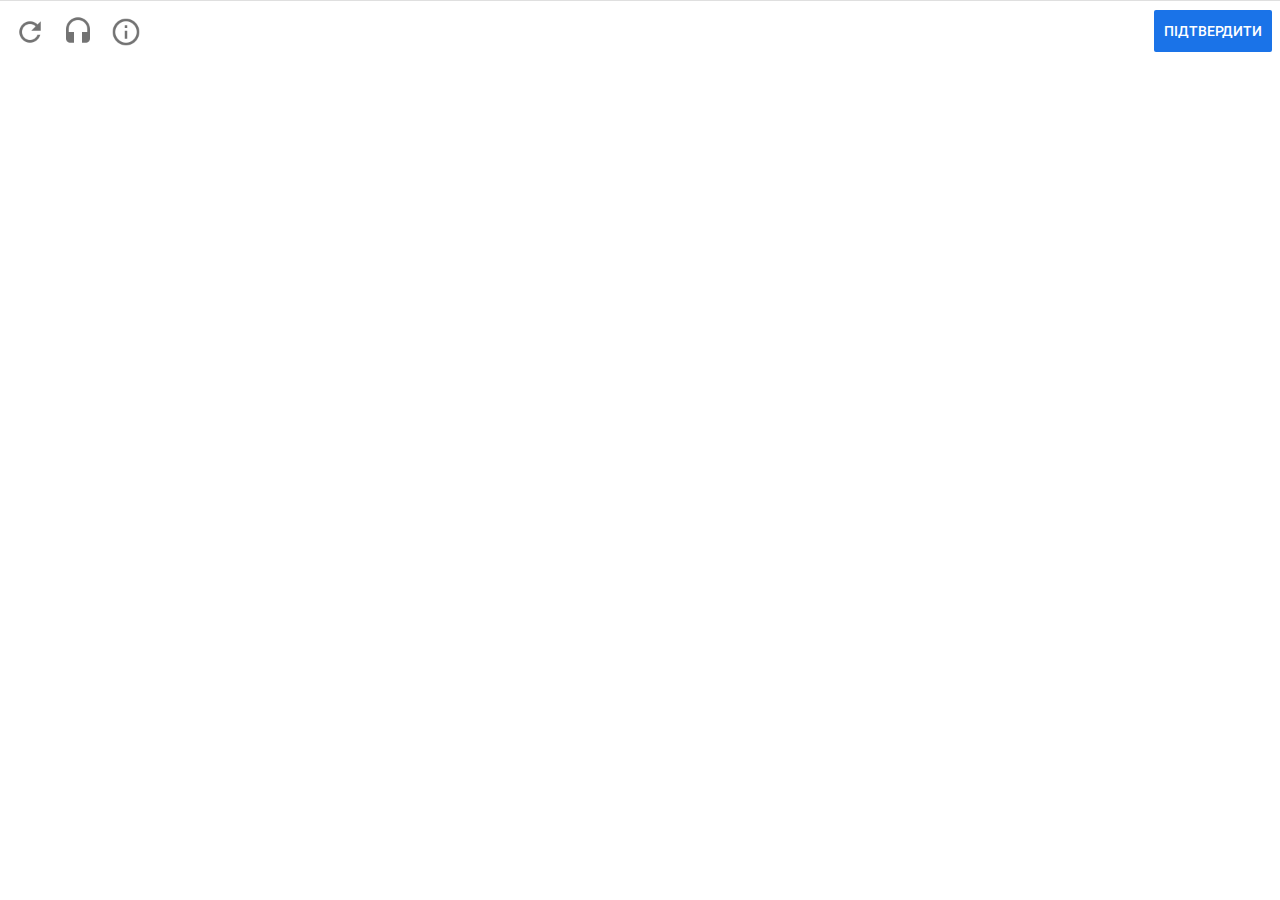
<file: index_3.html>
<!DOCTYPE html><html dir="ltr" lang="uk" data-scrapbook-source="https://www.google.com/recaptcha/api2/bframe?hl=uk&amp;v=zIriijn3uj5Vpknvt_LnfNbF&amp;k=6LeLhRwUAAAAAE-aZEOXH_HCZS1_VQ6F1zNcNh_f"><div id="in-page-channel-node-id" data-channel-name="in_page_channel_YWqBIY"></div><head><meta http-equiv="Content-Type" content="text/html; charset=UTF-8">
<meta http-equiv="X-UA-Compatible" content="IE=edge">

<title>reCAPTCHA</title>
<style type="text/css">
/* cyrillic-ext */
@font-face {
  font-family: 'Roboto';
  font-style: normal;
  font-weight: 400;
  src: url("KFOmCnqEu92Fr1Mu72xKOzY.woff2") format('woff2');
  unicode-range: U+0460-052F, U+1C80-1C8A, U+20B4, U+2DE0-2DFF, U+A640-A69F, U+FE2E-FE2F;
}
/* cyrillic */
@font-face {
  font-family: 'Roboto';
  font-style: normal;
  font-weight: 400;
  src: url("KFOmCnqEu92Fr1Mu5mxKOzY.woff2") format('woff2');
  unicode-range: U+0301, U+0400-045F, U+0490-0491, U+04B0-04B1, U+2116;
}
/* greek-ext */
@font-face {
  font-family: 'Roboto';
  font-style: normal;
  font-weight: 400;
  src: url("KFOmCnqEu92Fr1Mu7mxKOzY.woff2") format('woff2');
  unicode-range: U+1F00-1FFF;
}
/* greek */
@font-face {
  font-family: 'Roboto';
  font-style: normal;
  font-weight: 400;
  src: url("KFOmCnqEu92Fr1Mu4WxKOzY.woff2") format('woff2');
  unicode-range: U+0370-0377, U+037A-037F, U+0384-038A, U+038C, U+038E-03A1, U+03A3-03FF;
}
/* vietnamese */
@font-face {
  font-family: 'Roboto';
  font-style: normal;
  font-weight: 400;
  src: url("KFOmCnqEu92Fr1Mu7WxKOzY.woff2") format('woff2');
  unicode-range: U+0102-0103, U+0110-0111, U+0128-0129, U+0168-0169, U+01A0-01A1, U+01AF-01B0, U+0300-0301, U+0303-0304, U+0308-0309, U+0323, U+0329, U+1EA0-1EF9, U+20AB;
}
/* latin-ext */
@font-face {
  font-family: 'Roboto';
  font-style: normal;
  font-weight: 400;
  src: url("KFOmCnqEu92Fr1Mu7GxKOzY.woff2") format('woff2');
  unicode-range: U+0100-02BA, U+02BD-02C5, U+02C7-02CC, U+02CE-02D7, U+02DD-02FF, U+0304, U+0308, U+0329, U+1D00-1DBF, U+1E00-1E9F, U+1EF2-1EFF, U+2020, U+20A0-20AB, U+20AD-20C0, U+2113, U+2C60-2C7F, U+A720-A7FF;
}
/* latin */
@font-face {
  font-family: 'Roboto';
  font-style: normal;
  font-weight: 400;
  src: url("KFOmCnqEu92Fr1Mu4mxK.woff2") format('woff2');
  unicode-range: U+0000-00FF, U+0131, U+0152-0153, U+02BB-02BC, U+02C6, U+02DA, U+02DC, U+0304, U+0308, U+0329, U+2000-206F, U+20AC, U+2122, U+2191, U+2193, U+2212, U+2215, U+FEFF, U+FFFD;
}
/* cyrillic-ext */
@font-face {
  font-family: 'Roboto';
  font-style: normal;
  font-weight: 500;
  src: url("KFOlCnqEu92Fr1MmEU9fCRc4EsA.woff2") format('woff2');
  unicode-range: U+0460-052F, U+1C80-1C8A, U+20B4, U+2DE0-2DFF, U+A640-A69F, U+FE2E-FE2F;
}
/* cyrillic */
@font-face {
  font-family: 'Roboto';
  font-style: normal;
  font-weight: 500;
  src: url("KFOlCnqEu92Fr1MmEU9fABc4EsA.woff2") format('woff2');
  unicode-range: U+0301, U+0400-045F, U+0490-0491, U+04B0-04B1, U+2116;
}
/* greek-ext */
@font-face {
  font-family: 'Roboto';
  font-style: normal;
  font-weight: 500;
  src: url("KFOlCnqEu92Fr1MmEU9fCBc4EsA.woff2") format('woff2');
  unicode-range: U+1F00-1FFF;
}
/* greek */
@font-face {
  font-family: 'Roboto';
  font-style: normal;
  font-weight: 500;
  src: url("KFOlCnqEu92Fr1MmEU9fBxc4EsA.woff2") format('woff2');
  unicode-range: U+0370-0377, U+037A-037F, U+0384-038A, U+038C, U+038E-03A1, U+03A3-03FF;
}
/* vietnamese */
@font-face {
  font-family: 'Roboto';
  font-style: normal;
  font-weight: 500;
  src: url("KFOlCnqEu92Fr1MmEU9fCxc4EsA.woff2") format('woff2');
  unicode-range: U+0102-0103, U+0110-0111, U+0128-0129, U+0168-0169, U+01A0-01A1, U+01AF-01B0, U+0300-0301, U+0303-0304, U+0308-0309, U+0323, U+0329, U+1EA0-1EF9, U+20AB;
}
/* latin-ext */
@font-face {
  font-family: 'Roboto';
  font-style: normal;
  font-weight: 500;
  src: url("KFOlCnqEu92Fr1MmEU9fChc4EsA.woff2") format('woff2');
  unicode-range: U+0100-02BA, U+02BD-02C5, U+02C7-02CC, U+02CE-02D7, U+02DD-02FF, U+0304, U+0308, U+0329, U+1D00-1DBF, U+1E00-1E9F, U+1EF2-1EFF, U+2020, U+20A0-20AB, U+20AD-20C0, U+2113, U+2C60-2C7F, U+A720-A7FF;
}
/* latin */
@font-face {
  font-family: 'Roboto';
  font-style: normal;
  font-weight: 500;
  src: url("KFOlCnqEu92Fr1MmEU9fBBc4.woff2") format('woff2');
  unicode-range: U+0000-00FF, U+0131, U+0152-0153, U+02BB-02BC, U+02C6, U+02DA, U+02DC, U+0304, U+0308, U+0329, U+2000-206F, U+20AC, U+2122, U+2191, U+2193, U+2212, U+2215, U+FEFF, U+FFFD;
}
/* cyrillic-ext */
@font-face {
  font-family: 'Roboto';
  font-style: normal;
  font-weight: 900;
  src: url("KFOlCnqEu92Fr1MmYUtfCRc4EsA.woff2") format('woff2');
  unicode-range: U+0460-052F, U+1C80-1C8A, U+20B4, U+2DE0-2DFF, U+A640-A69F, U+FE2E-FE2F;
}
/* cyrillic */
@font-face {
  font-family: 'Roboto';
  font-style: normal;
  font-weight: 900;
  src: url("KFOlCnqEu92Fr1MmYUtfABc4EsA.woff2") format('woff2');
  unicode-range: U+0301, U+0400-045F, U+0490-0491, U+04B0-04B1, U+2116;
}
/* greek-ext */
@font-face {
  font-family: 'Roboto';
  font-style: normal;
  font-weight: 900;
  src: url("KFOlCnqEu92Fr1MmYUtfCBc4EsA.woff2") format('woff2');
  unicode-range: U+1F00-1FFF;
}
/* greek */
@font-face {
  font-family: 'Roboto';
  font-style: normal;
  font-weight: 900;
  src: url("KFOlCnqEu92Fr1MmYUtfBxc4EsA.woff2") format('woff2');
  unicode-range: U+0370-0377, U+037A-037F, U+0384-038A, U+038C, U+038E-03A1, U+03A3-03FF;
}
/* vietnamese */
@font-face {
  font-family: 'Roboto';
  font-style: normal;
  font-weight: 900;
  src: url("KFOlCnqEu92Fr1MmYUtfCxc4EsA.woff2") format('woff2');
  unicode-range: U+0102-0103, U+0110-0111, U+0128-0129, U+0168-0169, U+01A0-01A1, U+01AF-01B0, U+0300-0301, U+0303-0304, U+0308-0309, U+0323, U+0329, U+1EA0-1EF9, U+20AB;
}
/* latin-ext */
@font-face {
  font-family: 'Roboto';
  font-style: normal;
  font-weight: 900;
  src: url("KFOlCnqEu92Fr1MmYUtfChc4EsA.woff2") format('woff2');
  unicode-range: U+0100-02BA, U+02BD-02C5, U+02C7-02CC, U+02CE-02D7, U+02DD-02FF, U+0304, U+0308, U+0329, U+1D00-1DBF, U+1E00-1E9F, U+1EF2-1EFF, U+2020, U+20A0-20AB, U+20AD-20C0, U+2113, U+2C60-2C7F, U+A720-A7FF;
}
/* latin */
@font-face {
  font-family: 'Roboto';
  font-style: normal;
  font-weight: 900;
  src: url("KFOlCnqEu92Fr1MmYUtfBBc4.woff2") format('woff2');
  unicode-range: U+0000-00FF, U+0131, U+0152-0153, U+02BB-02BC, U+02C6, U+02DA, U+02DC, U+0304, U+0308, U+0329, U+2000-206F, U+20AC, U+2122, U+2191, U+2193, U+2212, U+2215, U+FEFF, U+FFFD;
}

</style>
<link rel="stylesheet" type="text/css" href="styles__ltr.css">

<link rel="shortcut icon" href="favicon-1.ico"></head>
<body __processed_c8ac61ee-98f0-479f-b558-9e3f69fd7988__="true"><input type="hidden" id="recaptcha-token" value="[base64]">
<div style=""><div class="rc-footer"><div class="rc-separator"></div><div class="rc-controls"><div class="primary-controls"><div class="rc-buttons"><div class="button-holder reload-button-holder"><button class="rc-button goog-inline-block rc-button-reload" title="Оновити" value="" id="recaptcha-reload-button" tabindex="3"></button></div><div class="button-holder audio-button-holder"><button class="rc-button goog-inline-block rc-button-audio" title="Пройти аудіотест" value="" id="recaptcha-audio-button" tabindex="1"></button></div><div class="button-holder image-button-holder"><button class="rc-button goog-inline-block rc-button-image" title="Пройти візуальний тест" value="" id="recaptcha-image-button" tabindex="0" style="display: none;"></button></div><div class="button-holder liveness-button-holder" style="display: none;"></div><div class="button-holder help-button-holder"><button class="rc-button goog-inline-block rc-button-help" title="Довідка" value="" id="recaptcha-help-button" tabindex="2"></button></div><div class="button-holder undo-button-holder"><button class="rc-button goog-inline-block rc-button-undo" title="Відмінити" value="" id="recaptcha-undo-button" tabindex="0" style="display: none;"></button></div></div><div class="verify-button-holder"><button class="rc-button-default goog-inline-block" title="" value="" id="recaptcha-verify-button" tabindex="0">Підтвердити</button></div></div><div class="rc-challenge-help" style="display:none" tabindex="0"></div></div></div></div></body></html>
</file>
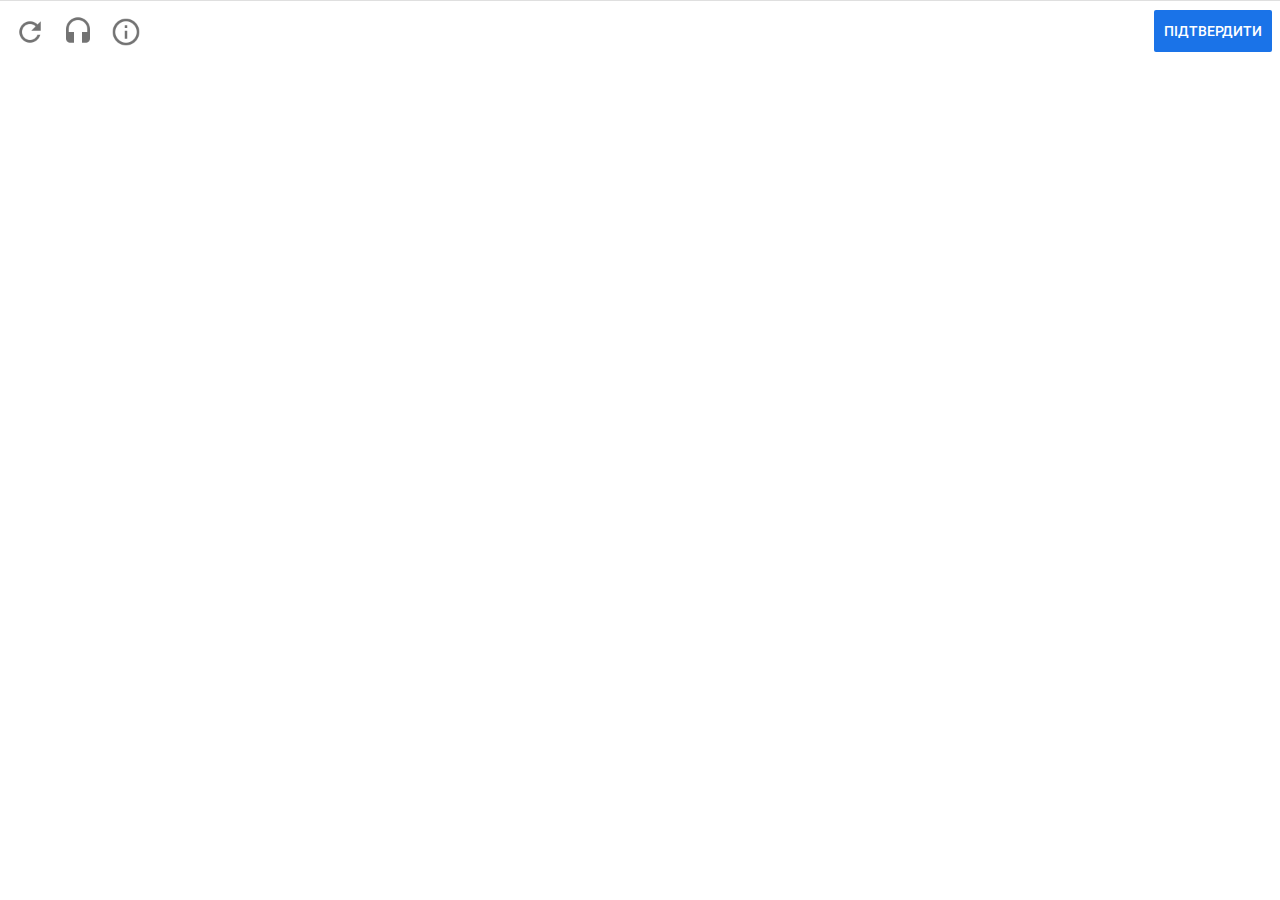
<file: index_4.html>
<!DOCTYPE html><html dir="ltr" lang="uk" data-scrapbook-source="https://www.google.com/recaptcha/api2/bframe?hl=uk&amp;v=zIriijn3uj5Vpknvt_LnfNbF&amp;k=6LeLhRwUAAAAAE-aZEOXH_HCZS1_VQ6F1zNcNh_f"><div id="in-page-channel-node-id" data-channel-name="in_page_channel_8mstxm"></div><head><meta http-equiv="Content-Type" content="text/html; charset=UTF-8">
<meta http-equiv="X-UA-Compatible" content="IE=edge">

<title>reCAPTCHA</title>
<style type="text/css">
/* cyrillic-ext */
@font-face {
  font-family: 'Roboto';
  font-style: normal;
  font-weight: 400;
  src: url("KFOmCnqEu92Fr1Mu72xKOzY.woff2") format('woff2');
  unicode-range: U+0460-052F, U+1C80-1C8A, U+20B4, U+2DE0-2DFF, U+A640-A69F, U+FE2E-FE2F;
}
/* cyrillic */
@font-face {
  font-family: 'Roboto';
  font-style: normal;
  font-weight: 400;
  src: url("KFOmCnqEu92Fr1Mu5mxKOzY.woff2") format('woff2');
  unicode-range: U+0301, U+0400-045F, U+0490-0491, U+04B0-04B1, U+2116;
}
/* greek-ext */
@font-face {
  font-family: 'Roboto';
  font-style: normal;
  font-weight: 400;
  src: url("KFOmCnqEu92Fr1Mu7mxKOzY.woff2") format('woff2');
  unicode-range: U+1F00-1FFF;
}
/* greek */
@font-face {
  font-family: 'Roboto';
  font-style: normal;
  font-weight: 400;
  src: url("KFOmCnqEu92Fr1Mu4WxKOzY.woff2") format('woff2');
  unicode-range: U+0370-0377, U+037A-037F, U+0384-038A, U+038C, U+038E-03A1, U+03A3-03FF;
}
/* vietnamese */
@font-face {
  font-family: 'Roboto';
  font-style: normal;
  font-weight: 400;
  src: url("KFOmCnqEu92Fr1Mu7WxKOzY.woff2") format('woff2');
  unicode-range: U+0102-0103, U+0110-0111, U+0128-0129, U+0168-0169, U+01A0-01A1, U+01AF-01B0, U+0300-0301, U+0303-0304, U+0308-0309, U+0323, U+0329, U+1EA0-1EF9, U+20AB;
}
/* latin-ext */
@font-face {
  font-family: 'Roboto';
  font-style: normal;
  font-weight: 400;
  src: url("KFOmCnqEu92Fr1Mu7GxKOzY.woff2") format('woff2');
  unicode-range: U+0100-02BA, U+02BD-02C5, U+02C7-02CC, U+02CE-02D7, U+02DD-02FF, U+0304, U+0308, U+0329, U+1D00-1DBF, U+1E00-1E9F, U+1EF2-1EFF, U+2020, U+20A0-20AB, U+20AD-20C0, U+2113, U+2C60-2C7F, U+A720-A7FF;
}
/* latin */
@font-face {
  font-family: 'Roboto';
  font-style: normal;
  font-weight: 400;
  src: url("KFOmCnqEu92Fr1Mu4mxK.woff2") format('woff2');
  unicode-range: U+0000-00FF, U+0131, U+0152-0153, U+02BB-02BC, U+02C6, U+02DA, U+02DC, U+0304, U+0308, U+0329, U+2000-206F, U+20AC, U+2122, U+2191, U+2193, U+2212, U+2215, U+FEFF, U+FFFD;
}
/* cyrillic-ext */
@font-face {
  font-family: 'Roboto';
  font-style: normal;
  font-weight: 500;
  src: url("KFOlCnqEu92Fr1MmEU9fCRc4EsA.woff2") format('woff2');
  unicode-range: U+0460-052F, U+1C80-1C8A, U+20B4, U+2DE0-2DFF, U+A640-A69F, U+FE2E-FE2F;
}
/* cyrillic */
@font-face {
  font-family: 'Roboto';
  font-style: normal;
  font-weight: 500;
  src: url("KFOlCnqEu92Fr1MmEU9fABc4EsA.woff2") format('woff2');
  unicode-range: U+0301, U+0400-045F, U+0490-0491, U+04B0-04B1, U+2116;
}
/* greek-ext */
@font-face {
  font-family: 'Roboto';
  font-style: normal;
  font-weight: 500;
  src: url("KFOlCnqEu92Fr1MmEU9fCBc4EsA.woff2") format('woff2');
  unicode-range: U+1F00-1FFF;
}
/* greek */
@font-face {
  font-family: 'Roboto';
  font-style: normal;
  font-weight: 500;
  src: url("KFOlCnqEu92Fr1MmEU9fBxc4EsA.woff2") format('woff2');
  unicode-range: U+0370-0377, U+037A-037F, U+0384-038A, U+038C, U+038E-03A1, U+03A3-03FF;
}
/* vietnamese */
@font-face {
  font-family: 'Roboto';
  font-style: normal;
  font-weight: 500;
  src: url("KFOlCnqEu92Fr1MmEU9fCxc4EsA.woff2") format('woff2');
  unicode-range: U+0102-0103, U+0110-0111, U+0128-0129, U+0168-0169, U+01A0-01A1, U+01AF-01B0, U+0300-0301, U+0303-0304, U+0308-0309, U+0323, U+0329, U+1EA0-1EF9, U+20AB;
}
/* latin-ext */
@font-face {
  font-family: 'Roboto';
  font-style: normal;
  font-weight: 500;
  src: url("KFOlCnqEu92Fr1MmEU9fChc4EsA.woff2") format('woff2');
  unicode-range: U+0100-02BA, U+02BD-02C5, U+02C7-02CC, U+02CE-02D7, U+02DD-02FF, U+0304, U+0308, U+0329, U+1D00-1DBF, U+1E00-1E9F, U+1EF2-1EFF, U+2020, U+20A0-20AB, U+20AD-20C0, U+2113, U+2C60-2C7F, U+A720-A7FF;
}
/* latin */
@font-face {
  font-family: 'Roboto';
  font-style: normal;
  font-weight: 500;
  src: url("KFOlCnqEu92Fr1MmEU9fBBc4.woff2") format('woff2');
  unicode-range: U+0000-00FF, U+0131, U+0152-0153, U+02BB-02BC, U+02C6, U+02DA, U+02DC, U+0304, U+0308, U+0329, U+2000-206F, U+20AC, U+2122, U+2191, U+2193, U+2212, U+2215, U+FEFF, U+FFFD;
}
/* cyrillic-ext */
@font-face {
  font-family: 'Roboto';
  font-style: normal;
  font-weight: 900;
  src: url("KFOlCnqEu92Fr1MmYUtfCRc4EsA.woff2") format('woff2');
  unicode-range: U+0460-052F, U+1C80-1C8A, U+20B4, U+2DE0-2DFF, U+A640-A69F, U+FE2E-FE2F;
}
/* cyrillic */
@font-face {
  font-family: 'Roboto';
  font-style: normal;
  font-weight: 900;
  src: url("KFOlCnqEu92Fr1MmYUtfABc4EsA.woff2") format('woff2');
  unicode-range: U+0301, U+0400-045F, U+0490-0491, U+04B0-04B1, U+2116;
}
/* greek-ext */
@font-face {
  font-family: 'Roboto';
  font-style: normal;
  font-weight: 900;
  src: url("KFOlCnqEu92Fr1MmYUtfCBc4EsA.woff2") format('woff2');
  unicode-range: U+1F00-1FFF;
}
/* greek */
@font-face {
  font-family: 'Roboto';
  font-style: normal;
  font-weight: 900;
  src: url("KFOlCnqEu92Fr1MmYUtfBxc4EsA.woff2") format('woff2');
  unicode-range: U+0370-0377, U+037A-037F, U+0384-038A, U+038C, U+038E-03A1, U+03A3-03FF;
}
/* vietnamese */
@font-face {
  font-family: 'Roboto';
  font-style: normal;
  font-weight: 900;
  src: url("KFOlCnqEu92Fr1MmYUtfCxc4EsA.woff2") format('woff2');
  unicode-range: U+0102-0103, U+0110-0111, U+0128-0129, U+0168-0169, U+01A0-01A1, U+01AF-01B0, U+0300-0301, U+0303-0304, U+0308-0309, U+0323, U+0329, U+1EA0-1EF9, U+20AB;
}
/* latin-ext */
@font-face {
  font-family: 'Roboto';
  font-style: normal;
  font-weight: 900;
  src: url("KFOlCnqEu92Fr1MmYUtfChc4EsA.woff2") format('woff2');
  unicode-range: U+0100-02BA, U+02BD-02C5, U+02C7-02CC, U+02CE-02D7, U+02DD-02FF, U+0304, U+0308, U+0329, U+1D00-1DBF, U+1E00-1E9F, U+1EF2-1EFF, U+2020, U+20A0-20AB, U+20AD-20C0, U+2113, U+2C60-2C7F, U+A720-A7FF;
}
/* latin */
@font-face {
  font-family: 'Roboto';
  font-style: normal;
  font-weight: 900;
  src: url("KFOlCnqEu92Fr1MmYUtfBBc4.woff2") format('woff2');
  unicode-range: U+0000-00FF, U+0131, U+0152-0153, U+02BB-02BC, U+02C6, U+02DA, U+02DC, U+0304, U+0308, U+0329, U+2000-206F, U+20AC, U+2122, U+2191, U+2193, U+2212, U+2215, U+FEFF, U+FFFD;
}

</style>
<link rel="stylesheet" type="text/css" href="styles__ltr.css">

<link rel="shortcut icon" href="favicon-1.ico"></head>
<body __processed_488ea04e-1f75-41ac-8196-04f2a03a91ca__="true"><input type="hidden" id="recaptcha-token" value="[base64]">
<div style=""><div class="rc-footer"><div class="rc-separator"></div><div class="rc-controls"><div class="primary-controls"><div class="rc-buttons"><div class="button-holder reload-button-holder"><button class="rc-button goog-inline-block rc-button-reload" title="Оновити" value="" id="recaptcha-reload-button" tabindex="3"></button></div><div class="button-holder audio-button-holder"><button class="rc-button goog-inline-block rc-button-audio" title="Пройти аудіотест" value="" id="recaptcha-audio-button" tabindex="1"></button></div><div class="button-holder image-button-holder"><button class="rc-button goog-inline-block rc-button-image" title="Пройти візуальний тест" value="" id="recaptcha-image-button" tabindex="0" style="display: none;"></button></div><div class="button-holder liveness-button-holder" style="display: none;"></div><div class="button-holder help-button-holder"><button class="rc-button goog-inline-block rc-button-help" title="Довідка" value="" id="recaptcha-help-button" tabindex="2"></button></div><div class="button-holder undo-button-holder"><button class="rc-button goog-inline-block rc-button-undo" title="Відмінити" value="" id="recaptcha-undo-button" tabindex="0" style="display: none;"></button></div></div><div class="verify-button-holder"><button class="rc-button-default goog-inline-block" title="" value="" id="recaptcha-verify-button" tabindex="0">Підтвердити</button></div></div><div class="rc-challenge-help" style="display:none" tabindex="0"></div></div></div></div></body></html>
</file>
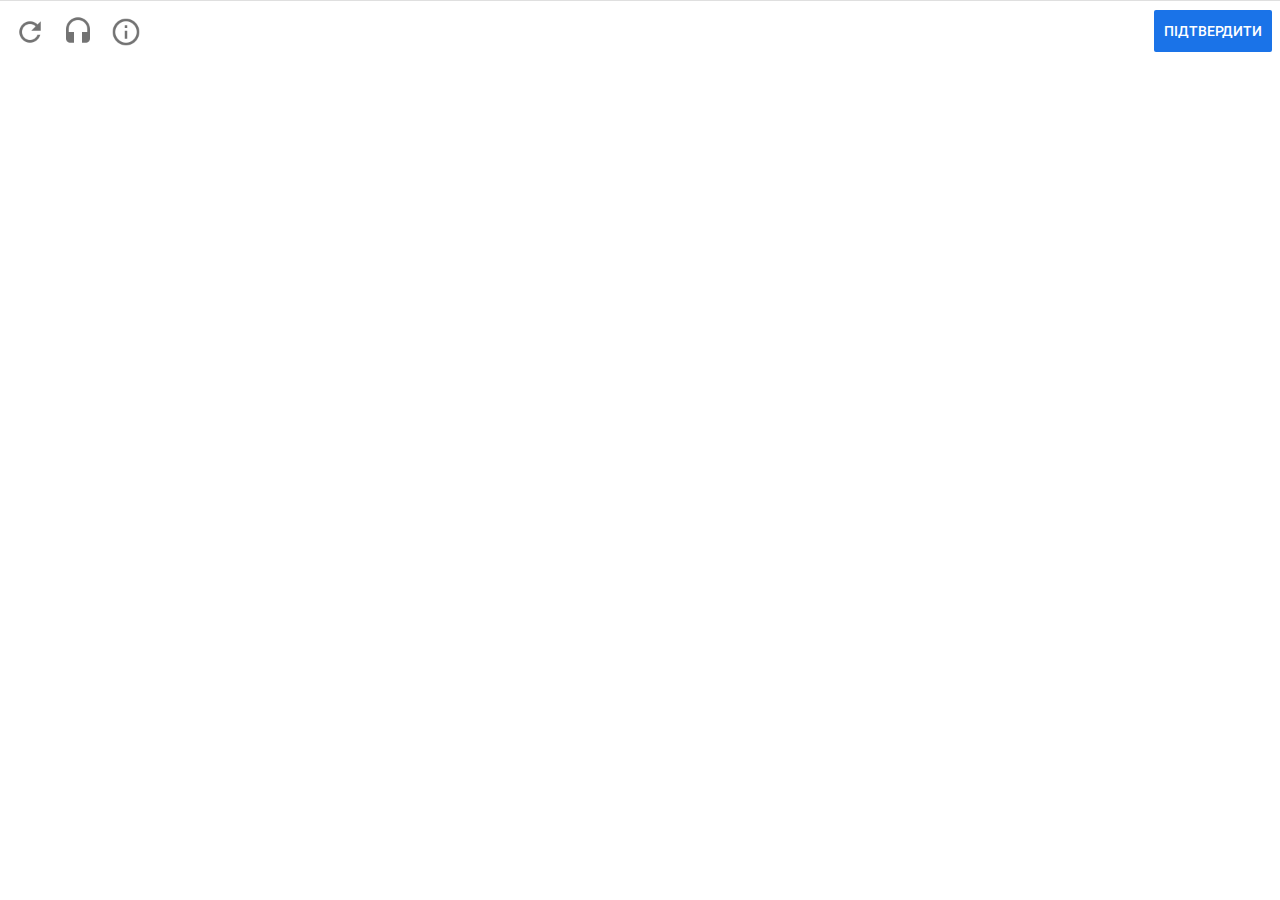
<file: index_5.html>
<!DOCTYPE html><html dir="ltr" lang="uk" data-scrapbook-source="https://www.google.com/recaptcha/api2/bframe?hl=uk&amp;v=zIriijn3uj5Vpknvt_LnfNbF&amp;k=6LeLhRwUAAAAAE-aZEOXH_HCZS1_VQ6F1zNcNh_f"><div id="in-page-channel-node-id" data-channel-name="in_page_channel_NXGZO_"></div><head><meta http-equiv="Content-Type" content="text/html; charset=UTF-8">
<meta http-equiv="X-UA-Compatible" content="IE=edge">

<title>reCAPTCHA</title>
<style type="text/css">
/* cyrillic-ext */
@font-face {
  font-family: 'Roboto';
  font-style: normal;
  font-weight: 400;
  src: url("KFOmCnqEu92Fr1Mu72xKOzY.woff2") format('woff2');
  unicode-range: U+0460-052F, U+1C80-1C8A, U+20B4, U+2DE0-2DFF, U+A640-A69F, U+FE2E-FE2F;
}
/* cyrillic */
@font-face {
  font-family: 'Roboto';
  font-style: normal;
  font-weight: 400;
  src: url("KFOmCnqEu92Fr1Mu5mxKOzY.woff2") format('woff2');
  unicode-range: U+0301, U+0400-045F, U+0490-0491, U+04B0-04B1, U+2116;
}
/* greek-ext */
@font-face {
  font-family: 'Roboto';
  font-style: normal;
  font-weight: 400;
  src: url("KFOmCnqEu92Fr1Mu7mxKOzY.woff2") format('woff2');
  unicode-range: U+1F00-1FFF;
}
/* greek */
@font-face {
  font-family: 'Roboto';
  font-style: normal;
  font-weight: 400;
  src: url("KFOmCnqEu92Fr1Mu4WxKOzY.woff2") format('woff2');
  unicode-range: U+0370-0377, U+037A-037F, U+0384-038A, U+038C, U+038E-03A1, U+03A3-03FF;
}
/* vietnamese */
@font-face {
  font-family: 'Roboto';
  font-style: normal;
  font-weight: 400;
  src: url("KFOmCnqEu92Fr1Mu7WxKOzY.woff2") format('woff2');
  unicode-range: U+0102-0103, U+0110-0111, U+0128-0129, U+0168-0169, U+01A0-01A1, U+01AF-01B0, U+0300-0301, U+0303-0304, U+0308-0309, U+0323, U+0329, U+1EA0-1EF9, U+20AB;
}
/* latin-ext */
@font-face {
  font-family: 'Roboto';
  font-style: normal;
  font-weight: 400;
  src: url("KFOmCnqEu92Fr1Mu7GxKOzY.woff2") format('woff2');
  unicode-range: U+0100-02BA, U+02BD-02C5, U+02C7-02CC, U+02CE-02D7, U+02DD-02FF, U+0304, U+0308, U+0329, U+1D00-1DBF, U+1E00-1E9F, U+1EF2-1EFF, U+2020, U+20A0-20AB, U+20AD-20C0, U+2113, U+2C60-2C7F, U+A720-A7FF;
}
/* latin */
@font-face {
  font-family: 'Roboto';
  font-style: normal;
  font-weight: 400;
  src: url("KFOmCnqEu92Fr1Mu4mxK.woff2") format('woff2');
  unicode-range: U+0000-00FF, U+0131, U+0152-0153, U+02BB-02BC, U+02C6, U+02DA, U+02DC, U+0304, U+0308, U+0329, U+2000-206F, U+20AC, U+2122, U+2191, U+2193, U+2212, U+2215, U+FEFF, U+FFFD;
}
/* cyrillic-ext */
@font-face {
  font-family: 'Roboto';
  font-style: normal;
  font-weight: 500;
  src: url("KFOlCnqEu92Fr1MmEU9fCRc4EsA.woff2") format('woff2');
  unicode-range: U+0460-052F, U+1C80-1C8A, U+20B4, U+2DE0-2DFF, U+A640-A69F, U+FE2E-FE2F;
}
/* cyrillic */
@font-face {
  font-family: 'Roboto';
  font-style: normal;
  font-weight: 500;
  src: url("KFOlCnqEu92Fr1MmEU9fABc4EsA.woff2") format('woff2');
  unicode-range: U+0301, U+0400-045F, U+0490-0491, U+04B0-04B1, U+2116;
}
/* greek-ext */
@font-face {
  font-family: 'Roboto';
  font-style: normal;
  font-weight: 500;
  src: url("KFOlCnqEu92Fr1MmEU9fCBc4EsA.woff2") format('woff2');
  unicode-range: U+1F00-1FFF;
}
/* greek */
@font-face {
  font-family: 'Roboto';
  font-style: normal;
  font-weight: 500;
  src: url("KFOlCnqEu92Fr1MmEU9fBxc4EsA.woff2") format('woff2');
  unicode-range: U+0370-0377, U+037A-037F, U+0384-038A, U+038C, U+038E-03A1, U+03A3-03FF;
}
/* vietnamese */
@font-face {
  font-family: 'Roboto';
  font-style: normal;
  font-weight: 500;
  src: url("KFOlCnqEu92Fr1MmEU9fCxc4EsA.woff2") format('woff2');
  unicode-range: U+0102-0103, U+0110-0111, U+0128-0129, U+0168-0169, U+01A0-01A1, U+01AF-01B0, U+0300-0301, U+0303-0304, U+0308-0309, U+0323, U+0329, U+1EA0-1EF9, U+20AB;
}
/* latin-ext */
@font-face {
  font-family: 'Roboto';
  font-style: normal;
  font-weight: 500;
  src: url("KFOlCnqEu92Fr1MmEU9fChc4EsA.woff2") format('woff2');
  unicode-range: U+0100-02BA, U+02BD-02C5, U+02C7-02CC, U+02CE-02D7, U+02DD-02FF, U+0304, U+0308, U+0329, U+1D00-1DBF, U+1E00-1E9F, U+1EF2-1EFF, U+2020, U+20A0-20AB, U+20AD-20C0, U+2113, U+2C60-2C7F, U+A720-A7FF;
}
/* latin */
@font-face {
  font-family: 'Roboto';
  font-style: normal;
  font-weight: 500;
  src: url("KFOlCnqEu92Fr1MmEU9fBBc4.woff2") format('woff2');
  unicode-range: U+0000-00FF, U+0131, U+0152-0153, U+02BB-02BC, U+02C6, U+02DA, U+02DC, U+0304, U+0308, U+0329, U+2000-206F, U+20AC, U+2122, U+2191, U+2193, U+2212, U+2215, U+FEFF, U+FFFD;
}
/* cyrillic-ext */
@font-face {
  font-family: 'Roboto';
  font-style: normal;
  font-weight: 900;
  src: url("KFOlCnqEu92Fr1MmYUtfCRc4EsA.woff2") format('woff2');
  unicode-range: U+0460-052F, U+1C80-1C8A, U+20B4, U+2DE0-2DFF, U+A640-A69F, U+FE2E-FE2F;
}
/* cyrillic */
@font-face {
  font-family: 'Roboto';
  font-style: normal;
  font-weight: 900;
  src: url("KFOlCnqEu92Fr1MmYUtfABc4EsA.woff2") format('woff2');
  unicode-range: U+0301, U+0400-045F, U+0490-0491, U+04B0-04B1, U+2116;
}
/* greek-ext */
@font-face {
  font-family: 'Roboto';
  font-style: normal;
  font-weight: 900;
  src: url("KFOlCnqEu92Fr1MmYUtfCBc4EsA.woff2") format('woff2');
  unicode-range: U+1F00-1FFF;
}
/* greek */
@font-face {
  font-family: 'Roboto';
  font-style: normal;
  font-weight: 900;
  src: url("KFOlCnqEu92Fr1MmYUtfBxc4EsA.woff2") format('woff2');
  unicode-range: U+0370-0377, U+037A-037F, U+0384-038A, U+038C, U+038E-03A1, U+03A3-03FF;
}
/* vietnamese */
@font-face {
  font-family: 'Roboto';
  font-style: normal;
  font-weight: 900;
  src: url("KFOlCnqEu92Fr1MmYUtfCxc4EsA.woff2") format('woff2');
  unicode-range: U+0102-0103, U+0110-0111, U+0128-0129, U+0168-0169, U+01A0-01A1, U+01AF-01B0, U+0300-0301, U+0303-0304, U+0308-0309, U+0323, U+0329, U+1EA0-1EF9, U+20AB;
}
/* latin-ext */
@font-face {
  font-family: 'Roboto';
  font-style: normal;
  font-weight: 900;
  src: url("KFOlCnqEu92Fr1MmYUtfChc4EsA.woff2") format('woff2');
  unicode-range: U+0100-02BA, U+02BD-02C5, U+02C7-02CC, U+02CE-02D7, U+02DD-02FF, U+0304, U+0308, U+0329, U+1D00-1DBF, U+1E00-1E9F, U+1EF2-1EFF, U+2020, U+20A0-20AB, U+20AD-20C0, U+2113, U+2C60-2C7F, U+A720-A7FF;
}
/* latin */
@font-face {
  font-family: 'Roboto';
  font-style: normal;
  font-weight: 900;
  src: url("KFOlCnqEu92Fr1MmYUtfBBc4.woff2") format('woff2');
  unicode-range: U+0000-00FF, U+0131, U+0152-0153, U+02BB-02BC, U+02C6, U+02DA, U+02DC, U+0304, U+0308, U+0329, U+2000-206F, U+20AC, U+2122, U+2191, U+2193, U+2212, U+2215, U+FEFF, U+FFFD;
}

</style>
<link rel="stylesheet" type="text/css" href="styles__ltr.css">

<link rel="shortcut icon" href="favicon-1.ico"></head>
<body __processed_d0b0feb7-d6e5-4bff-94e2-a2310a1bdaac__="true"><input type="hidden" id="recaptcha-token" value="[base64]">
<div style=""><div class="rc-footer"><div class="rc-separator"></div><div class="rc-controls"><div class="primary-controls"><div class="rc-buttons"><div class="button-holder reload-button-holder"><button class="rc-button goog-inline-block rc-button-reload" title="Оновити" value="" id="recaptcha-reload-button" tabindex="3"></button></div><div class="button-holder audio-button-holder"><button class="rc-button goog-inline-block rc-button-audio" title="Пройти аудіотест" value="" id="recaptcha-audio-button" tabindex="1"></button></div><div class="button-holder image-button-holder"><button class="rc-button goog-inline-block rc-button-image" title="Пройти візуальний тест" value="" id="recaptcha-image-button" tabindex="0" style="display: none;"></button></div><div class="button-holder liveness-button-holder" style="display: none;"></div><div class="button-holder help-button-holder"><button class="rc-button goog-inline-block rc-button-help" title="Довідка" value="" id="recaptcha-help-button" tabindex="2"></button></div><div class="button-holder undo-button-holder"><button class="rc-button goog-inline-block rc-button-undo" title="Відмінити" value="" id="recaptcha-undo-button" tabindex="0" style="display: none;"></button></div></div><div class="verify-button-holder"><button class="rc-button-default goog-inline-block" title="" value="" id="recaptcha-verify-button" tabindex="0">Підтвердити</button></div></div><div class="rc-challenge-help" style="display:none" tabindex="0"></div></div></div></div></body></html>
</file>
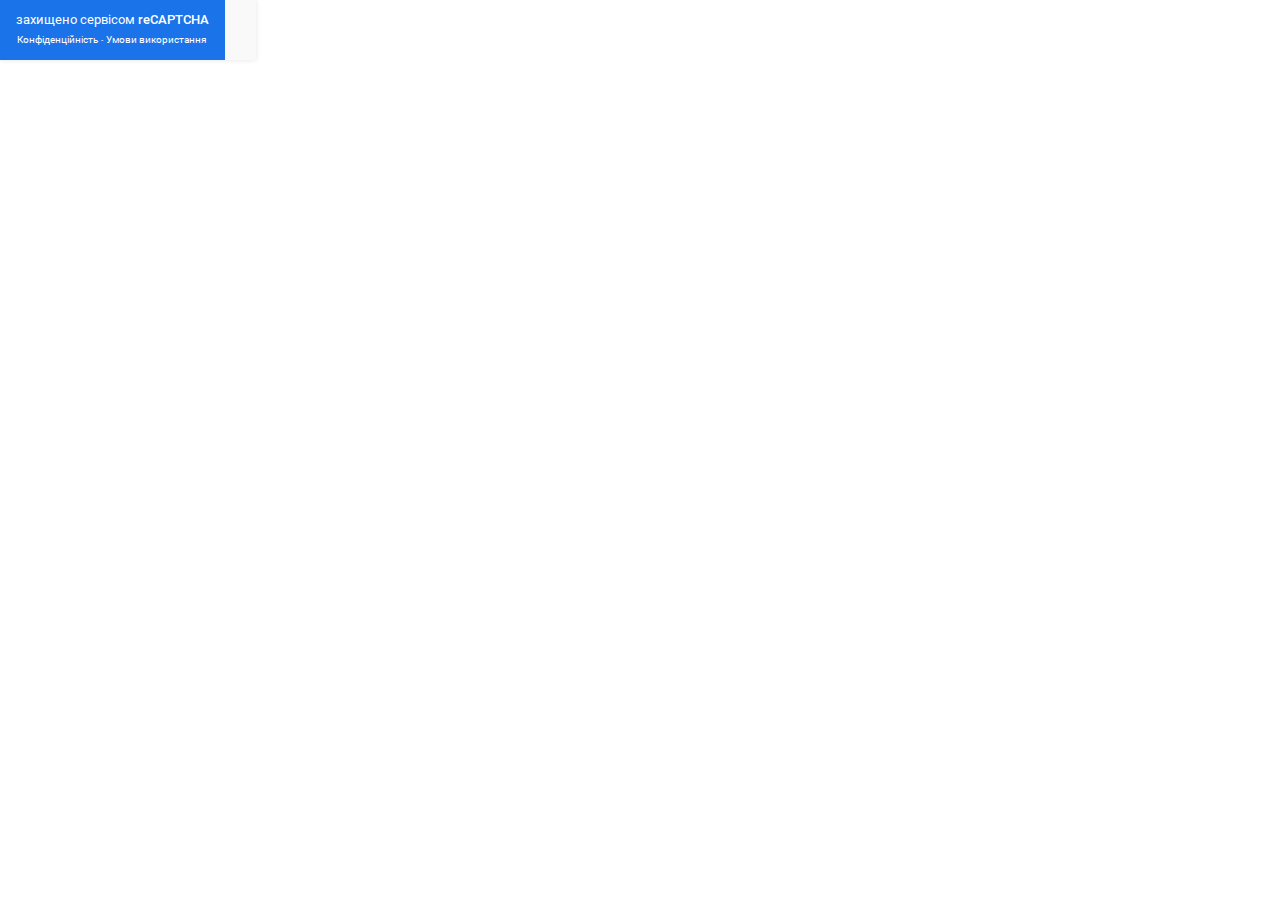
<file: index_6.html>
<!DOCTYPE html><html dir="ltr" lang="uk" data-scrapbook-source="https://www.google.com/recaptcha/api2/anchor?ar=1&amp;k=6LeLhRwUAAAAAE-aZEOXH_HCZS1_VQ6F1zNcNh_f&amp;co=aHR0cHM6Ly93d3cuMDUxMi5jb20udWE6NDQz&amp;hl=uk&amp;v=zIriijn3uj5Vpknvt_LnfNbF&amp;size=invisible&amp;badge=inline&amp;cb=cc2dbxujvnus"><div id="in-page-channel-node-id" data-channel-name="in_page_channel_ZTn59R"></div><head><meta http-equiv="Content-Type" content="text/html; charset=UTF-8">
<meta http-equiv="X-UA-Compatible" content="IE=edge">
<title>reCAPTCHA</title>
<style type="text/css">
/* cyrillic-ext */
@font-face {
  font-family: 'Roboto';
  font-style: normal;
  font-weight: 400;
  src: url("KFOmCnqEu92Fr1Mu72xKOzY.woff2") format('woff2');
  unicode-range: U+0460-052F, U+1C80-1C8A, U+20B4, U+2DE0-2DFF, U+A640-A69F, U+FE2E-FE2F;
}
/* cyrillic */
@font-face {
  font-family: 'Roboto';
  font-style: normal;
  font-weight: 400;
  src: url("KFOmCnqEu92Fr1Mu5mxKOzY.woff2") format('woff2');
  unicode-range: U+0301, U+0400-045F, U+0490-0491, U+04B0-04B1, U+2116;
}
/* greek-ext */
@font-face {
  font-family: 'Roboto';
  font-style: normal;
  font-weight: 400;
  src: url("KFOmCnqEu92Fr1Mu7mxKOzY.woff2") format('woff2');
  unicode-range: U+1F00-1FFF;
}
/* greek */
@font-face {
  font-family: 'Roboto';
  font-style: normal;
  font-weight: 400;
  src: url("KFOmCnqEu92Fr1Mu4WxKOzY.woff2") format('woff2');
  unicode-range: U+0370-0377, U+037A-037F, U+0384-038A, U+038C, U+038E-03A1, U+03A3-03FF;
}
/* vietnamese */
@font-face {
  font-family: 'Roboto';
  font-style: normal;
  font-weight: 400;
  src: url("KFOmCnqEu92Fr1Mu7WxKOzY.woff2") format('woff2');
  unicode-range: U+0102-0103, U+0110-0111, U+0128-0129, U+0168-0169, U+01A0-01A1, U+01AF-01B0, U+0300-0301, U+0303-0304, U+0308-0309, U+0323, U+0329, U+1EA0-1EF9, U+20AB;
}
/* latin-ext */
@font-face {
  font-family: 'Roboto';
  font-style: normal;
  font-weight: 400;
  src: url("KFOmCnqEu92Fr1Mu7GxKOzY.woff2") format('woff2');
  unicode-range: U+0100-02BA, U+02BD-02C5, U+02C7-02CC, U+02CE-02D7, U+02DD-02FF, U+0304, U+0308, U+0329, U+1D00-1DBF, U+1E00-1E9F, U+1EF2-1EFF, U+2020, U+20A0-20AB, U+20AD-20C0, U+2113, U+2C60-2C7F, U+A720-A7FF;
}
/* latin */
@font-face {
  font-family: 'Roboto';
  font-style: normal;
  font-weight: 400;
  src: url("KFOmCnqEu92Fr1Mu4mxK.woff2") format('woff2');
  unicode-range: U+0000-00FF, U+0131, U+0152-0153, U+02BB-02BC, U+02C6, U+02DA, U+02DC, U+0304, U+0308, U+0329, U+2000-206F, U+20AC, U+2122, U+2191, U+2193, U+2212, U+2215, U+FEFF, U+FFFD;
}
/* cyrillic-ext */
@font-face {
  font-family: 'Roboto';
  font-style: normal;
  font-weight: 500;
  src: url("KFOlCnqEu92Fr1MmEU9fCRc4EsA.woff2") format('woff2');
  unicode-range: U+0460-052F, U+1C80-1C8A, U+20B4, U+2DE0-2DFF, U+A640-A69F, U+FE2E-FE2F;
}
/* cyrillic */
@font-face {
  font-family: 'Roboto';
  font-style: normal;
  font-weight: 500;
  src: url("KFOlCnqEu92Fr1MmEU9fABc4EsA.woff2") format('woff2');
  unicode-range: U+0301, U+0400-045F, U+0490-0491, U+04B0-04B1, U+2116;
}
/* greek-ext */
@font-face {
  font-family: 'Roboto';
  font-style: normal;
  font-weight: 500;
  src: url("KFOlCnqEu92Fr1MmEU9fCBc4EsA.woff2") format('woff2');
  unicode-range: U+1F00-1FFF;
}
/* greek */
@font-face {
  font-family: 'Roboto';
  font-style: normal;
  font-weight: 500;
  src: url("KFOlCnqEu92Fr1MmEU9fBxc4EsA.woff2") format('woff2');
  unicode-range: U+0370-0377, U+037A-037F, U+0384-038A, U+038C, U+038E-03A1, U+03A3-03FF;
}
/* vietnamese */
@font-face {
  font-family: 'Roboto';
  font-style: normal;
  font-weight: 500;
  src: url("KFOlCnqEu92Fr1MmEU9fCxc4EsA.woff2") format('woff2');
  unicode-range: U+0102-0103, U+0110-0111, U+0128-0129, U+0168-0169, U+01A0-01A1, U+01AF-01B0, U+0300-0301, U+0303-0304, U+0308-0309, U+0323, U+0329, U+1EA0-1EF9, U+20AB;
}
/* latin-ext */
@font-face {
  font-family: 'Roboto';
  font-style: normal;
  font-weight: 500;
  src: url("KFOlCnqEu92Fr1MmEU9fChc4EsA.woff2") format('woff2');
  unicode-range: U+0100-02BA, U+02BD-02C5, U+02C7-02CC, U+02CE-02D7, U+02DD-02FF, U+0304, U+0308, U+0329, U+1D00-1DBF, U+1E00-1E9F, U+1EF2-1EFF, U+2020, U+20A0-20AB, U+20AD-20C0, U+2113, U+2C60-2C7F, U+A720-A7FF;
}
/* latin */
@font-face {
  font-family: 'Roboto';
  font-style: normal;
  font-weight: 500;
  src: url("KFOlCnqEu92Fr1MmEU9fBBc4.woff2") format('woff2');
  unicode-range: U+0000-00FF, U+0131, U+0152-0153, U+02BB-02BC, U+02C6, U+02DA, U+02DC, U+0304, U+0308, U+0329, U+2000-206F, U+20AC, U+2122, U+2191, U+2193, U+2212, U+2215, U+FEFF, U+FFFD;
}
/* cyrillic-ext */
@font-face {
  font-family: 'Roboto';
  font-style: normal;
  font-weight: 900;
  src: url("KFOlCnqEu92Fr1MmYUtfCRc4EsA.woff2") format('woff2');
  unicode-range: U+0460-052F, U+1C80-1C8A, U+20B4, U+2DE0-2DFF, U+A640-A69F, U+FE2E-FE2F;
}
/* cyrillic */
@font-face {
  font-family: 'Roboto';
  font-style: normal;
  font-weight: 900;
  src: url("KFOlCnqEu92Fr1MmYUtfABc4EsA.woff2") format('woff2');
  unicode-range: U+0301, U+0400-045F, U+0490-0491, U+04B0-04B1, U+2116;
}
/* greek-ext */
@font-face {
  font-family: 'Roboto';
  font-style: normal;
  font-weight: 900;
  src: url("KFOlCnqEu92Fr1MmYUtfCBc4EsA.woff2") format('woff2');
  unicode-range: U+1F00-1FFF;
}
/* greek */
@font-face {
  font-family: 'Roboto';
  font-style: normal;
  font-weight: 900;
  src: url("KFOlCnqEu92Fr1MmYUtfBxc4EsA.woff2") format('woff2');
  unicode-range: U+0370-0377, U+037A-037F, U+0384-038A, U+038C, U+038E-03A1, U+03A3-03FF;
}
/* vietnamese */
@font-face {
  font-family: 'Roboto';
  font-style: normal;
  font-weight: 900;
  src: url("KFOlCnqEu92Fr1MmYUtfCxc4EsA.woff2") format('woff2');
  unicode-range: U+0102-0103, U+0110-0111, U+0128-0129, U+0168-0169, U+01A0-01A1, U+01AF-01B0, U+0300-0301, U+0303-0304, U+0308-0309, U+0323, U+0329, U+1EA0-1EF9, U+20AB;
}
/* latin-ext */
@font-face {
  font-family: 'Roboto';
  font-style: normal;
  font-weight: 900;
  src: url("KFOlCnqEu92Fr1MmYUtfChc4EsA.woff2") format('woff2');
  unicode-range: U+0100-02BA, U+02BD-02C5, U+02C7-02CC, U+02CE-02D7, U+02DD-02FF, U+0304, U+0308, U+0329, U+1D00-1DBF, U+1E00-1E9F, U+1EF2-1EFF, U+2020, U+20A0-20AB, U+20AD-20C0, U+2113, U+2C60-2C7F, U+A720-A7FF;
}
/* latin */
@font-face {
  font-family: 'Roboto';
  font-style: normal;
  font-weight: 900;
  src: url("KFOlCnqEu92Fr1MmYUtfBBc4.woff2") format('woff2');
  unicode-range: U+0000-00FF, U+0131, U+0152-0153, U+02BB-02BC, U+02C6, U+02DA, U+02DC, U+0304, U+0308, U+0329, U+2000-206F, U+20AC, U+2122, U+2191, U+2193, U+2212, U+2215, U+FEFF, U+FFFD;
}

</style>
<link rel="stylesheet" type="text/css" href="styles__ltr.css">

<link rel="shortcut icon" href="favicon-1.ico"></head>
<body __processed_a1e92cb3-b258-49ff-a16d-ca15d436d5c8__="true"><div id="rc-anchor-alert" class="rc-anchor-alert"></div>
<input type="hidden" id="recaptcha-token" value="[base64]">
<div class="rc-anchor rc-anchor-invisible rc-anchor-light  rc-anchor-invisible-nohover"><div id="recaptcha-accessible-status" class="rc-anchor-aria-status" aria-hidden="true">Потрібна перевірка Recaptcha. </div><div class="rc-anchor-error-msg-container" style="display:none"><span class="rc-anchor-error-msg" aria-hidden="true"></span></div><div class="rc-anchor-invisible-text"><span>захищено сервісом <strong>reCAPTCHA</strong></span><div class="rc-anchor-pt"><a href="https://www.google.com/intl/uk/policies/privacy/" target="_blank">Конфіденційність</a><span aria-hidden="true" role="presentation"> - </span><a href="https://www.google.com/intl/uk/policies/terms/" target="_blank">Умови використання</a></div></div><div class="rc-anchor-normal-footer"><div class="rc-anchor-logo-large" role="presentation"><div class="rc-anchor-logo-img rc-anchor-logo-img-large"></div></div><div class="rc-anchor-pt"><a href="https://www.google.com/intl/uk/policies/privacy/" target="_blank" style="">Конфіденційність</a><span aria-hidden="true" role="presentation"> - </span><a href="https://www.google.com/intl/uk/policies/terms/" target="_blank" style="">Умови використання</a></div></div></div><iframe style="display: none;" src="index_9.html"></iframe></body></html>
</file>
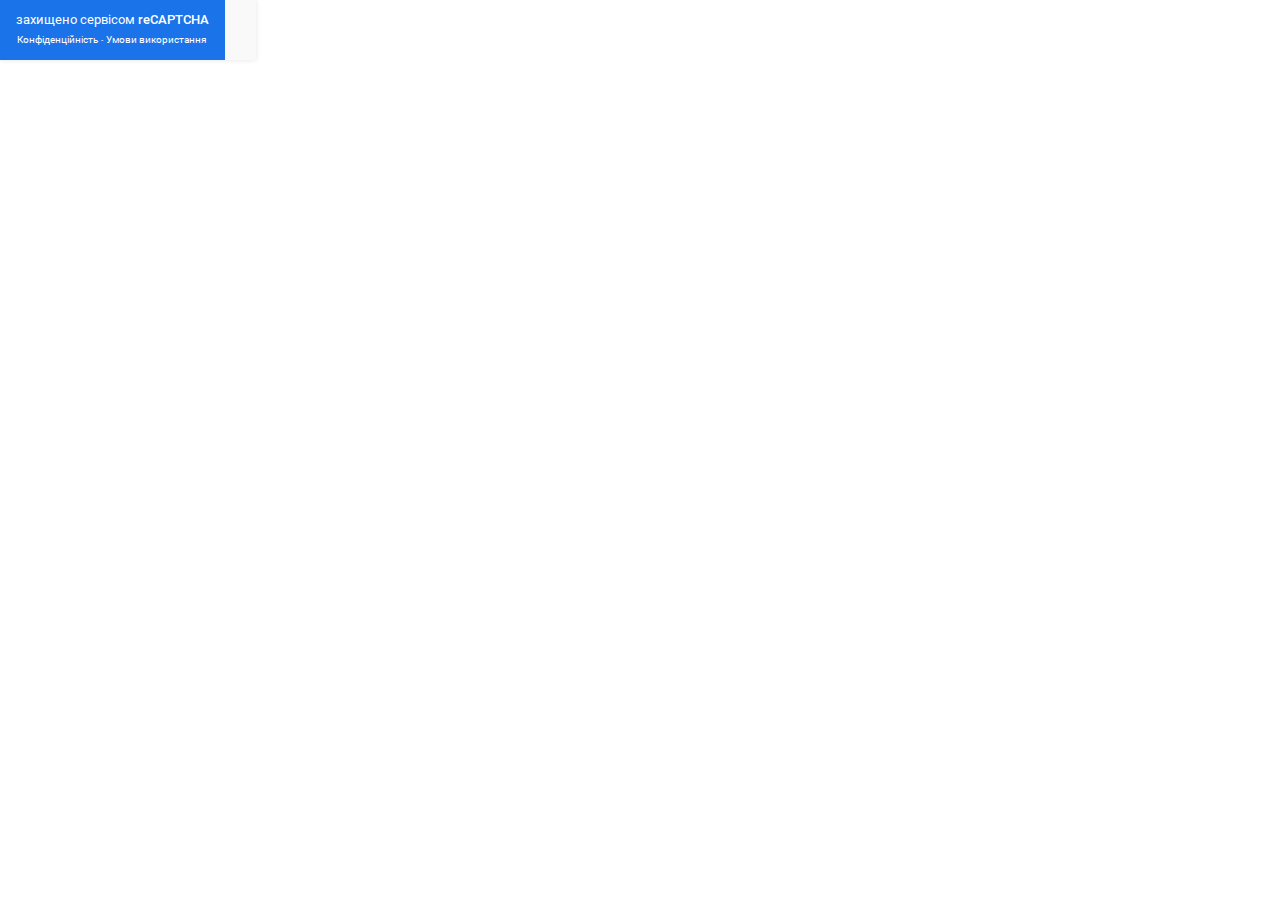
<file: index_7.html>
<!DOCTYPE html><html dir="ltr" lang="uk" data-scrapbook-source="https://www.google.com/recaptcha/api2/anchor?ar=1&amp;k=6LeLhRwUAAAAAE-aZEOXH_HCZS1_VQ6F1zNcNh_f&amp;co=aHR0cHM6Ly93d3cuMDUxMi5jb20udWE6NDQz&amp;hl=uk&amp;v=zIriijn3uj5Vpknvt_LnfNbF&amp;size=invisible&amp;badge=inline&amp;cb=nnrupovhqo8l"><div id="in-page-channel-node-id" data-channel-name="in_page_channel_AumP8_"></div><head><meta http-equiv="Content-Type" content="text/html; charset=UTF-8">
<meta http-equiv="X-UA-Compatible" content="IE=edge">
<title>reCAPTCHA</title>
<style type="text/css">
/* cyrillic-ext */
@font-face {
  font-family: 'Roboto';
  font-style: normal;
  font-weight: 400;
  src: url("KFOmCnqEu92Fr1Mu72xKOzY.woff2") format('woff2');
  unicode-range: U+0460-052F, U+1C80-1C8A, U+20B4, U+2DE0-2DFF, U+A640-A69F, U+FE2E-FE2F;
}
/* cyrillic */
@font-face {
  font-family: 'Roboto';
  font-style: normal;
  font-weight: 400;
  src: url("KFOmCnqEu92Fr1Mu5mxKOzY.woff2") format('woff2');
  unicode-range: U+0301, U+0400-045F, U+0490-0491, U+04B0-04B1, U+2116;
}
/* greek-ext */
@font-face {
  font-family: 'Roboto';
  font-style: normal;
  font-weight: 400;
  src: url("KFOmCnqEu92Fr1Mu7mxKOzY.woff2") format('woff2');
  unicode-range: U+1F00-1FFF;
}
/* greek */
@font-face {
  font-family: 'Roboto';
  font-style: normal;
  font-weight: 400;
  src: url("KFOmCnqEu92Fr1Mu4WxKOzY.woff2") format('woff2');
  unicode-range: U+0370-0377, U+037A-037F, U+0384-038A, U+038C, U+038E-03A1, U+03A3-03FF;
}
/* vietnamese */
@font-face {
  font-family: 'Roboto';
  font-style: normal;
  font-weight: 400;
  src: url("KFOmCnqEu92Fr1Mu7WxKOzY.woff2") format('woff2');
  unicode-range: U+0102-0103, U+0110-0111, U+0128-0129, U+0168-0169, U+01A0-01A1, U+01AF-01B0, U+0300-0301, U+0303-0304, U+0308-0309, U+0323, U+0329, U+1EA0-1EF9, U+20AB;
}
/* latin-ext */
@font-face {
  font-family: 'Roboto';
  font-style: normal;
  font-weight: 400;
  src: url("KFOmCnqEu92Fr1Mu7GxKOzY.woff2") format('woff2');
  unicode-range: U+0100-02BA, U+02BD-02C5, U+02C7-02CC, U+02CE-02D7, U+02DD-02FF, U+0304, U+0308, U+0329, U+1D00-1DBF, U+1E00-1E9F, U+1EF2-1EFF, U+2020, U+20A0-20AB, U+20AD-20C0, U+2113, U+2C60-2C7F, U+A720-A7FF;
}
/* latin */
@font-face {
  font-family: 'Roboto';
  font-style: normal;
  font-weight: 400;
  src: url("KFOmCnqEu92Fr1Mu4mxK.woff2") format('woff2');
  unicode-range: U+0000-00FF, U+0131, U+0152-0153, U+02BB-02BC, U+02C6, U+02DA, U+02DC, U+0304, U+0308, U+0329, U+2000-206F, U+20AC, U+2122, U+2191, U+2193, U+2212, U+2215, U+FEFF, U+FFFD;
}
/* cyrillic-ext */
@font-face {
  font-family: 'Roboto';
  font-style: normal;
  font-weight: 500;
  src: url("KFOlCnqEu92Fr1MmEU9fCRc4EsA.woff2") format('woff2');
  unicode-range: U+0460-052F, U+1C80-1C8A, U+20B4, U+2DE0-2DFF, U+A640-A69F, U+FE2E-FE2F;
}
/* cyrillic */
@font-face {
  font-family: 'Roboto';
  font-style: normal;
  font-weight: 500;
  src: url("KFOlCnqEu92Fr1MmEU9fABc4EsA.woff2") format('woff2');
  unicode-range: U+0301, U+0400-045F, U+0490-0491, U+04B0-04B1, U+2116;
}
/* greek-ext */
@font-face {
  font-family: 'Roboto';
  font-style: normal;
  font-weight: 500;
  src: url("KFOlCnqEu92Fr1MmEU9fCBc4EsA.woff2") format('woff2');
  unicode-range: U+1F00-1FFF;
}
/* greek */
@font-face {
  font-family: 'Roboto';
  font-style: normal;
  font-weight: 500;
  src: url("KFOlCnqEu92Fr1MmEU9fBxc4EsA.woff2") format('woff2');
  unicode-range: U+0370-0377, U+037A-037F, U+0384-038A, U+038C, U+038E-03A1, U+03A3-03FF;
}
/* vietnamese */
@font-face {
  font-family: 'Roboto';
  font-style: normal;
  font-weight: 500;
  src: url("KFOlCnqEu92Fr1MmEU9fCxc4EsA.woff2") format('woff2');
  unicode-range: U+0102-0103, U+0110-0111, U+0128-0129, U+0168-0169, U+01A0-01A1, U+01AF-01B0, U+0300-0301, U+0303-0304, U+0308-0309, U+0323, U+0329, U+1EA0-1EF9, U+20AB;
}
/* latin-ext */
@font-face {
  font-family: 'Roboto';
  font-style: normal;
  font-weight: 500;
  src: url("KFOlCnqEu92Fr1MmEU9fChc4EsA.woff2") format('woff2');
  unicode-range: U+0100-02BA, U+02BD-02C5, U+02C7-02CC, U+02CE-02D7, U+02DD-02FF, U+0304, U+0308, U+0329, U+1D00-1DBF, U+1E00-1E9F, U+1EF2-1EFF, U+2020, U+20A0-20AB, U+20AD-20C0, U+2113, U+2C60-2C7F, U+A720-A7FF;
}
/* latin */
@font-face {
  font-family: 'Roboto';
  font-style: normal;
  font-weight: 500;
  src: url("KFOlCnqEu92Fr1MmEU9fBBc4.woff2") format('woff2');
  unicode-range: U+0000-00FF, U+0131, U+0152-0153, U+02BB-02BC, U+02C6, U+02DA, U+02DC, U+0304, U+0308, U+0329, U+2000-206F, U+20AC, U+2122, U+2191, U+2193, U+2212, U+2215, U+FEFF, U+FFFD;
}
/* cyrillic-ext */
@font-face {
  font-family: 'Roboto';
  font-style: normal;
  font-weight: 900;
  src: url("KFOlCnqEu92Fr1MmYUtfCRc4EsA.woff2") format('woff2');
  unicode-range: U+0460-052F, U+1C80-1C8A, U+20B4, U+2DE0-2DFF, U+A640-A69F, U+FE2E-FE2F;
}
/* cyrillic */
@font-face {
  font-family: 'Roboto';
  font-style: normal;
  font-weight: 900;
  src: url("KFOlCnqEu92Fr1MmYUtfABc4EsA.woff2") format('woff2');
  unicode-range: U+0301, U+0400-045F, U+0490-0491, U+04B0-04B1, U+2116;
}
/* greek-ext */
@font-face {
  font-family: 'Roboto';
  font-style: normal;
  font-weight: 900;
  src: url("KFOlCnqEu92Fr1MmYUtfCBc4EsA.woff2") format('woff2');
  unicode-range: U+1F00-1FFF;
}
/* greek */
@font-face {
  font-family: 'Roboto';
  font-style: normal;
  font-weight: 900;
  src: url("KFOlCnqEu92Fr1MmYUtfBxc4EsA.woff2") format('woff2');
  unicode-range: U+0370-0377, U+037A-037F, U+0384-038A, U+038C, U+038E-03A1, U+03A3-03FF;
}
/* vietnamese */
@font-face {
  font-family: 'Roboto';
  font-style: normal;
  font-weight: 900;
  src: url("KFOlCnqEu92Fr1MmYUtfCxc4EsA.woff2") format('woff2');
  unicode-range: U+0102-0103, U+0110-0111, U+0128-0129, U+0168-0169, U+01A0-01A1, U+01AF-01B0, U+0300-0301, U+0303-0304, U+0308-0309, U+0323, U+0329, U+1EA0-1EF9, U+20AB;
}
/* latin-ext */
@font-face {
  font-family: 'Roboto';
  font-style: normal;
  font-weight: 900;
  src: url("KFOlCnqEu92Fr1MmYUtfChc4EsA.woff2") format('woff2');
  unicode-range: U+0100-02BA, U+02BD-02C5, U+02C7-02CC, U+02CE-02D7, U+02DD-02FF, U+0304, U+0308, U+0329, U+1D00-1DBF, U+1E00-1E9F, U+1EF2-1EFF, U+2020, U+20A0-20AB, U+20AD-20C0, U+2113, U+2C60-2C7F, U+A720-A7FF;
}
/* latin */
@font-face {
  font-family: 'Roboto';
  font-style: normal;
  font-weight: 900;
  src: url("KFOlCnqEu92Fr1MmYUtfBBc4.woff2") format('woff2');
  unicode-range: U+0000-00FF, U+0131, U+0152-0153, U+02BB-02BC, U+02C6, U+02DA, U+02DC, U+0304, U+0308, U+0329, U+2000-206F, U+20AC, U+2122, U+2191, U+2193, U+2212, U+2215, U+FEFF, U+FFFD;
}

</style>
<link rel="stylesheet" type="text/css" href="styles__ltr.css">

<link rel="shortcut icon" href="favicon-1.ico"></head>
<body __processed_92dfe621-c99d-49c7-98ad-28ce383629ed__="true"><div id="rc-anchor-alert" class="rc-anchor-alert"></div>
<input type="hidden" id="recaptcha-token" value="[base64]">
<div class="rc-anchor rc-anchor-invisible rc-anchor-light  rc-anchor-invisible-nohover"><div id="recaptcha-accessible-status" class="rc-anchor-aria-status" aria-hidden="true">Потрібна перевірка Recaptcha. </div><div class="rc-anchor-error-msg-container" style="display:none"><span class="rc-anchor-error-msg" aria-hidden="true"></span></div><div class="rc-anchor-invisible-text"><span>захищено сервісом <strong>reCAPTCHA</strong></span><div class="rc-anchor-pt"><a href="https://www.google.com/intl/uk/policies/privacy/" target="_blank">Конфіденційність</a><span aria-hidden="true" role="presentation"> - </span><a href="https://www.google.com/intl/uk/policies/terms/" target="_blank">Умови використання</a></div></div><div class="rc-anchor-normal-footer"><div class="rc-anchor-logo-large" role="presentation"><div class="rc-anchor-logo-img rc-anchor-logo-img-large"></div></div><div class="rc-anchor-pt"><a href="https://www.google.com/intl/uk/policies/privacy/" target="_blank" style="">Конфіденційність</a><span aria-hidden="true" role="presentation"> - </span><a href="https://www.google.com/intl/uk/policies/terms/" target="_blank" style="">Умови використання</a></div></div></div><iframe style="display: none;" src="index_10.html"></iframe></body></html>
</file>
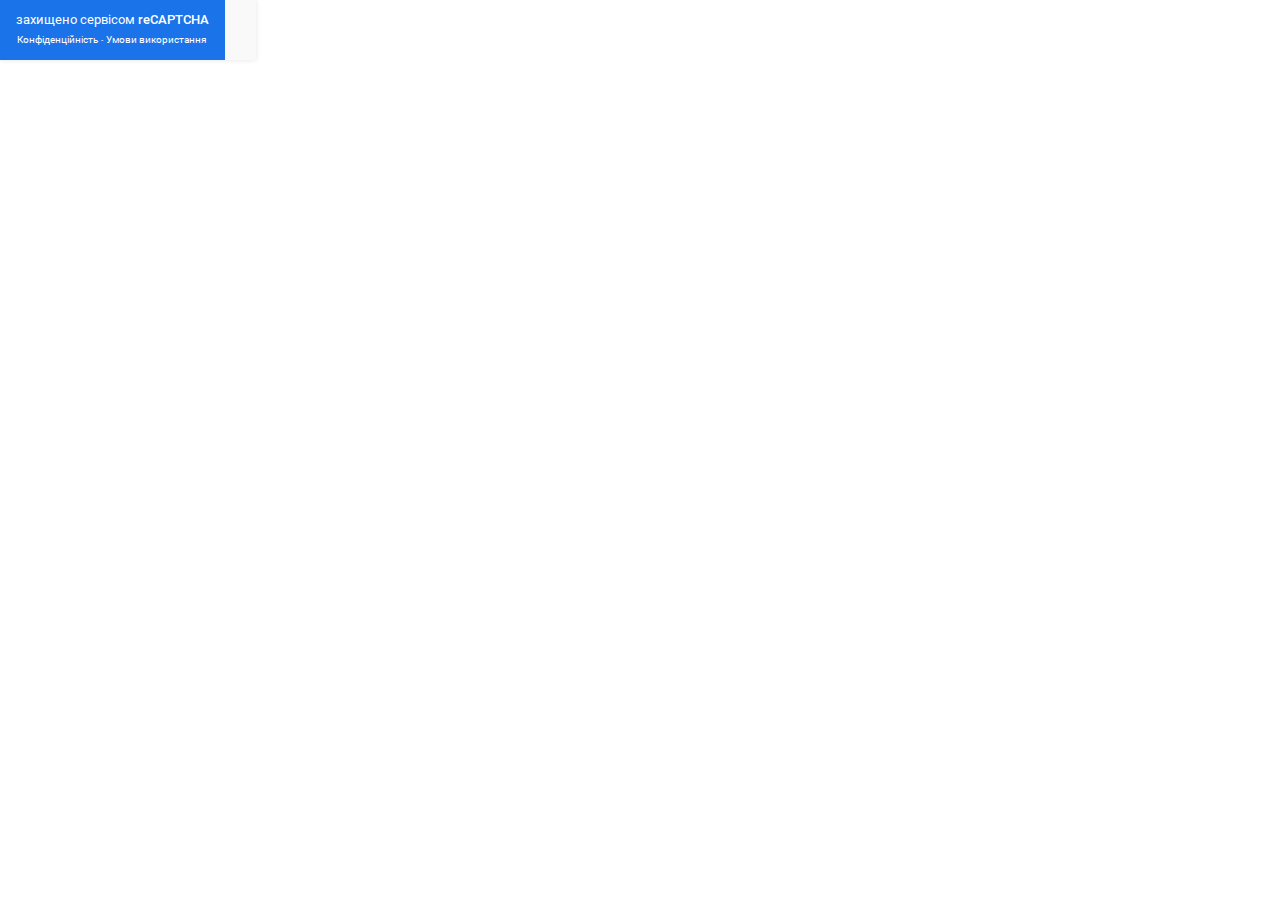
<file: index_8.html>
<!DOCTYPE html><html dir="ltr" lang="uk" data-scrapbook-source="https://www.google.com/recaptcha/api2/anchor?ar=1&amp;k=6LeLhRwUAAAAAE-aZEOXH_HCZS1_VQ6F1zNcNh_f&amp;co=aHR0cHM6Ly93d3cuMDUxMi5jb20udWE6NDQz&amp;hl=uk&amp;v=zIriijn3uj5Vpknvt_LnfNbF&amp;size=invisible&amp;badge=inline&amp;cb=4pum8a606za0"><div id="in-page-channel-node-id" data-channel-name="in_page_channel_MZrlXp"></div><head><meta http-equiv="Content-Type" content="text/html; charset=UTF-8">
<meta http-equiv="X-UA-Compatible" content="IE=edge">
<title>reCAPTCHA</title>
<style type="text/css">
/* cyrillic-ext */
@font-face {
  font-family: 'Roboto';
  font-style: normal;
  font-weight: 400;
  src: url("KFOmCnqEu92Fr1Mu72xKOzY.woff2") format('woff2');
  unicode-range: U+0460-052F, U+1C80-1C8A, U+20B4, U+2DE0-2DFF, U+A640-A69F, U+FE2E-FE2F;
}
/* cyrillic */
@font-face {
  font-family: 'Roboto';
  font-style: normal;
  font-weight: 400;
  src: url("KFOmCnqEu92Fr1Mu5mxKOzY.woff2") format('woff2');
  unicode-range: U+0301, U+0400-045F, U+0490-0491, U+04B0-04B1, U+2116;
}
/* greek-ext */
@font-face {
  font-family: 'Roboto';
  font-style: normal;
  font-weight: 400;
  src: url("KFOmCnqEu92Fr1Mu7mxKOzY.woff2") format('woff2');
  unicode-range: U+1F00-1FFF;
}
/* greek */
@font-face {
  font-family: 'Roboto';
  font-style: normal;
  font-weight: 400;
  src: url("KFOmCnqEu92Fr1Mu4WxKOzY.woff2") format('woff2');
  unicode-range: U+0370-0377, U+037A-037F, U+0384-038A, U+038C, U+038E-03A1, U+03A3-03FF;
}
/* vietnamese */
@font-face {
  font-family: 'Roboto';
  font-style: normal;
  font-weight: 400;
  src: url("KFOmCnqEu92Fr1Mu7WxKOzY.woff2") format('woff2');
  unicode-range: U+0102-0103, U+0110-0111, U+0128-0129, U+0168-0169, U+01A0-01A1, U+01AF-01B0, U+0300-0301, U+0303-0304, U+0308-0309, U+0323, U+0329, U+1EA0-1EF9, U+20AB;
}
/* latin-ext */
@font-face {
  font-family: 'Roboto';
  font-style: normal;
  font-weight: 400;
  src: url("KFOmCnqEu92Fr1Mu7GxKOzY.woff2") format('woff2');
  unicode-range: U+0100-02BA, U+02BD-02C5, U+02C7-02CC, U+02CE-02D7, U+02DD-02FF, U+0304, U+0308, U+0329, U+1D00-1DBF, U+1E00-1E9F, U+1EF2-1EFF, U+2020, U+20A0-20AB, U+20AD-20C0, U+2113, U+2C60-2C7F, U+A720-A7FF;
}
/* latin */
@font-face {
  font-family: 'Roboto';
  font-style: normal;
  font-weight: 400;
  src: url("KFOmCnqEu92Fr1Mu4mxK.woff2") format('woff2');
  unicode-range: U+0000-00FF, U+0131, U+0152-0153, U+02BB-02BC, U+02C6, U+02DA, U+02DC, U+0304, U+0308, U+0329, U+2000-206F, U+20AC, U+2122, U+2191, U+2193, U+2212, U+2215, U+FEFF, U+FFFD;
}
/* cyrillic-ext */
@font-face {
  font-family: 'Roboto';
  font-style: normal;
  font-weight: 500;
  src: url("KFOlCnqEu92Fr1MmEU9fCRc4EsA.woff2") format('woff2');
  unicode-range: U+0460-052F, U+1C80-1C8A, U+20B4, U+2DE0-2DFF, U+A640-A69F, U+FE2E-FE2F;
}
/* cyrillic */
@font-face {
  font-family: 'Roboto';
  font-style: normal;
  font-weight: 500;
  src: url("KFOlCnqEu92Fr1MmEU9fABc4EsA.woff2") format('woff2');
  unicode-range: U+0301, U+0400-045F, U+0490-0491, U+04B0-04B1, U+2116;
}
/* greek-ext */
@font-face {
  font-family: 'Roboto';
  font-style: normal;
  font-weight: 500;
  src: url("KFOlCnqEu92Fr1MmEU9fCBc4EsA.woff2") format('woff2');
  unicode-range: U+1F00-1FFF;
}
/* greek */
@font-face {
  font-family: 'Roboto';
  font-style: normal;
  font-weight: 500;
  src: url("KFOlCnqEu92Fr1MmEU9fBxc4EsA.woff2") format('woff2');
  unicode-range: U+0370-0377, U+037A-037F, U+0384-038A, U+038C, U+038E-03A1, U+03A3-03FF;
}
/* vietnamese */
@font-face {
  font-family: 'Roboto';
  font-style: normal;
  font-weight: 500;
  src: url("KFOlCnqEu92Fr1MmEU9fCxc4EsA.woff2") format('woff2');
  unicode-range: U+0102-0103, U+0110-0111, U+0128-0129, U+0168-0169, U+01A0-01A1, U+01AF-01B0, U+0300-0301, U+0303-0304, U+0308-0309, U+0323, U+0329, U+1EA0-1EF9, U+20AB;
}
/* latin-ext */
@font-face {
  font-family: 'Roboto';
  font-style: normal;
  font-weight: 500;
  src: url("KFOlCnqEu92Fr1MmEU9fChc4EsA.woff2") format('woff2');
  unicode-range: U+0100-02BA, U+02BD-02C5, U+02C7-02CC, U+02CE-02D7, U+02DD-02FF, U+0304, U+0308, U+0329, U+1D00-1DBF, U+1E00-1E9F, U+1EF2-1EFF, U+2020, U+20A0-20AB, U+20AD-20C0, U+2113, U+2C60-2C7F, U+A720-A7FF;
}
/* latin */
@font-face {
  font-family: 'Roboto';
  font-style: normal;
  font-weight: 500;
  src: url("KFOlCnqEu92Fr1MmEU9fBBc4.woff2") format('woff2');
  unicode-range: U+0000-00FF, U+0131, U+0152-0153, U+02BB-02BC, U+02C6, U+02DA, U+02DC, U+0304, U+0308, U+0329, U+2000-206F, U+20AC, U+2122, U+2191, U+2193, U+2212, U+2215, U+FEFF, U+FFFD;
}
/* cyrillic-ext */
@font-face {
  font-family: 'Roboto';
  font-style: normal;
  font-weight: 900;
  src: url("KFOlCnqEu92Fr1MmYUtfCRc4EsA.woff2") format('woff2');
  unicode-range: U+0460-052F, U+1C80-1C8A, U+20B4, U+2DE0-2DFF, U+A640-A69F, U+FE2E-FE2F;
}
/* cyrillic */
@font-face {
  font-family: 'Roboto';
  font-style: normal;
  font-weight: 900;
  src: url("KFOlCnqEu92Fr1MmYUtfABc4EsA.woff2") format('woff2');
  unicode-range: U+0301, U+0400-045F, U+0490-0491, U+04B0-04B1, U+2116;
}
/* greek-ext */
@font-face {
  font-family: 'Roboto';
  font-style: normal;
  font-weight: 900;
  src: url("KFOlCnqEu92Fr1MmYUtfCBc4EsA.woff2") format('woff2');
  unicode-range: U+1F00-1FFF;
}
/* greek */
@font-face {
  font-family: 'Roboto';
  font-style: normal;
  font-weight: 900;
  src: url("KFOlCnqEu92Fr1MmYUtfBxc4EsA.woff2") format('woff2');
  unicode-range: U+0370-0377, U+037A-037F, U+0384-038A, U+038C, U+038E-03A1, U+03A3-03FF;
}
/* vietnamese */
@font-face {
  font-family: 'Roboto';
  font-style: normal;
  font-weight: 900;
  src: url("KFOlCnqEu92Fr1MmYUtfCxc4EsA.woff2") format('woff2');
  unicode-range: U+0102-0103, U+0110-0111, U+0128-0129, U+0168-0169, U+01A0-01A1, U+01AF-01B0, U+0300-0301, U+0303-0304, U+0308-0309, U+0323, U+0329, U+1EA0-1EF9, U+20AB;
}
/* latin-ext */
@font-face {
  font-family: 'Roboto';
  font-style: normal;
  font-weight: 900;
  src: url("KFOlCnqEu92Fr1MmYUtfChc4EsA.woff2") format('woff2');
  unicode-range: U+0100-02BA, U+02BD-02C5, U+02C7-02CC, U+02CE-02D7, U+02DD-02FF, U+0304, U+0308, U+0329, U+1D00-1DBF, U+1E00-1E9F, U+1EF2-1EFF, U+2020, U+20A0-20AB, U+20AD-20C0, U+2113, U+2C60-2C7F, U+A720-A7FF;
}
/* latin */
@font-face {
  font-family: 'Roboto';
  font-style: normal;
  font-weight: 900;
  src: url("KFOlCnqEu92Fr1MmYUtfBBc4.woff2") format('woff2');
  unicode-range: U+0000-00FF, U+0131, U+0152-0153, U+02BB-02BC, U+02C6, U+02DA, U+02DC, U+0304, U+0308, U+0329, U+2000-206F, U+20AC, U+2122, U+2191, U+2193, U+2212, U+2215, U+FEFF, U+FFFD;
}

</style>
<link rel="stylesheet" type="text/css" href="styles__ltr.css">

<link rel="shortcut icon" href="favicon-1.ico"></head>
<body __processed_6bbeed28-4cc7-4001-93b2-3a687f611228__="true"><div id="rc-anchor-alert" class="rc-anchor-alert"></div>
<input type="hidden" id="recaptcha-token" value="[base64]">
<div class="rc-anchor rc-anchor-invisible rc-anchor-light  rc-anchor-invisible-nohover"><div id="recaptcha-accessible-status" class="rc-anchor-aria-status" aria-hidden="true">Потрібна перевірка Recaptcha. </div><div class="rc-anchor-error-msg-container" style="display:none"><span class="rc-anchor-error-msg" aria-hidden="true"></span></div><div class="rc-anchor-invisible-text"><span>захищено сервісом <strong>reCAPTCHA</strong></span><div class="rc-anchor-pt"><a href="https://www.google.com/intl/uk/policies/privacy/" target="_blank">Конфіденційність</a><span aria-hidden="true" role="presentation"> - </span><a href="https://www.google.com/intl/uk/policies/terms/" target="_blank">Умови використання</a></div></div><div class="rc-anchor-normal-footer"><div class="rc-anchor-logo-large" role="presentation"><div class="rc-anchor-logo-img rc-anchor-logo-img-large"></div></div><div class="rc-anchor-pt"><a href="https://www.google.com/intl/uk/policies/privacy/" target="_blank" style="">Конфіденційність</a><span aria-hidden="true" role="presentation"> - </span><a href="https://www.google.com/intl/uk/policies/terms/" target="_blank" style="">Умови використання</a></div></div></div><iframe style="display: none;" src="index_11.html"></iframe></body></html>
</file>
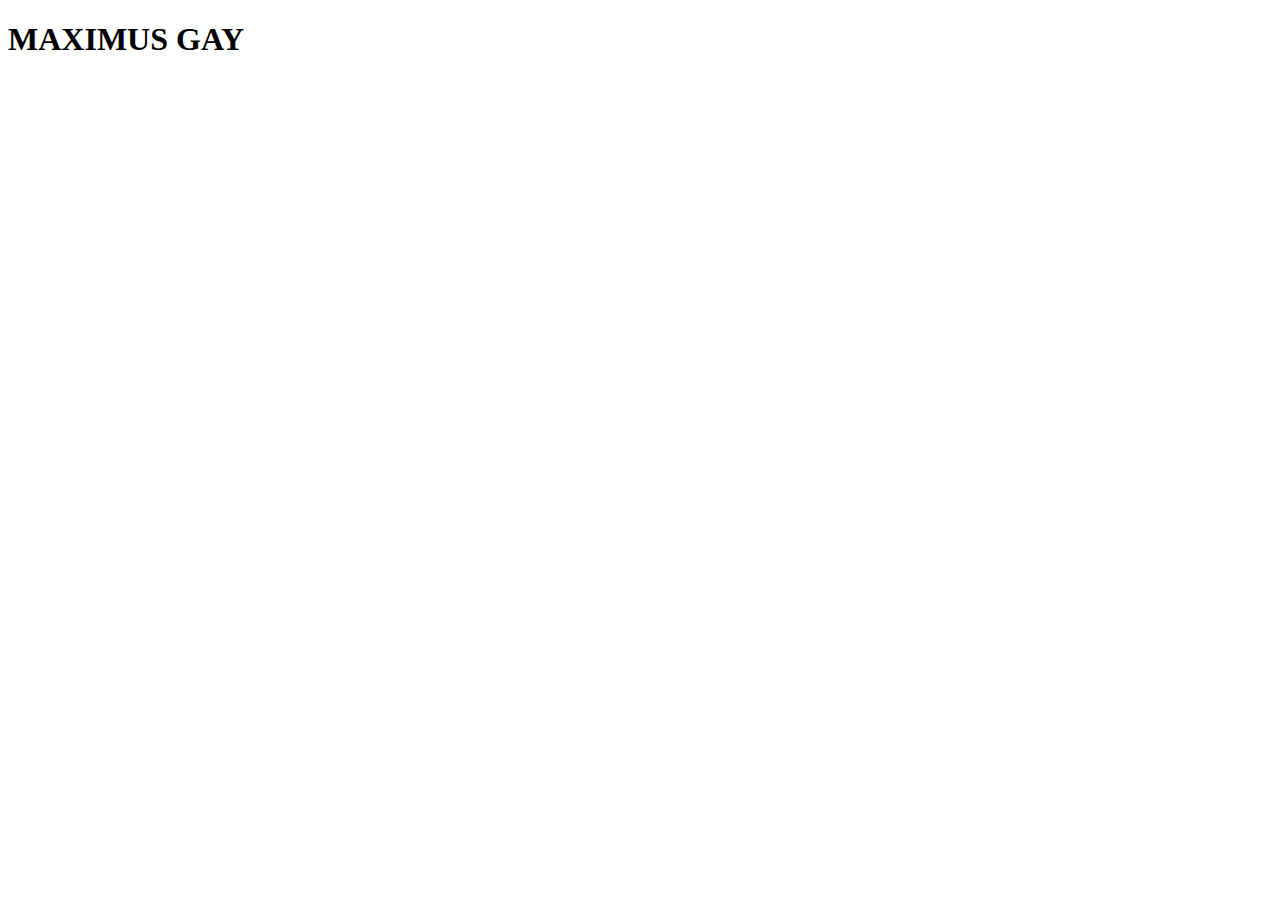
<file: news.html>
<!DOCTYPE html>
<html lang="en">
<head>
    <meta charset="UTF-8">
    <meta name="viewport" content="width=device-width, initial-scale=1.0">
    <title>Document</title>
</head>
<body>
    <h1>MAXIMUS GAY</h1>
</body>
</html>
</file>
<file: 20241227082709045/css2.css>
/* cyrillic-ext */
@font-face {
  font-family: 'Roboto Condensed';
  font-style: normal;
  font-weight: 300;
  font-display: swap;
  src: url("ieVl2ZhZI2eCN5jzbjEETS9weq8-19-7DRs5.woff2") format('woff2');
  unicode-range: U+0460-052F, U+1C80-1C8A, U+20B4, U+2DE0-2DFF, U+A640-A69F, U+FE2E-FE2F;
}
/* cyrillic */
@font-face {
  font-family: 'Roboto Condensed';
  font-style: normal;
  font-weight: 300;
  font-display: swap;
  src: url("ieVl2ZhZI2eCN5jzbjEETS9weq8-19a7DRs5.woff2") format('woff2');
  unicode-range: U+0301, U+0400-045F, U+0490-0491, U+04B0-04B1, U+2116;
}
/* greek-ext */
@font-face {
  font-family: 'Roboto Condensed';
  font-style: normal;
  font-weight: 300;
  font-display: swap;
  src: url("ieVl2ZhZI2eCN5jzbjEETS9weq8-1967DRs5.woff2") format('woff2');
  unicode-range: U+1F00-1FFF;
}
/* greek */
@font-face {
  font-family: 'Roboto Condensed';
  font-style: normal;
  font-weight: 300;
  font-display: swap;
  src: url("ieVl2ZhZI2eCN5jzbjEETS9weq8-19G7DRs5.woff2") format('woff2');
  unicode-range: U+0370-0377, U+037A-037F, U+0384-038A, U+038C, U+038E-03A1, U+03A3-03FF;
}
/* vietnamese */
@font-face {
  font-family: 'Roboto Condensed';
  font-style: normal;
  font-weight: 300;
  font-display: swap;
  src: url("ieVl2ZhZI2eCN5jzbjEETS9weq8-1927DRs5.woff2") format('woff2');
  unicode-range: U+0102-0103, U+0110-0111, U+0128-0129, U+0168-0169, U+01A0-01A1, U+01AF-01B0, U+0300-0301, U+0303-0304, U+0308-0309, U+0323, U+0329, U+1EA0-1EF9, U+20AB;
}
/* latin-ext */
@font-face {
  font-family: 'Roboto Condensed';
  font-style: normal;
  font-weight: 300;
  font-display: swap;
  src: url("ieVl2ZhZI2eCN5jzbjEETS9weq8-19y7DRs5.woff2") format('woff2');
  unicode-range: U+0100-02BA, U+02BD-02C5, U+02C7-02CC, U+02CE-02D7, U+02DD-02FF, U+0304, U+0308, U+0329, U+1D00-1DBF, U+1E00-1E9F, U+1EF2-1EFF, U+2020, U+20A0-20AB, U+20AD-20C0, U+2113, U+2C60-2C7F, U+A720-A7FF;
}
/* latin */
@font-face {
  font-family: 'Roboto Condensed';
  font-style: normal;
  font-weight: 300;
  font-display: swap;
  src: url("ieVl2ZhZI2eCN5jzbjEETS9weq8-19K7DQ.woff2") format('woff2');
  unicode-range: U+0000-00FF, U+0131, U+0152-0153, U+02BB-02BC, U+02C6, U+02DA, U+02DC, U+0304, U+0308, U+0329, U+2000-206F, U+20AC, U+2122, U+2191, U+2193, U+2212, U+2215, U+FEFF, U+FFFD;
}
/* cyrillic-ext */
@font-face {
  font-family: 'Roboto Condensed';
  font-style: normal;
  font-weight: 400;
  font-display: swap;
  src: url("ieVl2ZhZI2eCN5jzbjEETS9weq8-19-7DRs5.woff2") format('woff2');
  unicode-range: U+0460-052F, U+1C80-1C8A, U+20B4, U+2DE0-2DFF, U+A640-A69F, U+FE2E-FE2F;
}
/* cyrillic */
@font-face {
  font-family: 'Roboto Condensed';
  font-style: normal;
  font-weight: 400;
  font-display: swap;
  src: url("ieVl2ZhZI2eCN5jzbjEETS9weq8-19a7DRs5.woff2") format('woff2');
  unicode-range: U+0301, U+0400-045F, U+0490-0491, U+04B0-04B1, U+2116;
}
/* greek-ext */
@font-face {
  font-family: 'Roboto Condensed';
  font-style: normal;
  font-weight: 400;
  font-display: swap;
  src: url("ieVl2ZhZI2eCN5jzbjEETS9weq8-1967DRs5.woff2") format('woff2');
  unicode-range: U+1F00-1FFF;
}
/* greek */
@font-face {
  font-family: 'Roboto Condensed';
  font-style: normal;
  font-weight: 400;
  font-display: swap;
  src: url("ieVl2ZhZI2eCN5jzbjEETS9weq8-19G7DRs5.woff2") format('woff2');
  unicode-range: U+0370-0377, U+037A-037F, U+0384-038A, U+038C, U+038E-03A1, U+03A3-03FF;
}
/* vietnamese */
@font-face {
  font-family: 'Roboto Condensed';
  font-style: normal;
  font-weight: 400;
  font-display: swap;
  src: url("ieVl2ZhZI2eCN5jzbjEETS9weq8-1927DRs5.woff2") format('woff2');
  unicode-range: U+0102-0103, U+0110-0111, U+0128-0129, U+0168-0169, U+01A0-01A1, U+01AF-01B0, U+0300-0301, U+0303-0304, U+0308-0309, U+0323, U+0329, U+1EA0-1EF9, U+20AB;
}
/* latin-ext */
@font-face {
  font-family: 'Roboto Condensed';
  font-style: normal;
  font-weight: 400;
  font-display: swap;
  src: url("ieVl2ZhZI2eCN5jzbjEETS9weq8-19y7DRs5.woff2") format('woff2');
  unicode-range: U+0100-02BA, U+02BD-02C5, U+02C7-02CC, U+02CE-02D7, U+02DD-02FF, U+0304, U+0308, U+0329, U+1D00-1DBF, U+1E00-1E9F, U+1EF2-1EFF, U+2020, U+20A0-20AB, U+20AD-20C0, U+2113, U+2C60-2C7F, U+A720-A7FF;
}
/* latin */
@font-face {
  font-family: 'Roboto Condensed';
  font-style: normal;
  font-weight: 400;
  font-display: swap;
  src: url("ieVl2ZhZI2eCN5jzbjEETS9weq8-19K7DQ.woff2") format('woff2');
  unicode-range: U+0000-00FF, U+0131, U+0152-0153, U+02BB-02BC, U+02C6, U+02DA, U+02DC, U+0304, U+0308, U+0329, U+2000-206F, U+20AC, U+2122, U+2191, U+2193, U+2212, U+2215, U+FEFF, U+FFFD;
}
/* cyrillic-ext */
@font-face {
  font-family: 'Roboto Condensed';
  font-style: normal;
  font-weight: 700;
  font-display: swap;
  src: url("ieVl2ZhZI2eCN5jzbjEETS9weq8-19-7DRs5.woff2") format('woff2');
  unicode-range: U+0460-052F, U+1C80-1C8A, U+20B4, U+2DE0-2DFF, U+A640-A69F, U+FE2E-FE2F;
}
/* cyrillic */
@font-face {
  font-family: 'Roboto Condensed';
  font-style: normal;
  font-weight: 700;
  font-display: swap;
  src: url("ieVl2ZhZI2eCN5jzbjEETS9weq8-19a7DRs5.woff2") format('woff2');
  unicode-range: U+0301, U+0400-045F, U+0490-0491, U+04B0-04B1, U+2116;
}
/* greek-ext */
@font-face {
  font-family: 'Roboto Condensed';
  font-style: normal;
  font-weight: 700;
  font-display: swap;
  src: url("ieVl2ZhZI2eCN5jzbjEETS9weq8-1967DRs5.woff2") format('woff2');
  unicode-range: U+1F00-1FFF;
}
/* greek */
@font-face {
  font-family: 'Roboto Condensed';
  font-style: normal;
  font-weight: 700;
  font-display: swap;
  src: url("ieVl2ZhZI2eCN5jzbjEETS9weq8-19G7DRs5.woff2") format('woff2');
  unicode-range: U+0370-0377, U+037A-037F, U+0384-038A, U+038C, U+038E-03A1, U+03A3-03FF;
}
/* vietnamese */
@font-face {
  font-family: 'Roboto Condensed';
  font-style: normal;
  font-weight: 700;
  font-display: swap;
  src: url("ieVl2ZhZI2eCN5jzbjEETS9weq8-1927DRs5.woff2") format('woff2');
  unicode-range: U+0102-0103, U+0110-0111, U+0128-0129, U+0168-0169, U+01A0-01A1, U+01AF-01B0, U+0300-0301, U+0303-0304, U+0308-0309, U+0323, U+0329, U+1EA0-1EF9, U+20AB;
}
/* latin-ext */
@font-face {
  font-family: 'Roboto Condensed';
  font-style: normal;
  font-weight: 700;
  font-display: swap;
  src: url("ieVl2ZhZI2eCN5jzbjEETS9weq8-19y7DRs5.woff2") format('woff2');
  unicode-range: U+0100-02BA, U+02BD-02C5, U+02C7-02CC, U+02CE-02D7, U+02DD-02FF, U+0304, U+0308, U+0329, U+1D00-1DBF, U+1E00-1E9F, U+1EF2-1EFF, U+2020, U+20A0-20AB, U+20AD-20C0, U+2113, U+2C60-2C7F, U+A720-A7FF;
}
/* latin */
@font-face {
  font-family: 'Roboto Condensed';
  font-style: normal;
  font-weight: 700;
  font-display: swap;
  src: url("ieVl2ZhZI2eCN5jzbjEETS9weq8-19K7DQ.woff2") format('woff2');
  unicode-range: U+0000-00FF, U+0131, U+0152-0153, U+02BB-02BC, U+02C6, U+02DA, U+02DC, U+0304, U+0308, U+0329, U+2000-206F, U+20AC, U+2122, U+2191, U+2193, U+2212, U+2215, U+FEFF, U+FFFD;
}
</file>
<file: 20241227082709045/styles.4c2f285affd913121cb3.css>
﻿@charset "UTF-8";*,:after,:before{box-sizing:border-box}html{font-family:sans-serif;line-height:1.15;-webkit-text-size-adjust:100%;-webkit-tap-highlight-color:rgba(0,0,0,0)}article,aside,figcaption,figure,footer,header,hgroup,main,nav,section{display:block}body{margin:0;font-family:Roboto Condensed,sans-serif;font-size:1rem;font-weight:400;line-height:1.15;color:#323232;text-align:left;background-color:#fff}[tabindex="-1"]:focus:not(:focus-visible){outline:0!important}hr{box-sizing:content-box;height:0;overflow:visible}h1,h2,h3,h4,h5,h6{margin-top:0;margin-bottom:.5rem}p{margin-top:0;margin-bottom:1rem}abbr[data-original-title],abbr[title]{text-decoration:underline;-webkit-text-decoration:underline dotted;text-decoration:underline dotted;cursor:help;border-bottom:0;-webkit-text-decoration-skip-ink:none;text-decoration-skip-ink:none}address{font-style:normal;line-height:inherit}address,dl,ol,ul{margin-bottom:1rem}dl,ol,ul{margin-top:0}ol ol,ol ul,ul ol,ul ul{margin-bottom:0}dt{font-weight:700}dd{margin-bottom:.5rem;margin-left:0}blockquote{margin:0 0 1rem}b,strong{font-weight:bolder}small{font-size:80%}sub,sup{position:relative;font-size:75%;line-height:0;vertical-align:baseline}sub{bottom:-.25em}sup{top:-.5em}a{background-color:transparent}a,a:hover{color:#323232;text-decoration:none}a:not([href]),a:not([href]):hover{color:inherit;text-decoration:none}code,kbd,pre,samp{font-family:SFMono-Regular,Menlo,Monaco,Consolas,Liberation Mono,Courier New,monospace;font-size:1em}pre{margin-top:0;margin-bottom:1rem;overflow:auto}figure{margin:0 0 1rem}img{border-style:none}img,svg{vertical-align:middle}svg{overflow:hidden}table{border-collapse:collapse}caption{padding-top:.75rem;padding-bottom:.75rem;color:#6c757d;text-align:left;caption-side:bottom}th{text-align:inherit}label{display:inline-block;margin-bottom:.5rem}button{border-radius:0}button:focus{outline:1px dotted;outline:5px auto -webkit-focus-ring-color}button,input,optgroup,select,textarea{margin:0;font-family:inherit;font-size:inherit;line-height:inherit}button,input{overflow:visible}button,select{text-transform:none}select{word-wrap:normal}[type=button],[type=reset],[type=submit],button{-webkit-appearance:button}[type=button]:not(:disabled),[type=reset]:not(:disabled),[type=submit]:not(:disabled),button:not(:disabled){cursor:pointer}[type=button]::-moz-focus-inner,[type=reset]::-moz-focus-inner,[type=submit]::-moz-focus-inner,button::-moz-focus-inner{padding:0;border-style:none}input[type=checkbox],input[type=radio]{box-sizing:border-box;padding:0}input[type=date],input[type=datetime-local],input[type=month],input[type=time]{-webkit-appearance:listbox}textarea{overflow:auto;resize:vertical}fieldset{min-width:0;padding:0;margin:0;border:0}legend{display:block;width:100%;max-width:100%;padding:0;margin-bottom:.5rem;font-size:1.5rem;line-height:inherit;color:inherit;white-space:normal}progress{vertical-align:baseline}[type=number]::-webkit-inner-spin-button,[type=number]::-webkit-outer-spin-button{height:auto}[type=search]{outline-offset:-2px;-webkit-appearance:none}[type=search]::-webkit-search-decoration{-webkit-appearance:none}::-webkit-file-upload-button{font:inherit;-webkit-appearance:button}output{display:inline-block}summary{display:list-item;cursor:pointer}template{display:none}[hidden]{display:none!important}.h1,.h2,.h3,.h4,.h5,.h6,h1,h2,h3,h4,h5,h6{margin-bottom:.5rem;font-weight:500;line-height:1.2}.h1,h1{font-size:2.5rem}.h2,h2{font-size:2rem}.h3,h3{font-size:1.75rem}.h4,h4{font-size:1.5rem}.h5,h5{font-size:1.25rem}.h6,h6{font-size:1rem}.lead{font-size:1.25rem;font-weight:300}.display-1{font-size:6rem}.display-1,.display-2{font-weight:300;line-height:1.2}.display-2{font-size:5.5rem}.display-3{font-size:4.5rem}.display-3,.display-4{font-weight:300;line-height:1.2}.display-4{font-size:3.5rem}hr{margin-top:1rem;margin-bottom:1rem;border:0;border-top:1px solid rgba(0,0,0,.1)}.small,small{font-size:80%;font-weight:400}.mark,mark{padding:.2em;background-color:#fcf8e3}.list-inline,.list-unstyled{padding-left:0;list-style:none}.list-inline-item{display:inline-block}.list-inline-item:not(:last-child){margin-right:.5rem}.initialism{font-size:90%;text-transform:uppercase}.blockquote{margin-bottom:1rem;font-size:1.25rem}.blockquote-footer{display:block;font-size:80%;color:#6c757d}.blockquote-footer:before{content:"— "}.container,.container-fluid,.container-lg,.container-md,.container-sm,.container-xl{width:100%;padding-right:8px;padding-left:8px;margin-right:auto;margin-left:auto}@media (min-width:576px){.container,.container-sm{max-width:540px}}@media (min-width:768px){.container,.container-md,.container-sm{max-width:720px}}@media (min-width:1024px){.container,.container-lg,.container-md,.container-sm{max-width:960px}}@media (min-width:1200px){.container,.container-lg,.container-md,.container-sm,.container-xl{max-width:1140px}}.row{display:flex;flex-wrap:wrap;margin-right:-8px;margin-left:-8px}.no-gutters{margin-right:0;margin-left:0}.no-gutters>.col,.no-gutters>[class*=col-]{padding-right:0;padding-left:0}.col,.col-1,.col-2,.col-3,.col-4,.col-5,.col-6,.col-7,.col-8,.col-9,.col-10,.col-11,.col-12,.col-auto,.col-lg,.col-lg-1,.col-lg-2,.col-lg-3,.col-lg-4,.col-lg-5,.col-lg-6,.col-lg-7,.col-lg-8,.col-lg-9,.col-lg-10,.col-lg-11,.col-lg-12,.col-lg-auto,.col-md,.col-md-1,.col-md-2,.col-md-3,.col-md-4,.col-md-5,.col-md-6,.col-md-7,.col-md-8,.col-md-9,.col-md-10,.col-md-11,.col-md-12,.col-md-auto,.col-sm,.col-sm-1,.col-sm-2,.col-sm-3,.col-sm-4,.col-sm-5,.col-sm-6,.col-sm-7,.col-sm-8,.col-sm-9,.col-sm-10,.col-sm-11,.col-sm-12,.col-sm-auto,.col-xl,.col-xl-1,.col-xl-2,.col-xl-3,.col-xl-4,.col-xl-5,.col-xl-6,.col-xl-7,.col-xl-8,.col-xl-9,.col-xl-10,.col-xl-11,.col-xl-12,.col-xl-auto{position:relative;width:100%;padding-right:8px;padding-left:8px}.col{flex-basis:0;flex-grow:1;max-width:100%}.row-cols-1>*{flex:0 0 100%;max-width:100%}.row-cols-2>*{flex:0 0 50%;max-width:50%}.row-cols-3>*{flex:0 0 33.3333333333%;max-width:33.3333333333%}.row-cols-4>*{flex:0 0 25%;max-width:25%}.row-cols-5>*{flex:0 0 20%;max-width:20%}.row-cols-6>*{flex:0 0 16.6666666667%;max-width:16.6666666667%}.col-auto{flex:0 0 auto;width:auto;max-width:100%}.col-1{flex:0 0 8.3333333333%;max-width:8.3333333333%}.col-2{flex:0 0 16.6666666667%;max-width:16.6666666667%}.col-3{flex:0 0 25%;max-width:25%}.col-4{flex:0 0 33.3333333333%;max-width:33.3333333333%}.col-5{flex:0 0 41.6666666667%;max-width:41.6666666667%}.col-6{flex:0 0 50%;max-width:50%}.col-7{flex:0 0 58.3333333333%;max-width:58.3333333333%}.col-8{flex:0 0 66.6666666667%;max-width:66.6666666667%}.col-9{flex:0 0 75%;max-width:75%}.col-10{flex:0 0 83.3333333333%;max-width:83.3333333333%}.col-11{flex:0 0 91.6666666667%;max-width:91.6666666667%}.col-12{flex:0 0 100%;max-width:100%}.order-first{order:-1}.order-last{order:13}.order-0{order:0}.order-1{order:1}.order-2{order:2}.order-3{order:3}.order-4{order:4}.order-5{order:5}.order-6{order:6}.order-7{order:7}.order-8{order:8}.order-9{order:9}.order-10{order:10}.order-11{order:11}.order-12{order:12}.offset-1{margin-left:8.3333333333%}.offset-2{margin-left:16.6666666667%}.offset-3{margin-left:25%}.offset-4{margin-left:33.3333333333%}.offset-5{margin-left:41.6666666667%}.offset-6{margin-left:50%}.offset-7{margin-left:58.3333333333%}.offset-8{margin-left:66.6666666667%}.offset-9{margin-left:75%}.offset-10{margin-left:83.3333333333%}.offset-11{margin-left:91.6666666667%}@media (min-width:576px){.col-sm{flex-basis:0;flex-grow:1;max-width:100%}.row-cols-sm-1>*{flex:0 0 100%;max-width:100%}.row-cols-sm-2>*{flex:0 0 50%;max-width:50%}.row-cols-sm-3>*{flex:0 0 33.3333333333%;max-width:33.3333333333%}.row-cols-sm-4>*{flex:0 0 25%;max-width:25%}.row-cols-sm-5>*{flex:0 0 20%;max-width:20%}.row-cols-sm-6>*{flex:0 0 16.6666666667%;max-width:16.6666666667%}.col-sm-auto{flex:0 0 auto;width:auto;max-width:100%}.col-sm-1{flex:0 0 8.3333333333%;max-width:8.3333333333%}.col-sm-2{flex:0 0 16.6666666667%;max-width:16.6666666667%}.col-sm-3{flex:0 0 25%;max-width:25%}.col-sm-4{flex:0 0 33.3333333333%;max-width:33.3333333333%}.col-sm-5{flex:0 0 41.6666666667%;max-width:41.6666666667%}.col-sm-6{flex:0 0 50%;max-width:50%}.col-sm-7{flex:0 0 58.3333333333%;max-width:58.3333333333%}.col-sm-8{flex:0 0 66.6666666667%;max-width:66.6666666667%}.col-sm-9{flex:0 0 75%;max-width:75%}.col-sm-10{flex:0 0 83.3333333333%;max-width:83.3333333333%}.col-sm-11{flex:0 0 91.6666666667%;max-width:91.6666666667%}.col-sm-12{flex:0 0 100%;max-width:100%}.order-sm-first{order:-1}.order-sm-last{order:13}.order-sm-0{order:0}.order-sm-1{order:1}.order-sm-2{order:2}.order-sm-3{order:3}.order-sm-4{order:4}.order-sm-5{order:5}.order-sm-6{order:6}.order-sm-7{order:7}.order-sm-8{order:8}.order-sm-9{order:9}.order-sm-10{order:10}.order-sm-11{order:11}.order-sm-12{order:12}.offset-sm-0{margin-left:0}.offset-sm-1{margin-left:8.3333333333%}.offset-sm-2{margin-left:16.6666666667%}.offset-sm-3{margin-left:25%}.offset-sm-4{margin-left:33.3333333333%}.offset-sm-5{margin-left:41.6666666667%}.offset-sm-6{margin-left:50%}.offset-sm-7{margin-left:58.3333333333%}.offset-sm-8{margin-left:66.6666666667%}.offset-sm-9{margin-left:75%}.offset-sm-10{margin-left:83.3333333333%}.offset-sm-11{margin-left:91.6666666667%}}@media (min-width:768px){.col-md{flex-basis:0;flex-grow:1;max-width:100%}.row-cols-md-1>*{flex:0 0 100%;max-width:100%}.row-cols-md-2>*{flex:0 0 50%;max-width:50%}.row-cols-md-3>*{flex:0 0 33.3333333333%;max-width:33.3333333333%}.row-cols-md-4>*{flex:0 0 25%;max-width:25%}.row-cols-md-5>*{flex:0 0 20%;max-width:20%}.row-cols-md-6>*{flex:0 0 16.6666666667%;max-width:16.6666666667%}.col-md-auto{flex:0 0 auto;width:auto;max-width:100%}.col-md-1{flex:0 0 8.3333333333%;max-width:8.3333333333%}.col-md-2{flex:0 0 16.6666666667%;max-width:16.6666666667%}.col-md-3{flex:0 0 25%;max-width:25%}.col-md-4{flex:0 0 33.3333333333%;max-width:33.3333333333%}.col-md-5{flex:0 0 41.6666666667%;max-width:41.6666666667%}.col-md-6{flex:0 0 50%;max-width:50%}.col-md-7{flex:0 0 58.3333333333%;max-width:58.3333333333%}.col-md-8{flex:0 0 66.6666666667%;max-width:66.6666666667%}.col-md-9{flex:0 0 75%;max-width:75%}.col-md-10{flex:0 0 83.3333333333%;max-width:83.3333333333%}.col-md-11{flex:0 0 91.6666666667%;max-width:91.6666666667%}.col-md-12{flex:0 0 100%;max-width:100%}.order-md-first{order:-1}.order-md-last{order:13}.order-md-0{order:0}.order-md-1{order:1}.order-md-2{order:2}.order-md-3{order:3}.order-md-4{order:4}.order-md-5{order:5}.order-md-6{order:6}.order-md-7{order:7}.order-md-8{order:8}.order-md-9{order:9}.order-md-10{order:10}.order-md-11{order:11}.order-md-12{order:12}.offset-md-0{margin-left:0}.offset-md-1{margin-left:8.3333333333%}.offset-md-2{margin-left:16.6666666667%}.offset-md-3{margin-left:25%}.offset-md-4{margin-left:33.3333333333%}.offset-md-5{margin-left:41.6666666667%}.offset-md-6{margin-left:50%}.offset-md-7{margin-left:58.3333333333%}.offset-md-8{margin-left:66.6666666667%}.offset-md-9{margin-left:75%}.offset-md-10{margin-left:83.3333333333%}.offset-md-11{margin-left:91.6666666667%}}@media (min-width:1024px){.col-lg{flex-basis:0;flex-grow:1;max-width:100%}.row-cols-lg-1>*{flex:0 0 100%;max-width:100%}.row-cols-lg-2>*{flex:0 0 50%;max-width:50%}.row-cols-lg-3>*{flex:0 0 33.3333333333%;max-width:33.3333333333%}.row-cols-lg-4>*{flex:0 0 25%;max-width:25%}.row-cols-lg-5>*{flex:0 0 20%;max-width:20%}.row-cols-lg-6>*{flex:0 0 16.6666666667%;max-width:16.6666666667%}.col-lg-auto{flex:0 0 auto;width:auto;max-width:100%}.col-lg-1{flex:0 0 8.3333333333%;max-width:8.3333333333%}.col-lg-2{flex:0 0 16.6666666667%;max-width:16.6666666667%}.col-lg-3{flex:0 0 25%;max-width:25%}.col-lg-4{flex:0 0 33.3333333333%;max-width:33.3333333333%}.col-lg-5{flex:0 0 41.6666666667%;max-width:41.6666666667%}.col-lg-6{flex:0 0 50%;max-width:50%}.col-lg-7{flex:0 0 58.3333333333%;max-width:58.3333333333%}.col-lg-8{flex:0 0 66.6666666667%;max-width:66.6666666667%}.col-lg-9{flex:0 0 75%;max-width:75%}.col-lg-10{flex:0 0 83.3333333333%;max-width:83.3333333333%}.col-lg-11{flex:0 0 91.6666666667%;max-width:91.6666666667%}.col-lg-12{flex:0 0 100%;max-width:100%}.order-lg-first{order:-1}.order-lg-last{order:13}.order-lg-0{order:0}.order-lg-1{order:1}.order-lg-2{order:2}.order-lg-3{order:3}.order-lg-4{order:4}.order-lg-5{order:5}.order-lg-6{order:6}.order-lg-7{order:7}.order-lg-8{order:8}.order-lg-9{order:9}.order-lg-10{order:10}.order-lg-11{order:11}.order-lg-12{order:12}.offset-lg-0{margin-left:0}.offset-lg-1{margin-left:8.3333333333%}.offset-lg-2{margin-left:16.6666666667%}.offset-lg-3{margin-left:25%}.offset-lg-4{margin-left:33.3333333333%}.offset-lg-5{margin-left:41.6666666667%}.offset-lg-6{margin-left:50%}.offset-lg-7{margin-left:58.3333333333%}.offset-lg-8{margin-left:66.6666666667%}.offset-lg-9{margin-left:75%}.offset-lg-10{margin-left:83.3333333333%}.offset-lg-11{margin-left:91.6666666667%}}@media (min-width:1200px){.col-xl{flex-basis:0;flex-grow:1;max-width:100%}.row-cols-xl-1>*{flex:0 0 100%;max-width:100%}.row-cols-xl-2>*{flex:0 0 50%;max-width:50%}.row-cols-xl-3>*{flex:0 0 33.3333333333%;max-width:33.3333333333%}.row-cols-xl-4>*{flex:0 0 25%;max-width:25%}.row-cols-xl-5>*{flex:0 0 20%;max-width:20%}.row-cols-xl-6>*{flex:0 0 16.6666666667%;max-width:16.6666666667%}.col-xl-auto{flex:0 0 auto;width:auto;max-width:100%}.col-xl-1{flex:0 0 8.3333333333%;max-width:8.3333333333%}.col-xl-2{flex:0 0 16.6666666667%;max-width:16.6666666667%}.col-xl-3{flex:0 0 25%;max-width:25%}.col-xl-4{flex:0 0 33.3333333333%;max-width:33.3333333333%}.col-xl-5{flex:0 0 41.6666666667%;max-width:41.6666666667%}.col-xl-6{flex:0 0 50%;max-width:50%}.col-xl-7{flex:0 0 58.3333333333%;max-width:58.3333333333%}.col-xl-8{flex:0 0 66.6666666667%;max-width:66.6666666667%}.col-xl-9{flex:0 0 75%;max-width:75%}.col-xl-10{flex:0 0 83.3333333333%;max-width:83.3333333333%}.col-xl-11{flex:0 0 91.6666666667%;max-width:91.6666666667%}.col-xl-12{flex:0 0 100%;max-width:100%}.order-xl-first{order:-1}.order-xl-last{order:13}.order-xl-0{order:0}.order-xl-1{order:1}.order-xl-2{order:2}.order-xl-3{order:3}.order-xl-4{order:4}.order-xl-5{order:5}.order-xl-6{order:6}.order-xl-7{order:7}.order-xl-8{order:8}.order-xl-9{order:9}.order-xl-10{order:10}.order-xl-11{order:11}.order-xl-12{order:12}.offset-xl-0{margin-left:0}.offset-xl-1{margin-left:8.3333333333%}.offset-xl-2{margin-left:16.6666666667%}.offset-xl-3{margin-left:25%}.offset-xl-4{margin-left:33.3333333333%}.offset-xl-5{margin-left:41.6666666667%}.offset-xl-6{margin-left:50%}.offset-xl-7{margin-left:58.3333333333%}.offset-xl-8{margin-left:66.6666666667%}.offset-xl-9{margin-left:75%}.offset-xl-10{margin-left:83.3333333333%}.offset-xl-11{margin-left:91.6666666667%}}.fade{transition:opacity .15s linear}@media (prefers-reduced-motion:reduce){.fade{transition:none}}.fade:not(.show){opacity:0}.collapse:not(.show){display:none}.collapsing{position:relative;height:0;overflow:hidden;transition:height .35s ease}@media (prefers-reduced-motion:reduce){.collapsing{transition:none}}.dropdown,.dropleft,.dropright,.dropup{position:relative}.dropdown-toggle{white-space:nowrap}.dropdown-toggle:after{display:inline-block;margin-left:.255em;vertical-align:.255em;content:"";border-top:.3em solid;border-right:.3em solid transparent;border-bottom:0;border-left:.3em solid transparent}.dropdown-toggle:empty:after{margin-left:0}.dropdown-menu{position:absolute;top:100%;left:0;z-index:1000;display:none;float:left;min-width:10rem;padding:.5rem 0;margin:.125rem 0 0;font-size:1rem;color:#323232;text-align:left;list-style:none;background-color:#fff;background-clip:padding-box;border:1px solid rgba(0,0,0,.15);border-radius:.25rem}.dropdown-menu-left{right:auto;left:0}.dropdown-menu-right{right:0;left:auto}@media (min-width:576px){.dropdown-menu-sm-left{right:auto;left:0}.dropdown-menu-sm-right{right:0;left:auto}}@media (min-width:768px){.dropdown-menu-md-left{right:auto;left:0}.dropdown-menu-md-right{right:0;left:auto}}@media (min-width:1024px){.dropdown-menu-lg-left{right:auto;left:0}.dropdown-menu-lg-right{right:0;left:auto}}@media (min-width:1200px){.dropdown-menu-xl-left{right:auto;left:0}.dropdown-menu-xl-right{right:0;left:auto}}.dropup .dropdown-menu{top:auto;bottom:100%;margin-top:0;margin-bottom:.125rem}.dropup .dropdown-toggle:after{display:inline-block;margin-left:.255em;vertical-align:.255em;content:"";border-top:0;border-right:.3em solid transparent;border-bottom:.3em solid;border-left:.3em solid transparent}.dropup .dropdown-toggle:empty:after{margin-left:0}.dropright .dropdown-menu{top:0;right:auto;left:100%;margin-top:0;margin-left:.125rem}.dropright .dropdown-toggle:after{display:inline-block;margin-left:.255em;vertical-align:.255em;content:"";border-top:.3em solid transparent;border-right:0;border-bottom:.3em solid transparent;border-left:.3em solid}.dropright .dropdown-toggle:empty:after{margin-left:0}.dropright .dropdown-toggle:after{vertical-align:0}.dropleft .dropdown-menu{top:0;right:100%;left:auto;margin-top:0;margin-right:.125rem}.dropleft .dropdown-toggle:after{display:inline-block;margin-left:.255em;vertical-align:.255em;content:"";display:none}.dropleft .dropdown-toggle:before{display:inline-block;margin-right:.255em;vertical-align:.255em;content:"";border-top:.3em solid transparent;border-right:.3em solid;border-bottom:.3em solid transparent}.dropleft .dropdown-toggle:empty:after{margin-left:0}.dropleft .dropdown-toggle:before{vertical-align:0}.dropdown-menu[x-placement^=bottom],.dropdown-menu[x-placement^=left],.dropdown-menu[x-placement^=right],.dropdown-menu[x-placement^=top]{right:auto;bottom:auto}.dropdown-divider{height:0;margin:.5rem 0;overflow:hidden;border-top:1px solid #e9ecef}.dropdown-item{display:block;width:100%;padding:.25rem 1.5rem;clear:both;font-weight:400;color:#212529;text-align:inherit;white-space:nowrap;background-color:transparent;border:0}.dropdown-item:focus,.dropdown-item:hover{color:#16181b;text-decoration:none;background-color:#f8f9fa}.dropdown-item.active,.dropdown-item:active{color:#fff;text-decoration:none;background-color:#007bff}.dropdown-item.disabled,.dropdown-item:disabled{color:#6c757d;pointer-events:none;background-color:transparent}.dropdown-menu.show{display:block}.dropdown-header{display:block;padding:.5rem 1.5rem;margin-bottom:0;font-size:.875rem;color:#6c757d;white-space:nowrap}.dropdown-item-text{display:block;padding:.25rem 1.5rem;color:#212529}.btn-group,.btn-group-vertical{position:relative;display:inline-flex;vertical-align:middle}.btn-group-vertical>.btn,.btn-group>.btn{position:relative;flex:1 1 auto}.btn-group-vertical>.btn.active,.btn-group-vertical>.btn:active,.btn-group-vertical>.btn:focus,.btn-group-vertical>.btn:hover,.btn-group>.btn.active,.btn-group>.btn:active,.btn-group>.btn:focus,.btn-group>.btn:hover{z-index:1}.btn-toolbar{display:flex;flex-wrap:wrap;justify-content:flex-start}.btn-toolbar .input-group{width:auto}.btn-group>.btn-group:not(:first-child),.btn-group>.btn:not(:first-child){margin-left:-1px}.btn-group>.btn-group:not(:last-child)>.btn,.btn-group>.btn:not(:last-child):not(.dropdown-toggle){border-top-right-radius:0;border-bottom-right-radius:0}.btn-group>.btn-group:not(:first-child)>.btn,.btn-group>.btn:not(:first-child){border-top-left-radius:0;border-bottom-left-radius:0}.dropdown-toggle-split{padding-right:.5625rem;padding-left:.5625rem}.dropdown-toggle-split:after,.dropright .dropdown-toggle-split:after,.dropup .dropdown-toggle-split:after{margin-left:0}.dropleft .dropdown-toggle-split:before{margin-right:0}.btn-group-sm>.btn+.dropdown-toggle-split,.btn-sm+.dropdown-toggle-split{padding-right:.375rem;padding-left:.375rem}.btn-group-lg>.btn+.dropdown-toggle-split,.btn-lg+.dropdown-toggle-split{padding-right:.75rem;padding-left:.75rem}.btn-group-vertical{flex-direction:column;align-items:flex-start;justify-content:center}.btn-group-vertical>.btn,.btn-group-vertical>.btn-group{width:100%}.btn-group-vertical>.btn-group:not(:first-child),.btn-group-vertical>.btn:not(:first-child){margin-top:-1px}.btn-group-vertical>.btn-group:not(:last-child)>.btn,.btn-group-vertical>.btn:not(:last-child):not(.dropdown-toggle){border-bottom-right-radius:0;border-bottom-left-radius:0}.btn-group-vertical>.btn-group:not(:first-child)>.btn,.btn-group-vertical>.btn:not(:first-child){border-top-left-radius:0;border-top-right-radius:0}.btn-group-toggle>.btn,.btn-group-toggle>.btn-group>.btn{margin-bottom:0}.btn-group-toggle>.btn-group>.btn input[type=checkbox],.btn-group-toggle>.btn-group>.btn input[type=radio],.btn-group-toggle>.btn input[type=checkbox],.btn-group-toggle>.btn input[type=radio]{position:absolute;clip:rect(0,0,0,0);pointer-events:none}.alert{position:relative;padding:.75rem 1.25rem;margin-bottom:1rem;border:1px solid transparent;border-radius:.25rem}.alert-heading{color:inherit}.alert-link{font-weight:700}.alert-dismissible{padding-right:4rem}.alert-dismissible .close{position:absolute;top:0;right:0;z-index:2;padding:.75rem 1.25rem;color:inherit}.alert-primary{color:#004085;background-color:#cce5ff;border-color:#b8daff}.alert-primary hr{border-top-color:#9fcdff}.alert-primary .alert-link{color:#002752}.alert-secondary{color:#383d41;background-color:#e2e3e5;border-color:#d6d8db}.alert-secondary hr{border-top-color:#c8cbcf}.alert-secondary .alert-link{color:#202326}.alert-success{color:#155724;background-color:#d4edda;border-color:#c3e6cb}.alert-success hr{border-top-color:#b1dfbb}.alert-success .alert-link{color:#0b2e13}.alert-info{color:#0c5460;background-color:#d1ecf1;border-color:#bee5eb}.alert-info hr{border-top-color:#abdde5}.alert-info .alert-link{color:#062c33}.alert-warning{color:#856404;background-color:#fff3cd;border-color:#ffeeba}.alert-warning hr{border-top-color:#ffe8a1}.alert-warning .alert-link{color:#533f03}.alert-danger{color:#721c24;background-color:#f8d7da;border-color:#f5c6cb}.alert-danger hr{border-top-color:#f1b0b7}.alert-danger .alert-link{color:#491217}.alert-light{color:#818182;background-color:#fefefe;border-color:#fdfdfe}.alert-light hr{border-top-color:#ececf6}.alert-light .alert-link{color:#686868}.alert-dark{color:#1b1e21;background-color:#d6d8d9;border-color:#c6c8ca}.alert-dark hr{border-top-color:#b9bbbe}.alert-dark .alert-link{color:#040505}.close{float:right;font-size:1.5rem;font-weight:700;line-height:1;color:#000;text-shadow:0 1px 0 #fff;opacity:.5}.close:hover{color:#000;text-decoration:none}.close:not(:disabled):not(.disabled):focus,.close:not(:disabled):not(.disabled):hover{opacity:.75}button.close{padding:0;background-color:transparent;border:0}a.close.disabled{pointer-events:none}.modal-open{overflow:hidden}.modal-open .modal{overflow-x:hidden;overflow-y:auto}.modal{position:fixed;top:0;left:0;z-index:1050;display:none;width:100%;height:100%;overflow:hidden;outline:0}.modal-dialog{position:relative;width:auto;margin:.5rem;pointer-events:none}.modal.fade .modal-dialog{transition:transform .3s ease-out;transform:translateY(-50px)}@media (prefers-reduced-motion:reduce){.modal.fade .modal-dialog{transition:none}}.modal.show .modal-dialog{transform:none}.modal.modal-static .modal-dialog{transform:scale(1.02)}.modal-dialog-scrollable{display:flex;max-height:calc(100% - 1rem)}.modal-dialog-scrollable .modal-content{max-height:calc(100vh - 1rem);overflow:hidden}.modal-dialog-scrollable .modal-footer,.modal-dialog-scrollable .modal-header{flex-shrink:0}.modal-dialog-scrollable .modal-body{overflow-y:auto}.modal-dialog-centered{display:flex;align-items:center;min-height:calc(100% - 1rem)}.modal-dialog-centered:before{display:block;height:calc(100vh - 1rem);height:-webkit-min-content;height:-moz-min-content;height:min-content;content:""}.modal-dialog-centered.modal-dialog-scrollable{flex-direction:column;justify-content:center;height:100%}.modal-dialog-centered.modal-dialog-scrollable .modal-content{max-height:none}.modal-dialog-centered.modal-dialog-scrollable:before{content:none}.modal-content{position:relative;display:flex;flex-direction:column;width:100%;pointer-events:auto;background-color:#fff;background-clip:padding-box;border:1px solid rgba(0,0,0,.2);border-radius:.3rem;outline:0}.modal-backdrop{position:fixed;top:0;left:0;z-index:1040;width:100vw;height:100vh;background-color:#000}.modal-backdrop.fade{opacity:0}.modal-backdrop.show{opacity:.5}.modal-header{display:flex;align-items:flex-start;justify-content:space-between;padding:1rem;border-bottom:1px solid #dee2e6;border-top-left-radius:calc(.3rem - 1px);border-top-right-radius:calc(.3rem - 1px)}.modal-header .close{padding:1rem;margin:-1rem -1rem -1rem auto}.modal-title{margin-bottom:0;line-height:1.15}.modal-body{position:relative;flex:1 1 auto;padding:1rem}.modal-footer{display:flex;flex-wrap:wrap;align-items:center;justify-content:flex-end;padding:.75rem;border-top:1px solid #dee2e6;border-bottom-right-radius:calc(.3rem - 1px);border-bottom-left-radius:calc(.3rem - 1px)}.modal-footer>*{margin:.25rem}.modal-scrollbar-measure{position:absolute;top:-9999px;width:50px;height:50px;overflow:scroll}@media (min-width:576px){.modal-dialog{max-width:500px;margin:1.75rem auto}.modal-dialog-scrollable{max-height:calc(100% - 3.5rem)}.modal-dialog-scrollable .modal-content{max-height:calc(100vh - 3.5rem)}.modal-dialog-centered{min-height:calc(100% - 3.5rem)}.modal-dialog-centered:before{height:calc(100vh - 3.5rem);height:-webkit-min-content;height:-moz-min-content;height:min-content}.modal-sm{max-width:300px}}@media (min-width:1024px){.modal-lg,.modal-xl{max-width:800px}}@media (min-width:1200px){.modal-xl{max-width:1140px}}.tooltip{position:absolute;z-index:1070;display:block;margin:0;font-family:Roboto Condensed,sans-serif;font-style:normal;font-weight:400;line-height:1.15;text-align:left;text-align:start;text-decoration:none;text-shadow:none;text-transform:none;letter-spacing:normal;word-break:normal;word-spacing:normal;white-space:normal;line-break:auto;font-size:.875rem;word-wrap:break-word;opacity:0}.tooltip.show{opacity:.9}.tooltip .arrow{position:absolute;display:block;width:.8rem;height:.4rem}.tooltip .arrow:before{position:absolute;content:"";border-color:transparent;border-style:solid}.bs-tooltip-auto[x-placement^=top],.bs-tooltip-top{padding:.4rem 0}.bs-tooltip-auto[x-placement^=top] .arrow,.bs-tooltip-top .arrow{bottom:0}.bs-tooltip-auto[x-placement^=top] .arrow:before,.bs-tooltip-top .arrow:before{top:0;border-width:.4rem .4rem 0;border-top-color:#000}.bs-tooltip-auto[x-placement^=right],.bs-tooltip-right{padding:0 .4rem}.bs-tooltip-auto[x-placement^=right] .arrow,.bs-tooltip-right .arrow{left:0;width:.4rem;height:.8rem}.bs-tooltip-auto[x-placement^=right] .arrow:before,.bs-tooltip-right .arrow:before{right:0;border-width:.4rem .4rem .4rem 0;border-right-color:#000}.bs-tooltip-auto[x-placement^=bottom],.bs-tooltip-bottom{padding:.4rem 0}.bs-tooltip-auto[x-placement^=bottom] .arrow,.bs-tooltip-bottom .arrow{top:0}.bs-tooltip-auto[x-placement^=bottom] .arrow:before,.bs-tooltip-bottom .arrow:before{bottom:0;border-width:0 .4rem .4rem;border-bottom-color:#000}.bs-tooltip-auto[x-placement^=left],.bs-tooltip-left{padding:0 .4rem}.bs-tooltip-auto[x-placement^=left] .arrow,.bs-tooltip-left .arrow{right:0;width:.4rem;height:.8rem}.bs-tooltip-auto[x-placement^=left] .arrow:before,.bs-tooltip-left .arrow:before{left:0;border-width:.4rem 0 .4rem .4rem;border-left-color:#000}.tooltip-inner{max-width:200px;padding:.25rem .5rem;color:#fff;text-align:center;background-color:#000;border-radius:.25rem}.popover{top:0;left:0;z-index:1060;max-width:276px;font-family:Roboto Condensed,sans-serif;font-style:normal;font-weight:400;line-height:1.15;text-align:left;text-align:start;text-decoration:none;text-shadow:none;text-transform:none;letter-spacing:normal;word-break:normal;word-spacing:normal;white-space:normal;line-break:auto;font-size:.875rem;word-wrap:break-word;background-color:#fff;background-clip:padding-box;border:1px solid rgba(0,0,0,.2);border-radius:.3rem}.popover,.popover .arrow{position:absolute;display:block}.popover .arrow{width:1rem;height:.5rem;margin:0 .3rem}.popover .arrow:after,.popover .arrow:before{position:absolute;display:block;content:"";border-color:transparent;border-style:solid}.bs-popover-auto[x-placement^=top],.bs-popover-top{margin-bottom:.5rem}.bs-popover-auto[x-placement^=top]>.arrow,.bs-popover-top>.arrow{bottom:calc(-.5rem - 1px)}.bs-popover-auto[x-placement^=top]>.arrow:before,.bs-popover-top>.arrow:before{bottom:0;border-width:.5rem .5rem 0;border-top-color:rgba(0,0,0,.25)}.bs-popover-auto[x-placement^=top]>.arrow:after,.bs-popover-top>.arrow:after{bottom:1px;border-width:.5rem .5rem 0;border-top-color:#fff}.bs-popover-auto[x-placement^=right],.bs-popover-right{margin-left:.5rem}.bs-popover-auto[x-placement^=right]>.arrow,.bs-popover-right>.arrow{left:calc(-.5rem - 1px);width:.5rem;height:1rem;margin:.3rem 0}.bs-popover-auto[x-placement^=right]>.arrow:before,.bs-popover-right>.arrow:before{left:0;border-width:.5rem .5rem .5rem 0;border-right-color:rgba(0,0,0,.25)}.bs-popover-auto[x-placement^=right]>.arrow:after,.bs-popover-right>.arrow:after{left:1px;border-width:.5rem .5rem .5rem 0;border-right-color:#fff}.bs-popover-auto[x-placement^=bottom],.bs-popover-bottom{margin-top:.5rem}.bs-popover-auto[x-placement^=bottom]>.arrow,.bs-popover-bottom>.arrow{top:calc(-.5rem - 1px)}.bs-popover-auto[x-placement^=bottom]>.arrow:before,.bs-popover-bottom>.arrow:before{top:0;border-width:0 .5rem .5rem;border-bottom-color:rgba(0,0,0,.25)}.bs-popover-auto[x-placement^=bottom]>.arrow:after,.bs-popover-bottom>.arrow:after{top:1px;border-width:0 .5rem .5rem;border-bottom-color:#fff}.bs-popover-auto[x-placement^=bottom] .popover-header:before,.bs-popover-bottom .popover-header:before{position:absolute;top:0;left:50%;display:block;width:1rem;margin-left:-.5rem;content:"";border-bottom:1px solid #f7f7f7}.bs-popover-auto[x-placement^=left],.bs-popover-left{margin-right:.5rem}.bs-popover-auto[x-placement^=left]>.arrow,.bs-popover-left>.arrow{right:calc(-.5rem - 1px);width:.5rem;height:1rem;margin:.3rem 0}.bs-popover-auto[x-placement^=left]>.arrow:before,.bs-popover-left>.arrow:before{right:0;border-width:.5rem 0 .5rem .5rem;border-left-color:rgba(0,0,0,.25)}.bs-popover-auto[x-placement^=left]>.arrow:after,.bs-popover-left>.arrow:after{right:1px;border-width:.5rem 0 .5rem .5rem;border-left-color:#fff}.popover-header{padding:.5rem .75rem;margin-bottom:0;font-size:1rem;background-color:#f7f7f7;border-bottom:1px solid #ebebeb;border-top-left-radius:calc(.3rem - 1px);border-top-right-radius:calc(.3rem - 1px)}.popover-header:empty{display:none}.popover-body{padding:.5rem .75rem;color:#323232}.align-baseline{vertical-align:baseline!important}.align-top{vertical-align:top!important}.align-middle{vertical-align:middle!important}.align-bottom{vertical-align:bottom!important}.align-text-bottom{vertical-align:text-bottom!important}.align-text-top{vertical-align:text-top!important}.bg-primary{background-color:#007bff!important}a.bg-primary:focus,a.bg-primary:hover,button.bg-primary:focus,button.bg-primary:hover{background-color:#0062cc!important}.bg-secondary{background-color:#6c757d!important}a.bg-secondary:focus,a.bg-secondary:hover,button.bg-secondary:focus,button.bg-secondary:hover{background-color:#545b62!important}.bg-success{background-color:#28a745!important}a.bg-success:focus,a.bg-success:hover,button.bg-success:focus,button.bg-success:hover{background-color:#1e7e34!important}.bg-info{background-color:#17a2b8!important}a.bg-info:focus,a.bg-info:hover,button.bg-info:focus,button.bg-info:hover{background-color:#117a8b!important}.bg-warning{background-color:#ffc107!important}a.bg-warning:focus,a.bg-warning:hover,button.bg-warning:focus,button.bg-warning:hover{background-color:#d39e00!important}.bg-danger{background-color:#dc3545!important}a.bg-danger:focus,a.bg-danger:hover,button.bg-danger:focus,button.bg-danger:hover{background-color:#bd2130!important}.bg-light{background-color:#f8f9fa!important}a.bg-light:focus,a.bg-light:hover,button.bg-light:focus,button.bg-light:hover{background-color:#dae0e5!important}.bg-dark{background-color:#343a40!important}a.bg-dark:focus,a.bg-dark:hover,button.bg-dark:focus,button.bg-dark:hover{background-color:#1d2124!important}.bg-white{background-color:#fff!important}.bg-transparent{background-color:transparent!important}.border{border:1px solid #dee2e6!important}.border-top{border-top:1px solid #dee2e6!important}.border-right{border-right:1px solid #dee2e6!important}.border-bottom{border-bottom:1px solid #dee2e6!important}.border-left{border-left:1px solid #dee2e6!important}.border-0{border:0!important}.border-top-0{border-top:0!important}.border-right-0{border-right:0!important}.border-bottom-0{border-bottom:0!important}.border-left-0{border-left:0!important}.border-primary{border-color:#007bff!important}.border-secondary{border-color:#6c757d!important}.border-success{border-color:#28a745!important}.border-info{border-color:#17a2b8!important}.border-warning{border-color:#ffc107!important}.border-danger{border-color:#dc3545!important}.border-light{border-color:#f8f9fa!important}.border-dark{border-color:#343a40!important}.border-white{border-color:#fff!important}.rounded-sm{border-radius:.2rem!important}.rounded{border-radius:.25rem!important}.rounded-top{border-top-left-radius:.25rem!important}.rounded-right,.rounded-top{border-top-right-radius:.25rem!important}.rounded-bottom,.rounded-right{border-bottom-right-radius:.25rem!important}.rounded-bottom,.rounded-left{border-bottom-left-radius:.25rem!important}.rounded-left{border-top-left-radius:.25rem!important}.rounded-lg{border-radius:.3rem!important}.rounded-circle{border-radius:50%!important}.rounded-pill{border-radius:50rem!important}.rounded-0{border-radius:0!important}.clearfix:after{display:block;clear:both;content:""}.d-none{display:none!important}.d-inline{display:inline!important}.d-inline-block{display:inline-block!important}.d-block{display:block!important}.d-table{display:table!important}.d-table-row{display:table-row!important}.d-table-cell{display:table-cell!important}.d-flex{display:flex!important}.d-inline-flex{display:inline-flex!important}@media (min-width:576px){.d-sm-none{display:none!important}.d-sm-inline{display:inline!important}.d-sm-inline-block{display:inline-block!important}.d-sm-block{display:block!important}.d-sm-table{display:table!important}.d-sm-table-row{display:table-row!important}.d-sm-table-cell{display:table-cell!important}.d-sm-flex{display:flex!important}.d-sm-inline-flex{display:inline-flex!important}}@media (min-width:768px){.d-md-none{display:none!important}.d-md-inline{display:inline!important}.d-md-inline-block{display:inline-block!important}.d-md-block{display:block!important}.d-md-table{display:table!important}.d-md-table-row{display:table-row!important}.d-md-table-cell{display:table-cell!important}.d-md-flex{display:flex!important}.d-md-inline-flex{display:inline-flex!important}}@media (min-width:1024px){.d-lg-none{display:none!important}.d-lg-inline{display:inline!important}.d-lg-inline-block{display:inline-block!important}.d-lg-block{display:block!important}.d-lg-table{display:table!important}.d-lg-table-row{display:table-row!important}.d-lg-table-cell{display:table-cell!important}.d-lg-flex{display:flex!important}.d-lg-inline-flex{display:inline-flex!important}}@media (min-width:1200px){.d-xl-none{display:none!important}.d-xl-inline{display:inline!important}.d-xl-inline-block{display:inline-block!important}.d-xl-block{display:block!important}.d-xl-table{display:table!important}.d-xl-table-row{display:table-row!important}.d-xl-table-cell{display:table-cell!important}.d-xl-flex{display:flex!important}.d-xl-inline-flex{display:inline-flex!important}}@media print{.d-print-none{display:none!important}.d-print-inline{display:inline!important}.d-print-inline-block{display:inline-block!important}.d-print-block{display:block!important}.d-print-table{display:table!important}.d-print-table-row{display:table-row!important}.d-print-table-cell{display:table-cell!important}.d-print-flex{display:flex!important}.d-print-inline-flex{display:inline-flex!important}}.embed-responsive{position:relative;display:block;width:100%;padding:0;overflow:hidden}.embed-responsive:before{display:block;content:""}.embed-responsive .embed-responsive-item,.embed-responsive embed,.embed-responsive iframe,.embed-responsive object,.embed-responsive video{position:absolute;top:0;bottom:0;left:0;width:100%;height:100%;border:0}.embed-responsive-21by9:before{padding-top:42.8571428571%}.embed-responsive-16by9:before{padding-top:56.25%}.embed-responsive-4by3:before{padding-top:75%}.embed-responsive-1by1:before{padding-top:100%}.flex-row{flex-direction:row!important}.flex-column{flex-direction:column!important}.flex-row-reverse{flex-direction:row-reverse!important}.flex-column-reverse{flex-direction:column-reverse!important}.flex-wrap{flex-wrap:wrap!important}.flex-nowrap{flex-wrap:nowrap!important}.flex-wrap-reverse{flex-wrap:wrap-reverse!important}.flex-fill{flex:1 1 auto!important}.flex-grow-0{flex-grow:0!important}.flex-grow-1{flex-grow:1!important}.flex-shrink-0{flex-shrink:0!important}.flex-shrink-1{flex-shrink:1!important}.justify-content-start{justify-content:flex-start!important}.justify-content-end{justify-content:flex-end!important}.justify-content-center{justify-content:center!important}.justify-content-between{justify-content:space-between!important}.justify-content-around{justify-content:space-around!important}.align-items-start{align-items:flex-start!important}.align-items-end{align-items:flex-end!important}.align-items-center{align-items:center!important}.align-items-baseline{align-items:baseline!important}.align-items-stretch{align-items:stretch!important}.align-content-start{align-content:flex-start!important}.align-content-end{align-content:flex-end!important}.align-content-center{align-content:center!important}.align-content-between{align-content:space-between!important}.align-content-around{align-content:space-around!important}.align-content-stretch{align-content:stretch!important}.align-self-auto{align-self:auto!important}.align-self-start{align-self:flex-start!important}.align-self-end{align-self:flex-end!important}.align-self-center{align-self:center!important}.align-self-baseline{align-self:baseline!important}.align-self-stretch{align-self:stretch!important}@media (min-width:576px){.flex-sm-row{flex-direction:row!important}.flex-sm-column{flex-direction:column!important}.flex-sm-row-reverse{flex-direction:row-reverse!important}.flex-sm-column-reverse{flex-direction:column-reverse!important}.flex-sm-wrap{flex-wrap:wrap!important}.flex-sm-nowrap{flex-wrap:nowrap!important}.flex-sm-wrap-reverse{flex-wrap:wrap-reverse!important}.flex-sm-fill{flex:1 1 auto!important}.flex-sm-grow-0{flex-grow:0!important}.flex-sm-grow-1{flex-grow:1!important}.flex-sm-shrink-0{flex-shrink:0!important}.flex-sm-shrink-1{flex-shrink:1!important}.justify-content-sm-start{justify-content:flex-start!important}.justify-content-sm-end{justify-content:flex-end!important}.justify-content-sm-center{justify-content:center!important}.justify-content-sm-between{justify-content:space-between!important}.justify-content-sm-around{justify-content:space-around!important}.align-items-sm-start{align-items:flex-start!important}.align-items-sm-end{align-items:flex-end!important}.align-items-sm-center{align-items:center!important}.align-items-sm-baseline{align-items:baseline!important}.align-items-sm-stretch{align-items:stretch!important}.align-content-sm-start{align-content:flex-start!important}.align-content-sm-end{align-content:flex-end!important}.align-content-sm-center{align-content:center!important}.align-content-sm-between{align-content:space-between!important}.align-content-sm-around{align-content:space-around!important}.align-content-sm-stretch{align-content:stretch!important}.align-self-sm-auto{align-self:auto!important}.align-self-sm-start{align-self:flex-start!important}.align-self-sm-end{align-self:flex-end!important}.align-self-sm-center{align-self:center!important}.align-self-sm-baseline{align-self:baseline!important}.align-self-sm-stretch{align-self:stretch!important}}@media (min-width:768px){.flex-md-row{flex-direction:row!important}.flex-md-column{flex-direction:column!important}.flex-md-row-reverse{flex-direction:row-reverse!important}.flex-md-column-reverse{flex-direction:column-reverse!important}.flex-md-wrap{flex-wrap:wrap!important}.flex-md-nowrap{flex-wrap:nowrap!important}.flex-md-wrap-reverse{flex-wrap:wrap-reverse!important}.flex-md-fill{flex:1 1 auto!important}.flex-md-grow-0{flex-grow:0!important}.flex-md-grow-1{flex-grow:1!important}.flex-md-shrink-0{flex-shrink:0!important}.flex-md-shrink-1{flex-shrink:1!important}.justify-content-md-start{justify-content:flex-start!important}.justify-content-md-end{justify-content:flex-end!important}.justify-content-md-center{justify-content:center!important}.justify-content-md-between{justify-content:space-between!important}.justify-content-md-around{justify-content:space-around!important}.align-items-md-start{align-items:flex-start!important}.align-items-md-end{align-items:flex-end!important}.align-items-md-center{align-items:center!important}.align-items-md-baseline{align-items:baseline!important}.align-items-md-stretch{align-items:stretch!important}.align-content-md-start{align-content:flex-start!important}.align-content-md-end{align-content:flex-end!important}.align-content-md-center{align-content:center!important}.align-content-md-between{align-content:space-between!important}.align-content-md-around{align-content:space-around!important}.align-content-md-stretch{align-content:stretch!important}.align-self-md-auto{align-self:auto!important}.align-self-md-start{align-self:flex-start!important}.align-self-md-end{align-self:flex-end!important}.align-self-md-center{align-self:center!important}.align-self-md-baseline{align-self:baseline!important}.align-self-md-stretch{align-self:stretch!important}}@media (min-width:1024px){.flex-lg-row{flex-direction:row!important}.flex-lg-column{flex-direction:column!important}.flex-lg-row-reverse{flex-direction:row-reverse!important}.flex-lg-column-reverse{flex-direction:column-reverse!important}.flex-lg-wrap{flex-wrap:wrap!important}.flex-lg-nowrap{flex-wrap:nowrap!important}.flex-lg-wrap-reverse{flex-wrap:wrap-reverse!important}.flex-lg-fill{flex:1 1 auto!important}.flex-lg-grow-0{flex-grow:0!important}.flex-lg-grow-1{flex-grow:1!important}.flex-lg-shrink-0{flex-shrink:0!important}.flex-lg-shrink-1{flex-shrink:1!important}.justify-content-lg-start{justify-content:flex-start!important}.justify-content-lg-end{justify-content:flex-end!important}.justify-content-lg-center{justify-content:center!important}.justify-content-lg-between{justify-content:space-between!important}.justify-content-lg-around{justify-content:space-around!important}.align-items-lg-start{align-items:flex-start!important}.align-items-lg-end{align-items:flex-end!important}.align-items-lg-center{align-items:center!important}.align-items-lg-baseline{align-items:baseline!important}.align-items-lg-stretch{align-items:stretch!important}.align-content-lg-start{align-content:flex-start!important}.align-content-lg-end{align-content:flex-end!important}.align-content-lg-center{align-content:center!important}.align-content-lg-between{align-content:space-between!important}.align-content-lg-around{align-content:space-around!important}.align-content-lg-stretch{align-content:stretch!important}.align-self-lg-auto{align-self:auto!important}.align-self-lg-start{align-self:flex-start!important}.align-self-lg-end{align-self:flex-end!important}.align-self-lg-center{align-self:center!important}.align-self-lg-baseline{align-self:baseline!important}.align-self-lg-stretch{align-self:stretch!important}}@media (min-width:1200px){.flex-xl-row{flex-direction:row!important}.flex-xl-column{flex-direction:column!important}.flex-xl-row-reverse{flex-direction:row-reverse!important}.flex-xl-column-reverse{flex-direction:column-reverse!important}.flex-xl-wrap{flex-wrap:wrap!important}.flex-xl-nowrap{flex-wrap:nowrap!important}.flex-xl-wrap-reverse{flex-wrap:wrap-reverse!important}.flex-xl-fill{flex:1 1 auto!important}.flex-xl-grow-0{flex-grow:0!important}.flex-xl-grow-1{flex-grow:1!important}.flex-xl-shrink-0{flex-shrink:0!important}.flex-xl-shrink-1{flex-shrink:1!important}.justify-content-xl-start{justify-content:flex-start!important}.justify-content-xl-end{justify-content:flex-end!important}.justify-content-xl-center{justify-content:center!important}.justify-content-xl-between{justify-content:space-between!important}.justify-content-xl-around{justify-content:space-around!important}.align-items-xl-start{align-items:flex-start!important}.align-items-xl-end{align-items:flex-end!important}.align-items-xl-center{align-items:center!important}.align-items-xl-baseline{align-items:baseline!important}.align-items-xl-stretch{align-items:stretch!important}.align-content-xl-start{align-content:flex-start!important}.align-content-xl-end{align-content:flex-end!important}.align-content-xl-center{align-content:center!important}.align-content-xl-between{align-content:space-between!important}.align-content-xl-around{align-content:space-around!important}.align-content-xl-stretch{align-content:stretch!important}.align-self-xl-auto{align-self:auto!important}.align-self-xl-start{align-self:flex-start!important}.align-self-xl-end{align-self:flex-end!important}.align-self-xl-center{align-self:center!important}.align-self-xl-baseline{align-self:baseline!important}.align-self-xl-stretch{align-self:stretch!important}}.float-left{float:left!important}.float-right{float:right!important}.float-none{float:none!important}@media (min-width:576px){.float-sm-left{float:left!important}.float-sm-right{float:right!important}.float-sm-none{float:none!important}}@media (min-width:768px){.float-md-left{float:left!important}.float-md-right{float:right!important}.float-md-none{float:none!important}}@media (min-width:1024px){.float-lg-left{float:left!important}.float-lg-right{float:right!important}.float-lg-none{float:none!important}}@media (min-width:1200px){.float-xl-left{float:left!important}.float-xl-right{float:right!important}.float-xl-none{float:none!important}}.user-select-all{-webkit-user-select:all!important;-moz-user-select:all!important;user-select:all!important}.user-select-auto{-webkit-user-select:auto!important;-moz-user-select:auto!important;user-select:auto!important}.user-select-none{-webkit-user-select:none!important;-moz-user-select:none!important;user-select:none!important}.overflow-auto{overflow:auto!important}.overflow-hidden{overflow:hidden!important}.position-static{position:static!important}.position-relative{position:relative!important}.position-absolute{position:absolute!important}.position-fixed{position:fixed!important}.position-sticky{position:-webkit-sticky!important;position:sticky!important}.fixed-top{top:0}.fixed-bottom,.fixed-top{position:fixed;right:0;left:0;z-index:1030}.fixed-bottom{bottom:0}@supports ((position:-webkit-sticky) or (position:sticky)){.sticky-top{position:-webkit-sticky;position:sticky;top:0;z-index:1020}}.sr-only{position:absolute;width:1px;height:1px;padding:0;margin:-1px;overflow:hidden;clip:rect(0,0,0,0);white-space:nowrap;border:0}.sr-only-focusable:active,.sr-only-focusable:focus{position:static;width:auto;height:auto;overflow:visible;clip:auto;white-space:normal}.shadow-sm{box-shadow:0 .125rem .25rem rgba(0,0,0,.075)!important}.shadow{box-shadow:0 .5rem 1rem rgba(0,0,0,.15)!important}.shadow-lg{box-shadow:0 1rem 3rem rgba(0,0,0,.175)!important}.shadow-none{box-shadow:none!important}.w-25{width:25%!important}.w-50{width:50%!important}.w-75{width:75%!important}.w-100{width:100%!important}.w-auto{width:auto!important}.h-25{height:25%!important}.h-50{height:50%!important}.h-75{height:75%!important}.h-100{height:100%!important}.h-auto{height:auto!important}.mw-100{max-width:100%!important}.mh-100{max-height:100%!important}.min-vw-100{min-width:100vw!important}.min-vh-100{min-height:100vh!important}.vw-100{width:100vw!important}.vh-100{height:100vh!important}.m-0{margin:0!important}.mt-0,.my-0{margin-top:0!important}.mr-0,.mx-0{margin-right:0!important}.mb-0,.my-0{margin-bottom:0!important}.ml-0,.mx-0{margin-left:0!important}.m-1{margin:.25rem!important}.mt-1,.my-1{margin-top:.25rem!important}.mr-1,.mx-1{margin-right:.25rem!important}.mb-1,.my-1{margin-bottom:.25rem!important}.ml-1,.mx-1{margin-left:.25rem!important}.m-2{margin:.5rem!important}.mt-2,.my-2{margin-top:.5rem!important}.mr-2,.mx-2{margin-right:.5rem!important}.mb-2,.my-2{margin-bottom:.5rem!important}.ml-2,.mx-2{margin-left:.5rem!important}.m-3{margin:1rem!important}.mt-3,.my-3{margin-top:1rem!important}.mr-3,.mx-3{margin-right:1rem!important}.mb-3,.my-3{margin-bottom:1rem!important}.ml-3,.mx-3{margin-left:1rem!important}.m-4{margin:1.5rem!important}.mt-4,.my-4{margin-top:1.5rem!important}.mr-4,.mx-4{margin-right:1.5rem!important}.mb-4,.my-4{margin-bottom:1.5rem!important}.ml-4,.mx-4{margin-left:1.5rem!important}.m-5{margin:3rem!important}.mt-5,.my-5{margin-top:3rem!important}.mr-5,.mx-5{margin-right:3rem!important}.mb-5,.my-5{margin-bottom:3rem!important}.ml-5,.mx-5{margin-left:3rem!important}.p-0{padding:0!important}.pt-0,.py-0{padding-top:0!important}.pr-0,.px-0{padding-right:0!important}.pb-0,.py-0{padding-bottom:0!important}.pl-0,.px-0{padding-left:0!important}.p-1{padding:.25rem!important}.pt-1,.py-1{padding-top:.25rem!important}.pr-1,.px-1{padding-right:.25rem!important}.pb-1,.py-1{padding-bottom:.25rem!important}.pl-1,.px-1{padding-left:.25rem!important}.p-2{padding:.5rem!important}.pt-2,.py-2{padding-top:.5rem!important}.pr-2,.px-2{padding-right:.5rem!important}.pb-2,.py-2{padding-bottom:.5rem!important}.pl-2,.px-2{padding-left:.5rem!important}.p-3{padding:1rem!important}.pt-3,.py-3{padding-top:1rem!important}.pr-3,.px-3{padding-right:1rem!important}.pb-3,.py-3{padding-bottom:1rem!important}.pl-3,.px-3{padding-left:1rem!important}.p-4{padding:1.5rem!important}.pt-4,.py-4{padding-top:1.5rem!important}.pr-4,.px-4{padding-right:1.5rem!important}.pb-4,.py-4{padding-bottom:1.5rem!important}.pl-4,.px-4{padding-left:1.5rem!important}.p-5{padding:3rem!important}.pt-5,.py-5{padding-top:3rem!important}.pr-5,.px-5{padding-right:3rem!important}.pb-5,.py-5{padding-bottom:3rem!important}.pl-5,.px-5{padding-left:3rem!important}.m-n1{margin:-.25rem!important}.mt-n1,.my-n1{margin-top:-.25rem!important}.mr-n1,.mx-n1{margin-right:-.25rem!important}.mb-n1,.my-n1{margin-bottom:-.25rem!important}.ml-n1,.mx-n1{margin-left:-.25rem!important}.m-n2{margin:-.5rem!important}.mt-n2,.my-n2{margin-top:-.5rem!important}.mr-n2,.mx-n2{margin-right:-.5rem!important}.mb-n2,.my-n2{margin-bottom:-.5rem!important}.ml-n2,.mx-n2{margin-left:-.5rem!important}.m-n3{margin:-1rem!important}.mt-n3,.my-n3{margin-top:-1rem!important}.mr-n3,.mx-n3{margin-right:-1rem!important}.mb-n3,.my-n3{margin-bottom:-1rem!important}.ml-n3,.mx-n3{margin-left:-1rem!important}.m-n4{margin:-1.5rem!important}.mt-n4,.my-n4{margin-top:-1.5rem!important}.mr-n4,.mx-n4{margin-right:-1.5rem!important}.mb-n4,.my-n4{margin-bottom:-1.5rem!important}.ml-n4,.mx-n4{margin-left:-1.5rem!important}.m-n5{margin:-3rem!important}.mt-n5,.my-n5{margin-top:-3rem!important}.mr-n5,.mx-n5{margin-right:-3rem!important}.mb-n5,.my-n5{margin-bottom:-3rem!important}.ml-n5,.mx-n5{margin-left:-3rem!important}.m-auto{margin:auto!important}.mt-auto,.my-auto{margin-top:auto!important}.mr-auto,.mx-auto{margin-right:auto!important}.mb-auto,.my-auto{margin-bottom:auto!important}.ml-auto,.mx-auto{margin-left:auto!important}@media (min-width:576px){.m-sm-0{margin:0!important}.mt-sm-0,.my-sm-0{margin-top:0!important}.mr-sm-0,.mx-sm-0{margin-right:0!important}.mb-sm-0,.my-sm-0{margin-bottom:0!important}.ml-sm-0,.mx-sm-0{margin-left:0!important}.m-sm-1{margin:.25rem!important}.mt-sm-1,.my-sm-1{margin-top:.25rem!important}.mr-sm-1,.mx-sm-1{margin-right:.25rem!important}.mb-sm-1,.my-sm-1{margin-bottom:.25rem!important}.ml-sm-1,.mx-sm-1{margin-left:.25rem!important}.m-sm-2{margin:.5rem!important}.mt-sm-2,.my-sm-2{margin-top:.5rem!important}.mr-sm-2,.mx-sm-2{margin-right:.5rem!important}.mb-sm-2,.my-sm-2{margin-bottom:.5rem!important}.ml-sm-2,.mx-sm-2{margin-left:.5rem!important}.m-sm-3{margin:1rem!important}.mt-sm-3,.my-sm-3{margin-top:1rem!important}.mr-sm-3,.mx-sm-3{margin-right:1rem!important}.mb-sm-3,.my-sm-3{margin-bottom:1rem!important}.ml-sm-3,.mx-sm-3{margin-left:1rem!important}.m-sm-4{margin:1.5rem!important}.mt-sm-4,.my-sm-4{margin-top:1.5rem!important}.mr-sm-4,.mx-sm-4{margin-right:1.5rem!important}.mb-sm-4,.my-sm-4{margin-bottom:1.5rem!important}.ml-sm-4,.mx-sm-4{margin-left:1.5rem!important}.m-sm-5{margin:3rem!important}.mt-sm-5,.my-sm-5{margin-top:3rem!important}.mr-sm-5,.mx-sm-5{margin-right:3rem!important}.mb-sm-5,.my-sm-5{margin-bottom:3rem!important}.ml-sm-5,.mx-sm-5{margin-left:3rem!important}.p-sm-0{padding:0!important}.pt-sm-0,.py-sm-0{padding-top:0!important}.pr-sm-0,.px-sm-0{padding-right:0!important}.pb-sm-0,.py-sm-0{padding-bottom:0!important}.pl-sm-0,.px-sm-0{padding-left:0!important}.p-sm-1{padding:.25rem!important}.pt-sm-1,.py-sm-1{padding-top:.25rem!important}.pr-sm-1,.px-sm-1{padding-right:.25rem!important}.pb-sm-1,.py-sm-1{padding-bottom:.25rem!important}.pl-sm-1,.px-sm-1{padding-left:.25rem!important}.p-sm-2{padding:.5rem!important}.pt-sm-2,.py-sm-2{padding-top:.5rem!important}.pr-sm-2,.px-sm-2{padding-right:.5rem!important}.pb-sm-2,.py-sm-2{padding-bottom:.5rem!important}.pl-sm-2,.px-sm-2{padding-left:.5rem!important}.p-sm-3{padding:1rem!important}.pt-sm-3,.py-sm-3{padding-top:1rem!important}.pr-sm-3,.px-sm-3{padding-right:1rem!important}.pb-sm-3,.py-sm-3{padding-bottom:1rem!important}.pl-sm-3,.px-sm-3{padding-left:1rem!important}.p-sm-4{padding:1.5rem!important}.pt-sm-4,.py-sm-4{padding-top:1.5rem!important}.pr-sm-4,.px-sm-4{padding-right:1.5rem!important}.pb-sm-4,.py-sm-4{padding-bottom:1.5rem!important}.pl-sm-4,.px-sm-4{padding-left:1.5rem!important}.p-sm-5{padding:3rem!important}.pt-sm-5,.py-sm-5{padding-top:3rem!important}.pr-sm-5,.px-sm-5{padding-right:3rem!important}.pb-sm-5,.py-sm-5{padding-bottom:3rem!important}.pl-sm-5,.px-sm-5{padding-left:3rem!important}.m-sm-n1{margin:-.25rem!important}.mt-sm-n1,.my-sm-n1{margin-top:-.25rem!important}.mr-sm-n1,.mx-sm-n1{margin-right:-.25rem!important}.mb-sm-n1,.my-sm-n1{margin-bottom:-.25rem!important}.ml-sm-n1,.mx-sm-n1{margin-left:-.25rem!important}.m-sm-n2{margin:-.5rem!important}.mt-sm-n2,.my-sm-n2{margin-top:-.5rem!important}.mr-sm-n2,.mx-sm-n2{margin-right:-.5rem!important}.mb-sm-n2,.my-sm-n2{margin-bottom:-.5rem!important}.ml-sm-n2,.mx-sm-n2{margin-left:-.5rem!important}.m-sm-n3{margin:-1rem!important}.mt-sm-n3,.my-sm-n3{margin-top:-1rem!important}.mr-sm-n3,.mx-sm-n3{margin-right:-1rem!important}.mb-sm-n3,.my-sm-n3{margin-bottom:-1rem!important}.ml-sm-n3,.mx-sm-n3{margin-left:-1rem!important}.m-sm-n4{margin:-1.5rem!important}.mt-sm-n4,.my-sm-n4{margin-top:-1.5rem!important}.mr-sm-n4,.mx-sm-n4{margin-right:-1.5rem!important}.mb-sm-n4,.my-sm-n4{margin-bottom:-1.5rem!important}.ml-sm-n4,.mx-sm-n4{margin-left:-1.5rem!important}.m-sm-n5{margin:-3rem!important}.mt-sm-n5,.my-sm-n5{margin-top:-3rem!important}.mr-sm-n5,.mx-sm-n5{margin-right:-3rem!important}.mb-sm-n5,.my-sm-n5{margin-bottom:-3rem!important}.ml-sm-n5,.mx-sm-n5{margin-left:-3rem!important}.m-sm-auto{margin:auto!important}.mt-sm-auto,.my-sm-auto{margin-top:auto!important}.mr-sm-auto,.mx-sm-auto{margin-right:auto!important}.mb-sm-auto,.my-sm-auto{margin-bottom:auto!important}.ml-sm-auto,.mx-sm-auto{margin-left:auto!important}}@media (min-width:768px){.m-md-0{margin:0!important}.mt-md-0,.my-md-0{margin-top:0!important}.mr-md-0,.mx-md-0{margin-right:0!important}.mb-md-0,.my-md-0{margin-bottom:0!important}.ml-md-0,.mx-md-0{margin-left:0!important}.m-md-1{margin:.25rem!important}.mt-md-1,.my-md-1{margin-top:.25rem!important}.mr-md-1,.mx-md-1{margin-right:.25rem!important}.mb-md-1,.my-md-1{margin-bottom:.25rem!important}.ml-md-1,.mx-md-1{margin-left:.25rem!important}.m-md-2{margin:.5rem!important}.mt-md-2,.my-md-2{margin-top:.5rem!important}.mr-md-2,.mx-md-2{margin-right:.5rem!important}.mb-md-2,.my-md-2{margin-bottom:.5rem!important}.ml-md-2,.mx-md-2{margin-left:.5rem!important}.m-md-3{margin:1rem!important}.mt-md-3,.my-md-3{margin-top:1rem!important}.mr-md-3,.mx-md-3{margin-right:1rem!important}.mb-md-3,.my-md-3{margin-bottom:1rem!important}.ml-md-3,.mx-md-3{margin-left:1rem!important}.m-md-4{margin:1.5rem!important}.mt-md-4,.my-md-4{margin-top:1.5rem!important}.mr-md-4,.mx-md-4{margin-right:1.5rem!important}.mb-md-4,.my-md-4{margin-bottom:1.5rem!important}.ml-md-4,.mx-md-4{margin-left:1.5rem!important}.m-md-5{margin:3rem!important}.mt-md-5,.my-md-5{margin-top:3rem!important}.mr-md-5,.mx-md-5{margin-right:3rem!important}.mb-md-5,.my-md-5{margin-bottom:3rem!important}.ml-md-5,.mx-md-5{margin-left:3rem!important}.p-md-0{padding:0!important}.pt-md-0,.py-md-0{padding-top:0!important}.pr-md-0,.px-md-0{padding-right:0!important}.pb-md-0,.py-md-0{padding-bottom:0!important}.pl-md-0,.px-md-0{padding-left:0!important}.p-md-1{padding:.25rem!important}.pt-md-1,.py-md-1{padding-top:.25rem!important}.pr-md-1,.px-md-1{padding-right:.25rem!important}.pb-md-1,.py-md-1{padding-bottom:.25rem!important}.pl-md-1,.px-md-1{padding-left:.25rem!important}.p-md-2{padding:.5rem!important}.pt-md-2,.py-md-2{padding-top:.5rem!important}.pr-md-2,.px-md-2{padding-right:.5rem!important}.pb-md-2,.py-md-2{padding-bottom:.5rem!important}.pl-md-2,.px-md-2{padding-left:.5rem!important}.p-md-3{padding:1rem!important}.pt-md-3,.py-md-3{padding-top:1rem!important}.pr-md-3,.px-md-3{padding-right:1rem!important}.pb-md-3,.py-md-3{padding-bottom:1rem!important}.pl-md-3,.px-md-3{padding-left:1rem!important}.p-md-4{padding:1.5rem!important}.pt-md-4,.py-md-4{padding-top:1.5rem!important}.pr-md-4,.px-md-4{padding-right:1.5rem!important}.pb-md-4,.py-md-4{padding-bottom:1.5rem!important}.pl-md-4,.px-md-4{padding-left:1.5rem!important}.p-md-5{padding:3rem!important}.pt-md-5,.py-md-5{padding-top:3rem!important}.pr-md-5,.px-md-5{padding-right:3rem!important}.pb-md-5,.py-md-5{padding-bottom:3rem!important}.pl-md-5,.px-md-5{padding-left:3rem!important}.m-md-n1{margin:-.25rem!important}.mt-md-n1,.my-md-n1{margin-top:-.25rem!important}.mr-md-n1,.mx-md-n1{margin-right:-.25rem!important}.mb-md-n1,.my-md-n1{margin-bottom:-.25rem!important}.ml-md-n1,.mx-md-n1{margin-left:-.25rem!important}.m-md-n2{margin:-.5rem!important}.mt-md-n2,.my-md-n2{margin-top:-.5rem!important}.mr-md-n2,.mx-md-n2{margin-right:-.5rem!important}.mb-md-n2,.my-md-n2{margin-bottom:-.5rem!important}.ml-md-n2,.mx-md-n2{margin-left:-.5rem!important}.m-md-n3{margin:-1rem!important}.mt-md-n3,.my-md-n3{margin-top:-1rem!important}.mr-md-n3,.mx-md-n3{margin-right:-1rem!important}.mb-md-n3,.my-md-n3{margin-bottom:-1rem!important}.ml-md-n3,.mx-md-n3{margin-left:-1rem!important}.m-md-n4{margin:-1.5rem!important}.mt-md-n4,.my-md-n4{margin-top:-1.5rem!important}.mr-md-n4,.mx-md-n4{margin-right:-1.5rem!important}.mb-md-n4,.my-md-n4{margin-bottom:-1.5rem!important}.ml-md-n4,.mx-md-n4{margin-left:-1.5rem!important}.m-md-n5{margin:-3rem!important}.mt-md-n5,.my-md-n5{margin-top:-3rem!important}.mr-md-n5,.mx-md-n5{margin-right:-3rem!important}.mb-md-n5,.my-md-n5{margin-bottom:-3rem!important}.ml-md-n5,.mx-md-n5{margin-left:-3rem!important}.m-md-auto{margin:auto!important}.mt-md-auto,.my-md-auto{margin-top:auto!important}.mr-md-auto,.mx-md-auto{margin-right:auto!important}.mb-md-auto,.my-md-auto{margin-bottom:auto!important}.ml-md-auto,.mx-md-auto{margin-left:auto!important}}@media (min-width:1024px){.m-lg-0{margin:0!important}.mt-lg-0,.my-lg-0{margin-top:0!important}.mr-lg-0,.mx-lg-0{margin-right:0!important}.mb-lg-0,.my-lg-0{margin-bottom:0!important}.ml-lg-0,.mx-lg-0{margin-left:0!important}.m-lg-1{margin:.25rem!important}.mt-lg-1,.my-lg-1{margin-top:.25rem!important}.mr-lg-1,.mx-lg-1{margin-right:.25rem!important}.mb-lg-1,.my-lg-1{margin-bottom:.25rem!important}.ml-lg-1,.mx-lg-1{margin-left:.25rem!important}.m-lg-2{margin:.5rem!important}.mt-lg-2,.my-lg-2{margin-top:.5rem!important}.mr-lg-2,.mx-lg-2{margin-right:.5rem!important}.mb-lg-2,.my-lg-2{margin-bottom:.5rem!important}.ml-lg-2,.mx-lg-2{margin-left:.5rem!important}.m-lg-3{margin:1rem!important}.mt-lg-3,.my-lg-3{margin-top:1rem!important}.mr-lg-3,.mx-lg-3{margin-right:1rem!important}.mb-lg-3,.my-lg-3{margin-bottom:1rem!important}.ml-lg-3,.mx-lg-3{margin-left:1rem!important}.m-lg-4{margin:1.5rem!important}.mt-lg-4,.my-lg-4{margin-top:1.5rem!important}.mr-lg-4,.mx-lg-4{margin-right:1.5rem!important}.mb-lg-4,.my-lg-4{margin-bottom:1.5rem!important}.ml-lg-4,.mx-lg-4{margin-left:1.5rem!important}.m-lg-5{margin:3rem!important}.mt-lg-5,.my-lg-5{margin-top:3rem!important}.mr-lg-5,.mx-lg-5{margin-right:3rem!important}.mb-lg-5,.my-lg-5{margin-bottom:3rem!important}.ml-lg-5,.mx-lg-5{margin-left:3rem!important}.p-lg-0{padding:0!important}.pt-lg-0,.py-lg-0{padding-top:0!important}.pr-lg-0,.px-lg-0{padding-right:0!important}.pb-lg-0,.py-lg-0{padding-bottom:0!important}.pl-lg-0,.px-lg-0{padding-left:0!important}.p-lg-1{padding:.25rem!important}.pt-lg-1,.py-lg-1{padding-top:.25rem!important}.pr-lg-1,.px-lg-1{padding-right:.25rem!important}.pb-lg-1,.py-lg-1{padding-bottom:.25rem!important}.pl-lg-1,.px-lg-1{padding-left:.25rem!important}.p-lg-2{padding:.5rem!important}.pt-lg-2,.py-lg-2{padding-top:.5rem!important}.pr-lg-2,.px-lg-2{padding-right:.5rem!important}.pb-lg-2,.py-lg-2{padding-bottom:.5rem!important}.pl-lg-2,.px-lg-2{padding-left:.5rem!important}.p-lg-3{padding:1rem!important}.pt-lg-3,.py-lg-3{padding-top:1rem!important}.pr-lg-3,.px-lg-3{padding-right:1rem!important}.pb-lg-3,.py-lg-3{padding-bottom:1rem!important}.pl-lg-3,.px-lg-3{padding-left:1rem!important}.p-lg-4{padding:1.5rem!important}.pt-lg-4,.py-lg-4{padding-top:1.5rem!important}.pr-lg-4,.px-lg-4{padding-right:1.5rem!important}.pb-lg-4,.py-lg-4{padding-bottom:1.5rem!important}.pl-lg-4,.px-lg-4{padding-left:1.5rem!important}.p-lg-5{padding:3rem!important}.pt-lg-5,.py-lg-5{padding-top:3rem!important}.pr-lg-5,.px-lg-5{padding-right:3rem!important}.pb-lg-5,.py-lg-5{padding-bottom:3rem!important}.pl-lg-5,.px-lg-5{padding-left:3rem!important}.m-lg-n1{margin:-.25rem!important}.mt-lg-n1,.my-lg-n1{margin-top:-.25rem!important}.mr-lg-n1,.mx-lg-n1{margin-right:-.25rem!important}.mb-lg-n1,.my-lg-n1{margin-bottom:-.25rem!important}.ml-lg-n1,.mx-lg-n1{margin-left:-.25rem!important}.m-lg-n2{margin:-.5rem!important}.mt-lg-n2,.my-lg-n2{margin-top:-.5rem!important}.mr-lg-n2,.mx-lg-n2{margin-right:-.5rem!important}.mb-lg-n2,.my-lg-n2{margin-bottom:-.5rem!important}.ml-lg-n2,.mx-lg-n2{margin-left:-.5rem!important}.m-lg-n3{margin:-1rem!important}.mt-lg-n3,.my-lg-n3{margin-top:-1rem!important}.mr-lg-n3,.mx-lg-n3{margin-right:-1rem!important}.mb-lg-n3,.my-lg-n3{margin-bottom:-1rem!important}.ml-lg-n3,.mx-lg-n3{margin-left:-1rem!important}.m-lg-n4{margin:-1.5rem!important}.mt-lg-n4,.my-lg-n4{margin-top:-1.5rem!important}.mr-lg-n4,.mx-lg-n4{margin-right:-1.5rem!important}.mb-lg-n4,.my-lg-n4{margin-bottom:-1.5rem!important}.ml-lg-n4,.mx-lg-n4{margin-left:-1.5rem!important}.m-lg-n5{margin:-3rem!important}.mt-lg-n5,.my-lg-n5{margin-top:-3rem!important}.mr-lg-n5,.mx-lg-n5{margin-right:-3rem!important}.mb-lg-n5,.my-lg-n5{margin-bottom:-3rem!important}.ml-lg-n5,.mx-lg-n5{margin-left:-3rem!important}.m-lg-auto{margin:auto!important}.mt-lg-auto,.my-lg-auto{margin-top:auto!important}.mr-lg-auto,.mx-lg-auto{margin-right:auto!important}.mb-lg-auto,.my-lg-auto{margin-bottom:auto!important}.ml-lg-auto,.mx-lg-auto{margin-left:auto!important}}@media (min-width:1200px){.m-xl-0{margin:0!important}.mt-xl-0,.my-xl-0{margin-top:0!important}.mr-xl-0,.mx-xl-0{margin-right:0!important}.mb-xl-0,.my-xl-0{margin-bottom:0!important}.ml-xl-0,.mx-xl-0{margin-left:0!important}.m-xl-1{margin:.25rem!important}.mt-xl-1,.my-xl-1{margin-top:.25rem!important}.mr-xl-1,.mx-xl-1{margin-right:.25rem!important}.mb-xl-1,.my-xl-1{margin-bottom:.25rem!important}.ml-xl-1,.mx-xl-1{margin-left:.25rem!important}.m-xl-2{margin:.5rem!important}.mt-xl-2,.my-xl-2{margin-top:.5rem!important}.mr-xl-2,.mx-xl-2{margin-right:.5rem!important}.mb-xl-2,.my-xl-2{margin-bottom:.5rem!important}.ml-xl-2,.mx-xl-2{margin-left:.5rem!important}.m-xl-3{margin:1rem!important}.mt-xl-3,.my-xl-3{margin-top:1rem!important}.mr-xl-3,.mx-xl-3{margin-right:1rem!important}.mb-xl-3,.my-xl-3{margin-bottom:1rem!important}.ml-xl-3,.mx-xl-3{margin-left:1rem!important}.m-xl-4{margin:1.5rem!important}.mt-xl-4,.my-xl-4{margin-top:1.5rem!important}.mr-xl-4,.mx-xl-4{margin-right:1.5rem!important}.mb-xl-4,.my-xl-4{margin-bottom:1.5rem!important}.ml-xl-4,.mx-xl-4{margin-left:1.5rem!important}.m-xl-5{margin:3rem!important}.mt-xl-5,.my-xl-5{margin-top:3rem!important}.mr-xl-5,.mx-xl-5{margin-right:3rem!important}.mb-xl-5,.my-xl-5{margin-bottom:3rem!important}.ml-xl-5,.mx-xl-5{margin-left:3rem!important}.p-xl-0{padding:0!important}.pt-xl-0,.py-xl-0{padding-top:0!important}.pr-xl-0,.px-xl-0{padding-right:0!important}.pb-xl-0,.py-xl-0{padding-bottom:0!important}.pl-xl-0,.px-xl-0{padding-left:0!important}.p-xl-1{padding:.25rem!important}.pt-xl-1,.py-xl-1{padding-top:.25rem!important}.pr-xl-1,.px-xl-1{padding-right:.25rem!important}.pb-xl-1,.py-xl-1{padding-bottom:.25rem!important}.pl-xl-1,.px-xl-1{padding-left:.25rem!important}.p-xl-2{padding:.5rem!important}.pt-xl-2,.py-xl-2{padding-top:.5rem!important}.pr-xl-2,.px-xl-2{padding-right:.5rem!important}.pb-xl-2,.py-xl-2{padding-bottom:.5rem!important}.pl-xl-2,.px-xl-2{padding-left:.5rem!important}.p-xl-3{padding:1rem!important}.pt-xl-3,.py-xl-3{padding-top:1rem!important}.pr-xl-3,.px-xl-3{padding-right:1rem!important}.pb-xl-3,.py-xl-3{padding-bottom:1rem!important}.pl-xl-3,.px-xl-3{padding-left:1rem!important}.p-xl-4{padding:1.5rem!important}.pt-xl-4,.py-xl-4{padding-top:1.5rem!important}.pr-xl-4,.px-xl-4{padding-right:1.5rem!important}.pb-xl-4,.py-xl-4{padding-bottom:1.5rem!important}.pl-xl-4,.px-xl-4{padding-left:1.5rem!important}.p-xl-5{padding:3rem!important}.pt-xl-5,.py-xl-5{padding-top:3rem!important}.pr-xl-5,.px-xl-5{padding-right:3rem!important}.pb-xl-5,.py-xl-5{padding-bottom:3rem!important}.pl-xl-5,.px-xl-5{padding-left:3rem!important}.m-xl-n1{margin:-.25rem!important}.mt-xl-n1,.my-xl-n1{margin-top:-.25rem!important}.mr-xl-n1,.mx-xl-n1{margin-right:-.25rem!important}.mb-xl-n1,.my-xl-n1{margin-bottom:-.25rem!important}.ml-xl-n1,.mx-xl-n1{margin-left:-.25rem!important}.m-xl-n2{margin:-.5rem!important}.mt-xl-n2,.my-xl-n2{margin-top:-.5rem!important}.mr-xl-n2,.mx-xl-n2{margin-right:-.5rem!important}.mb-xl-n2,.my-xl-n2{margin-bottom:-.5rem!important}.ml-xl-n2,.mx-xl-n2{margin-left:-.5rem!important}.m-xl-n3{margin:-1rem!important}.mt-xl-n3,.my-xl-n3{margin-top:-1rem!important}.mr-xl-n3,.mx-xl-n3{margin-right:-1rem!important}.mb-xl-n3,.my-xl-n3{margin-bottom:-1rem!important}.ml-xl-n3,.mx-xl-n3{margin-left:-1rem!important}.m-xl-n4{margin:-1.5rem!important}.mt-xl-n4,.my-xl-n4{margin-top:-1.5rem!important}.mr-xl-n4,.mx-xl-n4{margin-right:-1.5rem!important}.mb-xl-n4,.my-xl-n4{margin-bottom:-1.5rem!important}.ml-xl-n4,.mx-xl-n4{margin-left:-1.5rem!important}.m-xl-n5{margin:-3rem!important}.mt-xl-n5,.my-xl-n5{margin-top:-3rem!important}.mr-xl-n5,.mx-xl-n5{margin-right:-3rem!important}.mb-xl-n5,.my-xl-n5{margin-bottom:-3rem!important}.ml-xl-n5,.mx-xl-n5{margin-left:-3rem!important}.m-xl-auto{margin:auto!important}.mt-xl-auto,.my-xl-auto{margin-top:auto!important}.mr-xl-auto,.mx-xl-auto{margin-right:auto!important}.mb-xl-auto,.my-xl-auto{margin-bottom:auto!important}.ml-xl-auto,.mx-xl-auto{margin-left:auto!important}}.stretched-link:after{position:absolute;top:0;right:0;bottom:0;left:0;z-index:1;pointer-events:auto;content:"";background-color:transparent}.text-monospace{font-family:SFMono-Regular,Menlo,Monaco,Consolas,Liberation Mono,Courier New,monospace!important}.text-justify{text-align:justify!important}.text-wrap{white-space:normal!important}.text-nowrap{white-space:nowrap!important}.text-truncate{overflow:hidden;text-overflow:ellipsis;white-space:nowrap}.text-left{text-align:left!important}.text-right{text-align:right!important}.text-center{text-align:center!important}@media (min-width:576px){.text-sm-left{text-align:left!important}.text-sm-right{text-align:right!important}.text-sm-center{text-align:center!important}}@media (min-width:768px){.text-md-left{text-align:left!important}.text-md-right{text-align:right!important}.text-md-center{text-align:center!important}}@media (min-width:1024px){.text-lg-left{text-align:left!important}.text-lg-right{text-align:right!important}.text-lg-center{text-align:center!important}}@media (min-width:1200px){.text-xl-left{text-align:left!important}.text-xl-right{text-align:right!important}.text-xl-center{text-align:center!important}}.text-lowercase{text-transform:lowercase!important}.text-uppercase{text-transform:uppercase!important}.text-capitalize{text-transform:capitalize!important}.font-weight-light{font-weight:300!important}.font-weight-lighter{font-weight:lighter!important}.font-weight-normal{font-weight:400!important}.font-weight-bold{font-weight:700!important}.font-weight-bolder{font-weight:bolder!important}.font-italic{font-style:italic!important}.text-white{color:#fff!important}.text-primary{color:#007bff!important}a.text-primary:focus,a.text-primary:hover{color:#0056b3!important}.text-secondary{color:#6c757d!important}a.text-secondary:focus,a.text-secondary:hover{color:#494f54!important}.text-success{color:#28a745!important}a.text-success:focus,a.text-success:hover{color:#19692c!important}.text-info{color:#17a2b8!important}a.text-info:focus,a.text-info:hover{color:#0f6674!important}.text-warning{color:#ffc107!important}a.text-warning:focus,a.text-warning:hover{color:#ba8b00!important}.text-danger{color:#dc3545!important}a.text-danger:focus,a.text-danger:hover{color:#a71d2a!important}.text-light{color:#f8f9fa!important}a.text-light:focus,a.text-light:hover{color:#cbd3da!important}.text-dark{color:#343a40!important}a.text-dark:focus,a.text-dark:hover{color:#121416!important}.text-body{color:#323232!important}.text-muted{color:#6c757d!important}.text-black-50{color:rgba(0,0,0,.5)!important}.text-white-50{color:hsla(0,0%,100%,.5)!important}.text-hide{font:0/0 a;color:transparent;text-shadow:none;background-color:transparent;border:0}.text-decoration-none{text-decoration:none!important}.text-break{word-break:break-word!important;word-wrap:break-word!important}.text-reset{color:inherit!important}.visible{visibility:visible!important}.invisible{visibility:hidden!important}.text-dotted{text-decoration:none;border-bottom:1px dotted}.text-dotted.active,.text-dotted:hover{border-color:transparent}.img-fluid{max-width:100%;height:auto}.dotted,.text-dotted{text-decoration:none;border-bottom:1px dotted}.dotted.active,.dotted:hover,.text-dotted.active,.text-dotted:hover{border-color:transparent}.text-lined,.underline{text-decoration:underline}.text-lined:hover,.underline:hover{text-decoration:none}.text-bold{font-weight:700}.text-gray,.text-gray:hover{color:rgba(50,50,50,.35)}.text-green{color:var(--green-primary)}.text-overflow{white-space:nowrap;text-overflow:ellipsis;overflow:hidden}.word-break{word-break:break-all}.unstyled-list{margin:0;padding:0;list-style:none}.rounded-bg-image{border-radius:50%;background-position:50%;background-size:cover}@-webkit-keyframes spin{0%{transform:rotate(0)}to{transform:rotate(1turn)}}@keyframes spin{0%{transform:rotate(0)}to{transform:rotate(1turn)}}.btn{display:inline-block;padding:11px 24px;text-align:center;background-color:transparent;border:0;border-radius:4px;transition:all .3s ease-out}.btn:focus{outline:none}.btn.btn-brand{background-color:hsl(var(--green-primary-h),var(--green-primary-s),var(--green-primary-l));color:#fff;border-color:transparent}.btn.btn-brand svg{fill:#fff!important}.btn.btn-brand:focus,.btn.btn-brand:hover{background-color:hsl(var(--green-primary-h),var(--green-primary-s),calc(var(--green-primary-l) + 3%))}.btn.btn-brand:active{background-color:hsl(var(--green-primary-h),var(--green-primary-s),calc(var(--green-primary-l) - 3%))}.btn__loader{display:inline-block;width:16px;height:16px;border-radius:50%;border:2px solid #fff;border-right-width:0;-webkit-animation:spin 1s linear infinite;animation:spin 1s linear infinite}.btn.is-processing,.btn:disabled{background-color:#dcdcdc;cursor:not-allowed}.btn.is-processing:focus,.btn.is-processing:hover,.btn:disabled:focus,.btn:disabled:hover{background-color:#dcdcdc}.btn--block{width:100%}.btn--sm{padding:10px 16px;font-size:12px}.btn--lg{font-size:16px}.btn--outline-black{border:1px solid #323232}.btn--outline-black:hover{background-color:#d8d8d8}.btn--outline-black:focus{box-shadow:0 0 0 3px rgba(50,50,50,.2)}.btn--transparent{padding:4px}.btn--transparent svg{transition:all .3s ease-out}.btn--transparent:focus svg,.btn--transparent:hover svg{fill:var(--green-primary)}.btn--primary{background-color:var(--green-primary);color:#fff}.btn--primary svg{fill:currentColor}.btn--primary:hover{background-color:hsl(var(--green-primary-h),var(--green-primary-s),calc(var(--green-primary-l) - 5%));color:#fff}.btn--primary:focus{box-shadow:0 0 0 3px hsla(var(--green-primary-h),var(--green-primary-s),var(--green-primary-l),.3)}.btn--link{color:#007bff}.btn--link:hover{text-decoration:underline}.btn--link:focus{box-shadow:0 0 0 3px rgba(0,123,255,.3)}.clean-btn{border:0;background-color:transparent}.sb-button,.sb-group{display:inline-flex;align-items:flex-start}.sb-group{flex-wrap:wrap}.sb-button{margin:var(--sb-margin)}.sb-wrapper{font-size:inherit;cursor:pointer;position:relative;outline:0;min-width:4.125em;height:2.5em;border:none;border-radius:1px;padding:0;line-height:2.571em;background-color:transparent;-webkit-print-color-adjust:exact}.sb-wrapper .sb-icon,.sb-wrapper .sb-text{display:flex;align-items:center;justify-content:center;-webkit-user-select:none;-moz-user-select:none;user-select:none}.sb-wrapper .sb-content{flex:1;display:flex;height:100%;width:100%;position:relative}.sb-wrapper .sb-text{flex:1;height:100%;white-space:nowrap;padding:0 .7em}.sb-wrapper .sb-icon{text-align:center;width:100%;height:100%;font-size:1.2em;min-width:2em}.sb-wrapper .sb-text{font-weight:700}.sb-default .sb-wrapper{color:#fff;border-radius:4px;overflow:hidden;background-color:var(--button-color)!important}.sb-default .sb-wrapper.sb-facebook{background-color:#4267b2}.sb-default .sb-wrapper.sb-twitter{background-color:#00acee}.sb-default .sb-wrapper.sb-google{background-color:#db4437}.sb-default .sb-wrapper.sb-mix{background-color:#ff8226}.sb-default .sb-wrapper.sb-line{background-color:#00b900}.sb-default .sb-wrapper.sb-linkedin{background-color:#006fa6}.sb-default .sb-wrapper.sb-pinterest{background-color:#bd081c}.sb-default .sb-wrapper.sb-reddit{background-color:#ff4006}.sb-default .sb-wrapper.sb-tumblr{background-color:#36465d}.sb-default .sb-wrapper.sb-whatsapp{background-color:#25d366}.sb-default .sb-wrapper.sb-messenger{background-color:#0080ff}.sb-default .sb-wrapper.sb-telegram{background-color:#08c}.sb-default .sb-wrapper.sb-xing{background-color:#006567}.sb-default .sb-wrapper.sb-sms{background-color:#20c16c}.sb-default .sb-wrapper.sb-email{background-color:#ff961c}.sb-default .sb-wrapper.sb-viber{background-color:#665ca7}.sb-default .sb-wrapper.sb-vk{background-color:#4c75a3}.sb-default .sb-wrapper.sb-copy{background-color:#607d8b}.sb-default .sb-wrapper.sb-print{background-color:#765aa2}.sb-default .sb-wrapper.sb-expand{background-color:#ff6651}.sb-default .sb-wrapper.sb-show-icon.sb-show-text .sb-text{filter:none;padding-right:1em;padding-left:0}.share-buttons a{display:inline-flex;align-items:center;align-self:center;border-radius:4px;margin:4px;padding-right:1em;font-weight:700;color:#fff;height:35px;background-color:green}.share-buttons a svg{margin:0 .5em;fill:#fff;display:block;max-width:20px;max-height:20px}.share-buttons .sb-button{margin:0}.share-buttons .sb-group{background-color:#fff;border-radius:5px;flex-wrap:nowrap}.share-buttons .sb-default .sb-wrapper{color:#323232;background-color:#fff!important}.share-buttons .sb-wrapper .sb-icon{font-size:1.4em}@media (max-width:1200px){.share-buttons .sb-wrapper{min-width:2em}}:root,:root[data-site-theme=classic]{--green-primary-h:72;--green-primary-s:100%;--green-primary-l:35.3%;--logo-inside-header:none;--logo-above-header:block}:root[data-site-theme=darkGreen]{--logo-inside-header:flex;--logo-above-header:none}:root[data-site-theme=blue]{--logo-inside-header:none;--logo-above-header:block}:root{--green-primary:hsl(var(--green-primary-h),var(--green-primary-s),var(--green-primary-l));--green-extra:hsl(var(--green-extra-h),var(--green-extra-s),var(--green-extra-l))}html{-webkit-print-color-adjust:exact;font-size:14px}img{max-width:100%;height:auto}@media (min-width:1200px){.container-fluid,.container-lg,.container-md,.container-sm,.container-xl{max-width:1800px}}.main{min-height:calc(100vh - 118px);padding:0 0 20px}@media (min-width:1024px){.main{min-height:calc(100vh - 227px)}}.article-details__text blockquote{padding-left:16px;border-left:2px solid var(--green-primary);font-weight:300;font-style:italic}.article-details__text img{max-width:100%;height:auto;margin-bottom:16px}.article-details__text a{color:var(--green-primary);box-shadow:inset 0 -1px var(--green-primary)}.article-details__text .article-video embed,.article-details__text .article-video iframe,.article-details__text .article-video object,.article-details__text .article-video video{max-width:100%;max-height:100%}.absolute-100 embed,.absolute-100 iframe,.absolute-100 object,.absolute-100 video{position:absolute;top:0;left:0;width:100%;height:100%}.footer__site-info h1,.footer__site-info h2,.footer__site-info h3,.footer__site-info p{font-size:12px}.footer__site-info a{color:inherit;text-decoration:underline}.footer__site-info a:hover{text-decoration:none}.swiper-slide{overflow:hidden!important}.ngx-gallery{display:inline-block;margin-bottom:16px}.ngx-gallery .ngx-gallery-arrow.ngx-gallery-disabled{opacity:.3!important}.ngx-gallery .gallery-action{width:36px;height:36px;background-position:50%;background-size:cover}.ngx-gallery .gallery-action--prev{background-image:url("")}.ngx-gallery .gallery-action--next{background-image:url("")}.ngx-gallery .gallery-action--close{background-image:url("")}.ngx-gallery-thumbnails .ngx-gallery-thumbnail{border-color:#fff!important}.ngx-gallery-thumbnails .ngx-gallery-thumbnail.ngx-gallery-active{border-color:var(--green-primary)!important}.grecaptcha-badge{display:flex;justify-content:flex-end;width:70px!important;overflow:hidden!important;transition:all .3s ease!important;margin:10px 0}.grecaptcha-badge:hover{width:256px!important}.emoji-mart,.emoji-mart *{box-sizing:border-box;line-height:1.15}.emoji-mart{font-family:-apple-system,BlinkMacSystemFont,Helvetica Neue,sans-serif;font-size:16px;display:inline-block;color:#222427;border:1px solid #d9d9d9;border-radius:5px;background:#fff}.emoji-mart .emoji-mart-emoji{padding:6px}.emoji-mart-bar{border:0 solid #d9d9d9}.emoji-mart-bar:first-child{border-bottom-width:1px;border-top-left-radius:5px;border-top-right-radius:5px}.emoji-mart-bar:last-child{border-top-width:1px;border-bottom-left-radius:5px;border-bottom-right-radius:5px}.emoji-mart-anchors{display:flex;flex-direction:row;justify-content:space-between;padding:0 6px;line-height:0}.emoji-mart-anchor{position:relative;display:block;flex:1 1 auto;color:#858585;text-align:center;padding:12px 4px;overflow:hidden;transition:color .1s ease-out;margin:0;box-shadow:none;background:none;border:none}.emoji-mart-anchor:focus{outline:0}.emoji-mart-anchor-selected,.emoji-mart-anchor:focus,.emoji-mart-anchor:hover{color:#464646}.emoji-mart-anchor-selected .emoji-mart-anchor-bar{bottom:0}.emoji-mart-anchor-bar{position:absolute;bottom:-3px;left:0;width:100%;height:3px;background-color:#464646}.emoji-mart-anchors i{display:inline-block;width:100%;max-width:22px}.emoji-mart-anchors img,.emoji-mart-anchors svg{fill:currentColor;height:18px;width:18px}.emoji-mart-scroll{overflow-y:scroll;height:270px;padding:0 6px 6px;will-change:transform}.emoji-mart-search{margin-top:6px;padding:0 6px;position:relative}.emoji-mart-search input{font-size:16px;display:block;width:100%;padding:5px 25px 6px 10px;border-radius:5px;border:1px solid #d9d9d9;outline:0}.emoji-mart-search input,.emoji-mart-search input::-webkit-search-cancel-button,.emoji-mart-search input::-webkit-search-decoration,.emoji-mart-search input::-webkit-search-results-button,.emoji-mart-search input::-webkit-search-results-decoration{-webkit-appearance:none}.emoji-mart-search-icon{position:absolute;top:3px;right:11px;z-index:2;padding:2px 5px 1px;border:none;background:none}.emoji-mart-category .emoji-mart-emoji span{z-index:1;position:relative;text-align:center;cursor:default}.emoji-mart-category .emoji-mart-emoji:hover:before{z-index:0;content:"";position:absolute;top:0;left:0;width:100%;height:100%;background-color:#f4f4f4;border-radius:100%}.emoji-mart-category-label{z-index:2;position:relative;position:-webkit-sticky;position:sticky;top:0}.emoji-mart-category-label span{display:block;width:100%;font-weight:500;padding:5px 6px;background-color:#fff;background-color:hsla(0,0%,100%,.95)}.emoji-mart-category-list{margin:0;padding:0}.emoji-mart-category-list li{list-style:none;margin:0;padding:0;display:inline-block}.emoji-mart-emoji{position:relative;display:inline-block;font-size:0;margin:0;padding:0;border:none;background:none;box-shadow:none}.emoji-mart-emoji-native{font-family:Segoe UI Emoji,Segoe UI Symbol,Segoe UI,Apple Color Emoji,Twemoji Mozilla,Noto Color Emoji,Android Emoji}.emoji-mart-no-results{font-size:14px;text-align:center;padding-top:70px;color:#858585}.emoji-mart-no-results .emoji-mart-category-label{display:none}.emoji-mart-no-results .emoji-mart-no-results-label{margin-top:.2em}.emoji-mart-no-results .emoji-mart-emoji:hover:before{content:none}.emoji-mart-preview{position:relative;height:70px}.emoji-mart-preview-data,.emoji-mart-preview-emoji,.emoji-mart-preview-skins{position:absolute;top:50%;transform:translateY(-50%)}.emoji-mart-preview-emoji{left:12px}.emoji-mart-preview-data{left:68px;right:12px;word-break:break-all}.emoji-mart-preview-skins{right:30px;text-align:right}.emoji-mart-preview-skins.custom{right:10px;text-align:right}.emoji-mart-preview-name{font-size:14px}.emoji-mart-preview-shortname{font-size:12px;color:#888}.emoji-mart-preview-emoticon+.emoji-mart-preview-emoticon,.emoji-mart-preview-shortname+.emoji-mart-preview-emoticon,.emoji-mart-preview-shortname+.emoji-mart-preview-shortname{margin-left:.5em}.emoji-mart-preview-emoticon{font-size:11px;color:#bbb}.emoji-mart-title span{display:inline-block;vertical-align:middle}.emoji-mart-title .emoji-mart-emoji{padding:0}.emoji-mart-title-label{color:#999a9c;font-size:26px;font-weight:300}.emoji-mart-skin-swatches{font-size:0;padding:2px 0;border:1px solid #d9d9d9;border-radius:12px;background-color:#fff}.emoji-mart-skin-swatches.custom{font-size:0;border:none;background-color:#fff}.emoji-mart-skin-swatches.opened .emoji-mart-skin-swatch{width:16px;padding:0 2px}.emoji-mart-skin-swatches.opened .emoji-mart-skin-swatch.selected:after{opacity:.75}.emoji-mart-skin-swatch{display:inline-block;width:0;vertical-align:middle;transition-property:width,padding;transition-duration:.125s;transition-timing-function:ease-out}.emoji-mart-skin-swatch:first-child{transition-delay:0s}.emoji-mart-skin-swatch:nth-child(2){transition-delay:.03s}.emoji-mart-skin-swatch:nth-child(3){transition-delay:.06s}.emoji-mart-skin-swatch:nth-child(4){transition-delay:.09s}.emoji-mart-skin-swatch:nth-child(5){transition-delay:.12s}.emoji-mart-skin-swatch:nth-child(6){transition-delay:.15s}.emoji-mart-skin-swatch.selected{position:relative;width:16px;padding:0 2px}.emoji-mart-skin-swatch.selected:after{content:"";position:absolute;top:50%;left:50%;width:4px;height:4px;margin:-2px 0 0 -2px;background-color:#fff;border-radius:100%;pointer-events:none;opacity:0;transition:opacity .2s ease-out}.emoji-mart-skin-swatch.custom{display:inline-block;width:0;height:38px;overflow:hidden;vertical-align:middle;transition-property:width,height;transition-duration:.125s;transition-timing-function:ease-out;cursor:default}.emoji-mart-skin-swatch.custom.selected{position:relative;width:36px;height:38px;padding:0 2px 0 0}.emoji-mart-skin-swatch.custom.selected:after{content:"";width:0;height:0}.emoji-mart-skin-swatches.custom .emoji-mart-skin-swatch.custom:hover{background-color:#f4f4f4;border-radius:10%}.emoji-mart-skin-swatches.custom.opened .emoji-mart-skin-swatch.custom{width:36px;height:38px;padding:0 2px 0 0}.emoji-mart-skin-swatches.custom.opened .emoji-mart-skin-swatch.custom.selected:after{opacity:.75}.emoji-mart-skin-text.opened{display:inline-block;vertical-align:middle;text-align:left;color:#888;font-size:11px;padding:5px 2px;width:95px;height:40px;border-radius:10%;background-color:#fff}.emoji-mart-skin{display:inline-block;width:100%;padding-top:100%;max-width:12px;border-radius:100%}.emoji-mart-skin-tone-1{background-color:#ffc93a}.emoji-mart-skin-tone-2{background-color:#fadcbc}.emoji-mart-skin-tone-3{background-color:#e0bb95}.emoji-mart-skin-tone-4{background-color:#bf8f68}.emoji-mart-skin-tone-5{background-color:#9b643d}.emoji-mart-skin-tone-6{background-color:#594539}.emoji-mart-sr-only{position:absolute;width:1px;height:1px;padding:0;margin:-1px;overflow:hidden;clip:rect(0,0,0,0);border:0}.emoji-mart-dark{color:#fff;background-color:#222}.emoji-mart-dark,.emoji-mart-dark .emoji-mart-bar{border-color:#555453}.emoji-mart-dark .emoji-mart-search input{color:#fff;border-color:#555453;background-color:#2f2f2f}.emoji-mart-dark .emoji-mart-search-icon svg{fill:#fff}.emoji-mart-dark .emoji-mart-category .emoji-mart-emoji:hover:before{background-color:#444}.emoji-mart-dark .emoji-mart-category-label span{background-color:#222;color:#fff}.emoji-mart-dark .emoji-mart-skin-swatches{border-color:#555453;background-color:#222}.emoji-mart-dark .emoji-mart-anchor-selected,.emoji-mart-dark .emoji-mart-anchor:focus,.emoji-mart-dark .emoji-mart-anchor:hover{color:#bfbfbf}
</file>
<file: styles__ltr.css>
.goog-inline-block{position:relative;display:-moz-inline-box;display:inline-block}* html .goog-inline-block{display:inline}*:first-child+html .goog-inline-block{display:inline}.recaptcha-checkbox{border:none;font-size:1px;height:28px;margin:4px;width:28px;overflow:visible;outline:0;vertical-align:text-bottom}.recaptcha-checkbox-border{-webkit-border-radius:2px;-moz-border-radius:2px;border-radius:2px;background-color:#fff;border:2px solid #c1c1c1;font-size:1px;height:24px;position:absolute;width:24px;z-index:1}.recaptcha-checkbox-borderAnimation{background-image:url("");background-repeat:no-repeat;border:none;height:28px;outline:0;position:absolute;width:28px}.recaptcha-checkbox-nodatauri.recaptcha-checkbox-borderAnimation{background-image:url("")}.recaptcha-checkbox-spinner-gif{-webkit-border-radius:2px;-moz-border-radius:2px;border-radius:2px;background-color:#fff;-webkit-background-size:24px;-o-background-size:24px;background-size:24px;border:2px solid #c1c1c1;height:24px;left:0;position:absolute;top:0;width:24px}.recaptcha-checkbox-spinner{background-color:#f9f9f9;border:6px solid #4d90fe;-webkit-border-radius:36px;-moz-border-radius:36px;border-radius:36px;border-bottom-color:transparent;border-left-color:transparent;height:36px;left:-4px;outline:0;position:absolute;top:-4px;width:36px;-webkit-box-sizing:border-box;box-sizing:border-box;opacity:0;-webkit-animation:spinner-spin linear 2.5s infinite;-o-animation:spinner-spin linear 2.5s infinite;animation:spinner-spin linear 2.5s infinite;animation-play-state:paused;-webkit-transition-duration:1s;-o-transition-duration:1s;transition-duration:1s}@keyframes spinner-spin{0%{-webkit-transform:rotateZ(0deg);-ms-transform:rotateZ(0deg);-o-transform:rotateZ(0deg);transform:rotateZ(0deg)}10%{-webkit-transform:rotateZ(135deg);-ms-transform:rotateZ(135deg);-o-transform:rotateZ(135deg);transform:rotateZ(135deg)}25%{-webkit-transform:rotateZ(245deg);-ms-transform:rotateZ(245deg);-o-transform:rotateZ(245deg);transform:rotateZ(245deg)}60%{-webkit-transform:rotateZ(700deg);-ms-transform:rotateZ(700deg);-o-transform:rotateZ(700deg);transform:rotateZ(700deg)}75%{-webkit-transform:rotateZ(810deg);-ms-transform:rotateZ(810deg);-o-transform:rotateZ(810deg);transform:rotateZ(810deg)}to{-webkit-transform:rotateZ(1080deg);-ms-transform:rotateZ(1080deg);-o-transform:rotateZ(1080deg);transform:rotateZ(1080deg)}}.recaptcha-checkbox-spinner-overlay{content:"";position:absolute;top:-7px;left:-7px;width:38px;height:19px;background-color:#f9f9f9;-webkit-animation:overlay-spin linear 1s;-o-animation:overlay-spin linear 1s;animation:overlay-spin linear 1s;animation-play-state:paused;-webkit-transform-origin:bottom center;-ms-transform-origin:bottom center;-o-transform-origin:bottom center;transform-origin:bottom center;-webkit-border-radius:38px 38px 0 0;-moz-border-radius:38px 38px 0 0;border-radius:38px 38px 0 0;-webkit-transform:rotateZ(45deg);-ms-transform:rotateZ(45deg);-o-transform:rotateZ(45deg);transform:rotateZ(45deg);opacity:0}@keyframes overlay-spin{0%{opacity:1;-webkit-transform:rotateZ(45deg);-ms-transform:rotateZ(45deg);-o-transform:rotateZ(45deg);transform:rotateZ(45deg)}to{opacity:1;-webkit-transform:rotateZ(225deg);-ms-transform:rotateZ(225deg);-o-transform:rotateZ(225deg);transform:rotateZ(225deg)}}.recaptcha-checkbox-checkmark{background-image:url("");background-repeat:no-repeat;border:none;height:30px;left:-5px;outline:0;position:absolute;width:38px}.rc-anchor-dark .recaptcha-checkbox-spinner,.rc-anchor-dark .recaptcha-checkbox-spinner-overlay{background-color:#222}.recaptcha-checkbox-nodatauri.recaptcha-checkbox-checkmark{background-image:url("")}.recaptcha-checkbox-hover .recaptcha-checkbox-border,.recaptcha-checkbox-hover .recaptcha-checkbox-spinner-gif{-webkit-box-shadow:inset 0 1px 1px rgba(0,0,0,.1);-moz-box-shadow:inset 0 1px 1px rgba(0,0,0,.1);box-shadow:inset 0 1px 1px rgba(0,0,0,.1);border:2px solid #b2b2b2}.recaptcha-checkbox-focused .recaptcha-checkbox-border,.recaptcha-checkbox-focused .recaptcha-checkbox-spinner-gif{border:2px solid #4d90fe}.recaptcha-checkbox-active .recaptcha-checkbox-border,.recaptcha-checkbox-active .recaptcha-checkbox-spinner-gif{background-color:#ebebeb}.recaptcha-checkbox-disabled .recaptcha-checkbox-border,.recaptcha-checkbox-disabled .recaptcha-checkbox-spinner-gif{background-color:#f1f1f1}.recaptcha-checkbox-loading .recaptcha-checkbox-spinner-gif{background-image:url("")}.recaptcha-checkbox-checked .recaptcha-checkbox-border,.recaptcha-checkbox-checked .recaptcha-checkbox-spinner-gif{visibility:hidden}.recaptcha-checkbox-checked .recaptcha-checkbox-checkmark{background-position:0 -600px}.recaptcha-checkbox-expired .recaptcha-checkbox-border,.recaptcha-checkbox-expired .recaptcha-checkbox-spinner-gif{border:2px solid #f00}.recaptcha-checkbox-clearOutline.recaptcha-checkbox-focused .recaptcha-checkbox-border,.recaptcha-checkbox-clearOutline.recaptcha-checkbox-focused .recaptcha-checkbox-spinner-gif{border:2px solid #c1c1c1}.rc-anchor{-webkit-border-radius:3px;-moz-border-radius:3px;border-radius:3px;-webkit-box-shadow:0 0 4px 1px rgba(0,0,0,.08);-moz-box-shadow:0 0 4px 1px rgba(0,0,0,.08);box-shadow:0 0 4px 1px rgba(0,0,0,.08);-webkit-box-shadow:0 0 4px 1px rgba(0,0,0,.08);-moz-box-shadow:0 0 4px 1px rgba(0,0,0,.08)}.rc-anchor-normal{height:74px;width:300px}.rc-anchor-compact{height:136px;width:156px}.rc-anchor-dark{background:#222;color:#fff}.rc-anchor-dark.rc-anchor-normal,.rc-anchor-dark.rc-anchor-compact{border:1px solid #525252}.rc-anchor-light{background:#f9f9f9;color:#000}.rc-anchor-light.rc-anchor-normal,.rc-anchor-light.rc-anchor-compact{border:1px solid #d3d3d3}.rc-inline-block{display:inline-block;height:100%}.rc-anchor-center-container{display:table;height:100%}.rc-anchor-center-item{display:table-cell;vertical-align:middle}.rc-anchor-content{display:inline-block;position:relative}.rc-anchor-normal .rc-anchor-content{height:74px;width:206px}.rc-anchor-compact .rc-anchor-content{height:85px}.rc-anchor-error-message{color:#f00;font-family:Roboto,helvetica,arial,sans-serif;font-size:14px;font-weight:400;line-height:16px;padding:0 10px}.rc-anchor-checkbox{margin:0 12px 2px 12px}.rc-anchor-checkbox-label{font-family:Roboto,helvetica,arial,sans-serif;font-size:14px;font-weight:400;line-height:17px}.rc-anchor-normal .rc-anchor-checkbox-label{width:152px}.rc-anchor-compact .rc-anchor-checkbox-label{width:95px}.rc-anchor-error-msg-container{color:#f00;font-family:Roboto,helvetica,arial,sans-serif;font-size:12px;font-weight:400;left:0;line-height:14px;margin:2px;position:absolute;top:0}.rc-anchor-normal.rc-anchor-error .rc-anchor-error-msg-container{width:240px}.rc-anchor-normal.rc-anchor-error .rc-anchor-content{margin-top:10px}.rc-anchor-compact.rc-anchor-error .rc-anchor-content{margin-top:25px}.rc-anchor-normal-footer{display:inline-block;height:74px;vertical-align:top;width:70px}.rc-anchor-compact-footer{margin:0 12px;text-align:center;width:136px}.rc-anchor-logo-img{background:url("");background-repeat:no-repeat}.rc-anchor-logo-img-ie8{filter:progid:DXImageTransform.Microsoft.AlphaImageLoader(src='https://www.gstatic.com/recaptcha/api2/logo_48.png',sizingMethod="scale")}.rc-anchor-logo-text{cursor:default;font-family:Roboto,helvetica,arial,sans-serif;font-size:10px;font-weight:400;line-height:10px;margin-top:5px;text-align:center}.rc-anchor-light .rc-anchor-logo-text,.rc-anchor-light div a:link,.rc-anchor-light div a:visited{color:#555}.rc-anchor-dark .rc-anchor-logo-text,.rc-anchor-dark div a:link,.rc-anchor-dark div a:visited{color:#f5f5f5}.rc-anchor-logo-portrait{margin:10px 0 0 26px;width:58px;-webkit-user-select:none;-moz-user-select:none;-ms-user-select:none}.rc-anchor-logo-img-portrait{-webkit-background-size:32px;-o-background-size:32px;background-size:32px;height:32px;margin:0 13px 0 13px;width:32px}.rc-anchor-logo-landscape{-webkit-user-select:none;-moz-user-select:none;-ms-user-select:none}.rc-anchor-logo-img-landscape{-webkit-background-size:24px;-o-background-size:24px;background-size:24px;display:inline-block;height:24px;width:24px}.rc-anchor-logo-landscape-text-holder{display:inline-block;height:24px;margin:0 2px 0 2px;width:54px}.rc-anchor-normal .rc-anchor-pt,.rc-anchor-invisible .rc-anchor-pt,.rc-anchor-compact .rc-anchor-pt{font-family:Roboto,helvetica,arial,sans-serif;font-size:8px;font-weight:400}.rc-anchor-pt{background-image:url("")}.rc-anchor-pt a{display:inline;padding-left:1px;padding-right:1px;padding-top:2px;padding-bottom:2px;text-decoration:none}.rc-anchor-pt a:hover{text-decoration:underline}.rc-anchor-normal .rc-anchor-pt{margin:2px 11px 0 0;padding-right:2px;position:absolute;right:0;text-align:right;width:276px}.rc-anchor-compact .rc-anchor-pt{margin:0 0 2px 0;width:132px}.rc-anchor-aria-status{display:none}#rc-anchor-alert,.rc-anchor-alert{color:red;font-size:9px;margin:2px;position:absolute;top:0}#rc-anchor-over-quota{bottom:0;color:#555;font-family:Roboto,helvetica,arial,sans-serif;font-size:9px;padding:4px;position:absolute;width:170px;display:-webkit-box;display:-moz-box;display:-webkit-flex;display:-ms-flexbox;display:flex;-webkit-align-items:center;align-items:center;height:20px}.rc-anchor-compact .rc-anchor-content #rc-anchor-over-quota{width:148px}.rc-anchor-normal .rc-anchor-pt.rc-anchor-over-quota-pt{width:130px}.rc-anchor-logo-portrait.rc-anchor-over-quota-logo{margin-top:6px}#rc-anchor-invisible-over-quota{font-size:9px;line-height:initial}#rc-anchor-invisible-over-quota a{color:white}.rc-anchor-invisible{height:60px;width:256px;display:-webkit-box;display:-moz-box;display:-webkit-flex;display:-ms-flexbox;display:flex}.rc-anchor-invisible-text{background:#1a73e8;color:white;display:-webkit-box;display:-moz-box;display:-webkit-flex;display:-ms-flexbox;display:flex;-webkit-flex-basis:166px;-ms-flex-preferred-size:166px;flex-basis:166px;-ms-flex-direction:column;-webkit-flex-direction:column;flex-direction:column;-webkit-box-flex:1;box-flex:1;-ms-flex-positive:1;-webkit-flex-grow:1;flex-grow:1;font-family:Roboto,helvetica,arial,sans-serif;font-size:13px;font-weight:400;height:100%;-webkit-justify-content:center;justify-content:center;line-height:20px;padding:0 16px;white-space:nowrap}.rc-anchor-invisible-text.smalltext{font-size:12px;padding:0 10px;line-height:16px;white-space:normal}.rc-anchor-invisible-text.smalltext .rc-anchor-pt{line-height:12px;white-space:normal}.rc-anchor-invisible-text.smalltext .rc-anchor-pt a:link{font-size:9px}.rc-anchor-normal-footer.smalltext .rc-anchor-pt{font-size:5px;line-height:6px}.rc-anchor-invisible-text strong{font-weight:500}.rc-anchor-invisible .rc-anchor-normal-footer .rc-anchor-pt{-webkit-transition:opacity .3s ease;-o-transition:opacity .3s ease;transition:opacity .3s ease;text-align:center;width:70px;margin-top:2px}.rc-anchor-logo-img-large{-webkit-transition:all .3s ease;-o-transition:all .3s ease;transition:all .3s ease;-webkit-background-size:40px;-o-background-size:40px;background-size:40px;margin:5px 15px 0 15px;height:40px;width:40px}.rc-anchor-invisible-nohover .rc-anchor-logo-img-large,.rc-anchor-invisible-hover-hovered .rc-anchor-logo-img-large{-webkit-background-size:44px;-o-background-size:44px;background-size:44px;margin:8px 13px 0 13px;height:44px;width:44px}.rc-anchor-invisible-nohover .rc-anchor-normal-footer .rc-anchor-pt,.rc-anchor-invisible-hover-hovered .rc-anchor-normal-footer .rc-anchor-pt{opacity:0}.rc-anchor-invisible-nohover .rc-anchor-invisible-text .rc-anchor-pt,.rc-anchor-invisible-hover-hovered .rc-anchor-invisible-text .rc-anchor-pt{opacity:1}.rc-anchor-invisible-text .rc-anchor-pt{-webkit-transition:opacity .3s ease;-o-transition:opacity .3s ease;transition:opacity .3s ease}.rc-anchor-invisible-text .rc-anchor-pt a:link,.rc-anchor-invisible-text .rc-anchor-pt a:visited{color:white;font-size:10px}.rc-anchor-invisible-hover .rc-anchor-invisible-text .rc-anchor-pt a:link{display:none}.rc-anchor-invisible-nohover .rc-anchor-invisible-text .rc-anchor-pt a:link,.rc-anchor-invisible-hover-hovered .rc-anchor-invisible-text .rc-anchor-pt a:link,.rc-anchor-invisible-hover .rc-anchor-normal-footer .rc-anchor-pt a:link{display:inline}.rc-anchor-invisible-nohover .rc-anchor-normal-footer .rc-anchor-pt a:link,.rc-anchor-invisible-hover-hovered .rc-anchor-normal-footer .rc-anchor-pt a:link{display:none}.rc-audiochallenge-response-field{margin:7px;text-align:center}.rc-audiochallenge-response-field .rc-response-input-field{width:220px}.rc-audiochallenge-error-message{color:#ff1b1b;font-family:Roboto,helvetica,arial,sans-serif;font-size:14px;font-weight:400;margin:20px 20px 0 20px}.rc-audiochallenge-instructions{font-family:Roboto,helvetica,arial,sans-serif;font-size:14px;font-weight:400;margin:10px 20px 10px 20px}.rc-audiochallenge-play-button{margin:0 20px 0 20px}.rc-audiochallenge-play-button .rc-button-default{background:#d8d8d8;color:#000;font-weight:500;width:100%}.rc-audiochallenge-input-label{font-family:Roboto,helvetica,arial,sans-serif;font-size:14px;font-weight:400;margin:10px 20px 10px 20px}.rc-audiochallenge-control audio{height:30px;width:240px}.rc-audiochallenge-tdownload{margin:5px 20px 5px 20px;text-align:center}.rc-audiochallenge-tdownload-link{background-image:url("");background-repeat:no-repeat;-webkit-background-size:36px 36px;background-size:36px;color:transparent;display:inline-block;height:36px;opacity:.55;overflow:hidden;width:36px}.rc-audiochallenge-tdownload-link:focus-visible{background-color:#d8d8d8}@media screen and (forced-colors:active) and (prefers-color-scheme:dark){.rc-audiochallenge-tdownload-link{background-image:url("");background-repeat:no-repeat;-webkit-background-size:36px 36px;background-size:36px;color:transparent;display:inline-block;height:36px;opacity:.55;overflow:hidden;width:36px}}.rc-audiochallenge-tdownload-link-on-dark{background-image:url("");background-repeat:no-repeat;-webkit-background-size:36px 36px;background-size:36px;color:transparent;display:inline-block;height:36px;opacity:.55;overflow:hidden;width:36px}.rc-audiochallenge-tdownload-link-on-dark:focus-visible{background-color:#d8d8d8}.rc-audiochallenge-tdownload-link:focus,.rc-audiochallenge-tdownload-link:hover{opacity:.8;outline:none}.rc-audiochallenge-tdownload-link-on-dark:focus,.rc-audiochallenge-tdownload-link-on-dark:hover{opacity:.8;outline:none}.fake-focus-audio{height:0;opacity:0;width:0}.rc-button-default{background:#1a73e8;border:0;border-radius:2px;color:#fff;cursor:pointer;font-family:Roboto,helvetica,arial,sans-serif;font-size:14px;font-weight:500;height:42px;line-height:42px;min-width:100px;padding:0 10px 0 10px;text-align:center;text-transform:uppercase;-webkit-transition:all .5s ease;transition:all .5s ease}.rc-button-default:focus{outline:0;-webkit-box-shadow:0 0 0 2pt #185abc;box-shadow:0 0 0 2pt #185abc}.rc-button-default-disabled{background:rgba(73,143,225,.5);cursor:default}.rc-button-red{background:#e24a4a}.rc-button-default-disabled.rc-button-red{background:rgba(226,74,74,.49)}.rc-canvas-image{display:none}.rc-canvas-canvas{cursor:pointer}body{margin:0}.rc-imageselect-instructions strong{font-weight:900;display:block;font-size:28px}.rc-footer{font-family:Roboto,helvetica,arial,sans-serif;position:relative;width:100%}.rc-separator{border-top:1px solid #dfdfdf;margin-bottom:1px}.rc-controls{width:100%}.primary-controls{height:60px}.rc-buttons{float:left;height:48px;margin:6px 0 6px 6px;background-repeat:no-repeat}.fake-focus{height:0;opacity:0;width:0}.button-holder{float:left;height:48px}.rc-button-reload{background:url("refresh_2x.png")}.rc-button-reload:focus-visible{background-color:#d8d8d8}@media screen and (forced-colors:active) and (prefers-color-scheme:dark){.rc-button-reload{background:url("refresh_white_2x.png")}}.rc-button-reload-on-dark{background:url("refresh_white_2x.png")}.rc-button-reload-on-dark:focus-visible{background-color:#d8d8d8}.rc-button-audio{background:url("audio_2x.png")}.rc-button-audio:focus-visible{background-color:#d8d8d8}@media screen and (forced-colors:active) and (prefers-color-scheme:dark){.rc-button-audio{background:url("audio_white_2x.png")}}.rc-button-audio-on-dark{background:url("audio_white_2x.png")}.rc-button-audio-on-dark:focus-visible{background-color:#d8d8d8}.rc-button-image{background:url("image_2x.png")}.rc-button-image:focus-visible{background-color:#d8d8d8}@media screen and (forced-colors:active) and (prefers-color-scheme:dark){.rc-button-image{background:url("image_white_2x.png")}}.rc-button-image-on-dark{background:url("image_white_2x.png")}.rc-button-image-on-dark:focus-visible{background-color:#d8d8d8}.rc-button-liveness{background:url("")}.rc-button-liveness:focus-visible{background-color:#d8d8d8}@media screen and (forced-colors:active) and (prefers-color-scheme:dark){.rc-button-liveness{background:url("")}}.rc-button-liveness-on-dark{background:url("")}.rc-button-liveness-on-dark:focus-visible{background-color:#d8d8d8}.rc-button-help{background:url("info_2x.png")}.rc-button-help:focus-visible{background-color:#d8d8d8}@media screen and (forced-colors:active) and (prefers-color-scheme:dark){.rc-button-help{background:url("info_white_2x.png")}}.rc-button-help-on-dark{background:url("info_white_2x.png")}.rc-button-help-on-dark:focus-visible{background-color:#d8d8d8}.rc-button-undo{background:url("undo_2x.png")}.rc-button-undo:focus-visible{background-color:#d8d8d8}@media screen and (forced-colors:active) and (prefers-color-scheme:dark){.rc-button-undo{background:url("undo_white_2x.png")}}.rc-button-undo-on-dark{background:url("undo_white_2x.png")}.rc-button-undo-on-dark:focus-visible{background-color:#d8d8d8}.rc-button{-webkit-background-size:32px 32px;-o-background-size:32px 32px;background-size:32px 32px;cursor:pointer;height:48px;opacity:.55;width:48px;padding:0;border:0;background-repeat:no-repeat;background-position:center}.rc-button:focus,.rc-button:hover{opacity:.8;outline:none}.verify-button-holder{float:right;margin:8px 8px 9px 0}.rc-challenge-help{font-family:Roboto,helvetica,arial,sans-serif;font-size:12px;font-weight:400;overflow-y:scroll;padding:5px 20px 5px 20px}.reload-icon{height:16px;width:16px}.apps-toast{position:relative;text-align:center;width:100%;z-index:101}.apps-toast-content{background:#323232;-webkit-border-radius:2px;-moz-border-radius:2px;border-radius:2px;box-shadow:0,6px,10px,rgba(0,0,0,.14),0,1px,18px,rgba(0,0,0,.12),0,3px,5px,-1px,rgba(0,0,0,.4);color:#eee;display:inline-block;font:12px/20px Roboto,helvetica,arial,sans-serif;padding:14px;text-align:center}.goog-container:focus{outline:none}.rc-defaultchallenge-response-field{margin:7px;text-align:center}.rc-defaultchallenge-response-field .rc-response-input-field{width:230px}.rc-defaultchallenge-payload{border:none;font-family:Roboto,helvetica,arial,sans-serif;font-size:14px;font-weight:400;min-height:61px;text-align:center}.rc-defaultchallenge-incorrect-response{color:#ff1b1b;font-family:Roboto,helvetica,arial,sans-serif;font-size:12px;font-weight:400;line-height:14px;margin-left:20px}.rc-doscaptcha-header{padding:10px;margin:10px;height:20%;background-color:#1a73e8}.rc-doscaptcha-header-text{font-family:Roboto,helvetica,arial,sans-serif;font-size:22px;font-weight:400;text-align:center;color:white}.rc-doscaptcha-body{height:80%}.rc-doscaptcha-body-text{font-family:Roboto,helvetica,arial,sans-serif;font-size:16px;font-weight:400;padding:10px 15px 10px 15px}.rc-doscaptcha-footer{pointer-events:none}.recaptchaJavascriptChallengeLivenessContainer{min-width:240px;height:520px;overflow:auto;display:-webkit-box;display:-webkit-flex;display:flex;-webkit-box-orient:vertical;-webkit-box-direction:normal;-webkit-flex-direction:column;flex-direction:column;-webkit-box-pack:center;-webkit-justify-content:center;justify-content:center;-webkit-box-align:center;-webkit-align-items:center;align-items:center}.goog-container:focus{outline:none}#rc-imageselect{min-width:240px;font-family:Roboto,helvetica,arial,sans-serif;background-color:#fff}#rc-imageselect .rc-button:focus{outline:none}.rc-imageselect-desc{margin-left:-10px;margin-top:-10px;padding-right:100px;position:relative}.rc-imageselect-instructions .rc-imageselect-desc strong{font-size:22px}.rc-imageselect-desc span{display:block}.rc-imageselect-desc-no-canonical{position:relative}.rc-imageselect-desc-no-canonical span{display:block}.rc-imageselect-payload{min-width:240px;margin:0 7px;padding:7px 0}.rc-imageselect-challenge{position:relative;width:100%;height:100%}.rc-footer{min-width:240px}.rc-imageselect-incorrect-response,.rc-imageselect-error-dynamic-more,.rc-imageselect-error-select-more,.rc-imageselect-error-select-something{color:#d14836;font-size:14px;padding:7px 0;text-align:center;width:100%;background-color:white}.rc-imageselect-desc-wrapper{margin-bottom:6px}.rc-imageselect-checkbox{background:url("");display:none;position:absolute}.rc-imageselect-report-image{bottom:0;left:0;display:none;position:absolute;right:0;top:0}.rc-imageselect-table-42,.rc-imageselect-table-33,.rc-imageselect-table-44{border-collapse:separate;border-spacing:0;width:100%;height:100%;-webkit-transition:all 1s ease;transition:all 1s ease}.rc-imageselect-table-42,.rc-imageselect-table-33{margin:-2px}.rc-imageselect-table-44{margin:-1px}.rc-imageselect-table-42 td{padding:2px}.rc-imageselect-table-33 td{padding:2px}.rc-imageselect-table-44 td{padding:1px}.rc-image-tile-target tr,td{margin:0}.rc-imageselect-keyboard{outline:solid orange!important;position:relative;z-index:100}td:focus{outline:none}.rc-image-tile-overlay{display:none;opacity:0;position:absolute;background-color:#1a73e8;width:100%;height:100%;z-index:2;-webkit-transition:opacity 1s cubic-bezier(.49,.78,.46,1.34);transition:opacity 1s cubic-bezier(.49,.78,.46,1.34)}.rc-image-followup-tile{display:block}.rc-imageselect-dynamic-selected{position:relative;-webkit-transition:all 2s ease;transition:all 2s ease;opacity:.01}.rc-imageselect-dynamic-selected .rc-image-tile-target{opacity:1}.rc-imageselect-dynamic-selected .rc-imageselect-checkbox{display:block;opacity:1;-webkit-background-size:cover;background-size:cover;width:60px;height:60px;left:50%;top:50%;margin-left:-30px;margin-top:-30px}.rc-image-tile-target{-webkit-tap-highlight-color:rgba(0,0,0,0);position:relative}.rc-imageselect-tileselected{position:relative}.rc-imageselect-tileselected .rc-image-tile-wrapper{-webkit-transform:scale(.8);-ms-transform:scale(.8);transform:scale(.8)}.rc-image-tile-wrapper{-webkit-transform:scale(1);-ms-transform:scale(1);transform:scale(1)}.rc-imageselect-tileselected .rc-imageselect-checkbox{display:block;background-repeat:no-repeat;bottom:0;left:0;right:0;top:0}.rc-imageselect-candidates{border:2px solid white;-webkit-box-sizing:border-box;box-sizing:border-box;height:94px;overflow:hidden;position:absolute;right:7px;top:7px;width:112px}.rc-imageselect-candidates>div{-webkit-background-size:112px 94px;background-size:112px 94px;display:inline-block;height:94px;margin:2px;position:relative;width:112px}.rc-imageselect-challenge{-webkit-box-sizing:border-box;box-sizing:border-box;text-align:center;-webkit-user-select:none;-moz-user-select:none;-ms-user-select:none}.rc-imageselect-response-field-error{border-bottom:1px solid #ff0000}.rc-imageselect-desc{font-size:16px}.rc-imageselect-desc-wrapper span{font-size:14px}.rc-imageselect-clear{clear:both}.rc-image-tile-wrapper{overflow:hidden;position:relative;-webkit-transition:.1s ease;transition:.1s ease}.rc-image-tile-wrapper img{position:relative;-webkit-user-drag:none;backface-visibility:hidden;-webkit-backface-visibility:hidden;-moz-backface-visibility:hidden}.rc-image-tile-11{width:100%;height:100%}.rc-image-tile-42{width:200%;height:400%}.rc-image-tile-33{width:300%;height:300%}.rc-image-tile-44{width:400%;height:400%}.rc-imageselect-instructions{height:113px;width:100%;margin-bottom:7px;position:relative}.rc-imageselect-desc-wrapper{background-color:#1a73e8;position:relative;padding:24px;color:white;height:66px;font-size:16px}.rc-imageselect-progress{background-color:#417cc1;position:absolute;bottom:0;right:0;width:0;height:15px;-webkit-transition:all 1s ease;transition:all 1s ease}.rc-imageselect-carousel-offscreen-right{left:105%;position:absolute;-webkit-transition:.5s ease;transition:.5s ease}.rc-imageselect-carousel-entering-right{left:0;position:absolute;-webkit-transition:.5s ease;transition:.5s ease}.rc-imageselect-carousel-mock-margin-1{top:1px}.rc-imageselect-carousel-mock-margin-2{top:2px}.rc-imageselect-carousel-leaving-left{left:0;opacity:.5;position:relative;-webkit-transition:.5s ease;transition:.5s ease}.rc-imageselect-carousel-offscreen-left{left:-105%;opacity:.5;position:relative;-webkit-transition:.5s ease;transition:.5s ease}.rc-imageselect-carousel-instructions{-webkit-transition:.2s ease;transition:.2s ease;opacity:1}.rc-imageselect-carousel-instructions-hidden{opacity:.5}.rc-canonical-stop-sign{background:url("");background-repeat:no-repeat}.rc-canonical-speed-limit{background:url("");background-repeat:no-repeat}.rc-canonical-street-name{background:url("");background-repeat:no-repeat}.rc-canonical-other{background:url("");background-repeat:no-repeat}.rc-canonical-bounding-box{background:url("");background-repeat:no-repeat}.rc-canonical-car{background:url("");background-repeat:no-repeat}.rc-canonical-road{background:url("");background-repeat:no-repeat}.rc-canonical-bridge{background:url("");background-repeat:no-repeat}.rc-prepositional-payload{padding:20px;font-family:Roboto,helvetica,arial,sans-serif;font-size:14px;font-weight:400}.rc-prepositional-select-more,.rc-prepositional-verify-failed{color:#ff1b1b;font-family:Roboto,helvetica,arial,sans-serif;font-size:14px;font-weight:400;margin:20px 20px 0 20px}.rc-prepositional-target label{margin:5px;float:right}.rc-prepositional-instructions{margin-bottom:20px}.rc-prepositional-table{width:100%}.rc-prepositional-table td{background:#f9f9f9;border:1px solid #fff;color:#000;cursor:pointer;font-family:Roboto,helvetica,arial,sans-serif;font-size:14px;font-weight:400;width:40%;padding:15px}.rc-prepositional-table td.rc-prepositional-selected{background:#efefef;border:1px solid #656565}.rc-2fa-payload{font-family:Roboto,Helvetica,Arial,Sans-Serif;font-size:14px;font-weight:400;font-size:14px;text-align:left;color:#202124;text-align:center}.rc-2fa-background{background-color:#ececec;width:100%;height:100%;overflow:auto}.rc-2fa-container{background-color:#fff;width:328px;overflow:auto;margin:100px auto}.rc-2fa-header{margin:36px 0 24px 0;font-size:16px}.rc-2fa-instructions{margin:24px 40px;line-height:17.5px}.rc-2fa-response-field{text-align:center}.rc-2fa-response-field input{width:11.2ch;height:40px;line-height:40px;margin:auto;border:1px #979797 solid;font-size:20px;letter-spacing:.8ch;padding-left:1.2ch;padding-right:0}.rc-2fa-response-field input:focus{border:1px #185abc solid}.rc-2fa-response-field-error input{border:1px #d93025 solid}.rc-2fa-response-field-error input:focus{border:1px #d93025 solid}.rc-2fa-error-message{height:36px;font-size:12px;color:#d93025;margin:2px 40px}.rc-2fa-submit-button-holder button{margin:0 auto;min-width:100px;height:36px;line-height:36px;text-transform:uppercase;text-align:center;font-weight:500;letter-spacing:1.25px;border-radius:4px;background-color:#185abc;border:1px solid #185abc;color:#fff}.rc-2fa-submit-button-holder button:disabled{background-color:white;border:1px solid #979797;color:rgba(0,0,0,.38)}.rc-2fa-cancel-button-holder button{margin:20px auto;min-width:100px;height:36px;line-height:36px;text-transform:uppercase;text-align:center;font-weight:500;letter-spacing:1.25px;border-radius:4px;background:none;border:none;color:#185abc}.rc-2fa-cancel-button-holder button:active{border:none}.rc-response-input-field{border:1px solid #dfdfdf;border-radius:2px;height:36px;margin:5px 0;padding:1px 9px;font-family:Roboto,helvetica,arial,sans-serif;font-size:16px;font-weight:400;outline:none;width:270px}.rc-response-input-field:focus{border:1px solid #1a73e8}.rc-response-input-field-error,.rc-response-input-field-error:focus{border:1px solid #ff0000}sentinel{}
</file>
